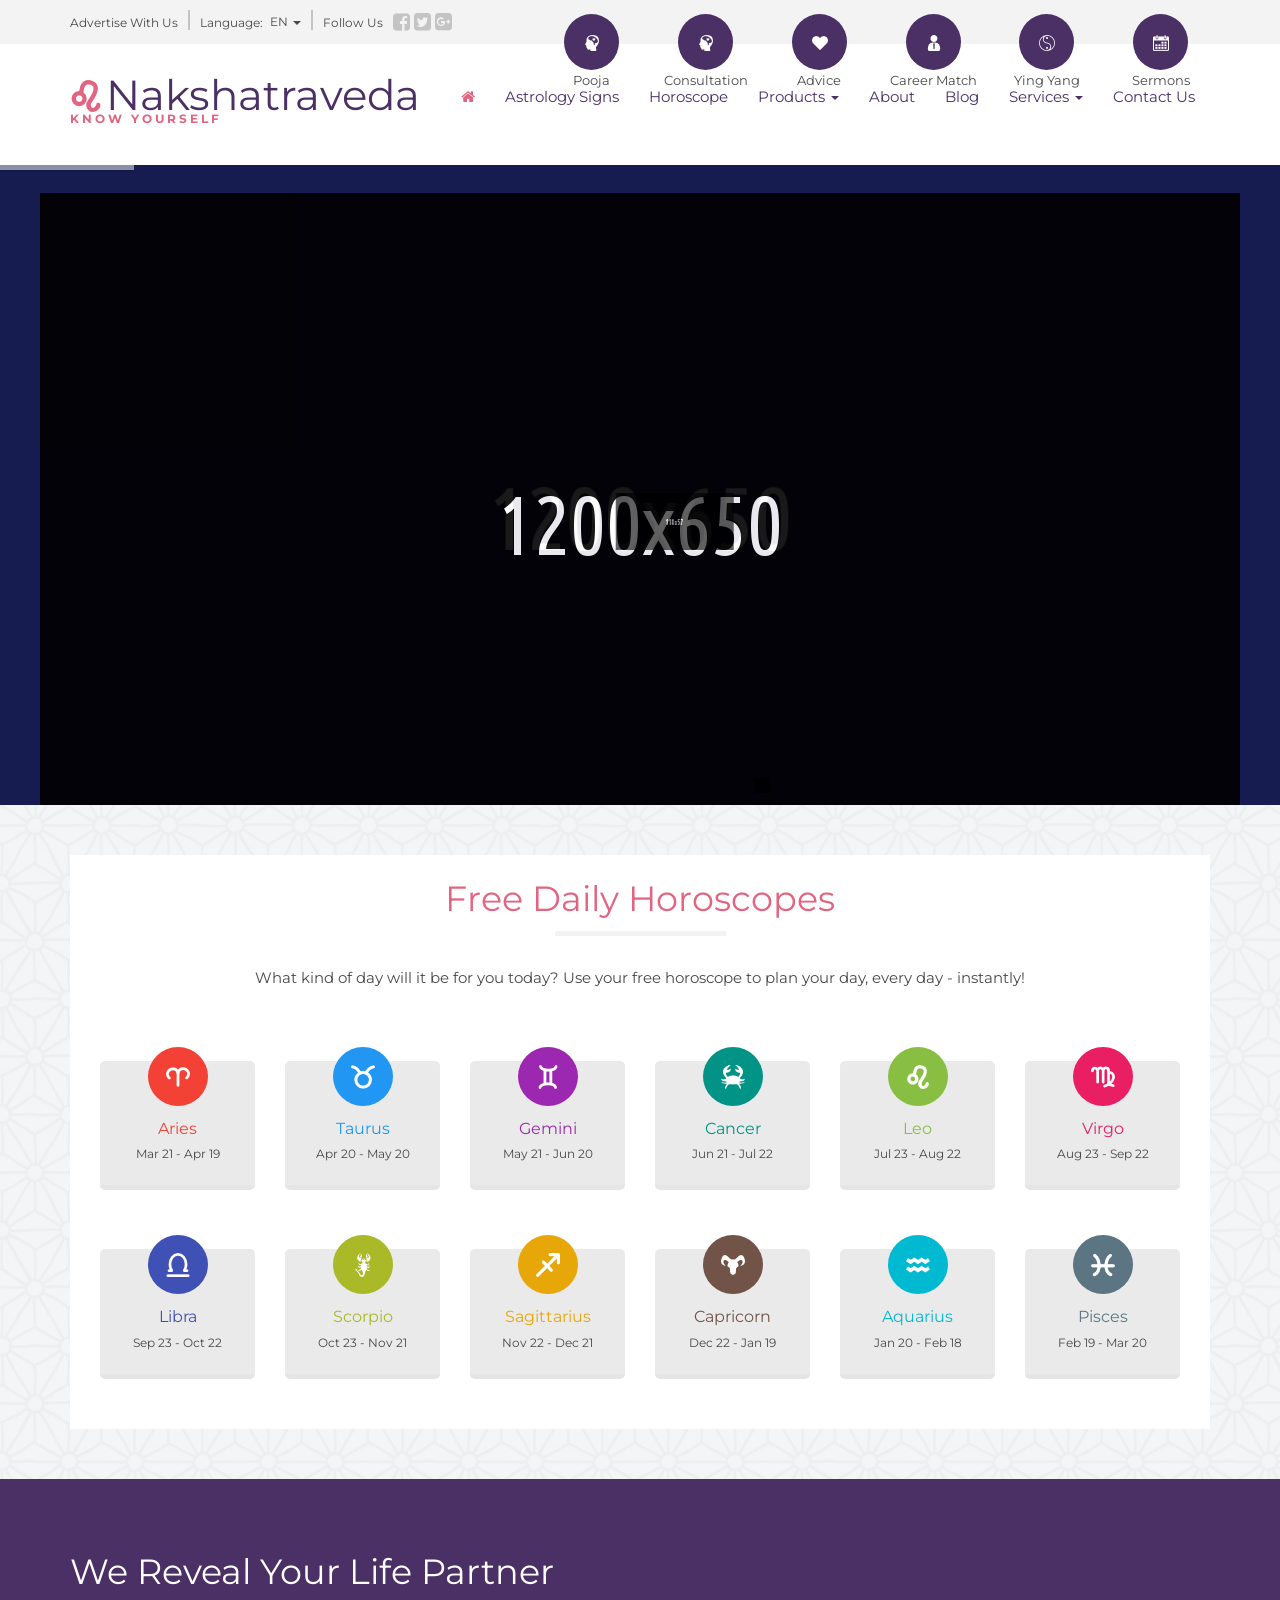
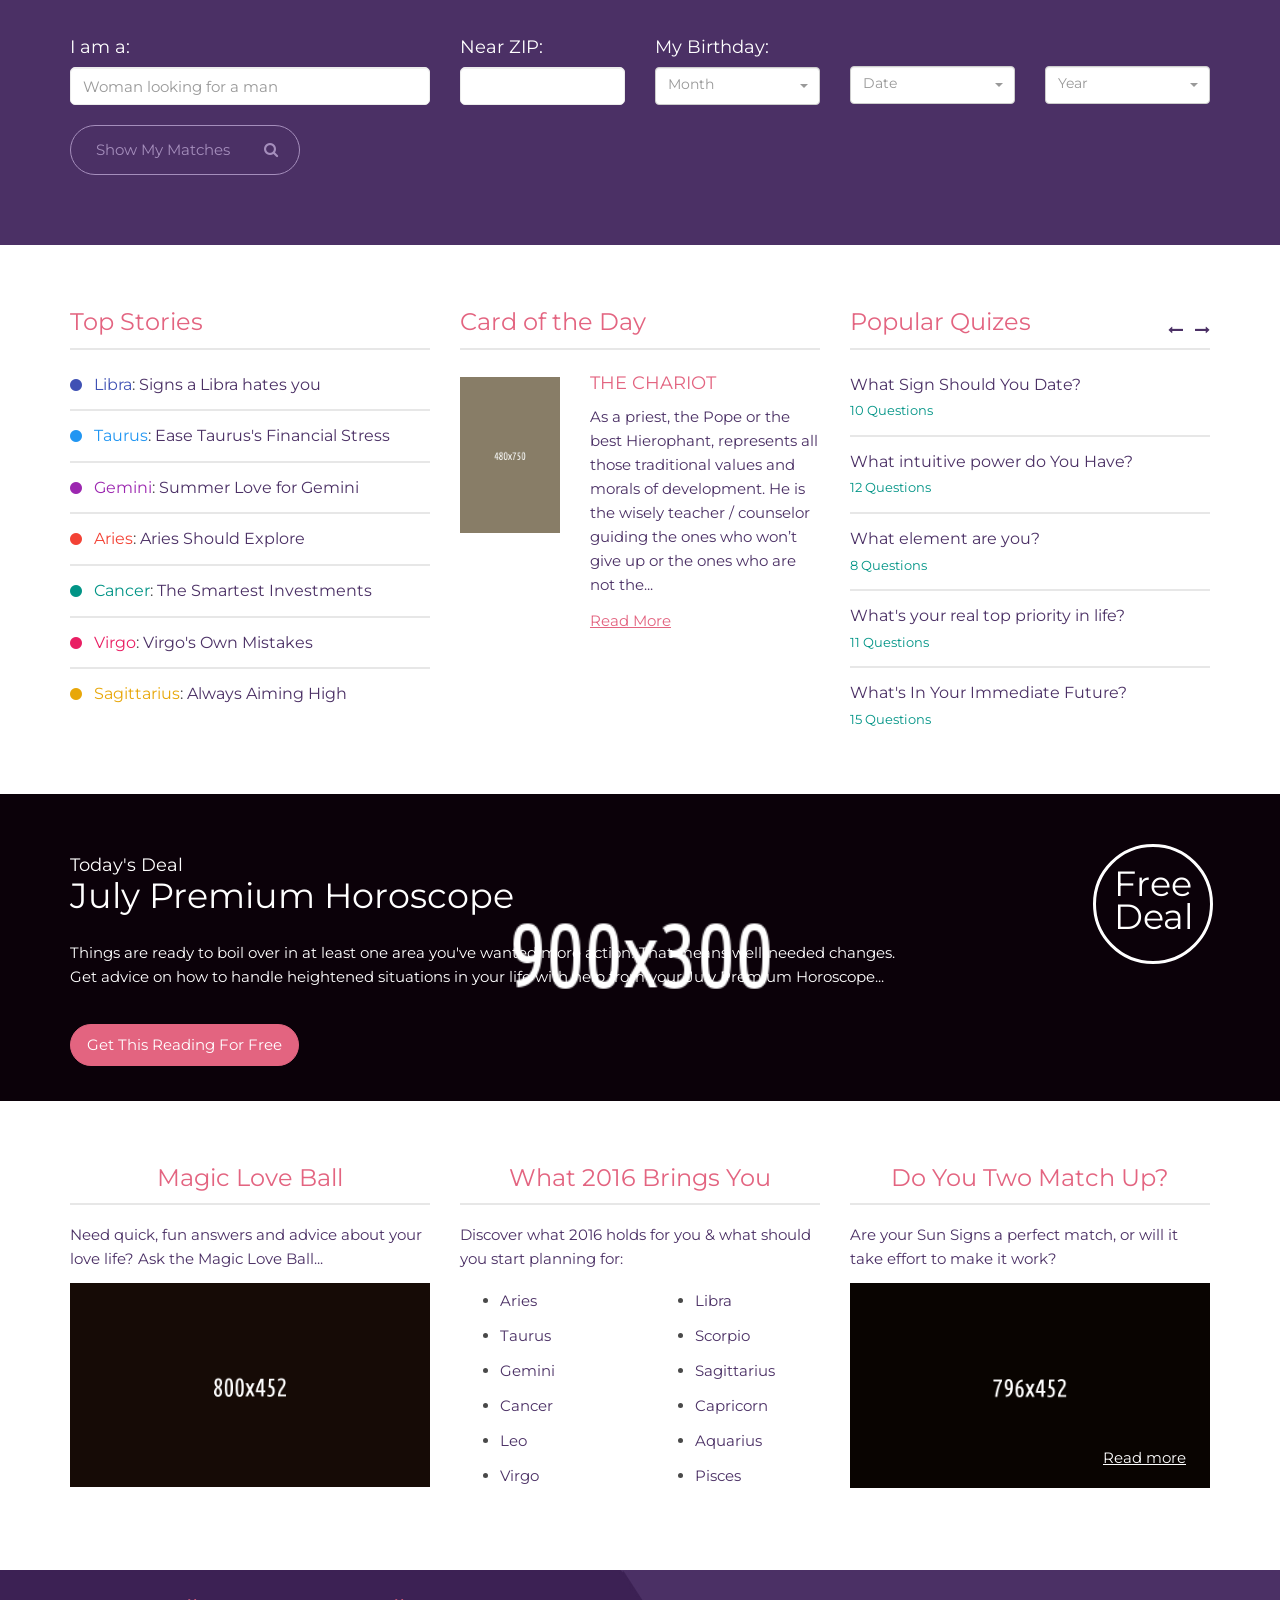
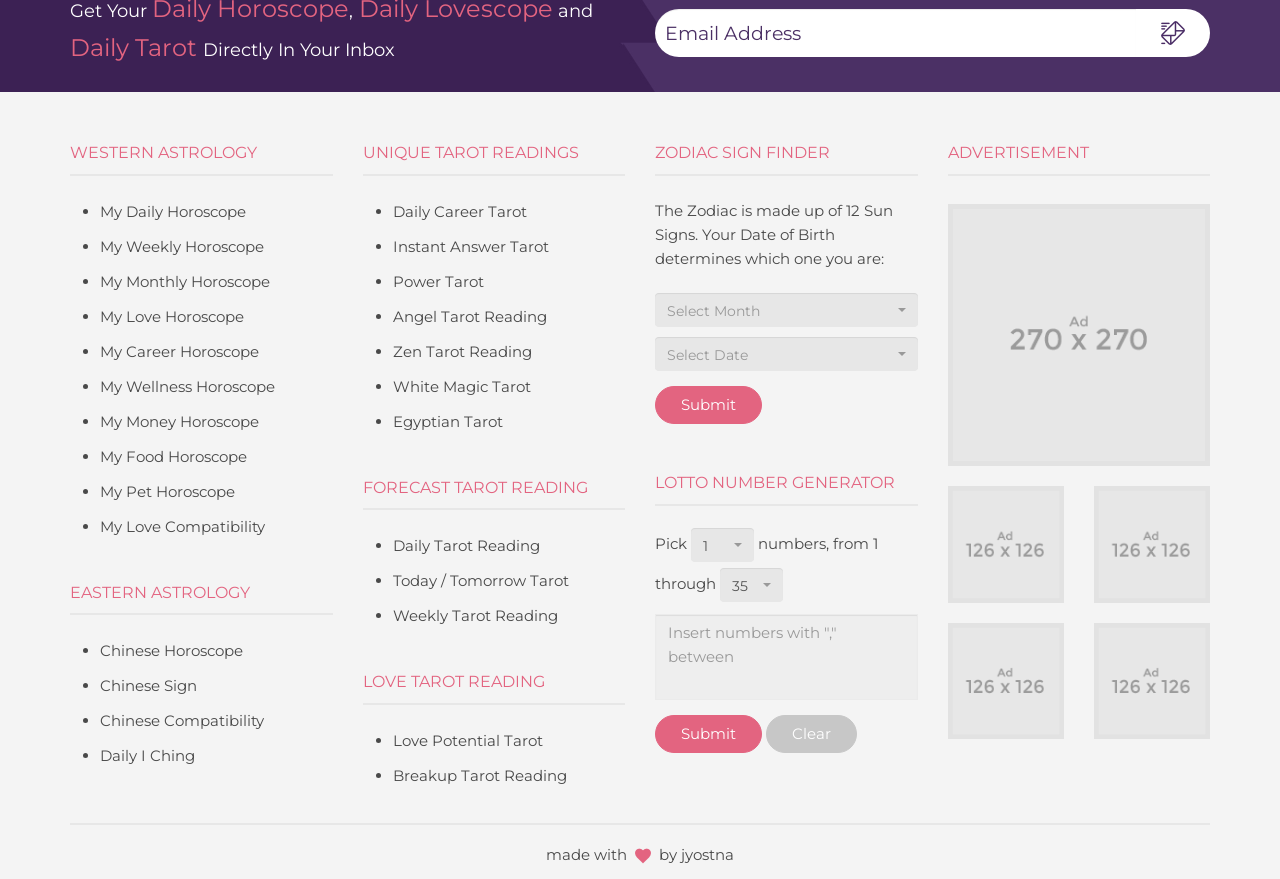
<file: index.html>
<!DOCTYPE html>
<html lang="en">
<head>
    <meta charset="utf-8">
    <meta http-equiv="X-UA-Compatible" content="IE=edge">
    <meta name="viewport" content="width=device-width, initial-scale=1">
    <!-- The above 3 meta tags *must* come first in the head; any other head content must come *after* these tags -->
    <meta name="description" content="">
    <meta name="author" content="">
    <title>Nakshatraveda</title>
    <!--=============== Global Css Start ===============-->
    <link href="css/bootstrap.css" rel="stylesheet">
    <link href="css/font-awesome.min.css" rel="stylesheet">
    <link rel="stylesheet" href="vendors/select2/css/select2.min.css">
    <link rel="stylesheet" type="text/css" href="vendors/swiper/css/swiper.min.css">
    <link rel="stylesheet" href="vendors/bootstrap_select2/css/select2-bootstrap.min.css">
    <link rel="stylesheet" type="text/css" href="vendors/wow/css/animate.css">
    <link rel="stylesheet" href="css/sweetalert2.css">
    <link rel="stylesheet" href="vendors/revolution-slider/css/layers.css">
    <link rel="stylesheet" href="vendors/revolution-slider/css/navigation.css">
    <link rel="stylesheet" href="vendors/revolution-slider/css/settings.css">
    <!--=============== Global Css End ===============-->
    <!--=============== Custom Css Start ===============-->
    <link rel="stylesheet" href="css/custom.css">

    <!--=============== Custom Css End ===============-->
</head>
<body>
<!--=============== Preloader Section Start ===============-->
<div class="preloader" style="position: fixed;
  width: 100%;
  height: 100%;
  top: 0;
  left: 0;
  z-index: 100000;
  backface-visibility: hidden;
  background: #ffffff;">
    <div class="preloader-image" style="position: absolute;
  left: 50%;
  top: 50%;
  margin: -150px 0 0 -300px;">
        <img src="images/preloader.gif" alt="loader-missing">
    </div>
</div>
<!--=============== Preloader Section End ===============-->
<!--=============== Header Section Start ===============-->
<section class="backgroundclr">
    <div class="container">
        <div class="row">
            <div class="col-md-12 col-xs-12 tpbanner_align">
                <a href="#" class="header_border1 hidden-xs font12">Advertise With Us</a>
                <div class="header_border hidden-xs font12">Language:
                    <ul>
                        <li class="dropdown lang_dropdown">
                            <a href="#" data-toggle="dropdown" class="dropdown-toggle">EN <span class="caret"></span></a>
                            <ul class="dropdown-menu">
                                <li><a href="#">Hindi</a></li>
                                <li><a href="#">English</a></li>
                            </ul>
                        </li>
                    </ul>
                </div>
                <div class="clearfix visible-xs-block"></div>
                <span class="header_border header_text hidden-xs font12">Follow Us</span>
                <span class="head_icons"><a href="#"><i class="fa fa-facebook-square header_icons fa-lg"></i></a>
                      <a href="#"><i class="fa fa-twitter-square header_icons fa-lg"></i></a>
                      <a href="#"><i class="fa fa-google-plus-square header_icons fa-lg" aria-hidden="true"></i></a>
                </span>
            </div>
        </div>
    </div>
</section>
<div class="container">
    <div class="row text-right">
        <div class="col-md-5 col-sm-2"></div>
        <div class="col-md-7 col-sm-10 col-xs-12">
            <div class="clearfix visible-sm-block"></div>
            <div class="row">
                <div class="col-sm-2 col-xs-2 head_signs">
                    <a href="#">
                        <div class="bg-info header_bg center-block">
                            <img src="images/head.png" alt="Image missing">
                        </div>
                        <div class="text-center info1 font13 hidden-xs">Pooja</div>
                    </a>
                </div>
                <div class="col-sm-2 col-xs-2 text-center head_signs">
                    <a href="#">
                        <div class="bg-info header_bg center-block">
                            <img src="images/head.png" alt="Image missing">
                        </div>
                        <div class="text-center info1 font13 hidden-xs">Consultation</div>
                    </a>
                </div>
                <div class="col-sm-2 col-xs-2 text-center head_signs">
                    <a href="#">
                        <div class="bg-info header_bg center-block">
                            <img src="images/heart.png" alt="Image missing">
                        </div>
                        <div class="text-center info1 font13 hidden-xs">Advice</div>
                    </a>
                </div>

                <div class="col-sm-2 col-xs-2 text-center head_signs">
                    <a href="#">
                        <div class="bg-info header_bg center-block">
                            <img src="images/man-with-tie.png" alt="Image missing">
                        </div>
                        <div class="text-center info1 font13 hidden-xs">Career Match</div>
                    </a>
                </div>
                <div class="col-sm-2 col-xs-2 text-center head_signs">
                    <a href="#">
                        <div class="bg-info header_bg center-block">
                            <img src="images/yin-and-yang.png" alt="Image missing">
                        </div>
                        <div class="text-center info1 font13 hidden-xs">Ying Yang</div>
                    </a>
                </div>
                <div class="col-sm-2 col-xs-2 text-center head_signs">
                    <a href="#">
                        <div class="bg-info header_bg center-block">
                            <img src="images/calendar.png" alt="Image missing">
                        </div>
                        <div class="text-center info1 font13 hidden-xs">Sermons</div>
                    </a>
                </div>
            </div>
        </div>
    </div>
</div>
<header>
    <nav class="navbar">
        <div class="container">
            <div class="row">
                <div class="navbar-header col-md-4 col-sm-5 col-xs-12 nav_head">
                    <button type="button" class="navbar-toggle m-t-20 font18" data-toggle="collapse"
                            data-target="#myNavbar">
                        <span>
                            <i class="fa fa-bars" aria-hidden="true"></i>
                        </span>
                    </button>
                    <a href="index.html">
                        <img src="images/leo-sign1.png" alt="logo missing" class="brand_name"> <span
                            class="text-info font42">Nakshatraveda</span>
                    </a>
                    <p class="brand_name text-primary font12 head_info">KNOW YOURSELF</p>

                </div>
                <div class="navbar-collapse collapse col-md-8 col-sm-7 col-xs-12 nav navbar-right nav_menubar"
                     id="myNavbar">
                    <ul class="nav navbar-nav header_nav">
                        <li class="header_li active">
                            <a href="index.html" class="text-info">
                                <i class="fa fa-home" aria-hidden="true"></i>
                            </a>
                        </li>
                        <li class="header_li">
                            <a href="signs.html" class="text-info">Astrology Signs</a>
                        </li>
                        <li class="header_li">
                            <a href="blog_single.html" class="text-info">Horoscope</a>
                        </li>

 <li class="dropdown dropdown_modified">
                            <a data-toggle="dropdown" href="#" class="text-info dropdown-toggle">Products <span
                                    class="caret"></span></a>
                            <ul class="dropdown-menu dropdown_mod" data-dropdown-in="fadeInUp"
                                data-dropdown-out="fadeOut">
                                <li><a href="gemstones.html">Gem Stones</a></li>
                                <li><a href="gemstones.html">Item1</a></li>
                                <li><a href="gemstones.html">Item2</a></li>
                                <li><a href="gemstones.html">Item3</a></li>
                                <li><a href="gemstones.html">Item4</a></li>
            
                                <li><a href="elements.html">Elements</a></li>
                            </ul>
                        </li>
                        <li class="header_li">
                            <a href="games.html" class="text-info">About</a>
                        </li>
                        <li class="header_li">
                            <a href="blog.html" class="text-info">Blog</a>
                        </li>
                        <li class="dropdown dropdown_modified">
                            <a data-toggle="dropdown" href="#" class="text-info dropdown-toggle">Services <span
                                    class="caret"></span></a>
                            <ul class="dropdown-menu dropdown_mod" data-dropdown-in="fadeInUp"
                                data-dropdown-out="fadeOut">
                                <li><a href="index2.html">Gruhapravesha</a></li>
                                <li><a href="blog_single.html">Recial</a></li>
                                <li><a href="blog_category.html">Counselling</a></li>
                                <li><a href="signs_single_post.html">Chart Matching</a></li>
                            </ul>
                        </li>
                        <li class="header_li">
                            <a href="contact_us.html" class="text-info">Contact Us</a>
                        </li>
                    </ul>
                </div>
            </div>
        </div>
    </nav>
</header>
<!--=============== Header Section End ===============-->
<!--=============== Body Section Start ===============-->
<!--=============== Revolution slider Start ===============-->
<section class="home_revolution_slider">
    <div class="tp-banner-container rev_slider_wrapper fullwidthbanner-container" data-alias="news-hero72">
        <div class="tp-banner-slider">
            <ul>
                <li data-index="rs-1" data-transition="random-premium" data-slotamount="default" data-easein="Power4.easeInOut"
                    data-easeout="Power4.easeInOut" data-masterspeed="1000" data-rotate="0">
                    <img src="images/astro_slider_bg1.jpg" alt="image-missing" data-bgposition="center center" data-bgfit="cover"
                         data-bgrepeat="no-repeat" data-bgparallax="10" data-no-retina
                         data-kenburns="on" data-duration="12000" data-ease="Linear.easeNone" data-scalestart="100"
                         data-scaleend="112" data-rotatestart="0" data-rotateend="0" data-offsetstart="0 0"
                         data-offsetend="0 0">

                    <!-- LAYER NR. 3 -->
                    <div class="tp-caption home_subtitle sft tp-resizeme rs-parallaxlevel-7 hidden-xs"
                         data-x="center" data-hoffset="0"
                         data-y="-20" data-voffset="-140"
                         data-speed="1000"
                         data-start="3500"
                         data-easing="Power4.easeInOut"
                         data-endeasing="power1.easeIn"
                         data-splitin="words"
                         data-splitout="none"
                         data-elementdelay="0.1"
                         data-endelementdelay="0.1"
                         data-endspeed="300"

                         style="z-index: 3; white-space: nowrap;color: #ffffff;font-weight: 700;font-size:24px;font-family: 'hind', sans-serif; line-height: 30pt;">Welcome to
                    </div>

                    <!-- LAYER NR. 2 -->
                    <div class="tp-caption customin customout tp-resizeme"
                         data-x="center" data-hoffset="0"
                         data-y="20" data-voffset="-100"
                         data-customin="x:0;y:0;z:0;rotationX:0;rotationY:0;rotationZ:0;scaleX:0;scaleY:0;skewX:0;skewY:0;opacity:0;transformPerspective:600;transformOrigin:50% 50%;"
                         data-customout="x:0;y:0;z:0;rotationX:0;rotationY:0;rotationZ:0;scaleX:0.75;scaleY:0.75;skewX:0;skewY:0;opacity:0;transformPerspective:600;transformOrigin:50% 50%;"
                         data-speed="1000"
                         data-start="4500"
                         data-easing="Back.easeOut"
                         data-endspeed="300"
                         style="z-index: 4;color: #fff;font-size: 40px;font-weight: 700;font-family: 'montserrat', sans-serif;">The Best Astrology Template
                    </div>
                    <div class="tp-caption zoomIn"
                         data-x="center" data-hoffset="0"
                         data-y="-10"
                         data-speed="2500"
                         data-start="1000"
                         data-easing="Power4.easeOut"
                         data-endspeed="400"
                         data-endeasing="Power1.easeIn"
                         style="z-index: 11"><img src="images/sun.png" alt="image-missing">
                    </div>
                    <div class="tp-caption lfb hidden-xs"
                         data-x="680" data-hoffset="0"
                         data-y="317"
                         data-speed="2500"
                         data-start="1500"
                         data-easing="Power4.easeOut"
                         data-endspeed="400"
                         data-endeasing="Power1.easeIn"
                         style="z-index: 11"><img src="images/4.PNG" alt="image-missing">
                    </div>
                    <div class="tp-caption lfb hidden-xs"
                         data-x="390" data-hoffset="0"
                         data-y="300"
                         data-speed="2500"
                         data-start="2000"
                         data-easing="Power4.easeOut"
                         data-endspeed="400"
                         data-endeasing="Power1.easeIn"
                         style="z-index: 11"><img src="images/6.PNG" alt="image-missing">
                    </div>
                    <div class="tp-caption lft hidden-xs"
                         data-x="760" data-hoffset="0"
                         data-y="315"
                         data-speed="2500"
                         data-start="2500"
                         data-easing="Power4.easeOut"
                         data-endspeed="400"
                         data-endeasing="Power1.easeIn"
                         style="z-index: 11"><img src="images/5.PNG" alt="image-missing">
                    </div>
                    <div class="tp-caption lfr hidden-xs"
                         data-x="300" data-hoffset="0"
                         data-y="350"
                         data-speed="2500"
                         data-start="3000"
                         data-easing="Power4.easeOut"
                         data-endspeed="400"
                         data-endeasing="Power1.easeIn"
                         style="z-index: 11"><img src="images/2.PNG" alt="image-missing">
                    </div>
                    <div class="tp-caption lft hidden-xs"
                         data-x="900" data-hoffset="0"
                         data-y="300"
                         data-speed="2500"
                         data-start="3000"
                         data-easing="Power4.easeOut"
                         data-endspeed="400"
                         data-endeasing="Power1.easeIn"
                         style="z-index: 11"><img src="images/8.PNG" alt="image-missing">
                    </div>
                    <div class="tp-caption lfr hidden-xs"
                         data-x="50" data-hoffset="0"
                         data-y="290"
                         data-speed="2500"
                         data-start="1500"
                         data-easing="Power4.easeOut"
                         data-endspeed="400"
                         data-endeasing="Power1.easeIn"
                         style="z-index: 11"><img src="images/3.PNG" alt="image-missing">
                    </div>
                    <div class="tp-caption lfr hidden-xs"
                         data-x="240" data-hoffset="0"
                         data-y="440"
                         data-speed="2500"
                         data-start="2000"
                         data-easing="Power4.easeOut"
                         data-endspeed="400"
                         data-endeasing="Power1.easeIn"
                         style="z-index: 11"><img src="images/7.PNG" alt="image-missing">
                    </div>
                    <div class="tp-caption lfb hidden-md hidden-xs hidden-sm"
                         data-x="800" data-hoffset="0"
                         data-y="195"
                         data-speed="2500"
                         data-start="2500"
                         data-easing="Power4.easeOut"
                         data-endspeed="400"
                         data-endeasing="Power1.easeIn"
                         style="z-index: 11"><img src="images/6.PNG" alt="image-missing">
                    </div>

                    <div class="tp-caption grey_heavy_72 sfr tp-resizeme rs-parallaxlevel-0 hidden-xs" data-x="center"
                         data-y="105" data-speed="2000" data-start="5500" data-easing="Power3.easeInOut"
                         data-splitout="none" data-elementdelay="0.1" data-endelementdelay="0.1"
                         style="z-index: 5;color: #fff;font-family: 'Montserrat',sans-serif;">

                        <a href="https://themeforest.net/item/astrology-bootstrap-html-template/18153621?s_rank=4" class="btn btn-danger btn-md text-center button_hover"

                           style="z-index: 5;font-size:18px;color: #111;padding:5px 15px;border-color: #fff;border-width: 3px;background-color: #fff;">Purchase Now</a>
                    </div>

                </li>
                <li data-index="rs-2" data-transition="random-premium" data-slotamount="default" data-easein="Power4.easeInOut"
                    data-easeout="Power4.easeInOut" data-masterspeed="1000" data-rotate="0">
                    <img src="images/astro_slider2.jpg" alt="image-missing" data-bgposition="center center" data-bgfit="cover"
                         data-bgrepeat="no-repeat" data-bgparallax="10" data-no-retina
                         data-kenburns="on" data-duration="12000" data-ease="Linear.easeNone" data-scalestart="100"
                         data-scaleend="112" data-rotatestart="0" data-rotateend="0" data-offsetstart="0 0"
                         data-offsetend="0 0">

                    <!-- LAYER NR. 1 -->

                    <div class="tp-caption zoomIn"
                         data-x="center"
                         data-y="0"
                         data-speed="2500"
                         data-start="1000"
                         data-easing="Power4.easeOut"
                         data-endspeed="400"
                         data-endeasing="Power1.easeIn"
                         style="z-index: 11"><img src="images/leo-sign1.png" alt="image-missing">
                    </div>

                    <div class="tp-caption home_title sfl tp-resizeme"
                         data-x="center"
                         data-y="50"
                         data-splitin="chars"
                         data-speed="300"
                         data-start="2000"
                         data-easing="Power3.easeInOut"
                         data-elementdelay="0.1"
                         data-endelementdelay="0.1"
                         data-endspeed="300"
                         style="z-index: 3; color: #fff; font-size: 38px; letter-spacing: 2px; font-family: 'Montserrat',sans-serif; font-weight: 700;">Know Your Astrology
                    </div>
                    <div class="tp-caption skewfromleftshort hidden-xs"
                         data-x="center"
                         data-hoffset="0"
                         data-y="125"
                         data-speed="800"
                         data-start="5000"
                         data-easing="Power4.easeOut"
                         data-endspeed="300"
                         data-endeasing="Power1.easeIn"
                         data-captionhidden="off"
                         style="z-index: 6; color: #fff; font-size: 24px;">"The unreal has no existence; the real never ceases to be.
                    </div>

                    <div class="tp-caption skewfromrightshort hidden-xs"
                         data-x="center"
                         data-hoffset="0"
                         data-y="160"
                         data-speed="800"
                         data-start="5000"
                         data-splitin="chars"
                         data-easing="Power4.easeOut"
                         data-endspeed="300"
                         data-endeasing="Power1.easeIn"
                         data-captionhidden="off"
                         style="z-index: 6; color: #fff; font-size: 24px;">Knowers of truth have realized this."
                    </div>

                    <!-- LAYER NR. 2 -->

                    <div class="tp-caption lfb"
                         data-x="-105" data-hoffset="0"
                         data-y="345"
                         data-speed="2500"
                         data-start="3400"
                         data-easing="Power4.easeOut"
                         data-endspeed="400"
                         data-endeasing="Power1.easeIn"
                         style="z-index: 11"><img src="images/background.PNG" alt="image-missing" width="1342">
                    </div>

                    <!-- LAYER NR. 3 -->

                    <div class="tp-caption grey_heavy_72 sfr tp-resizeme rs-parallaxlevel-0 hidden-xs" data-x="center"
                         data-y="240" data-speed="2000" data-start="5500" data-easing="Power3.easeInOut"
                         data-splitout="none" data-elementdelay="0.1" data-endelementdelay="0.1"
                         style="z-index: 5;color: #fff;font-family: 'Montserrat',sans-serif;">

                        <a href="https://themeforest.net/item/astrology-bootstrap-html-template/18153621?s_rank=4" class="btn btn-danger btn-md text-center button_hover"

                           style="z-index: 5;font-size:18px;color: #111;padding:5px 15px;border-color: #fff;border-width: 3px;background-color: #fff;">Purchase Now</a>
                    </div>

                </li>
            </ul>
        </div>
    </div>
</section>
<!--=============== Revolution slider Start ===============-->
<section class="home_bg">
    <div class="container">
        <div class="row home_alignment">
            <div class="col-md-12 text-center">
                <div class="bg-white button_margin pic_margin">
                    <h1 class="text-primary font35 home_padding">Free
                        Daily Horoscopes</h1>
                    <div class="home_head center-block"></div>
                    <p class="elements_desc">What kind of day will it be for you today? Use your free horoscope to plan your day, every day -
                        instantly!</p>
                    <div class="row home_align">
                        <div class="col-md-2 col-sm-4 col-xs-6 wow fadeInDown" data-wow-duration="1s" data-wow-delay="0.1s">
                            <div class="sign_circle bg-aries">
                                <img src="images/aries-sign.png" alt="image-missing" class="rotate">
                            </div>
                            <a href="signs_single_post.html" class="main">
                                <div class="sign_card text-center signs_bg">
                                    <span class="text-aries signs_clr font16">Aries</span><br>
                                    <span class="signtext_clr font12">Mar 21 - Apr 19</span>
                                </div>
                            </a>
                        </div>
                        <div class="col-md-2 col-sm-4 col-xs-6 wow fadeInDown" data-wow-duration="1s" data-wow-delay="0.1s">
                            <div class="sign_circle bg-taurus">
                                <img src="images/taurus.png" alt="image-missing" class="rotate">
                            </div>
                            <a href="signs_single_post.html" class="main">
                                <div class="sign_card text-center signs_bg">
                                    <span class="text-taurus signs_clr font16">Taurus</span><br>
                                    <span class="signtext_clr font12">Apr 20 - May 20</span>
                                </div>
                            </a>
                        </div>
                        <div class="clearfix visible-xs-block"></div>
                        <div class="col-md-2 col-sm-4 col-xs-6 wow fadeInDown" data-wow-duration="1s" data-wow-delay="0.1s">
                            <div class="sign_circle bg-gemini">
                                <img src="images/gemini.png" alt="image-missing" class="rotate">
                            </div>
                            <a href="signs_single_post.html" class="main">
                                <div class="sign_card text-center signs_bg">
                                    <span class="text-gemini signs_clr font16">Gemini</span><br>
                                    <span class="signtext_clr font12">May 21 - Jun 20</span>
                                </div>
                            </a>
                        </div>
                        <div class="clearfix visible-sm-block"></div>
                        <div class="col-md-2 col-sm-4 col-xs-6 wow fadeInDown" data-wow-duration="1s" data-wow-delay="0.1s">
                            <div class="sign_circle bg-cancer">
                                <img src="images/cancer.png" alt="image-missing" class="rotate">
                            </div>
                            <a href="signs_single_post.html" class="main">
                                <div class="sign_card text-center signs_bg">
                                    <span class="text-cancer signs_clr font16">Cancer</span><br>
                                    <span class="signtext_clr font12">Jun 21 - Jul 22</span>
                                </div>
                            </a>
                        </div>
                        <div class="clearfix visible-xs-block"></div>
                        <div class="col-md-2 col-sm-4 col-xs-6 wow fadeInDown" data-wow-duration="1s" data-wow-delay="0.1s">
                            <div class="sign_circle bg-leo">
                                <img src="images/leo.png" alt="image-missing" class="rotate">
                            </div>
                            <a href="signs_single_post.html" class="main">
                                <div class="sign_card text-center signs_bg">
                                    <span class="text-leo signs_clr font16">Leo</span><br>
                                    <span class="signtext_clr font12">Jul 23 - Aug 22</span>
                                </div>
                            </a>
                        </div>
                        <div class="col-md-2 col-sm-4 col-xs-6 wow fadeInDown" data-wow-duration="1s" data-wow-delay="0.1s">
                            <div class="sign_circle bg-virgo">
                                <img src="images/virgo.png" alt="image-missing" class="rotate">
                            </div>
                            <a href="signs_single_post.html" class="main">
                                <div class="sign_card text-center signs_bg">
                                    <span class="text-virgo signs_clr font16">Virgo</span><br>
                                    <span class="signtext_clr font12">Aug 23 - Sep 22</span>
                                </div>
                            </a>
                        </div>
                        <div class="clearfix visible-xs-block"></div>
                        <div class="col-md-2 col-sm-4 col-xs-6 wow fadeInDown" data-wow-duration="1s" data-wow-delay="0.2s">
                            <div class="sign_circle bg-libra">
                                <img src="images/libra.png" alt="image-missing" class="rotate">
                            </div>
                            <a href="signs_single_post.html" class="main">
                                <div class="sign_card text-center signs_bg">
                                    <span class="text-libra signs_clr font16">Libra</span><br>
                                    <span class="signtext_clr font12">Sep 23 - Oct 22</span>
                                </div>
                            </a>
                        </div>
                        <div class="col-md-2 col-sm-4 col-xs-6 wow fadeInDown" data-wow-duration="1s" data-wow-delay="0.2s">
                            <div class="sign_circle bg-scorpio">
                                <img src="images/scorpio.png" alt="image-missing" class="rotate">
                            </div>
                            <a href="signs_single_post.html" class="main">
                                <div class="sign_card text-center signs_bg">
                                    <span class="text-scorpio signs_clr font16">Scorpio</span><br>
                                    <span class="signtext_clr font12">Oct 23 - Nov 21</span>
                                </div>
                            </a>
                        </div>
                        <div class="clearfix visible-xs-block"></div>
                        <div class="col-md-2 col-sm-4 col-xs-6 wow fadeInDown" data-wow-duration="1s" data-wow-delay="0.2s">
                            <div class="sign_circle bg-sagittarius">
                                <img src="images/sagittarius.png" alt="image-missing" class="rotate">
                            </div>
                            <a href="signs_single_post.html" class="main">
                                <div class="sign_card text-center signs_bg">
                                    <span class="text-sagittarius signs_clr font16">Sagittarius</span><br>
                                    <span class="signtext_clr font12">Nov 22 - Dec 21</span>
                                </div>
                            </a>
                        </div>
                        <div class="clearfix visible-sm-block"></div>
                        <div class="col-md-2 col-sm-4 col-xs-6 wow fadeInDown" data-wow-duration="1s" data-wow-delay="0.2s">
                            <div class="sign_circle bg-capricorn">
                                <img src="images/capricorn.png" alt="image-missing" class="rotate">
                            </div>
                            <a href="signs_single_post.html" class="main">
                                <div class="sign_card text-center signs_bg">
                                    <span class="text-capricorn signs_clr font16">Capricorn</span><br>
                                    <span class="signtext_clr font12">Dec 22 - Jan 19</span>
                                </div>
                            </a>
                        </div>
                        <div class="clearfix visible-xs-block"></div>
                        <div class="col-md-2 col-sm-4 col-xs-6 wow fadeInDown" data-wow-duration="1s" data-wow-delay="0.2s">
                            <div class="sign_circle bg-aquarius">
                                <img src="images/aquarius.png" alt="image-missing" class="rotate">
                            </div>
                            <a href="signs_single_post.html" class="main">
                                <div class="sign_card text-center signs_bg">
                                    <span class="text-aquarius signs_clr font16">Aquarius</span><br>
                                    <span class="signtext_clr font12">Jan 20 - Feb 18</span>
                                </div>
                            </a>
                        </div>
                        <div class="col-md-2 col-sm-4 col-xs-6 wow fadeInDown pic_margin" data-wow-duration="1s"
                             data-wow-delay="0.2s">
                            <div class="sign_circle bg-pisces">
                                <img src="images/pisces.png" alt="image-missing" class="rotate">
                            </div>
                            <a href="signs_single_post.html" class="main">
                                <div class="sign_card text-center signs_bg">
                                    <span class="text-pisces signs_clr font16">Pisces</span><br>
                                    <span class="signtext_clr font12">Feb 19 - Mar 20</span>
                                </div>
                            </a>
                        </div>
                    </div>
                </div>

            </div>
        </div>
    </div>
</section>
<section class="bg-info">
    <div class="container">
        <div class="row">
            <div class="col-sm-12 home_margin">
                <h2 class="text-white font35">We Reveal Your
                    Life Partner</h2>
                <div class="row">
                    <div class="col-md-4 col-sm-3 elements_desc">
                        <label class="text-white font18" for="name">I am a:</label>
                        <input type="text" id="name" class="bg-white form-control"
                               placeholder="Woman looking for a man">
                    </div>
                    <div class="col-md-2 col-sm-2 elements_desc">
                        <label class="text-white font18" for="zip">Near ZIP:</label>
                        <input type="text" id="zip" class="bg-white form-control">
                    </div>
                    <div class="col-md-2 home_dob col-sm-3 elements_desc">
                        <label class="text-white font18">My Birthday:</label>
                        <select class="home_select form-control bg-white">
                            <option value="">Choose</option>
                            <option>January</option>
                            <option>February</option>
                            <option>March</option>
                            <option>April</option>
                            <option>May</option>
                            <option>June</option>
                            <option>July</option>
                            <option>August</option>
                            <option>September</option>
                            <option>October</option>
                            <option>November</option>
                            <option>December</option>
                        </select>
                    </div>
                    <div class="col-md-2 col-sm-2 home_dob elements_desc home_date">
                        <!--<label></label>-->
                        <select class="home_select1 form-control bg-white">
                            <option value="">Choose</option>
                            <option>1</option>
                            <option>2</option>
                            <option>3</option>
                            <option>4</option>
                            <option>5</option>
                            <option>6</option>
                            <option>7</option>
                            <option>8</option>
                            <option>9</option>
                            <option>10</option>
                            <option>11</option>
                            <option>12</option>
                            <option>13</option>
                            <option>14</option>
                            <option>15</option>
                            <option>16</option>
                            <option>17</option>
                            <option>18</option>
                            <option>19</option>
                            <option>20</option>
                            <option>21</option>
                            <option>22</option>
                            <option>23</option>
                            <option>24</option>
                            <option>25</option>
                            <option>26</option>
                            <option>27</option>
                            <option>28</option>
                            <option>29</option>
                            <option>30</option>
                            <option>31</option>
                        </select>
                    </div>
                    <div class="col-md-2 col-sm-2 home_dob elements_desc home_date">
                        <!--<label></label>-->
                        <select class="home_select2 form-control bg-white">
                            <option value="">Choose</option>
                            <option>1990</option>
                            <option>1991</option>
                            <option>1992</option>
                            <option>1993</option>
                            <option>1994</option>
                            <option>1995</option>
                            <option>1996</option>
                            <option>1997</option>
                            <option>1998</option>
                            <option>1999</option>
                            <option>2000</option>
                            <option>2001</option>
                        </select>
                    </div>
                </div>
                <div class="row">
                    <div class="col-md-3 col-sm-4 col-xs-12">
                        <div class="btn_adjust">
                            <a href="index.html" class="btn btn-info btn-md btn_align">Show My Matches
                                <i class="fa fa-search btn_icon"></i>
                            </a>
                        </div>
                    </div>
                </div>
            </div>
        </div>
    </div>
</section>
<section>
    <div class="container">
        <div class="row">
            <div class="col-md-4 m-t-40">
                <h1 class="wow fadeInLeft" data-wow-duration="1s" data-wow-delay="0.1s">Top Stories</h1>
                <hr class="hr_margin">
                <div class="row common_margin">
                    <div class="col-xs-12 font16">
                        <p class="wow fadeInLeft" data-wow-duration="1s" data-wow-delay="0.1s">
                            <i class="fa fa-circle text-libra font14" aria-hidden="true"></i> &nbsp;
                            <span class="text-libra">Libra</span>:
                            <span class="text-info">Signs a Libra hates you</span>
                        </p>
                        <hr class="hr_margin">
                        <p class="wow fadeInLeft" data-wow-duration="1s" data-wow-delay="0.2s">
                            <i class="fa fa-circle text-taurus font14" aria-hidden="true"></i> &nbsp;
                            <span class="text-taurus">Taurus</span>:
                            <span class="text-info">Ease Taurus's Financial Stress</span>
                        </p>
                        <hr class="hr_margin">
                        <p class="wow fadeInLeft" data-wow-duration="1s" data-wow-delay="0.3s">
                            <i class="fa fa-circle text-gemini font14" aria-hidden="true"></i> &nbsp;
                            <span class="text-gemini">Gemini</span>:
                            <span class="text-info">Summer Love for Gemini</span>
                        </p>
                        <hr class="hr_margin">
                        <p class="wow fadeInLeft" data-wow-duration="1s" data-wow-delay="0.4s">
                            <i class="fa fa-circle text-aries font14" aria-hidden="true"></i> &nbsp;
                            <span class="text-aries">Aries</span>:
                            <span class="text-info">Aries Should Explore</span>
                        </p>
                        <hr class="hr_margin">
                        <p class="wow fadeInLeft" data-wow-duration="1s" data-wow-delay="0.5s">
                            <i class="fa fa-circle text-cancer font14" aria-hidden="true"></i> &nbsp;
                            <span class="text-cancer">Cancer</span>:
                            <span class="text-info">The Smartest Investments</span>
                        </p>
                        <hr class="hr_margin">
                        <p class="wow fadeInLeft" data-wow-duration="1s" data-wow-delay="0.6s">
                            <i class="fa fa-circle text-virgo font14" aria-hidden="true"></i> &nbsp;
                            <span class="text-virgo">Virgo</span>:
                            <span class="text-info">Virgo's Own Mistakes</span>
                        </p>
                        <hr class="hr_margin">
                        <p class="wow fadeInLeft" data-wow-duration="1s" data-wow-delay="0.7s">
                            <i class="fa fa-circle text-sagittarius font14" aria-hidden="true"></i> &nbsp;
                            <span class="text-sagittarius">Sagittarius</span>:
                            <span class="text-info">Always Aiming High</span>
                        </p>
                    </div>
                </div>
            </div>
            <div class="col-md-4 m-t-40">
                <h1 class="wow fadeInDown" data-wow-duration="1s" data-wow-delay="0.1s">Card of the Day</h1>
                <hr>
                <div class="row common_margin">
                    <div class="col-md-4 col-sm-3 col-xs-4 wow fadeInDown" data-wow-duration="1s" data-wow-delay="0.2s">
                        <img src="images/card.jpg" class="img-responsive p-t-5" alt="card missing"/>
                    </div>
                    <div class="col-md-8 col-sm-9 col-xs-8 games_content_align">
                        <h4 class="wow fadeInDown" data-wow-duration="1s" data-wow-delay="0.3s">THE CHARIOT</h4>
                        <p class="text-info wow fadeInDown" data-wow-duration="1s" data-wow-delay="0.3s"> As a priest,
                            the Pope or the best Hierophant, represents all those
                            traditional values and morals of development. He is the wisely teacher / counselor
                            guiding the ones who won’t give up or the ones who are not the...
                        </p>
                        <a href="signs_single_post.html" class="text-primary home_view">Read More</a>
                    </div>
                </div>
            </div>
            <div class="col-md-4 m-t-40">
                <div>
                    <h1 class="wow fadeInRight" data-wow-duration="1s" data-wow-delay="0.1s">Popular Quizes</h1>
                </div>
                <div class="arrows_align">
                    <a href="#"><i class="fa fa-long-arrow-left previous-arrow text-info" aria-hidden="true"></i></a>
                    &nbsp;&nbsp;<a href="#"><i class="fa fa-long-arrow-right next-arrow text-info" aria-hidden="true"></i></a>
                </div>
                <hr class="hr_margin">
                <div class="row common_margin">
                    <div class="col-xs-12 first-set">
                        <div class="swiper-container love-swiper">
                            <div class="swiper-wrapper">
                                <div class="swiper-slide">
                                    <p class="font16 wow fadeInRight" data-wow-duration="1s" data-wow-delay="0.2s">
                                        <a href="#" class="text-info color-info">What Sign Should You Date?</a><br>
                                        <small class="text-cancer font13">10 Questions</small>
                                    </p>
                                    <hr class="hr_margin">
                                    <p class="font16 wow fadeInRight" data-wow-duration="1s" data-wow-delay="0.3s">
                                        <a href="#" class="text-info color-info">What intuitive power do You Have?</a><br>
                                        <small class="text-cancer font13">12 Questions</small>
                                    </p>

                                    <hr class="hr_margin">
                                    <p class="font16 wow fadeInRight" data-wow-duration="1s" data-wow-delay="0.4s">
                                        <a href="#" class="text-info color-info">What element are you?</a><br>
                                        <small class="text-cancer font13">8 Questions</small>
                                    </p>
                                    <hr class="hr_margin">

                                    <p class="font16 wow fadeInRight" data-wow-duration="1s" data-wow-delay="0.5s">
                                        <a href="#" class="text-info color-info">What's your real top priority in life?</a><br>
                                        <small class="text-cancer font13">11 Questions</small>
                                    </p>
                                    <hr class="hr_margin">
                                    <p class="font16 wow fadeInRight" data-wow-duration="1s" data-wow-delay="0.6s">
                                        <a href="#" class="text-info color-info">What's In Your Immediate Future?</a><br>
                                        <small class="text-cancer font13">15 Questions</small>
                                    </p>
                                </div>
                                <div class="swiper-slide">
                                    <p class="font16">
                                        <a href="#" class="text-info color-info">What Sign Should You Date?</a><br>
                                        <small class="text-cancer font13">12 Questions</small>
                                    </p>
                                    <hr class="hr_margin">
                                    <p class="font16">
                                        <a href="#" class="text-info color-info">What intuitive power do You Have?</a><br>
                                        <small class="text-cancer font13">8 Questions</small>
                                    </p>

                                    <hr class="hr_margin">
                                    <p class="font16">
                                        <a href="#" class="text-info color-info">What element are you?</a><br>
                                        <small class="text-cancer font13">10 Questions</small>
                                    </p>
                                    <hr class="hr_margin">
                                    <p class="font16">
                                        <a href="#" class="text-info color-info">What's your real top priority in life?</a><br>
                                        <small class="text-cancer font13">15 Questions</small>
                                    </p>
                                    <hr class="hr_margin">
                                    <p class="font16">
                                        <a href="#" class="text-info color-info">What's In Your Immediate Future?</a><br>
                                        <small class="text-cancer font13">11 Questions</small>
                                    </p>
                                </div>
                            </div>
                        </div>
                    </div>
                </div>
            </div>
        </div>
    </div>
</section>
<section class="sign_single button_margin">
    <div class="container">
        <div class="row btn_footer">
            <div class="home_margin">
                <div class="col-xs-9">
                    <h4 class="text-white">Today's Deal</h4>
                    <h1 class="font35 text-white games_content_align m-b-25">July Premium Horoscope</h1>
                    <p class="text-white btn_footer"> Things are ready to boil over in at least one area you've
                        wanted more action! That means well-needed changes. Get advice on how to handle heightened
                        situations in
                        your life with help from your July Premium Horoscope...</p>
                    <a href="#" class="btn btn-primary btn-lg">Get This Reading For Free</a>
                </div>
                <div class="col-xs-3 home_circle">
                    <p class="text-white text-center font35 free">Free Deal</p>
                </div>
            </div>
        </div>
    </div>
</section>
<section>
    <div class="container">
        <div class="row">
            <div class="col-md-4 m-t-40 wow fadeInLeft" data-wow-duration="1s" data-wow-delay="0.2s">
                <h1 class="text-primary text-center">Magic Love Ball</h1>
                <hr>
                <p class="text-info">Need quick, fun answers and advice about your love life? Ask the Magic Love
                    Ball...
                </p>
                <img src="images/home_pic1.png" class="img-responsive" alt="Image missing"/>
            </div>
            <div class="col-md-4 m-t-40 button_margin wow fadeInDown" data-wow-duration="1s" data-wow-delay="0.3s">
                <h1 class="text-primary text-center">What 2016 Brings You</h1>
                <hr>
                <p class="text-info">Discover what 2016 holds for you & what should you start planning for:</p>
                <div class="row">
                    <div class="col-sm-6">
                        <ul class="footer_text_height">
                            <li><a href="signs_single_post.html" class="text-info">Aries</a></li>
                            <li><a href="signs_single_post.html" class="text-info">Taurus</a></li>
                            <li><a href="signs_single_post.html" class="text-info">Gemini</a></li>
                            <li><a href="signs_single_post.html" class="text-info">Cancer</a></li>
                            <li><a href="signs_single_post.html" class="text-info">Leo</a></li>
                            <li><a href="signs_single_post.html" class="text-info">Virgo</a></li>
                        </ul>
                    </div>
                    <div class="col-sm-6">
                        <ul class="footer_text_height">
                            <li><a href="signs_single_post.html" class="text-info">Libra</a></li>
                            <li><a href="signs_single_post.html" class="text-info">Scorpio</a></li>
                            <li><a href="signs_single_post.html" class="text-info">Sagittarius</a></li>
                            <li><a href="signs_single_post.html" class="text-info">Capricorn</a></li>
                            <li><a href="signs_single_post.html" class="text-info">Aquarius</a></li>
                            <li><a href="signs_single_post.html" class="text-info">Pisces</a></li>
                        </ul>
                    </div>
                </div>
            </div>
            <div class="col-md-4 m-t-40 wow fadeInRight" data-wow-duration="1s" data-wow-delay="0.1s">
                <h1 class="text-primary text-center">Do You Two Match Up?</h1>
                <hr>
                <p class="text-info">Are your Sun Signs a perfect match, or will it take effort to make it work?</p>
                <a href="love_compatibility.html">
                    <img src="images/home_pic.png" class="img-responsive home_pic1" alt="Image missing"/>
                    <div class="blog_text blog_text1"></div>
                    <span class="text_image text-white">Read more</span></a>
            </div>
        </div>
    </div>
</section>
<!--=============== Body Section End ===============-->
<!--=============== Footer Section Start ===============-->
<section class="footer_texture m-t-65">
    <div class="container">
        <div class="row">
            <div class="col-md-6 col-xs-12 footer_section_align">
                <span class="text-white font18">Get Your </span><span class="text-primary font24"> Daily Horoscope<span
                    class="text-white font18">,</span> Daily Lovescope</span><span
                    class="text-white font18"> and</span><span class="text-primary font24"> Daily Tarot </span> <span
                    class="text-white font18">Directly In Your Inbox</span>
            </div>
            <div class="col-md-6 col-xs-12 footer_section_align">

                <form method="post" action="subscribe.php" id="subscribe">
                    <div class="form-group">

                        <div class="input-group label_align">

                            <input type="email" class="form-control input-lg input_email sub_input" placeholder="Email Address" name="email" id="email">

                            <span class="input-group-addon subscribe_align">
        <button type="submit" class="subscribe btn btn-sm ">
                        <span>
                            <img src="images/mail-sent.png" alt="mailicon">
                        </span>
                            </button>
                        </span>
                        </div>
                    </div>
                </form>
            </div>
        </div>
    </div>
</section>
<section class="footer_bg">
    <div class="container footer_align">
        <div class="row">
            <div class="col-md-3 col-sm-6 col-xs-12 m-t-40">
                <h5>WESTERN ASTROLOGY</h5>
                <hr>
                <ul>
                    <li><a href="#">My Daily Horoscope </a></li>
                    <li><a href="#">My Weekly Horoscope</a></li>
                    <li><a href="#">My Monthly Horoscope</a></li>
                    <li><a href="#">My Love Horoscope</a></li>
                    <li><a href="#">My Career Horoscope</a></li>
                    <li><a href="#">My Wellness Horoscope</a></li>
                    <li><a href="#">My Money Horoscope</a></li>
                    <li><a href="#">My Food Horoscope</a></li>
                    <li><a href="#">My Pet Horoscope</a></li>
                    <li><a href="love_compatibility_result.html">My Love Compatibility</a></li>
                </ul>
                <h5 class="m-t-40">EASTERN ASTROLOGY</h5>
                <hr>
                <ul>
                    <li><a href="#"> Chinese Horoscope</a></li>
                    <li><a href="#">Chinese Sign</a></li>
                    <li><a href="#">Chinese Compatibility</a></li>
                    <li><a href="#">Daily I Ching</a></li>
                </ul>
            </div>
            <div class="col-md-3 col-sm-6 col-xs-12 m-t-40">
                <h5>UNIQUE TAROT READINGS</h5>
                <hr>
                <ul>
                    <li><a href="games.html">Daily Career Tarot</a></li>
                    <li><a href="games.html">Instant Answer Tarot</a></li>
                    <li><a href="games.html">Power Tarot</a></li>
                    <li><a href="games.html">Angel Tarot Reading</a></li>
                    <li><a href="games.html">Zen Tarot Reading</a></li>
                    <li><a href="games.html">White Magic Tarot</a></li>
                    <li><a href="games.html">Egyptian Tarot</a></li>
                </ul>
                <h5 class="m-t-40">FORECAST TAROT READING</h5>
                <hr>
                <ul>
                    <li><a href="signs_single_post.html">Daily Tarot Reading</a></li>
                    <li><a href="signs_single_post.html">Today / Tomorrow Tarot</a></li>
                    <li><a href="signs_single_post.html">Weekly Tarot Reading</a></li>
                </ul>
                <h5 class="m-t-40">LOVE TAROT READING</h5>
                <hr>
                <ul>
                    <li><a href="love_compatibility.html">Love Potential Tarot</a></li>
                    <li><a href="love_compatibility.html">Breakup Tarot Reading</a></li>
                </ul>
            </div>
            <div class="clearfix visible-sm-block"></div>
            <div class="col-md-3 col-sm-6 col-xs-12 m-t-40">
                <h5>ZODIAC SIGN FINDER</h5>
                <hr>
                <p class="p-t-5">The Zodiac is made up of 12 Sun Signs. Your Date of Birth determines which one you are:</p>
                <div class="col-md-12 footer_select_section">
                    <select class="single form-control footer_select month">
                        <option value="">Choose</option>
                        <option value="1">Jan</option>
                        <option value="2">Feb</option>
                        <option value="3">Mar</option>
                        <option value="4">April</option>
                        <option value="5">May</option>
                        <option value="6">Jun</option>
                        <option value="7">July</option>
                        <option value="8">Aug</option>
                        <option value="9">Sep</option>
                        <option value="10">Oct</option>
                        <option value="11">Nov</option>
                        <option value="12">Dec</option>
                    </select>
                    <div class="footer_select_section">
                        <select class="single form-control footer_select2 day">
                            <option value="">Choose</option>
                            <option>1</option>
                            <option>2</option>
                            <option>3</option>
                            <option>4</option>
                            <option>5</option>
                            <option>6</option>
                            <option>7</option>
                            <option>8</option>
                            <option>9</option>
                            <option>10</option>
                            <option>11</option>
                            <option>12</option>
                            <option>13</option>
                            <option>14</option>
                            <option>15</option>
                            <option>16</option>
                            <option>17</option>
                            <option>18</option>
                            <option>19</option>
                            <option>20</option>
                            <option>21</option>
                            <option>22</option>
                            <option>23</option>
                            <option>24</option>
                            <option>25</option>
                            <option>26</option>
                            <option>27</option>
                            <option>28</option>
                            <option>29</option>
                            <option>30</option>
                            <option>31</option>
                        </select>
                        <button class="btn btn-sm btn-primary clear_btn zodiacname">Submit</button>
                    </div>
                </div>

                <div class="row elements_inline">
                    <div class="col-md-12 select2_number">
                        <h5 class="m-t-40">LOTTO NUMBER GENERATOR</h5>
                        <hr>
                        <span>Pick </span>
                        <span class="footer_select2_section footer_select_section">
                            <select class="footer_select3 foot_text_area var1">
                                <option>1</option>
                                <option>2</option>
                                <option>3</option>
                                <option>4</option>
                                <option>5</option>
                                <option>6</option>
                                <option>7</option>
                                <option>8</option>
                                <option>9</option>
                                <option>10</option>
                            </select>
                        </span>
                        <span> numbers, from 1</span>
                        <span>through </span>
                        <span class="footer_select_section footer_select2_section ">
                            <select class="footer_select3 var2">
                                <option>35</option>
                                <option>36</option>
                                <option>37</option>
                                <option>38</option>
                                <option>39</option>
                                <option>40</option>
                                <option>41</option>
                                <option>42</option>
                                <option>43</option>
                                <option>44</option>
                                <option>45</option>
                                <option>46</option>
                                <option>47</option>
                                <option>48</option>
                                <option>49</option>
                                <option>50</option>
                                <option>51</option>
                                <option>52</option>
                                <option>53</option>
                                <option>54</option>
                           </select>
                        </span>
                        <p hidden class="pararesult"></p>
                    </div>
                </div>
                <div class="row">
                    <div class="col-xs-12">
                        <textarea disabled class="foot_text_area form-control result" rows="3"
                                  placeholder='Insert numbers with "," between'></textarea>
                        <button class="btn btn-primary clear_btn btn-sm go">Submit</button>
                        <button class="btn btn-sm btn-default clear_btn clear">Clear</button>
                    </div>
                </div>
            </div>
            <div class="col-md-3 col-sm-6 col-xs-12 m-t-40">
                <h5>ADVERTISEMENT</h5>
                <hr>
                <div class="row">
                    <div class="col-sm-12 m-t-10">
                        <img src="images/270.png" alt="ad" class="img-responsive center-block"/>
                    </div>
                </div>
                <div class="row m-t-20">
                    <div class="col-xs-6">
                        <img src="images/126.png" alt="ad" class="img-responsive center-block"/>
                    </div>
                    <div class="col-xs-6">
                        <img src="images/126.png" alt="ad" class="img-responsive center-block"/>
                    </div>
                </div>
                <div class="row m-t-20">
                    <div class="col-xs-6">
                        <img src="images/126.png" alt="ad" class="img-responsive center-block"/>
                    </div>
                    <div class="col-xs-6">
                        <img src="images/126.png" alt="ad" class="img-responsive center-block"/>
                    </div>
                </div>
            </div>
        </div>
        <div class="elements_desc">
            <hr>
        </div>
        <div class="row text-center">
            <p>made with &nbsp;<img src="images/heartf.png" alt="heart loading"/>&nbsp; by
                <a href="https://themeforest.net/user/jyostna"
                   class="footer_color_variant">jyostna</a></p>
        </div>
        <a href="#" class="back-to-top">
            <i class="fa fa-arrow-circle-up" aria-hidden="true"></i>
        </a>
    </div>
</section>
<!--=============== Footer Section End ===============-->
<script src="js/jquery.min.js"></script>
<script src="js/bootstrap.min.js"></script>
<script type="text/javascript" src="vendors/select2/js/select2.min.js"></script>
<script src="vendors/swiper/js/swiper.min.js"></script>
<script src="vendors/wow/js/wow.min.js"></script>
<script src="vendors/sweetalert2/js/sweetalert2.min.js"></script>
<script src="vendors/revolution-slider/js/jquery.themepunch.revolution.min.js"></script>
<script src="vendors/revolution-slider/js/jquery.themepunch.tools.min.js"></script>
<!--=============== Custom Js Start ===============-->
<script src="js/custom.js"></script>
<!--=============== Custom Js End ===============-->
</body>
</html>
</file>
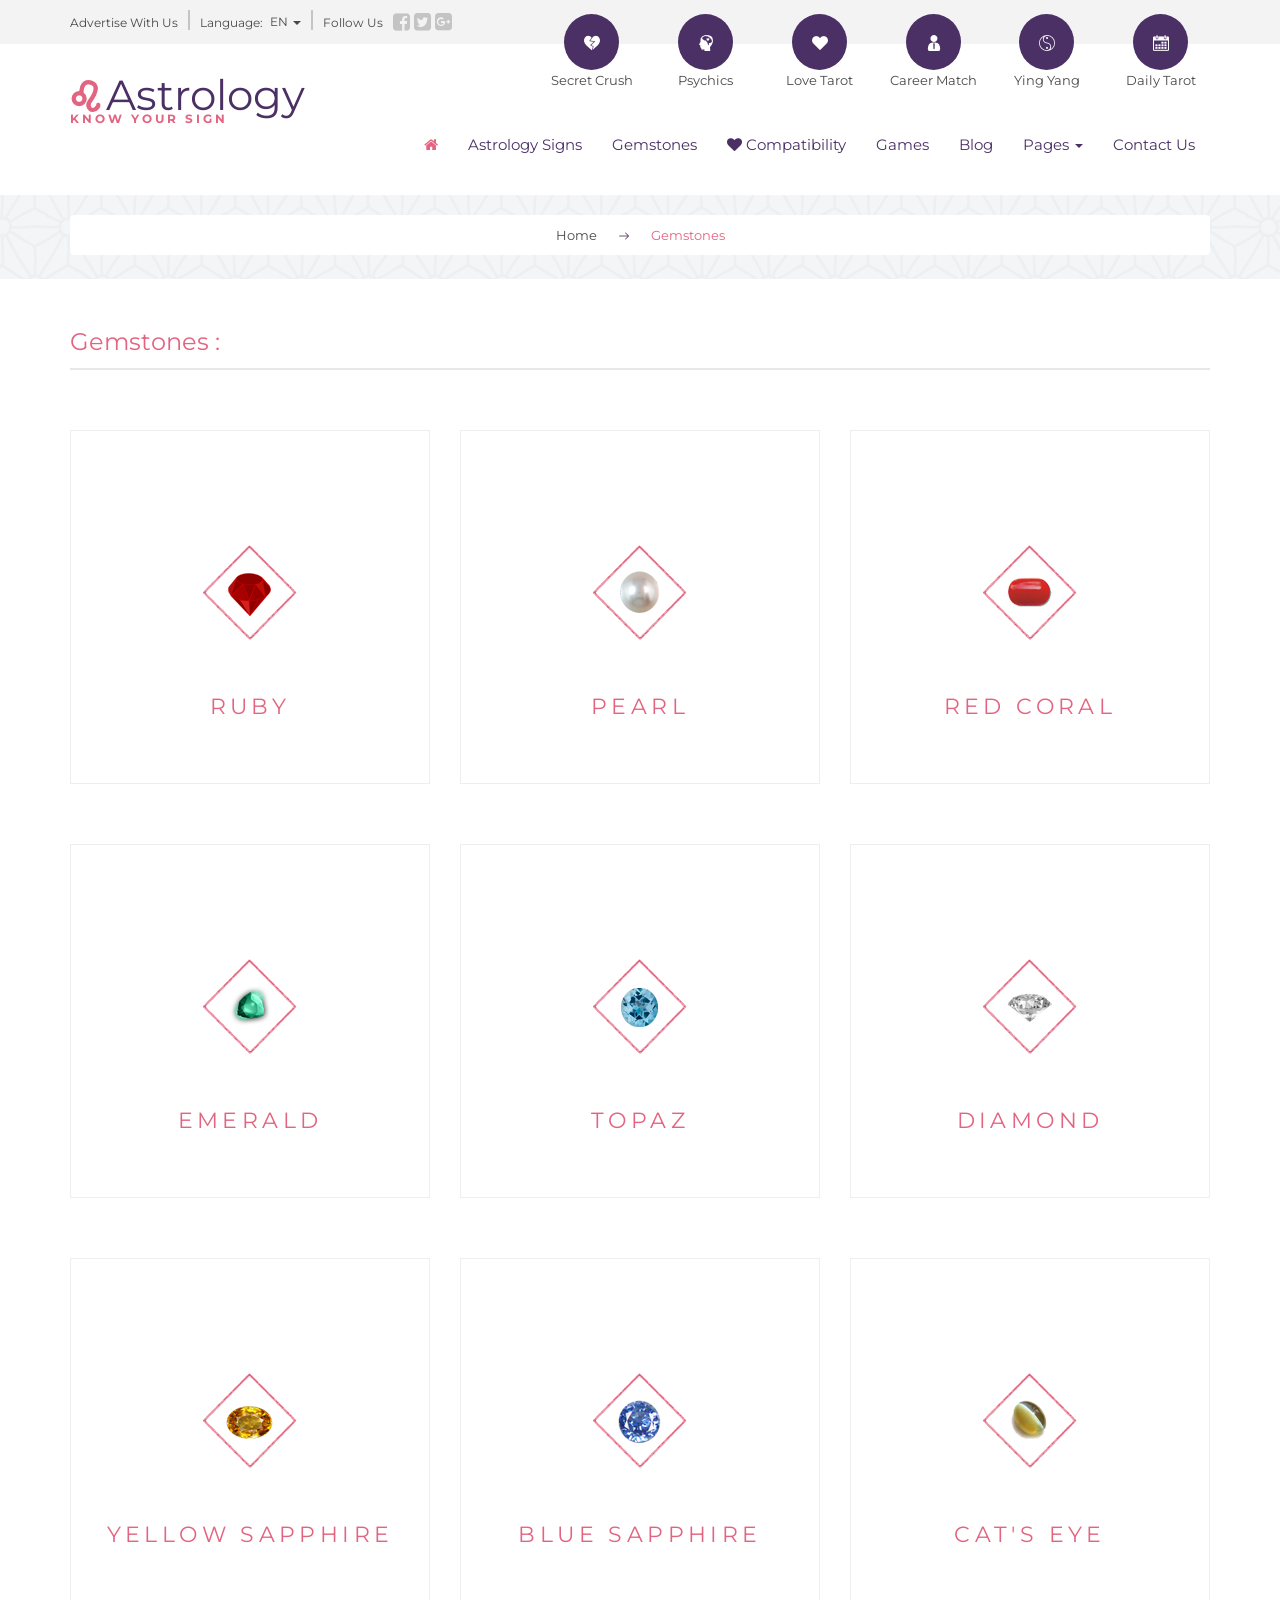
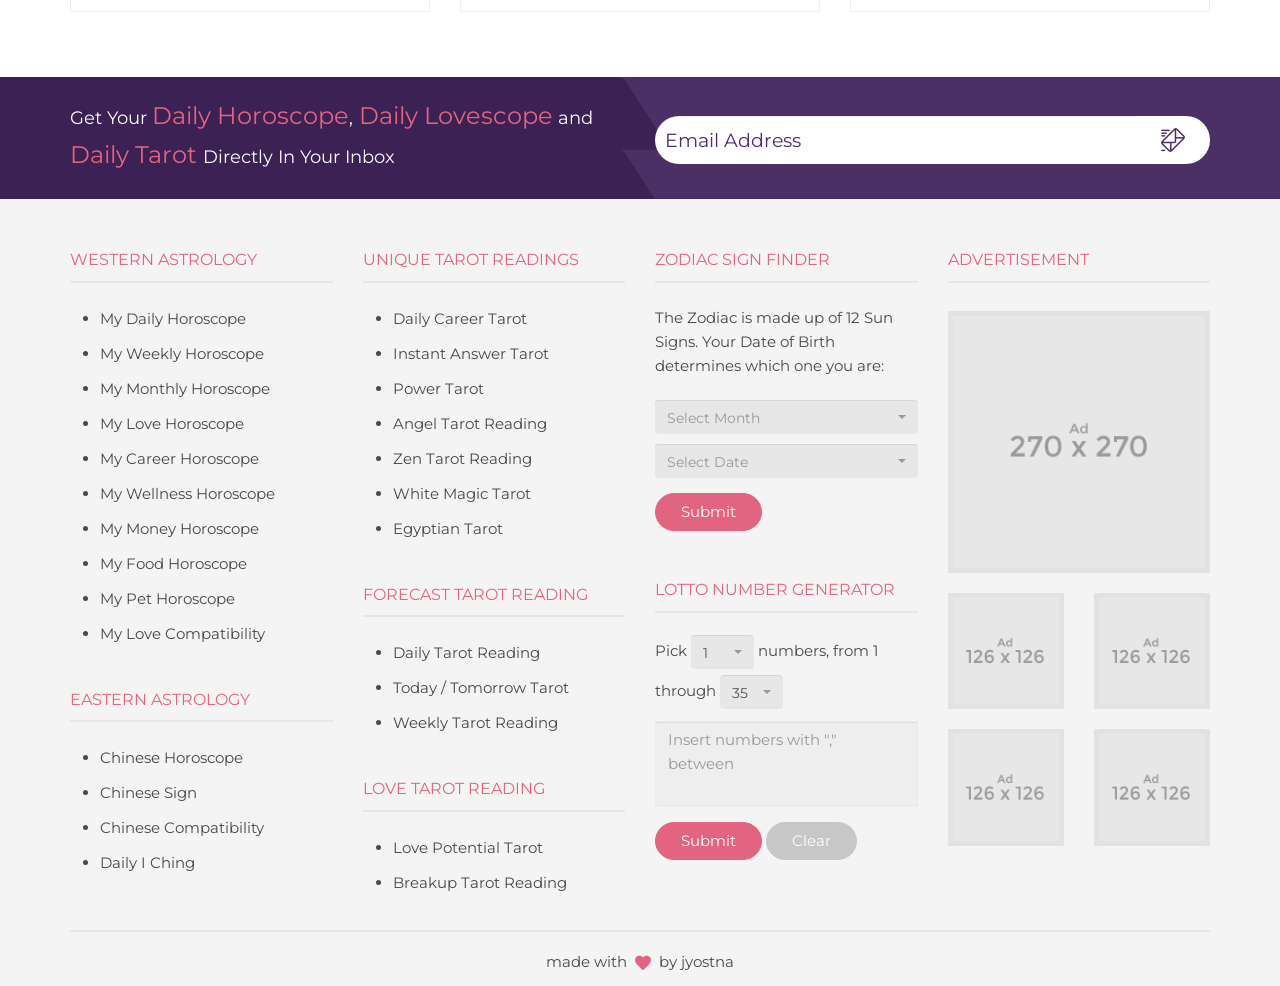
<file: gemstones.html>
<!DOCTYPE html>
<html lang="en">
<head>
    <meta charset="utf-8">
    <meta http-equiv="X-UA-Compatible" content="IE=edge">
    <meta name="viewport" content="width=device-width, initial-scale=1">
    <!-- The above 3 meta tags *must* come first in the head; any other head content must come *after* these tags -->
    <meta name="description" content="">
    <meta name="author" content="">
    <title>Gemstones | Astrology</title>
    <!--=============== Global Css Start ===============-->
    <link href="css/bootstrap.css" rel="stylesheet">
    <link href="css/font-awesome.min.css" rel="stylesheet">
    <link rel="stylesheet" href="vendors/select2/css/select2.min.css">
    <link rel="stylesheet" type="text/css" href="vendors/swiper/css/swiper.min.css">
    <link rel="stylesheet" href="vendors/bootstrap_select2/css/select2-bootstrap.min.css">
    <link rel="stylesheet" type="text/css" href="vendors/wow/css/animate.css">
    <link rel="stylesheet" href="css/sweetalert2.css">
    <!--=============== Global Css End ===============-->
    <!--=============== Custom Css Start ===============-->
    <link rel="stylesheet" href="css/custom.css">

    <!--=============== Custom Css End ===============-->
</head>
<body>
<!--=============== Preloader Section Start ===============-->
<div class="preloader" style="position: fixed;
  width: 100%;
  height: 100%;
  top: 0;
  left: 0;
  z-index: 100000;
  backface-visibility: hidden;
  background: #ffffff;">
    <div class="preloader-image" style="position: absolute;
  left: 50%;
  top: 50%;
  margin: -150px 0 0 -300px;">
        <img src="images/preloader.gif" alt="loader-missing">
    </div>
</div>
<!--=============== Preloader Section End ===============-->
<!--=============== Header Section Start ===============-->
<section class="backgroundclr">
    <div class="container">
        <div class="row">
            <div class="col-md-12 col-xs-12 tpbanner_align">
                <a href="#" class="header_border1 hidden-xs font12">Advertise With Us</a>
                <div class="header_border hidden-xs font12">Language:
                    <ul>
                        <li class="dropdown lang_dropdown">
                            <a href="#" data-toggle="dropdown" class="dropdown-toggle">EN <span class="caret"></span></a>
                            <ul class="dropdown-menu">
                                <li><a href="#">Hindi</a></li>
                                <li><a href="#">English</a></li>
                            </ul>
                        </li>
                    </ul>
                </div>
                <div class="clearfix visible-xs-block"></div>
                <span class="header_border header_text hidden-xs font12">Follow Us</span>
                <span class="head_icons"><a href="#"><i class="fa fa-facebook-square header_icons fa-lg"></i></a>
                      <a href="#"><i class="fa fa-twitter-square header_icons fa-lg"></i></a>
                      <a href="#"><i class="fa fa-google-plus-square header_icons fa-lg" aria-hidden="true"></i></a>
                </span>
            </div>
        </div>
    </div>
</section>
<div class="container">
    <div class="row text-right">
        <div class="col-md-5 col-sm-2"></div>
        <div class="col-md-7 col-sm-10 col-xs-12">
            <div class="clearfix visible-sm-block"></div>
            <div class="row">
                <div class="col-sm-2 col-xs-2 head_signs">
                    <a href="#">
                        <div class="bg-info header_bg center-block">
                            <img src="images/dislike.png" alt="Image missing">
                        </div>
                        <div class="text-center info1 font13 hidden-xs">Secret Crush</div>
                    </a>
                </div>
                <div class="col-sm-2 col-xs-2 text-center head_signs">
                    <a href="#">
                        <div class="bg-info header_bg center-block">
                            <img src="images/head.png" alt="Image missing">
                        </div>
                        <div class="text-center info1 font13 hidden-xs">Psychics</div>
                    </a>
                </div>
                <div class="col-sm-2 col-xs-2 text-center head_signs">
                    <a href="#">
                        <div class="bg-info header_bg center-block">
                            <img src="images/heart.png" alt="Image missing">
                        </div>
                        <div class="text-center info1 font13 hidden-xs">Love Tarot</div>
                    </a>
                </div>

                <div class="col-sm-2 col-xs-2 text-center head_signs">
                    <a href="#">
                        <div class="bg-info header_bg center-block">
                            <img src="images/man-with-tie.png" alt="Image missing">
                        </div>
                        <div class="text-center info1 font13 hidden-xs">Career Match</div>
                    </a>
                </div>
                <div class="col-sm-2 col-xs-2 text-center head_signs">
                    <a href="#">
                        <div class="bg-info header_bg center-block">
                            <img src="images/yin-and-yang.png" alt="Image missing">
                        </div>
                        <div class="text-center info1 font13 hidden-xs">Ying Yang</div>
                    </a>
                </div>
                <div class="col-sm-2 col-xs-2 text-center head_signs">
                    <a href="#">
                        <div class="bg-info header_bg center-block">
                            <img src="images/calendar.png" alt="Image missing">
                        </div>
                        <div class="text-center info1 font13 hidden-xs">Daily Tarot</div>
                    </a>
                </div>
            </div>
        </div>
    </div>
</div>
<header>
    <nav class="navbar">
        <div class="container">
            <div class="row">
                <div class="navbar-header col-md-4 col-sm-5 col-xs-12 nav_head">
                    <button type="button" class="navbar-toggle m-t-20 font18" data-toggle="collapse"
                            data-target="#myNavbar">
                        <span>
                            <i class="fa fa-bars" aria-hidden="true"></i>
                        </span>
                    </button>
                    <a href="index.html">
                        <img src="images/leo-sign1.png" alt="logo missing" class="brand_name"> <span
                            class="text-info font42">Astrology</span>
                    </a>
                    <p class="brand_name text-primary font12 head_info">KNOW YOUR SIGN</p>

                </div>
                <div class="navbar-collapse collapse col-md-8 col-sm-7 col-xs-12 nav navbar-right nav_menubar"
                     id="myNavbar">
                    <ul class="nav navbar-nav header_nav">
                        <li class="header_li active">
                            <a href="index.html" class="text-info">
                                <i class="fa fa-home" aria-hidden="true"></i>
                            </a>
                        </li>
                        <li class="header_li">
                            <a href="signs.html" class="text-info">Astrology Signs</a>
                        </li>
                        <li class="header_li">
                            <a href="gemstones.html" class="text-info">Gemstones</a>
                        </li>

                        <li class="header_li">
                            <a href="love_compatibility.html" class="text-info"><i class="fa fa-heart"></i>  Compatibility</a>
                        </li>
                        <li class="header_li">
                            <a href="games.html" class="text-info">Games</a>
                        </li>
                        <li class="header_li">
                            <a href="blog.html" class="text-info">Blog</a>
                        </li>
                        <li class="dropdown dropdown_modified">
                            <a data-toggle="dropdown" href="#" class="text-info dropdown-toggle">Pages <span
                                    class="caret"></span></a>
                            <ul class="dropdown-menu dropdown_mod" data-dropdown-in="fadeInUp"
                                data-dropdown-out="fadeOut">
                                <li><a href="index2.html">Home Page2</a></li>
                                <li><a href="blog_single.html">Blog Single Post</a></li>
                                <li><a href="blog_category.html">Blog Category</a></li>
                                <li><a href="signs_single_post.html">Signs Single Page</a></li>
                                <li><a href="gemstones_single.html">Gemstones Single Page</a></li>
                                <li><a href="love_compatibility_result.html">Love Compatibility Result</a></li>
                                <li><a href="elements.html">Elements</a></li>
                            </ul>
                        </li>
                        <li class="header_li">
                            <a href="contact_us.html" class="text-info">Contact Us</a>
                        </li>
                    </ul>
                </div>
            </div>
        </div>
    </nav>
</header>
<section class="index_center card_text">
    <div class="container">
        <div class="row">
            <div class="col-md-12">
                <ul class="m-t-20 bg-white breadcrumb text-center">
                    <li>
                        <a href="index.html" class="font13">Home</a>
                    </li>
                    <li>
                        <img src="images/right-arrow1.png" alt="arrow" class="blog_right_arrow">
                    </li>
                    <li>
                        <span class="active text-primary font13">Gemstones</span>
                    </li>
                </ul>
            </div>
        </div>
    </div>
</section>
<!--=============== Header Section End ===============-->
<!--=============== Body Section Start ===============-->
<div class="container">
    <div class="row">
        <div class="col-md-12 m-t-26 hr_bottom_align">
            <h1 class="text-primary">Gemstones :</h1>
            <hr>
        </div>
    </div>
    <div class="row">
        <div class="col-sm-4 text-center">
            <a href="gemstones_single.html" class="gemstone_hover">
            <div class="gemsingle">
                <img src="images/ruby_small.png" alt="image found" class="img-responsive hello">
                <h2 class="text_modify">RUBY</h2>
                <div class="gem_desc">
                    <p>
                        Lorem ipsum dolor sit amet, consectetur adipisicing elit. Ab accusamus ad debitis ducimus ex hic quae quam sed suscipit voluptatibus. Iusto provident rem tenetur unde?
                    </p>
                </div>
            </div>
                </a>
        </div>
        <div class="col-sm-4 text-center">
            <a href="gemstones_single.html" class="gemstone_hover">
            <div class="gemsingle">
                <img src="images/pearl.png" alt="image found" class="img-responsive hello">
                <h2 class="text_modify">PEARL</h2>
                <div class="gem_desc">
                    <p>
                        Lorem ipsum dolor sit amet, consectetur adipisicing elit. Ab accusamus ad debitis ducimus ex hic quae quam sed suscipit voluptatibus. Iusto provident rem tenetur unde?
                    </p>
                </div>
            </div>
                </a>
        </div>
        <div class="col-sm-4 text-center">
            <a href="gemstones_single.html" class="gemstone_hover">
            <div class="gemsingle">
                <img src="images/red_coral.png" alt="image found" class="img-responsive hello">
                <h2 class="text_modify">RED CORAL</h2>
                <div class="gem_desc">
                    <p>
                        Lorem ipsum dolor sit amet, consectetur adipisicing elit. Ab accusamus ad debitis ducimus ex hic quae quam sed suscipit voluptatibus. Iusto provident rem tenetur unde?
                    </p>
                </div>
            </div>
                </a>
        </div>
    </div>
    <div class="row">
        <div class="col-sm-4 text-center">
            <a href="gemstones_single.html" class="gemstone_hover">
            <div class="gemsingle">
                <img src="images/emerald.png" alt="image found" class="img-responsive hello">
                <h2 class="text_modify">EMERALD</h2>
                <div class="gem_desc">
                    <p>
                        Lorem ipsum dolor sit amet, consectetur adipisicing elit. Ab accusamus ad debitis ducimus ex hic quae quam sed suscipit voluptatibus. Iusto provident rem tenetur unde?
                    </p>
                </div>
            </div>
                </a>
        </div>
        <div class="col-sm-4 text-center">
            <a href="gemstones_single.html" class="gemstone_hover">
            <div class="gemsingle">
                <img src="images/topaz.png" alt="image found" class="img-responsive hello">
                <h2 class="text_modify">TOPAZ</h2>
                <div class="gem_desc">
                    <p>
                        Lorem ipsum dolor sit amet, consectetur adipisicing elit. Ab accusamus ad debitis ducimus ex hic quae quam sed suscipit voluptatibus. Iusto provident rem tenetur unde?
                    </p>
                </div>
            </div>
                </a>
        </div>
        <div class="col-sm-4 text-center">
            <a href="gemstones_single.html" class="gemstone_hover">
            <div class="gemsingle">

                <img src="images/diamond.png" alt="image found" class="img-responsive hello">
                <h2 class="text_modify">DIAMOND</h2>
                <div class="gem_desc">
                    <p>
                        Lorem ipsum dolor sit amet, consectetur adipisicing elit. Ab accusamus ad debitis ducimus ex hic quae quam sed suscipit voluptatibus. Iusto provident rem tenetur unde?
                    </p>
                </div>

            </div>
                </a>
        </div>
    </div>
    <div class="row">
        <div class="col-sm-4 text-center">
            <a href="gemstones_single.html" class="gemstone_hover">
            <div class="gemsingle">
                <img src="images/yellow_sap.png" alt="image found" class="img-responsive hello">
                <h2 class="text_modify">YELLOW SAPPHIRE</h2>
                <div class="gem_desc">
                    <p>
                        Lorem ipsum dolor sit amet, consectetur adipisicing elit. Ab accusamus ad debitis ducimus ex hic quae quam sed suscipit voluptatibus. Iusto provident rem tenetur unde?
                    </p>
                </div>
            </div>
                </a>
        </div>
        <div class="col-sm-4 text-center">
            <a href="gemstones_single.html" class="gemstone_hover">
            <div class="gemsingle">
                <img src="images/blue_sap.png" alt="image found" class="img-responsive hello">
                <h2 class="text_modify">BLUE SAPPHIRE</h2>
                <div class="gem_desc">
                    <p>
                        Lorem ipsum dolor sit amet, consectetur adipisicing elit. Ab accusamus ad debitis ducimus ex hic quae quam sed suscipit voluptatibus. Iusto provident rem tenetur unde?
                    </p>
                </div>
            </div>
                </a>
        </div>
        <div class="col-sm-4 text-center">
            <a href="gemstones_single.html" class="gemstone_hover">
            <div class="gemsingle">
                <img src="images/cats_eye.png" alt="image found" class="img-responsive hello">
                <h2 class="text_modify">CAT'S EYE</h2>
                <div class="gem_desc">
                    <p>
                        Lorem ipsum dolor sit amet, consectetur adipisicing elit. Ab accusamus ad debitis ducimus ex hic quae quam sed suscipit voluptatibus. Iusto provident rem tenetur unde?
                    </p>
                </div>
            </div>
                </a>
        </div>
    </div>
</div>
<section class="footer_texture m-t-65">
    <div class="container">
        <div class="row">
            <div class="col-md-6 col-xs-12 footer_section_align">
                <span class="text-white font18">Get Your </span><span class="text-primary font24"> Daily Horoscope<span
                    class="text-white font18">,</span> Daily Lovescope</span><span
                    class="text-white font18"> and</span><span class="text-primary font24"> Daily Tarot </span> <span
                    class="text-white font18">Directly In Your Inbox</span>
            </div>
            <div class="col-md-6 col-xs-12 footer_section_align">

                <form method="post" action="subscribe.php" id="subscribe">
                    <div class="form-group">

                        <div class="input-group label_align">

                            <input type="email" class="form-control input-lg input_email sub_input" placeholder="Email Address" name="email" id="email">

                            <span class="input-group-addon subscribe_align">
        <button type="submit" class="subscribe btn btn-sm ">
                        <span>
                            <img src="images/mail-sent.png" alt="mailicon">
                        </span>
                            </button>
                        </span>
                        </div>
                    </div>
                </form>
            </div>
        </div>
    </div>
</section>
<section class="footer_bg">
    <div class="container footer_align">
        <div class="row">
            <div class="col-md-3 col-sm-6 col-xs-12 m-t-40">
                <h5>WESTERN ASTROLOGY</h5>
                <hr>
                <ul>
                    <li><a href="#">My Daily Horoscope </a></li>
                    <li><a href="#">My Weekly Horoscope</a></li>
                    <li><a href="#">My Monthly Horoscope</a></li>
                    <li><a href="#">My Love Horoscope</a></li>
                    <li><a href="#">My Career Horoscope</a></li>
                    <li><a href="#">My Wellness Horoscope</a></li>
                    <li><a href="#">My Money Horoscope</a></li>
                    <li><a href="#">My Food Horoscope</a></li>
                    <li><a href="#">My Pet Horoscope</a></li>
                    <li><a href="love_compatibility_result.html">My Love Compatibility</a></li>
                </ul>
                <h5 class="m-t-40">EASTERN ASTROLOGY</h5>
                <hr>
                <ul>
                    <li><a href="#"> Chinese Horoscope</a></li>
                    <li><a href="#">Chinese Sign</a></li>
                    <li><a href="#">Chinese Compatibility</a></li>
                    <li><a href="#">Daily I Ching</a></li>
                </ul>
            </div>
            <div class="col-md-3 col-sm-6 col-xs-12 m-t-40">
                <h5>UNIQUE TAROT READINGS</h5>
                <hr>
                <ul>
                    <li><a href="games.html">Daily Career Tarot</a></li>
                    <li><a href="games.html">Instant Answer Tarot</a></li>
                    <li><a href="games.html">Power Tarot</a></li>
                    <li><a href="games.html">Angel Tarot Reading</a></li>
                    <li><a href="games.html">Zen Tarot Reading</a></li>
                    <li><a href="games.html">White Magic Tarot</a></li>
                    <li><a href="games.html">Egyptian Tarot</a></li>
                </ul>
                <h5 class="m-t-40">FORECAST TAROT READING</h5>
                <hr>
                <ul>
                    <li><a href="signs_single_post.html">Daily Tarot Reading</a></li>
                    <li><a href="signs_single_post.html">Today / Tomorrow Tarot</a></li>
                    <li><a href="signs_single_post.html">Weekly Tarot Reading</a></li>
                </ul>
                <h5 class="m-t-40">LOVE TAROT READING</h5>
                <hr>
                <ul>
                    <li><a href="love_compatibility.html">Love Potential Tarot</a></li>
                    <li><a href="love_compatibility.html">Breakup Tarot Reading</a></li>
                </ul>
            </div>
            <div class="clearfix visible-sm-block"></div>
            <div class="col-md-3 col-sm-6 col-xs-12 m-t-40">
                <h5>ZODIAC SIGN FINDER</h5>
                <hr>
                <p class="p-t-5">The Zodiac is made up of 12 Sun Signs. Your Date of Birth determines which one you are:</p>
                <div class="col-md-12 footer_select_section">
                    <select class="single form-control footer_select month">
                        <option value="">Choose</option>
                        <option value="1">Jan</option>
                        <option value="2">Feb</option>
                        <option value="3">Mar</option>
                        <option value="4">April</option>
                        <option value="5">May</option>
                        <option value="6">Jun</option>
                        <option value="7">July</option>
                        <option value="8">Aug</option>
                        <option value="9">Sep</option>
                        <option value="10">Oct</option>
                        <option value="11">Nov</option>
                        <option value="12">Dec</option>
                    </select>
                    <div class="footer_select_section">
                        <select class="single form-control footer_select2 day">
                            <option value="">Choose</option>
                            <option>1</option>
                            <option>2</option>
                            <option>3</option>
                            <option>4</option>
                            <option>5</option>
                            <option>6</option>
                            <option>7</option>
                            <option>8</option>
                            <option>9</option>
                            <option>10</option>
                            <option>11</option>
                            <option>12</option>
                            <option>13</option>
                            <option>14</option>
                            <option>15</option>
                            <option>16</option>
                            <option>17</option>
                            <option>18</option>
                            <option>19</option>
                            <option>20</option>
                            <option>21</option>
                            <option>22</option>
                            <option>23</option>
                            <option>24</option>
                            <option>25</option>
                            <option>26</option>
                            <option>27</option>
                            <option>28</option>
                            <option>29</option>
                            <option>30</option>
                            <option>31</option>
                        </select>
                        <button class="btn btn-sm btn-primary clear_btn zodiacname">Submit</button>
                    </div>
                </div>

                <div class="row elements_inline">
                    <div class="col-md-12 select2_number">
                        <h5 class="m-t-40">LOTTO NUMBER GENERATOR</h5>
                        <hr>
                        <span>Pick </span>
                        <span class="footer_select2_section footer_select_section">
                            <select class="footer_select3 foot_text_area var1">
                                <option>1</option>
                                <option>2</option>
                                <option>3</option>
                                <option>4</option>
                                <option>5</option>
                                <option>6</option>
                                <option>7</option>
                                <option>8</option>
                                <option>9</option>
                                <option>10</option>
                            </select>
                        </span>
                        <span> numbers, from 1</span>
                        <span>through </span>
                        <span class="footer_select_section footer_select2_section ">
                            <select class="footer_select3 var2">
                                <option>35</option>
                                <option>36</option>
                                <option>37</option>
                                <option>38</option>
                                <option>39</option>
                                <option>40</option>
                                <option>41</option>
                                <option>42</option>
                                <option>43</option>
                                <option>44</option>
                                <option>45</option>
                                <option>46</option>
                                <option>47</option>
                                <option>48</option>
                                <option>49</option>
                                <option>50</option>
                                <option>51</option>
                                <option>52</option>
                                <option>53</option>
                                <option>54</option>
                           </select>
                        </span>
                        <p hidden class="pararesult"></p>
                    </div>
                </div>
                <div class="row">
                    <div class="col-xs-12">
                        <textarea disabled class="foot_text_area form-control result" rows="3"
                                  placeholder='Insert numbers with "," between'></textarea>
                        <button class="btn btn-primary clear_btn btn-sm go">Submit</button>
                        <button class="btn btn-sm btn-default clear_btn clear">Clear</button>
                    </div>
                </div>
            </div>
            <div class="col-md-3 col-sm-6 col-xs-12 m-t-40">
                <h5>ADVERTISEMENT</h5>
                <hr>
                <div class="row">
                    <div class="col-sm-12 m-t-10">
                        <img src="images/270.png" alt="ad" class="img-responsive center-block"/>
                    </div>
                </div>
                <div class="row m-t-20">
                    <div class="col-xs-6">
                        <img src="images/126.png" alt="ad" class="img-responsive center-block"/>
                    </div>
                    <div class="col-xs-6">
                        <img src="images/126.png" alt="ad" class="img-responsive center-block"/>
                    </div>
                </div>
                <div class="row m-t-20">
                    <div class="col-xs-6">
                        <img src="images/126.png" alt="ad" class="img-responsive center-block"/>
                    </div>
                    <div class="col-xs-6">
                        <img src="images/126.png" alt="ad" class="img-responsive center-block"/>
                    </div>
                </div>
            </div>
        </div>
        <div class="elements_desc">
            <hr>
        </div>
        <div class="row text-center">
            <p>made with &nbsp;<img src="images/heartf.png" alt="heart loading"/>&nbsp; by
                <a href="https://themeforest.net/user/jyostna"
                   class="footer_color_variant">jyostna</a></p>
        </div>
        <a href="#" class="back-to-top">
            <i class="fa fa-arrow-circle-up" aria-hidden="true"></i>
        </a>
    </div>
</section>
<!--=============== Footer Section End ===============-->
<script src="js/jquery.min.js"></script>
<script src="js/bootstrap.min.js"></script>
<script type="text/javascript" src="vendors/select2/js/select2.min.js"></script>
<script src="vendors/swiper/js/swiper.min.js"></script>
<script src="vendors/wow/js/wow.min.js"></script>
<script src="vendors/sweetalert2/js/sweetalert2.min.js"></script>
<!--=============== Custom Js Start ===============-->
<script src="js/custom.js"></script>
<!--=============== Custom Js End ===============-->
</body>
</html>
</file>
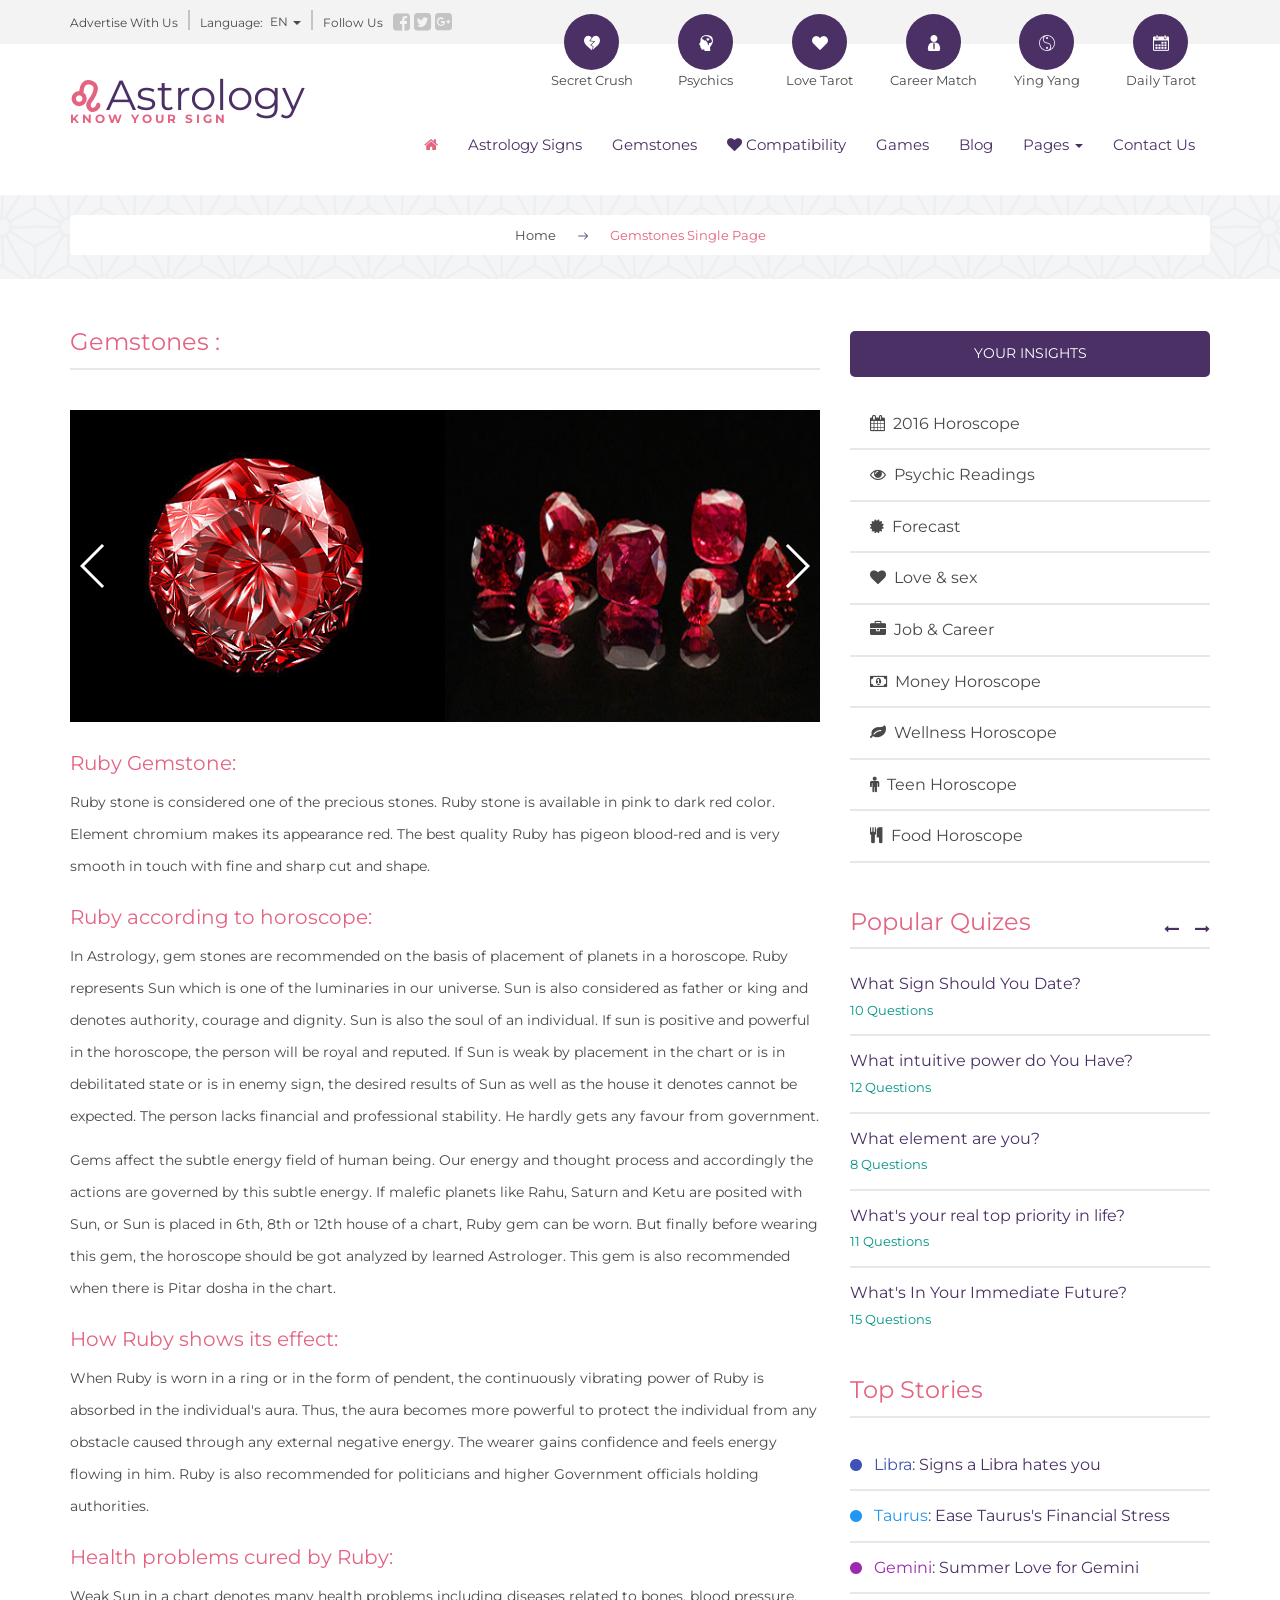
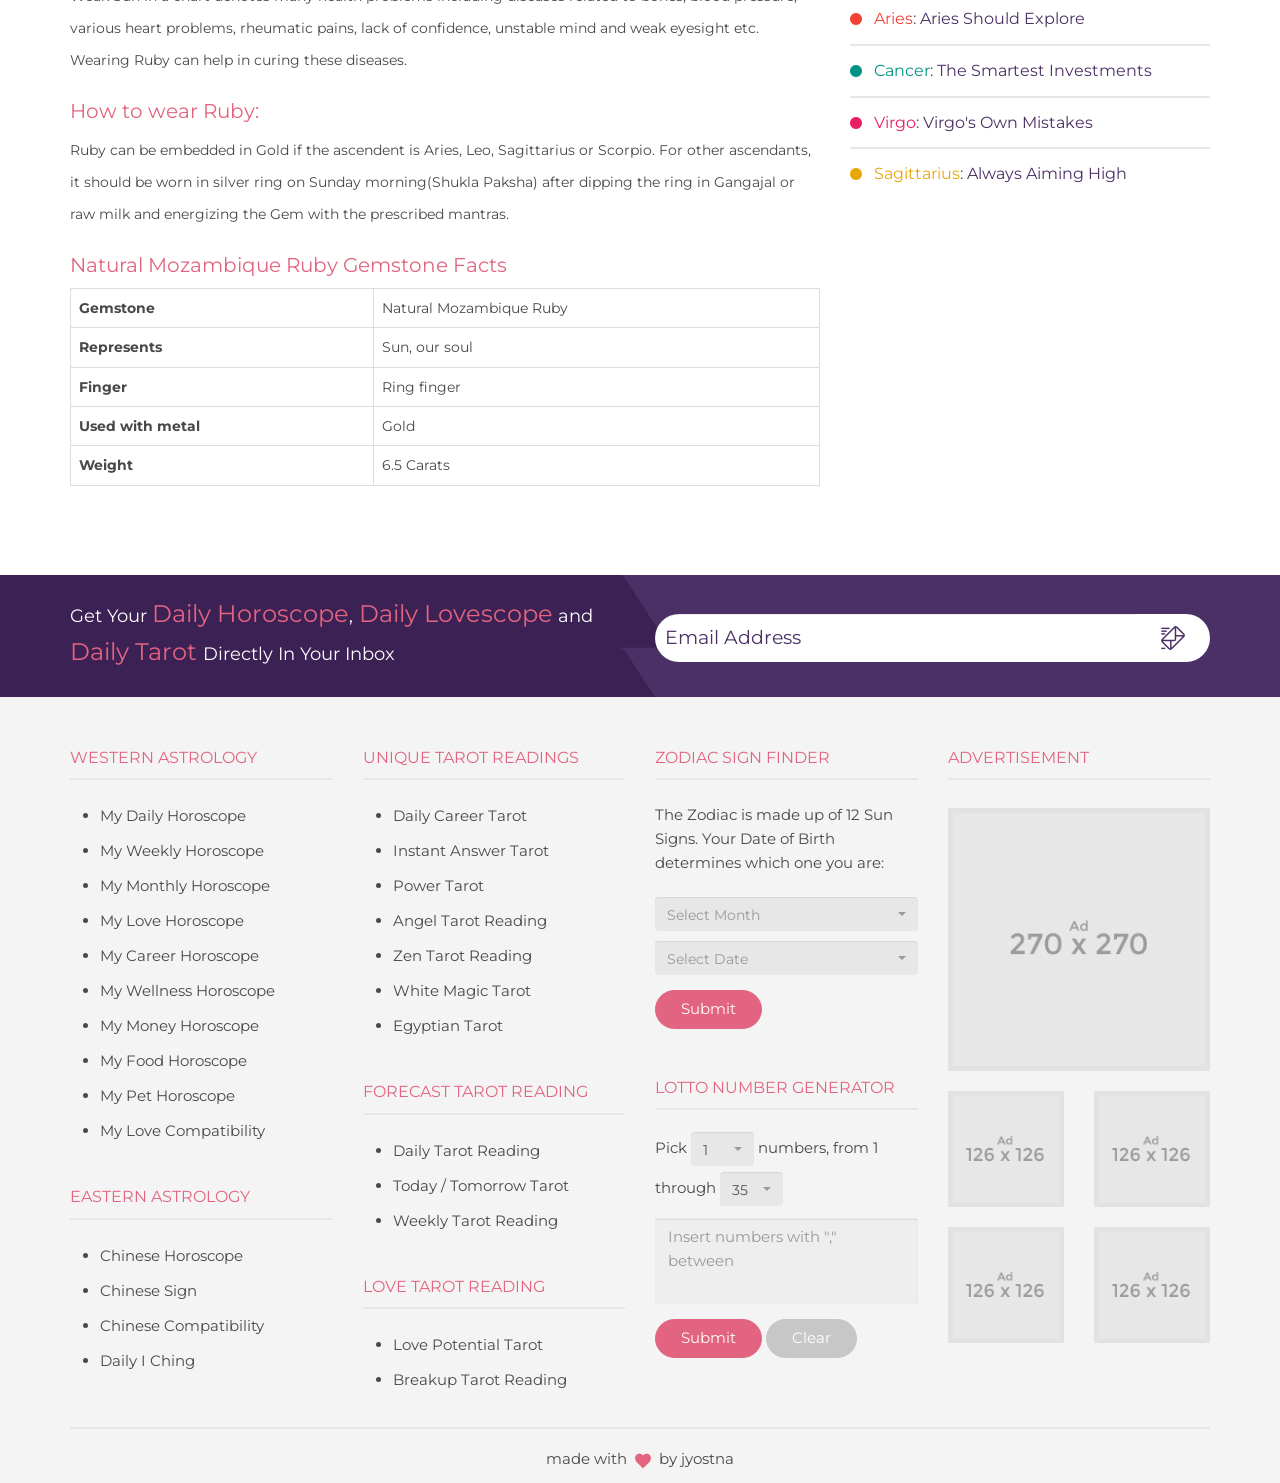
<file: gemstones_single.html>
<!DOCTYPE html>
<html lang="en">
<head>
    <meta charset="utf-8">
    <meta http-equiv="X-UA-Compatible" content="IE=edge">
    <meta name="viewport" content="width=device-width, initial-scale=1">
    <!-- The above 3 meta tags *must* come first in the head; any other head content must come *after* these tags -->
    <meta name="description" content="">
    <meta name="author" content="">
    <title>Gemstones Single Post | Astrology</title>
    <!--=============== Global Css Start ===============-->
    <link href="css/bootstrap.css" rel="stylesheet">
    <link rel="stylesheet" href="css/font-awesome.min.css">
    <link rel="stylesheet" href="vendors/select2/css/select2.min.css">
    <link rel="stylesheet" type="text/css" href="vendors/swiper/css/swiper.min.css">
    <link rel="stylesheet" href="vendors/bootstrap_select2/css/select2-bootstrap.min.css">
    <link rel="stylesheet" href="css/sweetalert2.css">
    <link rel="stylesheet" type="text/css" href="vendors/wow/css/animate.css">
    <!--=============== Global Css End ===============-->
    <!--=============== Custom Css Start ===============-->
    <link rel="stylesheet" href="css/custom.css">
    <!--=============== Custom Css End ===============-->
</head>
<body>
<!--=============== Preloader Section Start ===============-->
<div class="preloader" style="position: fixed;
  width: 100%;
  height: 100%;
  top: 0;
  left: 0;
  z-index: 100000;
  backface-visibility: hidden;
  background: #ffffff;">
    <div class="preloader-image" style="position: absolute;
  left: 50%;
  top: 50%;
  margin: -150px 0 0 -300px;">
        <img src="images/preloader.gif" alt="loader-missing">
    </div>
</div>
<!--=============== Preloader Section End ===============-->
<!--=============== Header Section Start ===============-->
<section class="backgroundclr">
    <div class="container">
        <div class="row">
            <div class="col-md-12 col-xs-12 tpbanner_align">
                <a href="#" class="header_border1 hidden-xs font12">Advertise With Us</a>
                <div class="header_border hidden-xs font12">Language:
                    <ul>
                        <li class="dropdown lang_dropdown">
                            <a href="#" data-toggle="dropdown" class="dropdown-toggle">EN <span class="caret"></span></a>
                            <ul class="dropdown-menu">
                                <li><a href="#">Hindi</a></li>
                                <li><a href="#">English</a></li>
                            </ul>
                        </li>
                    </ul>
                </div>
                <div class="clearfix visible-xs-block"></div>
                <span class="header_border header_text hidden-xs font12">Follow Us</span>
                <span class="head_icons"><a href="#"><i class="fa fa-facebook-square header_icons fa-lg"></i></a>
                      <a href="#"><i class="fa fa-twitter-square header_icons fa-lg"></i></a>
                      <a href="#"><i class="fa fa-google-plus-square header_icons fa-lg" aria-hidden="true"></i></a>
                </span>
            </div>
        </div>
    </div>
</section>
<div class="container">
    <div class="row text-right">
        <div class="col-md-5 col-sm-2"></div>
        <div class="col-md-7 col-sm-10 col-xs-12">
            <div class="clearfix visible-sm-block"></div>
            <div class="row">
                <div class="col-sm-2 col-xs-2 head_signs">
                    <a href="#">
                        <div class="bg-info header_bg center-block">
                            <img src="images/dislike.png" alt="Image missing">
                        </div>
                        <div class="text-center info1 font13 hidden-xs">Secret Crush</div>
                    </a>
                </div>
                <div class="col-sm-2 col-xs-2 text-center head_signs">
                    <a href="#">
                        <div class="bg-info header_bg center-block">
                            <img src="images/head.png" alt="Image missing">
                        </div>
                        <div class="text-center info1 font13 hidden-xs">Psychics</div>
                    </a>
                </div>
                <div class="col-sm-2 col-xs-2 text-center head_signs">
                    <a href="#">
                        <div class="bg-info header_bg center-block">
                            <img src="images/heart.png" alt="Image missing">
                        </div>
                        <div class="text-center info1 font13 hidden-xs">Love Tarot</div>
                    </a>
                </div>

                <div class="col-sm-2 col-xs-2 text-center head_signs">
                    <a href="#">
                        <div class="bg-info header_bg center-block">
                            <img src="images/man-with-tie.png" alt="Image missing">
                        </div>
                        <div class="text-center info1 font13 hidden-xs">Career Match</div>
                    </a>
                </div>
                <div class="col-sm-2 col-xs-2 text-center head_signs">
                    <a href="#">
                        <div class="bg-info header_bg center-block">
                            <img src="images/yin-and-yang.png" alt="Image missing">
                        </div>
                        <div class="text-center info1 font13 hidden-xs">Ying Yang</div>
                    </a>
                </div>
                <div class="col-sm-2 col-xs-2 text-center head_signs">
                    <a href="#">
                        <div class="bg-info header_bg center-block">
                            <img src="images/calendar.png" alt="Image missing">
                        </div>
                        <div class="text-center info1 font13 hidden-xs">Daily Tarot</div>
                    </a>
                </div>
            </div>
        </div>
    </div>
</div>
<header>
    <nav class="navbar">
        <div class="container">
            <div class="row">
                <div class="navbar-header col-md-4 col-sm-5 col-xs-12 nav_head">
                    <button type="button" class="navbar-toggle m-t-20 font18" data-toggle="collapse"
                            data-target="#myNavbar">
                        <span>
                            <i class="fa fa-bars" aria-hidden="true"></i>
                        </span>
                    </button>
                    <a href="index.html">
                        <img src="images/leo-sign1.png" alt="logo missing" class="brand_name"> <span
                            class="text-info font42">Astrology</span>
                    </a>
                    <p class="brand_name text-primary font12 head_info">KNOW YOUR SIGN</p>

                </div>
                <div class="navbar-collapse collapse col-md-8 col-sm-7 col-xs-12 nav navbar-right nav_menubar"
                     id="myNavbar">
                    <ul class="nav navbar-nav header_nav">
                        <li class="header_li active">
                            <a href="index.html" class="text-info">
                                <i class="fa fa-home" aria-hidden="true"></i>
                            </a>
                        </li>
                        <li class="header_li">
                            <a href="signs.html" class="text-info">Astrology Signs</a>
                        </li>
                        <li class="header_li">
                            <a href="gemstones.html" class="text-info">Gemstones</a>
                        </li>

                        <li class="header_li">
                            <a href="love_compatibility.html" class="text-info"><i class="fa fa-heart"></i>  Compatibility</a>
                        </li>
                        <li class="header_li">
                            <a href="games.html" class="text-info">Games</a>
                        </li>
                        <li class="header_li">
                            <a href="blog.html" class="text-info">Blog</a>
                        </li>
                        <li class="dropdown dropdown_modified">
                            <a data-toggle="dropdown" href="#" class="text-info dropdown-toggle">Pages <span
                                    class="caret"></span></a>
                            <ul class="dropdown-menu dropdown_mod" data-dropdown-in="fadeInUp"
                                data-dropdown-out="fadeOut">
                                <li><a href="index2.html">Home Page2</a></li>
                                <li><a href="blog_single.html">Blog Single Post</a></li>
                                <li><a href="blog_category.html">Blog Category</a></li>
                                <li><a href="signs_single_post.html">Signs Single Page</a></li>
                                <li><a href="gemstones_single.html">Gemstones Single Page</a></li>
                                <li><a href="love_compatibility_result.html">Love Compatibility Result</a></li>
                                <li><a href="elements.html">Elements</a></li>
                            </ul>
                        </li>
                        <li class="header_li">
                            <a href="contact_us.html" class="text-info">Contact Us</a>
                        </li>
                    </ul>
                </div>
            </div>
        </div>
    </nav>
</header>
<section class="index_center card_text">
    <div class="container">
        <div class="row">
            <div class="col-md-12">
                <ul class="m-t-20 bg-white breadcrumb text-center">
                    <li>
                        <a href="index.html" class="font13">Home</a>
                    </li>
                    <li>
                        <img src="images/right-arrow1.png" alt="arrow" class="blog_right_arrow">
                    </li>
                    <li>
                        <span class="active text-primary font13">Gemstones Single Page</span>
                    </li>
                </ul>
            </div>
        </div>
    </div>
</section>
<!--=============== Header Section End ===============-->
<!--=============== Body Section Start ===============-->
<div class="container">
    <div class="row">
        <div class="col-md-8 m-t-26 hr_bottom_align">
            <h1>Gemstones :</h1>
            <hr>
            <div class="swiper-container m-t-40 gemstone_swiper">
                <div class="swiper-wrapper">
                    <div class="swiper-slide">
                        <img src="images/stone.jpg" class="img-responsive" alt="gemstone missing"/>
                    </div>
                    <div class="swiper-slide">
                        <img src="images/ruby1.png" class="img-responsive" alt="gemstone missing"/>
                    </div>
                    <div class="swiper-slide">
                        <img src="images/ruby.png" class="img-responsive" alt="gemstone missing"/>
                    </div>
                    <div class="swiper-slide">
                        <img src="images/ruby2.png" class="img-responsive" alt="gemstone missing"/>
                    </div>
                </div>
                <div class="swiper-button-prev swiper-button-white"></div>
                <div class="swiper-button-next swiper-button-white"></div>
            </div>
            <div class="elements_desc font14 gemstone_align">
                <h3>Ruby Gemstone:</h3>
                <p>
                    Ruby stone is considered one of the precious stones. Ruby stone is available in pink to dark red
                    color. Element chromium makes its appearance red. The best quality Ruby has pigeon blood-red and is
                    very smooth in touch with fine and sharp cut and shape.
                </p>
                <h3>Ruby according to horoscope:</h3>
                <p>
                    In Astrology, gem stones are recommended on the basis of placement of planets in a horoscope. Ruby
                    represents Sun which is one of the luminaries in our universe. Sun is also considered as father or
                    king and denotes authority, courage and dignity. Sun is also the soul of an individual. If sun is
                    positive and powerful in the horoscope, the person will be royal and reputed. If Sun is weak by
                    placement in the chart or is in debilitated state or is in enemy sign, the desired results of Sun as
                    well as the house it denotes cannot be expected. The person lacks financial and professional
                    stability. He hardly gets any favour from government.
                </p>
                <p>
                    Gems affect the subtle energy field of human being. Our energy and thought process and accordingly
                    the actions are governed by this subtle energy. If malefic planets like Rahu, Saturn and Ketu are
                    posited with Sun, or Sun is placed in 6th, 8th or 12th house of a chart, Ruby gem can be worn.
                    But finally before wearing this gem, the horoscope should be got analyzed by learned Astrologer.
                    This gem is also recommended when there is Pitar dosha in the chart.
                </p>
               <h3>How Ruby shows its effect:</h3>
                <p>
                    When Ruby is worn in a ring or in the form of pendent, the continuously vibrating power of Ruby is
                    absorbed in the individual's aura. Thus, the aura becomes more powerful to protect the individual
                    from any obstacle caused through any external negative energy. The wearer gains confidence and feels
                    energy flowing in him. Ruby is also recommended for politicians and higher Government officials
                    holding authorities.
                </p>
                <h3>Health problems cured by Ruby:</h3>
                <p>
                    Weak Sun in a chart denotes many health problems including diseases related to bones, blood pressure,
                    various heart problems, rheumatic pains, lack of confidence, unstable mind and weak eyesight etc.
                    Wearing Ruby can help in curing these diseases.
                </p>
                <h3>How to wear Ruby:</h3>
                <p>
                    Ruby can be embedded in Gold if the ascendent is Aries, Leo, Sagittarius or Scorpio. For other
                    ascendants, it should be worn in silver ring on Sunday morning(Shukla Paksha) after dipping the ring
                    in Gangajal or raw milk and energizing the Gem with the prescribed mantras.
                </p>
                <h3>Natural Mozambique Ruby Gemstone Facts</h3>
                <table class="table table-bordered">
                    <tr>
                        <td><strong>Gemstone</strong></td>
                        <td>Natural Mozambique Ruby</td>
                    </tr>
                    <tr>
                        <td><strong>Represents</strong></td>
                        <td>Sun, our soul</td>
                    </tr>
                    <tr>
                        <td><strong>Finger</strong></td>
                        <td>Ring finger</td>
                    </tr>
                    <tr>
                        <td><strong>Used with metal</strong></td>
                        <td>Gold</td>
                    </tr>
                    <tr>
                        <td><strong>Weight</strong></td>
                        <td>6.5 Carats</td>
                    </tr>
                </table>
            </div>
        </div>
        <div class="col-md-4 col-xs-12">
            <div class="row">
                <div class="col-xs-12 m-t-40">
                    <h5 class="text-center bg-info text-white right_sidebar_dimension font14">YOUR INSIGHTS</h5>
                </div>
            </div>
            <div class="row">
                <div class="col-xs-12 font16 games_align">
                    <p class="common_margin  wow fadeInRight" data-wow-duration="1s" data-wow-delay="0.1s">
                        <a href="#">
                            <i class="fa fa-calendar" aria-hidden="true"></i>&nbsp; 2016 Horoscope
                        </a>
                    </p>
                    <hr class="hr_margin">
                    <p class="wow fadeInRight" data-wow-duration="1s" data-wow-delay="0.2s">
                        <a href="#" class="insight-color">
                            <i class="fa fa-eye" aria-hidden="true"></i> &nbsp;Psychic Readings
                        </a>
                    </p>
                    <hr class="hr_margin">
                    <p class=" wow fadeInRight" data-wow-duration="1s" data-wow-delay="0.3s">
                        <a href="#" class="insight-color">
                            <i class="fa fa-certificate" aria-hidden="true"></i> &nbsp;Forecast
                        </a>
                    </p>
                    <hr class="hr_margin">
                    <p class="wow fadeInRight" data-wow-duration="1s" data-wow-delay="0.4s">
                        <a href="#" class="insight-color">
                            <i class="fa fa-heart" aria-hidden="true"></i> &nbsp;Love & sex
                        </a>
                    </p>
                    <hr class="hr_margin">
                    <p class="wow fadeInRight" data-wow-duration="1s" data-wow-delay="0.5s">
                        <a href="#" class="insight-color">
                            <i class="fa fa-briefcase" aria-hidden="true"></i> &nbsp;Job & Career
                        </a>
                    </p>
                    <hr class="hr_margin">
                    <p class="wow fadeInRight" data-wow-duration="1s" data-wow-delay="0.1s">
                        <a href="#" class="insight-color">
                            <i class="fa fa-money" aria-hidden="true"></i> &nbsp;Money Horoscope
                        </a>
                    </p>
                    <hr class="hr_margin">
                    <p class="wow fadeInRight" data-wow-duration="1s" data-wow-delay="0.2s">
                        <a href="#" class="insight-color">
                            <i class="fa fa-leaf" aria-hidden="true"></i> &nbsp;Wellness Horoscope
                        </a>
                    </p>
                    <hr class="hr_margin">
                    <p class="wow fadeInRight" data-wow-duration="1s" data-wow-delay="0.3s">
                        <a href="#" class="insight-color">
                            <i class="fa fa-male" aria-hidden="true"></i> &nbsp;Teen Horoscope
                        </a>
                    </p>
                    <hr class="hr_margin">
                    <p class="wow fadeInRight" data-wow-duration="1s" data-wow-delay="0.4s">
                        <a href="#" class="insight-color">
                            <i class="fa fa-cutlery" aria-hidden="true"></i> &nbsp;Food Horoscope
                        </a>
                    </p>
                    <hr class="hr_margin">
                </div>
            </div>
            <div class="p-t-10">
                <h1 class="aries_color">Popular Quizes</h1>
            </div>
            <div class="arrows_align">
                <a href="#">
                    <i class="fa fa-long-arrow-left previous-arrow text-info" aria-hidden="true"></i>
                </a> &nbsp;&nbsp;
                <a href="#">
                    <i class="fa fa-long-arrow-right next-arrow text-info" aria-hidden="true"></i>
                </a>
            </div>
            <hr class="hr_margin">
            <div class="row common_margin">
                <div class="col-xs-12 first-set">
                    <div class="swiper-container love-swiper">
                        <div class="swiper-wrapper">
                            <div class="swiper-slide">
                                <p class="font16">
                                    <a href="#" class="text-info color-info">What Sign Should You Date?</a><br>
                                    <small class="text-cancer font13">10 Questions</small>
                                </p>
                                <hr class="hr_margin">
                                <p class="font16">
                                    <a href="#" class="text-info color-info">What intuitive power do You Have?</a><br>
                                    <small class="text-cancer font13">12 Questions</small>
                                </p>

                                <hr class="hr_margin">
                                <p class="font16">
                                    <a href="#" class="text-info color-info">What element are you?</a><br>
                                    <small class="text-cancer font13">8 Questions</small>
                                </p>
                                <hr class="hr_margin">

                                <p class="font16">
                                    <a href="#" class="text-info color-info">What's your real top priority in life?</a><br>
                                    <small class="text-cancer font13">11 Questions</small>
                                </p>
                                <hr class="hr_margin">
                                <p class="font16">
                                    <a href="#" class="text-info color-info">What's In Your Immediate Future?</a><br>
                                    <small class="text-cancer font13">15 Questions</small>
                                </p>
                            </div>
                            <div class="swiper-slide">
                                <p class="font16">
                                    <a href="#" class="text-info color-info">What Sign Should You Date?</a><br>
                                    <small class="text-cancer font13">10 Questions</small>
                                </p>
                                <hr class="hr_margin">
                                <p class="font16">
                                    <a href="#" class="text-info color-info">What intuitive power do You Have?</a><br>
                                    <small class="text-cancer font13">12 Questions</small>
                                </p>

                                <hr class="hr_margin">
                                <p class="font16">
                                    <a href="#" class="text-info color-info">What element are you?</a><br>
                                    <small class="text-cancer font13">8 Questions</small>
                                </p>
                                <hr class="hr_margin">

                                <p class="font16">
                                    <a href="#" class="text-info color-info">What's your real top priority in life?</a><br>
                                    <small class="text-cancer font13">11 Questions</small>
                                </p>
                                <hr class="hr_margin">
                                <p class="font16">
                                    <a href="#" class="text-info color-info">What's In Your Immediate Future?</a><br>
                                    <small class="text-cancer font13">15 Questions</small>
                                </p>
                            </div>
                        </div>
                    </div>
                </div>
            </div>
            <div class="row">
                <div class="col-xs-12 p-t-10">
                    <h1 class="aries_color">
                        Top Stories
                    </h1>
                    <hr class="hr_margin">
                </div>
            </div>
            <div class="row common_margin">
                <div class="col-xs-12 font16">
                    <p class="wow fadeInDown" data-wow-duration="1s" data-wow-delay="0.1s">
                        <i class="fa fa-circle text-libra font14" aria-hidden="true"></i> &nbsp;
                        <span class="text-libra">Libra</span>:
                        <span class="text-info">Signs a Libra hates you</span>
                    </p>
                    <hr class="hr_margin">
                    <p class="wow fadeInDown" data-wow-duration="1s" data-wow-delay="0.2s">
                        <i class="fa fa-circle text-taurus font14" aria-hidden="true"></i> &nbsp;
                        <span class="text-taurus">Taurus</span>:
                        <span class="text-info">Ease Taurus's Financial Stress</span>
                    </p>
                    <hr class="hr_margin">
                    <p class="wow fadeInDown" data-wow-duration="1s" data-wow-delay="0.1s">
                        <i class="fa fa-circle text-gemini font14" aria-hidden="true"></i> &nbsp;
                        <span class="text-gemini">Gemini</span>:
                        <span class="text-info">Summer Love for Gemini</span>
                    </p>
                    <hr class="hr_margin">
                    <p class="wow fadeInDown" data-wow-duration="1s" data-wow-delay="0.2s">
                        <i class="fa fa-circle text-aries font14" aria-hidden="true"></i> &nbsp;
                        <span class="text-aries">Aries</span>:
                        <span class="text-info">Aries Should Explore</span>
                    </p>
                    <hr class="hr_margin">
                    <p class="wow fadeInDown" data-wow-duration="1s" data-wow-delay="0.1s">
                        <i class="fa fa-circle text-cancer font14" aria-hidden="true"></i> &nbsp;
                        <span class="text-cancer">Cancer</span>:
                        <span class="text-info">The Smartest Investments</span>
                    </p>
                    <hr class="hr_margin">
                    <p class="wow fadeInDown" data-wow-duration="1s" data-wow-delay="0.2s">
                        <i class="fa fa-circle text-virgo font14" aria-hidden="true"></i> &nbsp;
                        <span class="text-virgo">Virgo</span>:
                        <span class="text-info">Virgo's Own Mistakes</span>
                    </p>
                    <hr class="hr_margin">
                    <p class="wow fadeInDown" data-wow-duration="1s" data-wow-delay="0.3s">
                        <i class="fa fa-circle text-sagittarius font14" aria-hidden="true"></i> &nbsp;
                        <span class="text-sagittarius">Sagittarius</span>:
                        <span class="text-info">Always Aiming High</span>
                    </p>
                </div>
            </div>
        </div>
    </div>
</div>
<!--=============== Body Section End ===============-->
<!--=============== Footer Section Start ===============-->
<section class="footer_texture m-t-65">
    <div class="container">
        <div class="row">
            <div class="col-md-6 col-xs-12 footer_section_align">
                <span class="text-white font18">Get Your </span><span class="text-primary font24"> Daily Horoscope<span
                    class="text-white font18">,</span> Daily Lovescope</span><span
                    class="text-white font18"> and</span><span class="text-primary font24"> Daily Tarot </span> <span
                    class="text-white font18">Directly In Your Inbox</span>
            </div>
            <div class="col-md-6 col-xs-12 footer_section_align">

                <form method="post" action="subscribe.php" id="subscribe">
                    <div class="form-group">

                        <div class="input-group label_align">

                            <input type="email" class="form-control input-lg input_email sub_input" placeholder="Email Address" name="email" id="email">

                            <span class="input-group-addon subscribe_align">
        <button type="submit" class="subscribe btn btn-sm ">
                        <span>
                            <img src="images/mail-sent.png" alt="mailicon">
                        </span>
                            </button>
                        </span>
                        </div>
                    </div>
                </form>
            </div>
        </div>
    </div>
</section>
<section class="footer_bg">
    <div class="container footer_align">
        <div class="row">
            <div class="col-md-3 col-sm-6 col-xs-12 m-t-40">
                <h5>WESTERN ASTROLOGY</h5>
                <hr>
                <ul>
                    <li><a href="#">My Daily Horoscope </a></li>
                    <li><a href="#">My Weekly Horoscope</a></li>
                    <li><a href="#">My Monthly Horoscope</a></li>
                    <li><a href="#">My Love Horoscope</a></li>
                    <li><a href="#">My Career Horoscope</a></li>
                    <li><a href="#">My Wellness Horoscope</a></li>
                    <li><a href="#">My Money Horoscope</a></li>
                    <li><a href="#">My Food Horoscope</a></li>
                    <li><a href="#">My Pet Horoscope</a></li>
                    <li><a href="love_compatibility_result.html">My Love Compatibility</a></li>
                </ul>
                <h5 class="m-t-40">EASTERN ASTROLOGY</h5>
                <hr>
                <ul>
                    <li><a href="#"> Chinese Horoscope</a></li>
                    <li><a href="#">Chinese Sign</a></li>
                    <li><a href="#">Chinese Compatibility</a></li>
                    <li><a href="#">Daily I Ching</a></li>
                </ul>
            </div>
            <div class="col-md-3 col-sm-6 col-xs-12 m-t-40">
                <h5>UNIQUE TAROT READINGS</h5>
                <hr>
                <ul>
                    <li><a href="games.html">Daily Career Tarot</a></li>
                    <li><a href="games.html">Instant Answer Tarot</a></li>
                    <li><a href="games.html">Power Tarot</a></li>
                    <li><a href="games.html">Angel Tarot Reading</a></li>
                    <li><a href="games.html">Zen Tarot Reading</a></li>
                    <li><a href="games.html">White Magic Tarot</a></li>
                    <li><a href="games.html">Egyptian Tarot</a></li>
                </ul>
                <h5 class="m-t-40">FORECAST TAROT READING</h5>
                <hr>
                <ul>
                    <li><a href="signs_single_post.html">Daily Tarot Reading</a></li>
                    <li><a href="signs_single_post.html">Today / Tomorrow Tarot</a></li>
                    <li><a href="signs_single_post.html">Weekly Tarot Reading</a></li>
                </ul>
                <h5 class="m-t-40">LOVE TAROT READING</h5>
                <hr>
                <ul>
                    <li><a href="love_compatibility.html">Love Potential Tarot</a></li>
                    <li><a href="love_compatibility.html">Breakup Tarot Reading</a></li>
                </ul>
            </div>
            <div class="clearfix visible-sm-block"></div>
            <div class="col-md-3 col-sm-6 col-xs-12 m-t-40">
                <h5>ZODIAC SIGN FINDER</h5>
                <hr>
                <p class="p-t-5">The Zodiac is made up of 12 Sun Signs. Your Date of Birth determines which one you are:</p>
                <div class="col-md-12 footer_select_section">
                    <select class="single form-control footer_select month">
                        <option value="">Choose</option>
                        <option value="1">Jan</option>
                        <option value="2">Feb</option>
                        <option value="3">Mar</option>
                        <option value="4">April</option>
                        <option value="5">May</option>
                        <option value="6">Jun</option>
                        <option value="7">July</option>
                        <option value="8">Aug</option>
                        <option value="9">Sep</option>
                        <option value="10">Oct</option>
                        <option value="11">Nov</option>
                        <option value="12">Dec</option>
                    </select>
                    <div class="footer_select_section">
                        <select class="single form-control footer_select2 day">
                            <option value="">Choose</option>
                            <option>1</option>
                            <option>2</option>
                            <option>3</option>
                            <option>4</option>
                            <option>5</option>
                            <option>6</option>
                            <option>7</option>
                            <option>8</option>
                            <option>9</option>
                            <option>10</option>
                            <option>11</option>
                            <option>12</option>
                            <option>13</option>
                            <option>14</option>
                            <option>15</option>
                            <option>16</option>
                            <option>17</option>
                            <option>18</option>
                            <option>19</option>
                            <option>20</option>
                            <option>21</option>
                            <option>22</option>
                            <option>23</option>
                            <option>24</option>
                            <option>25</option>
                            <option>26</option>
                            <option>27</option>
                            <option>28</option>
                            <option>29</option>
                            <option>30</option>
                            <option>31</option>
                        </select>
                        <button class="btn btn-sm btn-primary clear_btn zodiacname">Submit</button>
                    </div>
                </div>

                <div class="row elements_inline">
                    <div class="col-md-12 select2_number">
                        <h5 class="m-t-40">LOTTO NUMBER GENERATOR</h5>
                        <hr>
                        <span>Pick </span>
                        <span class="footer_select2_section footer_select_section">
                            <select class="footer_select3 foot_text_area var1">
                                <option>1</option>
                                <option>2</option>
                                <option>3</option>
                                <option>4</option>
                                <option>5</option>
                                <option>6</option>
                                <option>7</option>
                                <option>8</option>
                                <option>9</option>
                                <option>10</option>
                            </select>
                        </span>
                        <span> numbers, from 1</span>
                        <span>through </span>
                        <span class="footer_select_section footer_select2_section ">
                            <select class="footer_select3 var2">
                                <option>35</option>
                                <option>36</option>
                                <option>37</option>
                                <option>38</option>
                                <option>39</option>
                                <option>40</option>
                                <option>41</option>
                                <option>42</option>
                                <option>43</option>
                                <option>44</option>
                                <option>45</option>
                                <option>46</option>
                                <option>47</option>
                                <option>48</option>
                                <option>49</option>
                                <option>50</option>
                                <option>51</option>
                                <option>52</option>
                                <option>53</option>
                                <option>54</option>
                           </select>
                        </span>
                        <p hidden class="pararesult"></p>
                    </div>
                </div>
                <div class="row">
                    <div class="col-xs-12">
                        <textarea disabled class="foot_text_area form-control result" rows="3"
                                  placeholder='Insert numbers with "," between'></textarea>
                        <button class="btn btn-primary clear_btn btn-sm go">Submit</button>
                        <button class="btn btn-sm btn-default clear_btn clear">Clear</button>
                    </div>
                </div>
            </div>
            <div class="col-md-3 col-sm-6 col-xs-12 m-t-40">
                <h5>ADVERTISEMENT</h5>
                <hr>
                <div class="row">
                    <div class="col-sm-12 m-t-10">
                        <img src="images/270.png" alt="ad" class="img-responsive center-block"/>
                    </div>
                </div>
                <div class="row m-t-20">
                    <div class="col-xs-6">
                        <img src="images/126.png" alt="ad" class="img-responsive center-block"/>
                    </div>
                    <div class="col-xs-6">
                        <img src="images/126.png" alt="ad" class="img-responsive center-block"/>
                    </div>
                </div>
                <div class="row m-t-20">
                    <div class="col-xs-6">
                        <img src="images/126.png" alt="ad" class="img-responsive center-block"/>
                    </div>
                    <div class="col-xs-6">
                        <img src="images/126.png" alt="ad" class="img-responsive center-block"/>
                    </div>
                </div>
            </div>
        </div>
        <div class="elements_desc">
            <hr>
        </div>
        <div class="row text-center">
            <p>made with &nbsp;<img src="images/heartf.png" alt="heart loading"/>&nbsp; by
                <a href="https://themeforest.net/user/jyostna"
                   class="footer_color_variant">jyostna</a></p>
        </div>
        <a href="#" class="back-to-top">
            <i class="fa fa-arrow-circle-up" aria-hidden="true"></i>
        </a>
    </div>
</section>
<!--=============== Footer Section End ===============-->
<script src="js/jquery.min.js"></script>
<script src="js/bootstrap.min.js"></script>
<script src="vendors/swiper/js/swiper.min.js"></script>
<script type="text/javascript" src="vendors/select2/js/select2.min.js"></script>
<script src="vendors/wow/js/wow.min.js"></script>
<script src="vendors/sweetalert2/js/sweetalert2.min.js"></script>
<!--=============== Custom Js Start ===============-->
<script src="js/custom.js"></script>
<!--=============== Custom Js End ===============-->
</body>
</html>
</file>
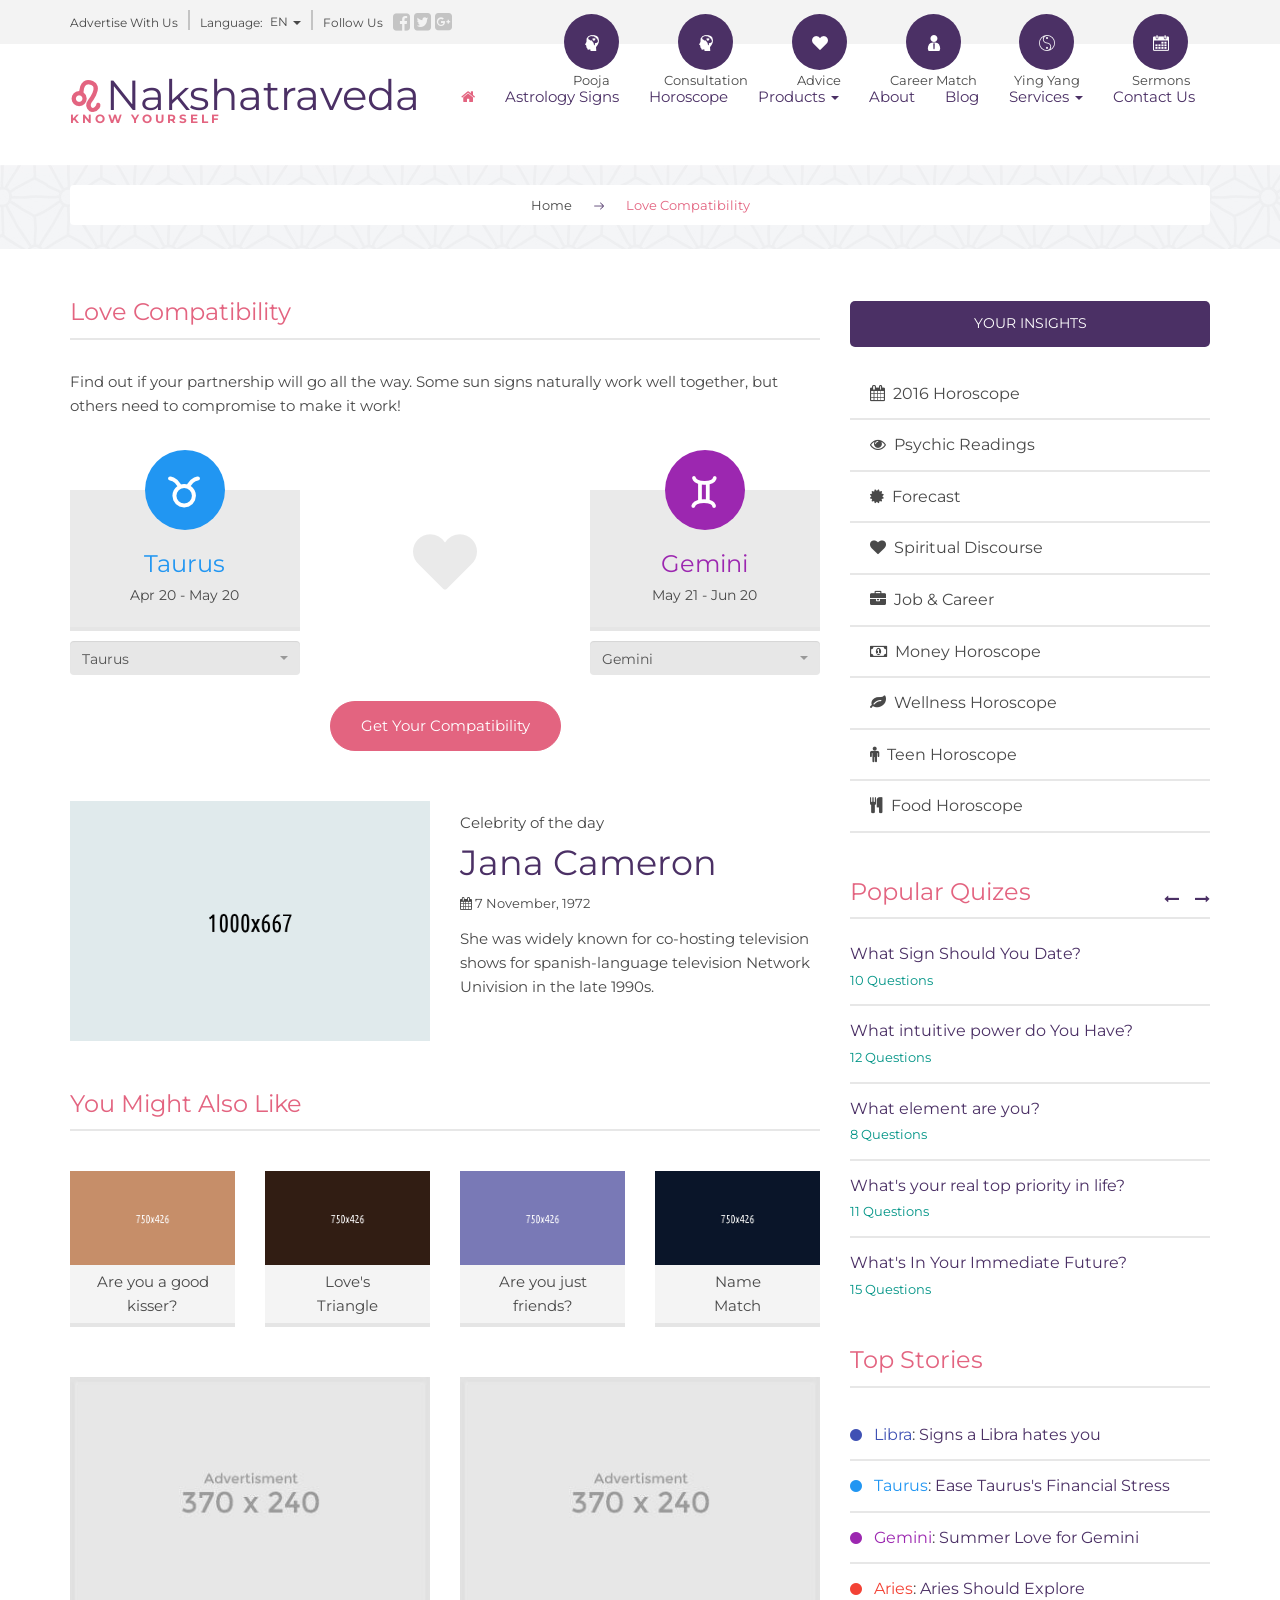
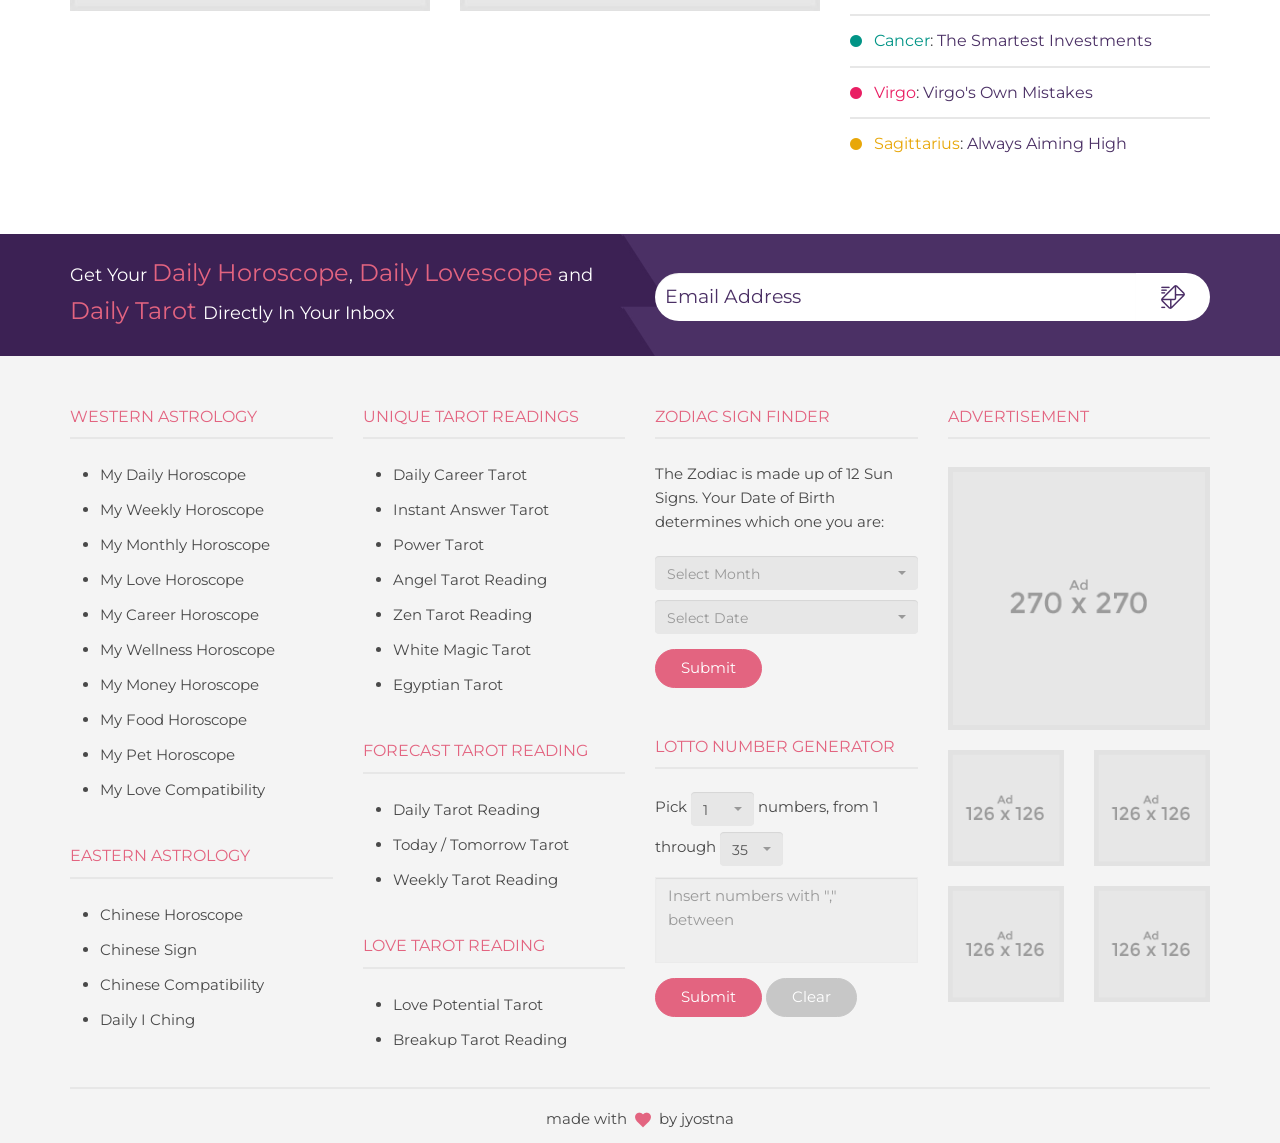
<file: love_compatibility.html>
<!DOCTYPE html>
<html lang="en">

<head>
    <meta charset="utf-8">
    <meta http-equiv="X-UA-Compatible" content="IE=edge">
    <meta name="viewport" content="width=device-width, initial-scale=1">
    <meta name="description" content="">
    <meta name="author" content="">
    <title>Love_Compatibility | Astrology</title>
    <!--=============== Global Css Start ===============-->
    <link href="css/bootstrap.css" rel="stylesheet">
    <link rel="stylesheet" href="vendors/select2/css/select2.min.css">
    <link href="css/font-awesome.min.css" rel="stylesheet">
    <link rel="stylesheet" href="vendors/swiper/css/swiper.min.css">
    <link rel="stylesheet" type="text/css" href="vendors/wow/css/animate.css">
    <link rel="stylesheet" href="vendors/bootstrap_select2/css/select2-bootstrap.min.css">
    <link rel="stylesheet" href="css/sweetalert2.css">
    <!--=============== Global Css End ===============-->
    <!--=============== Custom Css Start ===============-->
    <link rel="stylesheet" href="css/custom.css">
    <!--=============== Custom Css End ===============-->
</head>
<body>
<!--=============== Preloader Section Start ===============-->
<div class="preloader" style="position: fixed;
  width: 100%;
  height: 100%;
  top: 0;
  left: 0;
  z-index: 100000;
  backface-visibility: hidden;
  background: #ffffff;">
    <div class="preloader-image" style="position: absolute;
  left: 50%;
  top: 50%;
  margin: -150px 0 0 -300px;">
        <img src="images/preloader.gif" alt="loader-missing">
    </div>
</div>
<!--=============== Preloader Section End ===============-->
<!--=============== Header Section Start ===============-->
<section class="backgroundclr">
    <div class="container">
        <div class="row">
            <div class="col-md-12 col-xs-12 tpbanner_align">
                <a href="#" class="header_border1 hidden-xs font12">Advertise With Us</a>
                <div class="header_border hidden-xs font12">Language:
                    <ul>
                        <li class="dropdown lang_dropdown">
                            <a href="#" data-toggle="dropdown" class="dropdown-toggle">EN <span class="caret"></span></a>
                            <ul class="dropdown-menu">
                                <li><a href="#">Hindi</a></li>
                                <li><a href="#">English</a></li>
                            </ul>
                        </li>
                    </ul>
                </div>
                <div class="clearfix visible-xs-block"></div>
                <span class="header_border header_text hidden-xs font12">Follow Us</span>
                <span class="head_icons"><a href="#"><i class="fa fa-facebook-square header_icons fa-lg"></i></a>
                      <a href="#"><i class="fa fa-twitter-square header_icons fa-lg"></i></a>
                      <a href="#"><i class="fa fa-google-plus-square header_icons fa-lg" aria-hidden="true"></i></a>
                </span>
            </div>
        </div>
    </div>
</section>
<div class="container">
    <div class="row text-right">
        <div class="col-md-5 col-sm-2"></div>
        <div class="col-md-7 col-sm-10 col-xs-12">
            <div class="clearfix visible-sm-block"></div>
            <div class="row">
                <div class="col-sm-2 col-xs-2 head_signs">
                    <a href="#">
                        <div class="bg-info header_bg center-block">
                            <img src="images/head.png" alt="Image missing">
                        </div>
                        <div class="text-center info1 font13 hidden-xs">Pooja</div>
                    </a>
                </div>
                <div class="col-sm-2 col-xs-2 text-center head_signs">
                    <a href="#">
                        <div class="bg-info header_bg center-block">
                            <img src="images/head.png" alt="Image missing">
                        </div>
                        <div class="text-center info1 font13 hidden-xs">Consultation</div>
                    </a>
                </div>
                <div class="col-sm-2 col-xs-2 text-center head_signs">
                    <a href="#">
                        <div class="bg-info header_bg center-block">
                            <img src="images/heart.png" alt="Image missing">
                        </div>
                        <div class="text-center info1 font13 hidden-xs">Advice</div>
                    </a>
                </div>

                <div class="col-sm-2 col-xs-2 text-center head_signs">
                    <a href="#">
                        <div class="bg-info header_bg center-block">
                            <img src="images/man-with-tie.png" alt="Image missing">
                        </div>
                        <div class="text-center info1 font13 hidden-xs">Career Match</div>
                    </a>
                </div>
                <div class="col-sm-2 col-xs-2 text-center head_signs">
                    <a href="#">
                        <div class="bg-info header_bg center-block">
                            <img src="images/yin-and-yang.png" alt="Image missing">
                        </div>
                        <div class="text-center info1 font13 hidden-xs">Ying Yang</div>
                    </a>
                </div>
                <div class="col-sm-2 col-xs-2 text-center head_signs">
                    <a href="#">
                        <div class="bg-info header_bg center-block">
                            <img src="images/calendar.png" alt="Image missing">
                        </div>
                        <div class="text-center info1 font13 hidden-xs">Sermons</div>
                    </a>
                </div>
            </div>
        </div>
    </div>
</div>
<header>
    <nav class="navbar">
        <div class="container">
            <div class="row">
                <div class="navbar-header col-md-4 col-sm-5 col-xs-12 nav_head">
                    <button type="button" class="navbar-toggle m-t-20 font18" data-toggle="collapse"
                            data-target="#myNavbar">
                        <span>
                            <i class="fa fa-bars" aria-hidden="true"></i>
                        </span>
                    </button>
                    <a href="index.html">
                        <img src="images/leo-sign1.png" alt="logo missing" class="brand_name"> <span
                            class="text-info font42">Nakshatraveda</span>
                    </a>
                    <p class="brand_name text-primary font12 head_info">KNOW YOURSELF</p>

                </div>
                <div class="navbar-collapse collapse col-md-8 col-sm-7 col-xs-12 nav navbar-right nav_menubar"
                     id="myNavbar">
                    <ul class="nav navbar-nav header_nav">
                        <li class="header_li active">
                            <a href="index.html" class="text-info">
                                <i class="fa fa-home" aria-hidden="true"></i>
                            </a>
                        </li>
                        <li class="header_li">
                            <a href="signs.html" class="text-info">Astrology Signs</a>
                        </li>
                        <li class="header_li">
                            <a href="blog_single.html" class="text-info">Horoscope</a>
                        </li>

 <li class="dropdown dropdown_modified">
                            <a data-toggle="dropdown" href="#" class="text-info dropdown-toggle">Products <span
                                    class="caret"></span></a>
                            <ul class="dropdown-menu dropdown_mod" data-dropdown-in="fadeInUp"
                                data-dropdown-out="fadeOut">
                                <li><a href="gemstones.html">Gem Stones</a></li>
                                <li><a href="gemstones.html">Item1</a></li>
                                <li><a href="gemstones.html">Item2</a></li>
                                <li><a href="gemstones.html">Item3</a></li>
                                <li><a href="gemstones.html">Item4</a></li>
            
                                <li><a href="elements.html">Elements</a></li>
                            </ul>
                        </li>
                        <li class="header_li">
                            <a href="games.html" class="text-info">About</a>
                        </li>
                        <li class="header_li">
                            <a href="blog.html" class="text-info">Blog</a>
                        </li>
                        <li class="dropdown dropdown_modified">
                            <a data-toggle="dropdown" href="#" class="text-info dropdown-toggle">Services <span
                                    class="caret"></span></a>
                            <ul class="dropdown-menu dropdown_mod" data-dropdown-in="fadeInUp"
                                data-dropdown-out="fadeOut">
                                <li><a href="index2.html">Gruhapravesha</a></li>
                                <li><a href="blog_single.html">Recital</a></li>
                                <li><a href="blog_category.html">Counselling</a></li>
                                <li><a href="signs_single_post.html">Chart Matching</a></li>
                            </ul>
                        </li>
                        <li class="header_li">
                            <a href="contact_us.html" class="text-info">Contact Us</a>
                        </li>
                    </ul>
                </div>
            </div>
        </div>
    </nav>
</header>
<section class="index_center card_text">
    <div class="container">
        <div class="row">
            <div class="col-md-12">
                <ul class="m-t-20 bg-white breadcrumb text-center">
                    <li>
                        <a href="index.html" class="font13">Home</a>
                    </li>
                    <li>
                        <img src="images/right-arrow1.png" alt="arrow" class="blog_right_arrow">
                    </li>
                    <li>
                        <span class="active text-primary font13">Love Compatibility</span>
                    </li>
                </ul>
            </div>
        </div>
    </div>
</section>
<!--=============== Header Section End ===============-->
<!--=============== Body Section Start ===============-->
<div class="container">
    <div class="row">
        <div class="col-md-8">
            <div class="row">
                <div class="col-xs-12 m-t-26">
                    <h1>Love Compatibility</h1>
                    <hr>
                    <p class="elements_desc">
                        Find out if your partnership will go all the way. Some sun signs naturally work well together,
                        but others need to compromise to make it work!
                    </p>
                </div>
            </div>
            <div class="row">
                <div class="col-xs-12 col-sm-4">
                    <div class="sign taurus">
                        <div class="circle bg-taurus ">
                            <img src="images/lovecompatibility-icons/taurusl.png" alt="image-missing" class="rotate">
                        </div>
                        <div class="card text-center main">
                            <span class="font24 text-taurus">Taurus</span><br>
                            <span class="font14">Apr 20 - May 20</span>
                        </div>
                    </div>
                    <div class="sign gemini sign_display">
                        <div class="circle bg-gemini">
                            <img src="images/lovecompatibility-icons/geminil.png" alt="image-missing" class="rotate">
                        </div>
                        <div class="card text-center main">
                            <span class="font24 text-gemini">Gemini</span><br>
                            <span class="font14">May 21 - Jun 20</span>
                        </div>
                    </div>
                    <div class="sign cancer sign_display">
                        <div class="circle bg-cancer">
                            <img src="images/lovecompatibility-icons/cancerl.png" alt="image-missing" class="rotate">
                        </div>
                        <div class="card text-center main">
                            <span class="font24 text-cancer">Cancer</span><br>
                            <span class="font14">Jun 21 - Jul 22</span>
                        </div>
                    </div>
                    <div class="sign leo sign_display">
                        <div class="circle bg-leo">
                            <img src="images/lovecompatibility-icons/leol.png" alt="image-missing" class="rotate">
                        </div>
                        <div class="card text-center main">
                            <span class="font24 text-leo">Leo</span><br>
                            <span class="font14">Jul 23 - Aug 22</span>
                        </div>
                    </div>
                    <div class="sign aries sign_display">
                        <div class="circle bg-aries">
                            <img src="images/aries.png" alt="image-missing" class="rotate">
                        </div>
                        <div class="card text-center main">
                            <span class="font24 text-aries">Aries</span><br>
                            <span class="font14">Mar 21 - Apr 19</span>
                        </div>
                    </div>
                    <div class="sign virgo sign_display">
                        <div class="circle bg-virgo">
                            <img src="images/lovecompatibility-icons/virgol.png" alt="image-missing" class="rotate">
                        </div>
                        <div class="card text-center main">
                            <span class="font24 text-virgo">Virgo</span><br>
                            <span class="font14">Aug 23 - Sep 22</span>
                        </div>
                    </div>
                    <div class="sign libra sign_display">
                        <div class="circle bg-libra">
                            <img src="images/lovecompatibility-icons/libral.png" alt="image-missing" class="rotate">
                        </div>
                        <div class="card text-center main">
                            <span class="font24 text-libra">Libra</span><br>
                            <span class="font14">Sep 23 - Oct 22</span>
                        </div>
                    </div>
                    <div class="sign scorpio sign_display">
                        <div class="circle bg-scorpio">
                            <img src="images/lovecompatibility-icons/scorpiol.png" alt="image-missing" class="rotate">
                        </div>
                        <div class="card text-center main">
                            <span class="font24 text-scorpio">Scorpio</span><br>
                            <span class="font14">Oct 23 - Nov 21</span>
                        </div>
                    </div>
                    <div class="sign sagittarius sign_display">
                        <div class="circle bg-sagittarius">
                            <img src="images/lovecompatibility-icons/sagittariusl.png" alt="image-missing"
                                 class="rotate">
                        </div>
                        <div class="card text-center main">
                            <span class="font24 text-sagittarius">Sagittarius</span><br>
                            <span class="font14">Nov 22 - Dec 21</span>
                        </div>
                    </div>
                    <div class="sign capricon sign_display">
                        <div class="circle bg-capricorn">
                            <img src="images/lovecompatibility-icons/capricornl.png" alt="image-missing" class="rotate">
                        </div>
                        <div class="card text-center main">
                            <span class="font24 text-capricorn">Capricorn</span><br>
                            <span class="font14">Dec 22 - Jan 19</span>
                        </div>
                    </div>
                    <div class="sign aquarius sign_display">
                        <div class="circle bg-aquarius">
                            <img src="images/lovecompatibility-icons/aquariusl.png" alt="image-missing" class="rotate">
                        </div>
                        <div class="card text-center main">
                            <span class="font24 text-aquarius">Aquarius</span><br>
                            <span class="font14">Jan 20 - Feb 18</span>
                        </div>
                    </div>
                    <div class="sign pisces sign_display">
                        <div class="circle bg-pisces">
                            <img src="images/lovecompatibility-icons/piscesl.png" alt="image-missing" class="rotate">
                        </div>
                        <div class="card text-center main">
                            <span class="font24 text-pisces">Pisces</span><br>
                            <span class="font14">Feb 19 - Mar 20</span>
                        </div>
                    </div>
                    <div class="footer_select_section">
                        <select class="form-control love_select" name="zodaic_sign" id="zodaic_sign">
                            <option value="taurus">Taurus</option>
                            <option value="aries">Aries</option>
                            <option value="gemini">Gemini</option>
                            <option value="cancer">Cancer</option>
                            <option value="leo">Leo</option>
                            <option value="virgo">Virgo</option>
                            <option value="libra">Libra</option>
                            <option value="scorpio">Scorpio</option>
                            <option value="sagittarius">Sagittarius</option>
                            <option value="capricon">Capricorn</option>
                            <option value="aquarius">Aquarius</option>
                            <option value="pisces">Pisces</option>
                        </select>
                    </div>
                </div>
                <div class="col-xs-12 col-sm-4 heart_div">
                    <img src="images/lovecompatibility-icons/valentines-heart.png" class="img-responsive heart_image"
                         alt="image-missing">
                </div>
                <div class="col-xs-12 col-sm-4">
                    <div class="sign1 gemini1">
                        <div class="circle bg-gemini">
                            <img src="images/lovecompatibility-icons/geminil.png" alt="image-missing" class="rotate">
                        </div>
                        <div class="card text-center main">
                            <span class="font24 text-gemini">Gemini</span><br>
                            <span class="font14">May 21 - Jun 20</span>
                        </div>
                    </div>
                    <div class="sign1 taurus1 sign_display">
                        <div class="circle bg-taurus">
                            <img src="images/lovecompatibility-icons/taurusl.png" alt="image-missing" class="rotate">
                        </div>
                        <div class="card text-center main">
                            <span class="font24 text-taurus">Taurus</span><br>
                            <span class="font14">Apr 20 - May 20</span>
                        </div>
                    </div>
                    <div class="sign1 cancer1 sign_display">
                        <div class="circle bg-cancer">
                            <img src="images/lovecompatibility-icons/cancerl.png" alt="image-missing" class="rotate">
                        </div>
                        <div class="card text-center main">
                            <span class="font24 text-cancer">Cancer</span><br>
                            <span class="font14">Jun 21 - Jul 22</span>
                        </div>
                    </div>
                    <div class="sign1 leo1 sign_display">
                        <div class="circle bg-leo">
                            <img src="images/lovecompatibility-icons/leol.png" alt="image-missing" class="rotate">
                        </div>
                        <div class="card text-center main">
                            <span class="font24 text-leo">Leo</span><br>
                            <span class="font14">Jul 23 - Aug 22</span>
                        </div>
                    </div>
                    <div class="sign1 aries1 sign_display">
                        <div class="circle bg-aries">
                            <img src="images/aries.png" alt="image-missing" class="rotate">
                        </div>
                        <div class="card text-center main">
                            <span class="font24 text-aries">Aries</span><br>
                            <span class="font14">Mar 21 - Apr 19</span>
                        </div>
                    </div>
                    <div class="sign1 virgo1 sign_display">
                        <div class="circle bg-virgo">
                            <img src="images/lovecompatibility-icons/virgol.png" alt="image-missing" class="rotate">
                        </div>
                        <div class="card text-center main">
                            <span class="font24 text-virgo">Virgo</span><br>
                            <span class="font14">Aug 23 - Sep 22</span>
                        </div>
                    </div>
                    <div class="sign1 libra1 sign_display">
                        <div class="circle bg-libra">
                            <img src="images/lovecompatibility-icons/libral.png" alt="image-missing" class="rotate">
                        </div>
                        <div class="card text-center main">
                            <span class="font24 text-libra">Libra</span><br>
                            <span class="font14">Sep 23 - Oct 22</span>
                        </div>
                    </div>
                    <div class="sign1 scorpio1 sign_display">
                        <div class="circle bg-scorpio">
                            <img src="images/lovecompatibility-icons/scorpiol.png" alt="image-missing" class="rotate">
                        </div>
                        <div class="card text-center main">
                            <span class="font24 text-scorpio">Scorpio</span><br>
                            <span class="font14">Oct 23 - Nov 21</span>
                        </div>
                    </div>
                    <div class="sign1 sagittarius1 sign_display">
                        <div class="circle bg-sagittarius">
                            <img src="images/lovecompatibility-icons/sagittariusl.png" alt="image-missing"
                                 class="rotate">
                        </div>
                        <div class="card text-center main">
                            <span class="font24 text-sagittarius">Sagittarius</span><br>
                            <small class="font14">Nov 22 - Dec 21</small>
                        </div>
                    </div>
                    <div class="sign1 capricon1 sign_display">
                        <div class="circle bg-capricorn">
                            <img src="images/lovecompatibility-icons/capricornl.png" alt="image-missing" class="rotate">
                        </div>
                        <div class="card text-center main">
                            <span class="font24 text-capricorn">Capricorn</span><br>
                            <span class="font14">Dec 22 - Jan 19</span>
                        </div>
                    </div>
                    <div class="sign1 aquarius1 sign_display">
                        <div class="circle bg-aquarius">
                            <img src="images/lovecompatibility-icons/aquariusl.png" alt="image-missing" class="rotate">
                        </div>
                        <div class="card text-center main">
                            <span class="font24 text-aquarius">Aquarius</span><br>
                            <span class="font14">Jan 20 - Feb 18</span>
                        </div>
                    </div>
                    <div class="sign1 pisces1 sign_display">
                        <div class="circle bg-pisces">
                            <img src="images/lovecompatibility-icons/piscesl.png" alt="image-missing" class="rotate">
                        </div>
                        <div class="card text-center main">
                            <span class="font24 text-pisces">Pisces</span><br>
                            <span class="font14">Feb 19 - Mar 20</span>
                        </div>
                    </div>
                    <div class="footer_select_section">
                        <select class="form-control love_select" name="zodaic_sign1" id="zodaic_sign1">
                            <option value="gemini1">Gemini</option>
                            <option value="aries1">Aries</option>
                            <option value="taurus1">Taurus</option>
                            <option value="cancer1">Cancer</option>
                            <option value="leo1">Leo</option>
                            <option value="virgo1">Virgo</option>
                            <option value="libra1">Libra</option>
                            <option value="scorpio1">Scorpio</option>
                            <option value="sagittarius1">Sagittarius</option>
                            <option value="capricon1">Capricon</option>
                            <option value="aquarius1">Aquarius</option>
                            <option value="pisces1">Pisces</option>
                        </select>
                    </div>
                </div>
            </div>
            <div class="row m-t-26">
                <div class="col-xs-12 text-center wow pulse" data-wow-duration="1s" data-wow-delay="0.1s">
                    <a href="love_compatibility_result.html" class="btn btn-md btn-primary ">Get Your Compatibility</a>
                </div>
            </div>
            <div class="row button_margin">
                <div class="col-md-6">
                    <img src="images/lovecompatibility-icons/loveresult.png" alt="image-missing" class="img-responsive">
                </div>
                <div class="col-md-6 social_icons_margin">
                    <span class="font15">Celebrity of the day</span><br>
                    <span class="font35 text-info">Jana Cameron</span>
                    <p>
                        <small><i class="fa fa-calendar" aria-hidden="true"></i> 7 November, 1972</small>
                    </p>
                    <p class="p_align">
                        She was widely known for co-hosting television shows for spanish-language television Network
                        Univision in the late 1990s.
                    </p>
                </div>
            </div>

            <div class="row">
                <div class="col-xs-12 m-t-26 hr_bottom_align">
                    <h1>You Might Also Like</h1>
                    <hr>
                </div>
            </div>
            <div class="row">
                <div class="col-xs-12 col-md-3 col-sm-6 m-t-40">
                    <img src="images/lovecompatibility-icons/lovecom2.png" class="img-responsive" alt="image-missing">
                    <a href="#">
                        <div class="card_background text-center">Are you a good <br/> kisser?</div>
                    </a>
                </div>
                <div class="col-xs-12 col-md-3 col-sm-6 m-t-40">
                    <img src="images/lovecompatibility-icons/lovecom3.png" class="img-responsive" alt="image-missing">
                    <a href="#">
                        <div class="card_background text-center">Love's <br> Triangle</div>
                    </a>
                </div>
                <div class="col-xs-12 col-md-3 col-sm-6 m-t-40">
                    <img src="images/lovecompatibility-icons/lovecom1.png" class="img-responsive" alt="image-missing">
                    <a href="#">
                        <div class="card_background text-center">Are you just <br> friends?</div>
                    </a>
                </div>
                <div class="col-xs-12 col-md-3 col-sm-6 m-t-40">
                    <img src="images/lovecompatibility-icons/lovecom4.jpg" class="img-responsive" alt="image-missing">
                    <a href="#">
                        <div class="card_background text-center">Name <br> Match</div>
                    </a>
                </div>
            </div>
            <div class="row">
                <div class="col-sm-6 col-xs-12 button_margin">
                    <img src="images/signsingle_pic1.png" alt="image-missing" class="img-responsive center-block">
                </div>
                <div class="col-sm-6 col-xs-12 button_margin">
                    <img src="images/signsingle_pic1.png" alt="image-missing" class="img-responsive center-block">
                </div>
            </div>
        </div>
        <div class="col-md-4 col-xs-12">
            <div class="row">
                <div class="col-xs-12 m-t-40">
                    <h5 class="text-center bg-info text-white right_sidebar_dimension font14">YOUR INSIGHTS</h5>
                </div>
            </div>
            <div class="row">
                <div class="col-xs-12 font16 games_align">
                    <p class="common_margin  wow fadeInRight" data-wow-duration="1s" data-wow-delay="0.1s">
                        <a href="#">
                            <i class="fa fa-calendar" aria-hidden="true"></i>&nbsp; 2016 Horoscope
                        </a>
                    </p>
                    <hr class="hr_margin">
                    <p class="wow fadeInRight" data-wow-duration="1s" data-wow-delay="0.2s">
                        <a href="#" class="insight-color">
                            <i class="fa fa-eye" aria-hidden="true"></i> &nbsp;Psychic Readings
                        </a>
                    </p>
                    <hr class="hr_margin">
                    <p class=" wow fadeInRight" data-wow-duration="1s" data-wow-delay="0.3s">
                        <a href="#" class="insight-color">
                            <i class="fa fa-certificate" aria-hidden="true"></i> &nbsp;Forecast
                        </a>
                    </p>
                    <hr class="hr_margin">
                    <p class="wow fadeInRight" data-wow-duration="1s" data-wow-delay="0.4s">
                        <a href="#" class="insight-color">
                            <i class="fa fa-heart" aria-hidden="true"></i> &nbsp;Spiritual Discourse
                        </a>
                    </p>
                    <hr class="hr_margin">
                    <p class="wow fadeInRight" data-wow-duration="1s" data-wow-delay="0.5s">
                        <a href="#" class="insight-color">
                            <i class="fa fa-briefcase" aria-hidden="true"></i> &nbsp;Job & Career
                        </a>
                    </p>
                    <hr class="hr_margin">
                    <p class="wow fadeInRight" data-wow-duration="1s" data-wow-delay="0.1s">
                        <a href="#" class="insight-color">
                            <i class="fa fa-money" aria-hidden="true"></i> &nbsp;Money Horoscope
                        </a>
                    </p>
                    <hr class="hr_margin">
                    <p class="wow fadeInRight" data-wow-duration="1s" data-wow-delay="0.2s">
                        <a href="#" class="insight-color">
                            <i class="fa fa-leaf" aria-hidden="true"></i> &nbsp;Wellness Horoscope
                        </a>
                    </p>
                    <hr class="hr_margin">
                    <p class="wow fadeInRight" data-wow-duration="1s" data-wow-delay="0.3s">
                        <a href="#" class="insight-color">
                            <i class="fa fa-male" aria-hidden="true"></i> &nbsp;Teen Horoscope
                        </a>
                    </p>
                    <hr class="hr_margin">
                    <p class="wow fadeInRight" data-wow-duration="1s" data-wow-delay="0.4s">
                        <a href="#" class="insight-color">
                            <i class="fa fa-cutlery" aria-hidden="true"></i> &nbsp;Food Horoscope
                        </a>
                    </p>
                    <hr class="hr_margin">
                </div>
            </div>
            <div class="p-t-10">
                <h1 class="aries_color">Popular Quizes</h1>
            </div>
            <div class="arrows_align">
                <a href="#">
                    <i class="fa fa-long-arrow-left previous-arrow text-info" aria-hidden="true"></i>
                </a> &nbsp;&nbsp;
                <a href="#">
                    <i class="fa fa-long-arrow-right next-arrow text-info" aria-hidden="true"></i>
                </a>
            </div>
            <hr class="hr_margin">
            <div class="row common_margin">
                <div class="col-xs-12 first-set">
                    <div class="swiper-container love-swiper">
                        <div class="swiper-wrapper">
                            <div class="swiper-slide">
                                <p class="font16">
                                    <a href="#" class="text-info color-info">What Sign Should You Date?</a><br>
                                    <small class="text-cancer font13">10 Questions</small>
                                </p>
                                <hr class="hr_margin">
                                <p class="font16">
                                    <a href="#" class="text-info color-info">What intuitive power do You Have?</a><br>
                                    <small class="text-cancer font13">12 Questions</small>
                                </p>

                                <hr class="hr_margin">
                                <p class="font16">
                                    <a href="#" class="text-info color-info">What element are you?</a><br>
                                    <small class="text-cancer font13">8 Questions</small>
                                </p>
                                <hr class="hr_margin">

                                <p class="font16">
                                    <a href="#" class="text-info color-info">What's your real top priority in life?</a><br>
                                    <small class="text-cancer font13">11 Questions</small>
                                </p>
                                <hr class="hr_margin">
                                <p class="font16">
                                    <a href="#" class="text-info color-info">What's In Your Immediate Future?</a><br>
                                    <small class="text-cancer font13">15 Questions</small>
                                </p>
                            </div>
                            <div class="swiper-slide">
                                <p class="font16">
                                    <a href="#" class="text-info color-info">What Sign Should You Date?</a><br>
                                    <small class="text-cancer font13">10 Questions</small>
                                </p>
                                <hr class="hr_margin">
                                <p class="font16">
                                    <a href="#" class="text-info color-info">What intuitive power do You Have?</a><br>
                                    <small class="text-cancer font13">12 Questions</small>
                                </p>

                                <hr class="hr_margin">
                                <p class="font16">
                                    <a href="#" class="text-info color-info">What element are you?</a><br>
                                    <small class="text-cancer font13">8 Questions</small>
                                </p>
                                <hr class="hr_margin">

                                <p class="font16">
                                    <a href="#" class="text-info color-info">What's your real top priority in life?</a><br>
                                    <small class="text-cancer font13">11 Questions</small>
                                </p>
                                <hr class="hr_margin">
                                <p class="font16">
                                    <a href="#" class="text-info color-info">What's In Your Immediate Future?</a><br>
                                    <small class="text-cancer font13">15 Questions</small>
                                </p>
                            </div>
                        </div>
                    </div>
                </div>
            </div>
            <div class="row">
                <div class="col-xs-12 p-t-10">
                    <h1 class="aries_color">
                        Top Stories
                    </h1>
                    <hr class="hr_margin">
                </div>
            </div>
            <div class="row common_margin">
                <div class="col-xs-12 font16">
                    <p class="wow fadeInDown" data-wow-duration="1s" data-wow-delay="0.1s">
                        <i class="fa fa-circle text-libra font14" aria-hidden="true"></i> &nbsp;
                        <span class="text-libra">Libra</span>:
                        <span class="text-info">Signs a Libra hates you</span>
                    </p>
                    <hr class="hr_margin">
                    <p class="wow fadeInDown" data-wow-duration="1s" data-wow-delay="0.2s">
                        <i class="fa fa-circle text-taurus font14" aria-hidden="true"></i> &nbsp;
                        <span class="text-taurus">Taurus</span>:
                        <span class="text-info">Ease Taurus's Financial Stress</span>
                    </p>
                    <hr class="hr_margin">
                    <p class="wow fadeInDown" data-wow-duration="1s" data-wow-delay="0.1s">
                        <i class="fa fa-circle text-gemini font14" aria-hidden="true"></i> &nbsp;
                        <span class="text-gemini">Gemini</span>:
                        <span class="text-info">Summer Love for Gemini</span>
                    </p>
                    <hr class="hr_margin">
                    <p class="wow fadeInDown" data-wow-duration="1s" data-wow-delay="0.2s">
                        <i class="fa fa-circle text-aries font14" aria-hidden="true"></i> &nbsp;
                        <span class="text-aries">Aries</span>:
                        <span class="text-info">Aries Should Explore</span>
                    </p>
                    <hr class="hr_margin">
                    <p class="wow fadeInDown" data-wow-duration="1s" data-wow-delay="0.1s">
                        <i class="fa fa-circle text-cancer font14" aria-hidden="true"></i> &nbsp;
                        <span class="text-cancer">Cancer</span>:
                        <span class="text-info">The Smartest Investments</span>
                    </p>
                    <hr class="hr_margin">
                    <p class="wow fadeInDown" data-wow-duration="1s" data-wow-delay="0.2s">
                        <i class="fa fa-circle text-virgo font14" aria-hidden="true"></i> &nbsp;
                        <span class="text-virgo">Virgo</span>:
                        <span class="text-info">Virgo's Own Mistakes</span>
                    </p>
                    <hr class="hr_margin">
                    <p class="wow fadeInDown" data-wow-duration="1s" data-wow-delay="0.3s">
                        <i class="fa fa-circle text-sagittarius font14" aria-hidden="true"></i> &nbsp;
                        <span class="text-sagittarius">Sagittarius</span>:
                        <span class="text-info">Always Aiming High</span>
                    </p>
                </div>
            </div>
        </div>
    </div>
</div>
<!--=============== Body Section End ===============-->
<!--=============== Footer Section Start ===============-->
<section class="footer_texture m-t-65">
    <div class="container">
        <div class="row">
            <div class="col-md-6 col-xs-12 footer_section_align">
                <span class="text-white font18">Get Your </span><span class="text-primary font24"> Daily Horoscope<span
                    class="text-white font18">,</span> Daily Lovescope</span><span
                    class="text-white font18"> and</span><span class="text-primary font24"> Daily Tarot </span> <span
                    class="text-white font18">Directly In Your Inbox</span>
            </div>
            <div class="col-md-6 col-xs-12 footer_section_align">

                <form method="post" action="subscribe.php" id="subscribe">
                    <div class="form-group">

                        <div class="input-group label_align">

                            <input type="email" class="form-control input-lg input_email sub_input" placeholder="Email Address" name="email" id="email">

                            <span class="input-group-addon subscribe_align">
        <button type="submit" class="subscribe btn btn-sm ">
                        <span>
                            <img src="images/mail-sent.png" alt="mailicon">
                        </span>
                            </button>
                        </span>
                        </div>
                    </div>
                </form>
            </div>
        </div>
    </div>
</section>
<section class="footer_bg">
    <div class="container footer_align">
        <div class="row">
            <div class="col-md-3 col-sm-6 col-xs-12 m-t-40">
                <h5>WESTERN ASTROLOGY</h5>
                <hr>
                <ul>
                    <li><a href="#">My Daily Horoscope </a></li>
                    <li><a href="#">My Weekly Horoscope</a></li>
                    <li><a href="#">My Monthly Horoscope</a></li>
                    <li><a href="#">My Love Horoscope</a></li>
                    <li><a href="#">My Career Horoscope</a></li>
                    <li><a href="#">My Wellness Horoscope</a></li>
                    <li><a href="#">My Money Horoscope</a></li>
                    <li><a href="#">My Food Horoscope</a></li>
                    <li><a href="#">My Pet Horoscope</a></li>
                    <li><a href="love_compatibility_result.html">My Love Compatibility</a></li>
                </ul>
                <h5 class="m-t-40">EASTERN ASTROLOGY</h5>
                <hr>
                <ul>
                    <li><a href="#"> Chinese Horoscope</a></li>
                    <li><a href="#">Chinese Sign</a></li>
                    <li><a href="#">Chinese Compatibility</a></li>
                    <li><a href="#">Daily I Ching</a></li>
                </ul>
            </div>
            <div class="col-md-3 col-sm-6 col-xs-12 m-t-40">
                <h5>UNIQUE TAROT READINGS</h5>
                <hr>
                <ul>
                    <li><a href="games.html">Daily Career Tarot</a></li>
                    <li><a href="games.html">Instant Answer Tarot</a></li>
                    <li><a href="games.html">Power Tarot</a></li>
                    <li><a href="games.html">Angel Tarot Reading</a></li>
                    <li><a href="games.html">Zen Tarot Reading</a></li>
                    <li><a href="games.html">White Magic Tarot</a></li>
                    <li><a href="games.html">Egyptian Tarot</a></li>
                </ul>
                <h5 class="m-t-40">FORECAST TAROT READING</h5>
                <hr>
                <ul>
                    <li><a href="signs_single_post.html">Daily Tarot Reading</a></li>
                    <li><a href="signs_single_post.html">Today / Tomorrow Tarot</a></li>
                    <li><a href="signs_single_post.html">Weekly Tarot Reading</a></li>
                </ul>
                <h5 class="m-t-40">LOVE TAROT READING</h5>
                <hr>
                <ul>
                    <li><a href="love_compatibility.html">Love Potential Tarot</a></li>
                    <li><a href="love_compatibility.html">Breakup Tarot Reading</a></li>
                </ul>
            </div>
            <div class="clearfix visible-sm-block"></div>
            <div class="col-md-3 col-sm-6 col-xs-12 m-t-40">
                <h5>ZODIAC SIGN FINDER</h5>
                <hr>
                <p class="p-t-5">The Zodiac is made up of 12 Sun Signs. Your Date of Birth determines which one you are:</p>
                <div class="col-md-12 footer_select_section">
                    <select class="single form-control footer_select month">
                        <option value="">Choose</option>
                        <option value="1">Jan</option>
                        <option value="2">Feb</option>
                        <option value="3">Mar</option>
                        <option value="4">April</option>
                        <option value="5">May</option>
                        <option value="6">Jun</option>
                        <option value="7">July</option>
                        <option value="8">Aug</option>
                        <option value="9">Sep</option>
                        <option value="10">Oct</option>
                        <option value="11">Nov</option>
                        <option value="12">Dec</option>
                    </select>
                    <div class="footer_select_section">
                        <select class="single form-control footer_select2 day">
                            <option value="">Choose</option>
                            <option>1</option>
                            <option>2</option>
                            <option>3</option>
                            <option>4</option>
                            <option>5</option>
                            <option>6</option>
                            <option>7</option>
                            <option>8</option>
                            <option>9</option>
                            <option>10</option>
                            <option>11</option>
                            <option>12</option>
                            <option>13</option>
                            <option>14</option>
                            <option>15</option>
                            <option>16</option>
                            <option>17</option>
                            <option>18</option>
                            <option>19</option>
                            <option>20</option>
                            <option>21</option>
                            <option>22</option>
                            <option>23</option>
                            <option>24</option>
                            <option>25</option>
                            <option>26</option>
                            <option>27</option>
                            <option>28</option>
                            <option>29</option>
                            <option>30</option>
                            <option>31</option>
                        </select>
                        <button class="btn btn-sm btn-primary clear_btn zodiacname">Submit</button>
                    </div>
                </div>

                <div class="row elements_inline">
                    <div class="col-md-12 select2_number">
                        <h5 class="m-t-40">LOTTO NUMBER GENERATOR</h5>
                        <hr>
                        <span>Pick </span>
                        <span class="footer_select2_section footer_select_section">
                            <select class="footer_select3 foot_text_area var1">
                                <option>1</option>
                                <option>2</option>
                                <option>3</option>
                                <option>4</option>
                                <option>5</option>
                                <option>6</option>
                                <option>7</option>
                                <option>8</option>
                                <option>9</option>
                                <option>10</option>
                            </select>
                        </span>
                        <span> numbers, from 1</span>
                        <span>through </span>
                        <span class="footer_select_section footer_select2_section ">
                            <select class="footer_select3 var2">
                                <option>35</option>
                                <option>36</option>
                                <option>37</option>
                                <option>38</option>
                                <option>39</option>
                                <option>40</option>
                                <option>41</option>
                                <option>42</option>
                                <option>43</option>
                                <option>44</option>
                                <option>45</option>
                                <option>46</option>
                                <option>47</option>
                                <option>48</option>
                                <option>49</option>
                                <option>50</option>
                                <option>51</option>
                                <option>52</option>
                                <option>53</option>
                                <option>54</option>
                           </select>
                        </span>
                        <p hidden class="pararesult"></p>
                    </div>
                </div>
                <div class="row">
                    <div class="col-xs-12">
                        <textarea disabled class="foot_text_area form-control result" rows="3"
                                  placeholder='Insert numbers with "," between'></textarea>
                        <button class="btn btn-primary clear_btn btn-sm go">Submit</button>
                        <button class="btn btn-sm btn-default clear_btn clear">Clear</button>
                    </div>
                </div>
            </div>
            <div class="col-md-3 col-sm-6 col-xs-12 m-t-40">
                <h5>ADVERTISEMENT</h5>
                <hr>
                <div class="row">
                    <div class="col-sm-12 m-t-10">
                        <img src="images/270.png" alt="ad" class="img-responsive center-block"/>
                    </div>
                </div>
                <div class="row m-t-20">
                    <div class="col-xs-6">
                        <img src="images/126.png" alt="ad" class="img-responsive center-block"/>
                    </div>
                    <div class="col-xs-6">
                        <img src="images/126.png" alt="ad" class="img-responsive center-block"/>
                    </div>
                </div>
                <div class="row m-t-20">
                    <div class="col-xs-6">
                        <img src="images/126.png" alt="ad" class="img-responsive center-block"/>
                    </div>
                    <div class="col-xs-6">
                        <img src="images/126.png" alt="ad" class="img-responsive center-block"/>
                    </div>
                </div>
            </div>
        </div>
        <div class="elements_desc">
            <hr>
        </div>
        <div class="row text-center">
            <p>made with &nbsp;<img src="images/heartf.png" alt="heart loading"/>&nbsp; by
                <a href="https://themeforest.net/user/jyostna"
                   class="footer_color_variant">jyostna</a></p>
        </div>
        <a href="#" class="back-to-top">
            <i class="fa fa-arrow-circle-up" aria-hidden="true"></i>
        </a>
    </div>
</section>
<!--=============== Footer Section End =====================-->
<script src="js/jquery.min.js"></script>
<script src="js/bootstrap.min.js"></script>
<script type="text/javascript" src="vendors/select2/js/select2.min.js"></script>
<script src="vendors/swiper/js/swiper.min.js"></script>
<script src="vendors/wow/js/wow.min.js"></script>
<script src="vendors/sweetalert2/js/sweetalert2.min.js"></script>
<!--=============== Custom Js Start ==================-->
<script src="js/custom.js"></script>
<!--=============== Custom Js End ==================-->

</body>

</html>
</file>
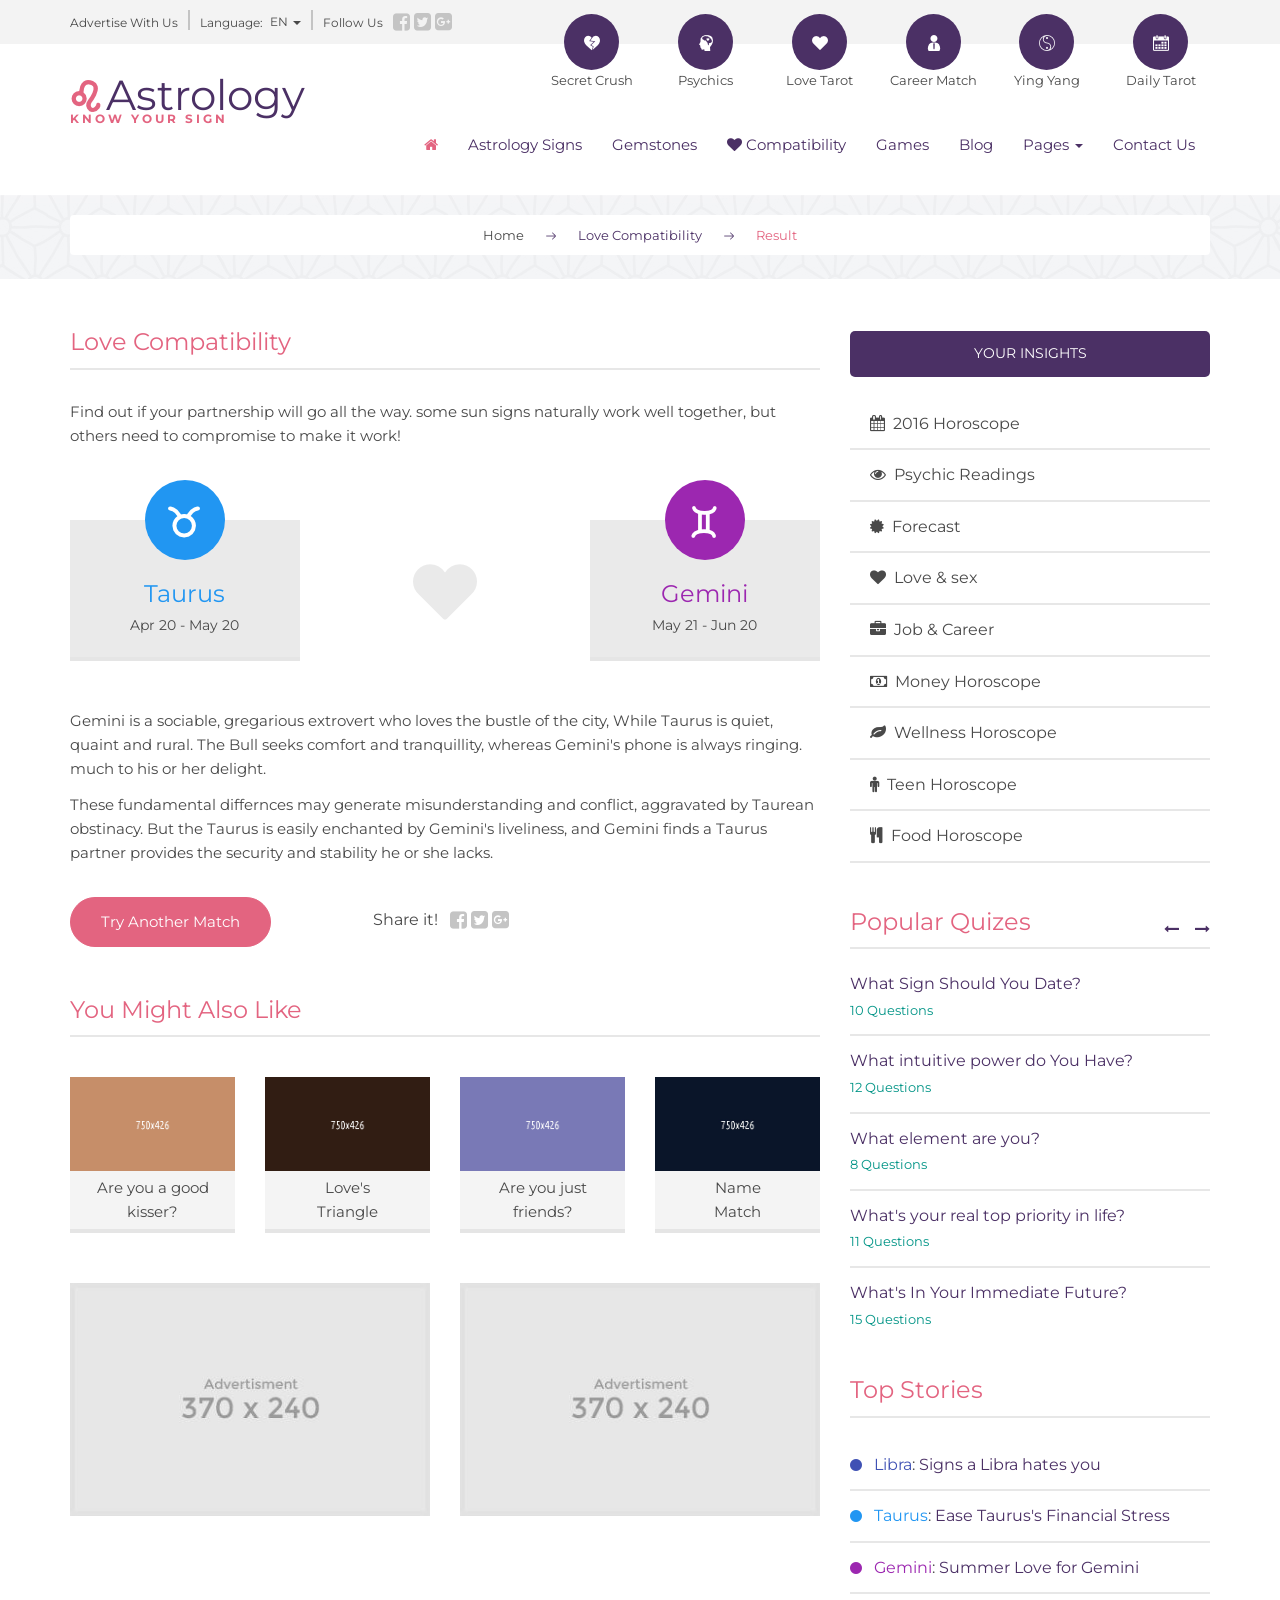
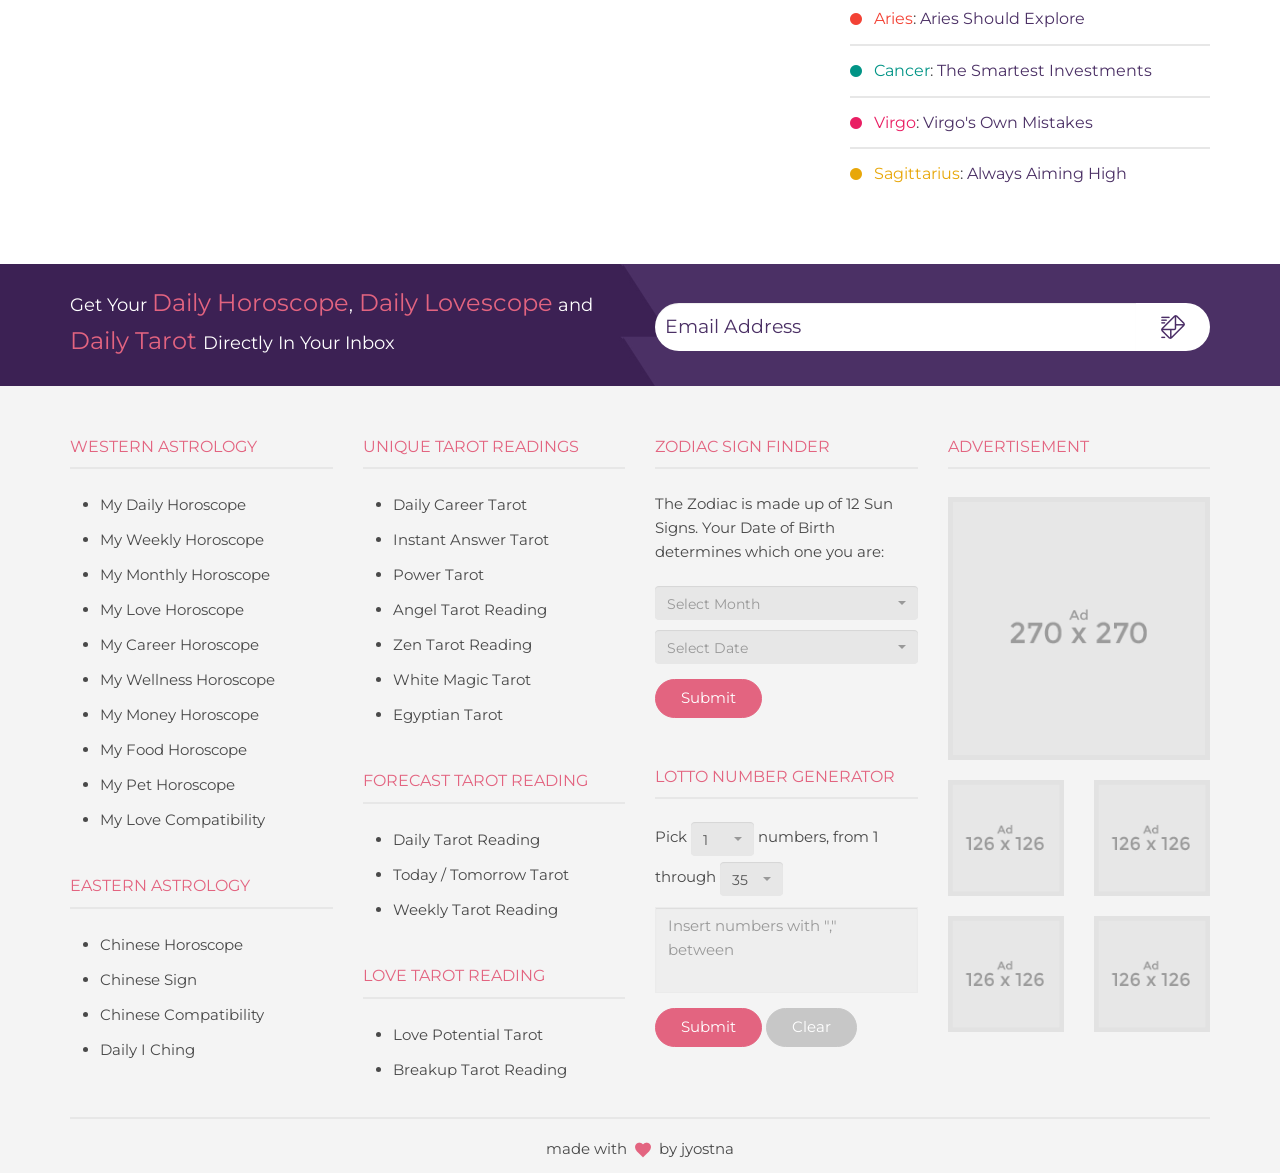
<file: love_compatibility_result.html>
<!DOCTYPE html>
<html lang="en">

<head>
    <meta charset="utf-8">
    <meta http-equiv="X-UA-Compatible" content="IE=edge">
    <meta name="viewport" content="width=device-width, initial-scale=1">
    <meta name="description" content="">
    <meta name="author" content="">
    <title>Love_Compatibility_Result | Astrology</title>
    <!--=============== Global Css Start ===============-->
    <link href="css/bootstrap.css" rel="stylesheet">
    <link href="css/font-awesome.min.css" rel="stylesheet">
    <link rel="stylesheet" href="vendors/select2/css/select2.min.css">
    <link rel="stylesheet" href="vendors/swiper/css/swiper.min.css">
    <link rel="stylesheet" type="text/css" href="vendors/wow/css/animate.css">
    <link rel="stylesheet" href="vendors/bootstrap_select2/css/select2-bootstrap.min.css">
    <link rel="stylesheet" href="css/sweetalert2.css">
    <!--=============== Global Css End ===============-->
    <!--=============== Custom Css Start ===============-->
    <link rel="stylesheet" href="css/custom.css">
    <!--=============== Custom Css End ===============-->
</head>
<body>
<!--=============== Preloader Section Start ===============-->
<div class="preloader" style="position: fixed;
  width: 100%;
  height: 100%;
  top: 0;
  left: 0;
  z-index: 100000;
  backface-visibility: hidden;
  background: #ffffff;">
    <div class="preloader-image" style="position: absolute;
  left: 50%;
  top: 50%;
  margin: -150px 0 0 -300px;">
        <img src="images/preloader.gif" alt="loader-missing">
    </div>
</div>
<!--=============== Preloader Section End ===============-->
<!--=============== Header Section Start ===============-->
<section class="backgroundclr">
    <div class="container">
        <div class="row">
            <div class="col-md-12 col-xs-12 tpbanner_align">
                <a href="#" class="header_border1 hidden-xs font12">Advertise With Us</a>
                <div class="header_border hidden-xs font12">Language:
                    <ul>
                        <li class="dropdown lang_dropdown">
                            <a href="#" data-toggle="dropdown" class="dropdown-toggle">EN <span class="caret"></span></a>
                            <ul class="dropdown-menu">
                                <li><a href="#">Hindi</a></li>
                                <li><a href="#">English</a></li>
                            </ul>
                        </li>
                    </ul>
                </div>
                <div class="clearfix visible-xs-block"></div>
                <span class="header_border header_text hidden-xs font12">Follow Us</span>
                <span class="head_icons"><a href="#"><i class="fa fa-facebook-square header_icons fa-lg"></i></a>
                      <a href="#"><i class="fa fa-twitter-square header_icons fa-lg"></i></a>
                      <a href="#"><i class="fa fa-google-plus-square header_icons fa-lg" aria-hidden="true"></i></a>
                </span>
            </div>
        </div>
    </div>
</section>
<div class="container">
    <div class="row text-right">
        <div class="col-md-5 col-sm-2"></div>
        <div class="col-md-7 col-sm-10 col-xs-12">
            <div class="clearfix visible-sm-block"></div>
            <div class="row">
                <div class="col-sm-2 col-xs-2 head_signs">
                    <a href="#">
                        <div class="bg-info header_bg center-block">
                            <img src="images/dislike.png" alt="Image missing">
                        </div>
                        <div class="text-center info1 font13 hidden-xs">Secret Crush</div>
                    </a>
                </div>
                <div class="col-sm-2 col-xs-2 text-center head_signs">
                    <a href="#">
                        <div class="bg-info header_bg center-block">
                            <img src="images/head.png" alt="Image missing">
                        </div>
                        <div class="text-center info1 font13 hidden-xs">Psychics</div>
                    </a>
                </div>
                <div class="col-sm-2 col-xs-2 text-center head_signs">
                    <a href="#">
                        <div class="bg-info header_bg center-block">
                            <img src="images/heart.png" alt="Image missing">
                        </div>
                        <div class="text-center info1 font13 hidden-xs">Love Tarot</div>
                    </a>
                </div>

                <div class="col-sm-2 col-xs-2 text-center head_signs">
                    <a href="#">
                        <div class="bg-info header_bg center-block">
                            <img src="images/man-with-tie.png" alt="Image missing">
                        </div>
                        <div class="text-center info1 font13 hidden-xs">Career Match</div>
                    </a>
                </div>
                <div class="col-sm-2 col-xs-2 text-center head_signs">
                    <a href="#">
                        <div class="bg-info header_bg center-block">
                            <img src="images/yin-and-yang.png" alt="Image missing">
                        </div>
                        <div class="text-center info1 font13 hidden-xs">Ying Yang</div>
                    </a>
                </div>
                <div class="col-sm-2 col-xs-2 text-center head_signs">
                    <a href="#">
                        <div class="bg-info header_bg center-block">
                            <img src="images/calendar.png" alt="Image missing">
                        </div>
                        <div class="text-center info1 font13 hidden-xs">Daily Tarot</div>
                    </a>
                </div>
            </div>
        </div>
    </div>
</div>
<header>
    <nav class="navbar">
        <div class="container">
            <div class="row">
                <div class="navbar-header col-md-4 col-sm-5 col-xs-12 nav_head">
                    <button type="button" class="navbar-toggle m-t-20 font18" data-toggle="collapse"
                            data-target="#myNavbar">
                        <span>
                            <i class="fa fa-bars" aria-hidden="true"></i>
                        </span>
                    </button>
                    <a href="index.html">
                        <img src="images/leo-sign1.png" alt="logo missing" class="brand_name"> <span
                            class="text-info font42">Astrology</span>
                    </a>
                    <p class="brand_name text-primary font12 head_info">KNOW YOUR SIGN</p>

                </div>
                <div class="navbar-collapse collapse col-md-8 col-sm-7 col-xs-12 nav navbar-right nav_menubar"
                     id="myNavbar">
                    <ul class="nav navbar-nav header_nav">
                        <li class="header_li active">
                            <a href="index.html" class="text-info">
                                <i class="fa fa-home" aria-hidden="true"></i>
                            </a>
                        </li>
                        <li class="header_li">
                            <a href="signs.html" class="text-info">Astrology Signs</a>
                        </li>
                        <li class="header_li">
                            <a href="gemstones.html" class="text-info">Gemstones</a>
                        </li>

                        <li class="header_li">
                            <a href="love_compatibility.html" class="text-info"><i class="fa fa-heart"></i>  Compatibility</a>
                        </li>
                        <li class="header_li">
                            <a href="games.html" class="text-info">Games</a>
                        </li>
                        <li class="header_li">
                            <a href="blog.html" class="text-info">Blog</a>
                        </li>
                        <li class="dropdown dropdown_modified">
                            <a data-toggle="dropdown" href="#" class="text-info dropdown-toggle">Pages <span
                                    class="caret"></span></a>
                            <ul class="dropdown-menu dropdown_mod" data-dropdown-in="fadeInUp"
                                data-dropdown-out="fadeOut">
                                <li><a href="index2.html">Home Page2</a></li>
                                <li><a href="blog_single.html">Blog Single Post</a></li>
                                <li><a href="blog_category.html">Blog Category</a></li>
                                <li><a href="signs_single_post.html">Signs Single Page</a></li>
                                <li><a href="gemstones_single.html">Gemstones Single Page</a></li>
                                <li><a href="love_compatibility_result.html">Love Compatibility Result</a></li>
                                <li><a href="elements.html">Elements</a></li>
                            </ul>
                        </li>
                        <li class="header_li">
                            <a href="contact_us.html" class="text-info">Contact Us</a>
                        </li>
                    </ul>
                </div>
            </div>
        </div>
    </nav>
</header>
<section class="index_center card_text">
    <div class="container">
        <div class="row">
            <div class="col-md-12">
                <ul class="m-t-20 bg-white breadcrumb text-center">
                    <li>
                        <a href="index.html" class="font13">Home</a>
                    </li>
                    <li>
                        <img src="images/right-arrow1.png" alt="arrow" class="blog_right_arrow">
                    </li>
                    <li>
                        <a href="love_compatibility.html" class="font13 text-info">Love Compatibility</a>
                    </li>
                    <li>
                        <img src="images/right-arrow1.png" alt="arrow" class="blog_right_arrow">
                    </li>
                    <li>
                        <span class="active text-primary font13">Result</span>
                    </li>
                </ul>
            </div>
        </div>
    </div>
</section>
<!--=============== Header Section End ===============-->
<!--=============== Body Section Start ===============-->
<div class="container">
    <div class="row">
        <div class="col-md-8">
            <div class="row">
                <div class="col-xs-12 m-t-26">
                    <h1>Love Compatibility</h1>
                    <hr>
                    <p class="elements_desc">
                        Find out if your partnership will go all the way. some sun signs naturally work well together,
                        but others need to compromise to make it work!
                    </p>
                </div>
            </div>
            <div class="row">
                <div class="col-xs-12 col-sm-4 wow fadeInLeft" data-wow-duration="1s" data-wow-delay="0.2s">
                    <div class="circle bg-taurus">
                        <img src="images/lovecompatibility-icons/taurusl.png" alt="image-missing">
                    </div>
                    <div class="card text-center">
                        <span class="font24 text-taurus">Taurus</span><br>
                        <span class="font14">Apr 20 - May 20</span>
                    </div>
                </div>
                <div class="col-xs-12 col-sm-4 wow fadeInDown" data-wow-duration="1s" data-wow-delay="0.3s">
                    <img src="images/lovecompatibility-icons/valentines-heart.png" class="img-responsive heart_image"
                         alt="image-missing">
                </div>
                <div class="col-xs-12 col-sm-4 wow fadeInRight" data-wow-duration="1s" data-wow-delay="0.4s">
                    <div class="circle bg-gemini">
                        <img src="images/lovecompatibility-icons/geminil.png" alt="image-missing">
                    </div>
                    <div class="card text-center">
                        <span class="font24 text-gemini">Gemini</span><br>
                        <span class="font14">May 21 - Jun 20</span>
                    </div>
                </div>
            </div>
            <p class="wow fadeInDown m-t-20" data-wow-duration="1s" data-wow-delay="0.1s">
                Gemini is a sociable, gregarious extrovert who loves the bustle of the city, While Taurus is quiet,
                quaint and rural. The Bull seeks comfort and tranquillity, whereas Gemini's phone is always ringing.
                much to his or her delight.</p>
            <p class="wow fadeInDown" data-wow-duration="1s" data-wow-delay="0.2s">
                These fundamental differnces may generate misunderstanding and conflict, aggravated by Taurean
                obstinacy.
                But the Taurus is easily enchanted by Gemini's liveliness, and Gemini finds a Taurus partner provides
                the
                security and stability he or she lacks.
            </p>
            <div class="row">
                <div class="col-md-12">
                    <div class="row">
                        <div class="col-md-8">
                            <div class="row">
                                <div class="col-md-7 col-sm-6 col-xs-12 m-t-20">
                                    <a href="love_compatibility.html" class="btn btn-md btn-primary ">Try Another
                                        Match</a>
                                </div>
                                <div class="col-md-5 col-sm-6 col-xs-12 elements_desc">
                                    <span class="font16"> Share it!</span> &nbsp;
                                    <a href="#"><i class="fa fa-facebook-square header_icons fa-lg"></i></a>
                                    <a href="#"><i class="fa fa-twitter-square header_icons fa-lg"></i></a>
                                    <a href="#"><i class="fa fa-google-plus-square header_icons fa-lg"
                                                   aria-hidden="true"></i></a>
                                </div>
                            </div>
                        </div>
                        <div class="col-md-4">
                        </div>
                    </div>
                </div>
            </div>
            <div class="row">
                <div class="col-xs-12 m-t-26 hr_bottom_align">
                    <h1>You Might Also Like</h1>
                    <hr>
                </div>
            </div>
            <div class="row">
                <div class="col-xs-12 col-md-3 col-sm-6 m-t-40">
                    <img src="images/lovecompatibility-icons/lovecom2.png" class="img-responsive" alt="image-missing">
                    <a href="#">
                        <div class="card_background text-center">Are you a good <br/>kisser?</div>
                    </a>
                </div>
                <div class="col-xs-12 col-md-3 col-sm-6 m-t-40">
                    <img src="images/lovecompatibility-icons/lovecom3.png" class="img-responsive" alt="image-missing">
                    <a href="#">
                        <div class="card_background text-center">Love's <br> Triangle</div>
                    </a>
                </div>
                <div class="col-xs-12 col-md-3 col-sm-6 m-t-40">
                    <img src="images/lovecompatibility-icons/lovecom1.png" class="img-responsive" alt="image-missing">
                    <a href="#">
                        <div class="card_background text-center">Are you just <br>friends?</div>
                    </a>
                </div>
                <div class="col-xs-12 col-md-3 col-sm-6 m-t-40">
                    <img src="images/lovecompatibility-icons/lovecom4.jpg" class="img-responsive" alt="image-missing">
                    <a href="#">
                        <div class="card_background text-center">Name<br> Match</div>
                    </a>
                </div>
            </div>
            <div class="row">
                <div class="col-md-6 col-sm-12 button_margin">
                    <img src="images/signsingle_pic1.png" alt="image-missing" class="img-responsive center-block">
                </div>
                <div class="col-md-6 col-sm-12 button_margin">
                    <img src="images/signsingle_pic1.png" alt="image-missing" class="img-responsive center-block">
                </div>
            </div>
        </div>
        <div class="col-md-4 col-xs-12">
            <div class="row">
                <div class="col-xs-12 m-t-40">
                    <h5 class="text-center bg-info text-white right_sidebar_dimension font14">YOUR INSIGHTS</h5>
                </div>
            </div>
            <div class="row">
                <div class="col-xs-12 font16 games_align">
                    <p class="common_margin  wow fadeInRight" data-wow-duration="1s" data-wow-delay="0.1s">
                        <a href="#">
                            <i class="fa fa-calendar" aria-hidden="true"></i>&nbsp; 2016 Horoscope
                        </a>
                    </p>
                    <hr class="hr_margin">
                    <p class="wow fadeInRight" data-wow-duration="1s" data-wow-delay="0.2s">
                        <a href="#" class="insight-color">
                            <i class="fa fa-eye" aria-hidden="true"></i> &nbsp;Psychic Readings
                        </a>
                    </p>
                    <hr class="hr_margin">
                    <p class=" wow fadeInRight" data-wow-duration="1s" data-wow-delay="0.3s">
                        <a href="#" class="insight-color">
                            <i class="fa fa-certificate" aria-hidden="true"></i> &nbsp;Forecast
                        </a>
                    </p>
                    <hr class="hr_margin">
                    <p class="wow fadeInRight" data-wow-duration="1s" data-wow-delay="0.4s">
                        <a href="#" class="insight-color">
                            <i class="fa fa-heart" aria-hidden="true"></i> &nbsp;Love & sex
                        </a>
                    </p>
                    <hr class="hr_margin">
                    <p class="wow fadeInRight" data-wow-duration="1s" data-wow-delay="0.5s">
                        <a href="#" class="insight-color">
                            <i class="fa fa-briefcase" aria-hidden="true"></i> &nbsp;Job & Career
                        </a>
                    </p>
                    <hr class="hr_margin">
                    <p class="wow fadeInRight" data-wow-duration="1s" data-wow-delay="0.1s">
                        <a href="#" class="insight-color">
                            <i class="fa fa-money" aria-hidden="true"></i> &nbsp;Money Horoscope
                        </a>
                    </p>
                    <hr class="hr_margin">
                    <p class="wow fadeInRight" data-wow-duration="1s" data-wow-delay="0.2s">
                        <a href="#" class="insight-color">
                            <i class="fa fa-leaf" aria-hidden="true"></i> &nbsp;Wellness Horoscope
                        </a>
                    </p>
                    <hr class="hr_margin">
                    <p class="wow fadeInRight" data-wow-duration="1s" data-wow-delay="0.3s">
                        <a href="#" class="insight-color">
                            <i class="fa fa-male" aria-hidden="true"></i> &nbsp;Teen Horoscope
                        </a>
                    </p>
                    <hr class="hr_margin">
                    <p class="wow fadeInRight" data-wow-duration="1s" data-wow-delay="0.4s">
                        <a href="#" class="insight-color">
                            <i class="fa fa-cutlery" aria-hidden="true"></i> &nbsp;Food Horoscope
                        </a>
                    </p>
                    <hr class="hr_margin">
                </div>
            </div>
            <div class="p-t-10">
                <h1 class="aries_color">Popular Quizes</h1>
            </div>
            <div class="arrows_align">
                <a href="#">
                    <i class="fa fa-long-arrow-left previous-arrow text-info" aria-hidden="true"></i>
                </a> &nbsp;&nbsp;
                <a href="#">
                    <i class="fa fa-long-arrow-right next-arrow text-info" aria-hidden="true"></i>
                </a>
            </div>
            <hr class="hr_margin">
            <div class="row common_margin">
                <div class="col-xs-12 first-set">
                    <div class="swiper-container love-swiper">
                        <div class="swiper-wrapper">
                            <div class="swiper-slide">
                                <p class="font16">
                                    <a href="#" class="text-info color-info">What Sign Should You Date?</a><br>
                                    <small class="text-cancer font13">10 Questions</small>
                                </p>
                                <hr class="hr_margin">
                                <p class="font16">
                                    <a href="#" class="text-info color-info">What intuitive power do You Have?</a><br>
                                    <small class="text-cancer font13">12 Questions</small>
                                </p>

                                <hr class="hr_margin">
                                <p class="font16">
                                    <a href="#" class="text-info color-info">What element are you?</a><br>
                                    <small class="text-cancer font13">8 Questions</small>
                                </p>
                                <hr class="hr_margin">

                                <p class="font16">
                                    <a href="#" class="text-info color-info">What's your real top priority in life?</a><br>
                                    <small class="text-cancer font13">11 Questions</small>
                                </p>
                                <hr class="hr_margin">
                                <p class="font16">
                                    <a href="#" class="text-info color-info">What's In Your Immediate Future?</a><br>
                                    <small class="text-cancer font13">15 Questions</small>
                                </p>
                            </div>
                            <div class="swiper-slide">
                                <p class="font16">
                                    <a href="#" class="text-info color-info">What Sign Should You Date?</a><br>
                                    <small class="text-cancer font13">10 Questions</small>
                                </p>
                                <hr class="hr_margin">
                                <p class="font16">
                                    <a href="#" class="text-info color-info">What intuitive power do You Have?</a><br>
                                    <small class="text-cancer font13">12 Questions</small>
                                </p>

                                <hr class="hr_margin">
                                <p class="font16">
                                    <a href="#" class="text-info color-info">What element are you?</a><br>
                                    <small class="text-cancer font13">8 Questions</small>
                                </p>
                                <hr class="hr_margin">

                                <p class="font16">
                                    <a href="#" class="text-info color-info">What's your real top priority in life?</a><br>
                                    <small class="text-cancer font13">11 Questions</small>
                                </p>
                                <hr class="hr_margin">
                                <p class="font16">
                                    <a href="#" class="text-info color-info">What's In Your Immediate Future?</a><br>
                                    <small class="text-cancer font13">15 Questions</small>
                                </p>
                            </div>
                        </div>
                    </div>
                </div>
            </div>
            <div class="row">
                <div class="col-xs-12 p-t-10">
                    <h1 class="aries_color">
                        Top Stories
                    </h1>
                    <hr class="hr_margin">
                </div>
            </div>
            <div class="row common_margin">
                <div class="col-xs-12 font16">
                    <p class="wow fadeInDown" data-wow-duration="1s" data-wow-delay="0.1s">
                        <i class="fa fa-circle text-libra font14" aria-hidden="true"></i> &nbsp;
                        <span class="text-libra">Libra</span>:
                        <span class="text-info">Signs a Libra hates you</span>
                    </p>
                    <hr class="hr_margin">
                    <p class="wow fadeInDown" data-wow-duration="1s" data-wow-delay="0.2s">
                        <i class="fa fa-circle text-taurus font14" aria-hidden="true"></i> &nbsp;
                        <span class="text-taurus">Taurus</span>:
                        <span class="text-info">Ease Taurus's Financial Stress</span>
                    </p>
                    <hr class="hr_margin">
                    <p class="wow fadeInDown" data-wow-duration="1s" data-wow-delay="0.1s">
                        <i class="fa fa-circle text-gemini font14" aria-hidden="true"></i> &nbsp;
                        <span class="text-gemini">Gemini</span>:
                        <span class="text-info">Summer Love for Gemini</span>
                    </p>
                    <hr class="hr_margin">
                    <p class="wow fadeInDown" data-wow-duration="1s" data-wow-delay="0.2s">
                        <i class="fa fa-circle text-aries font14" aria-hidden="true"></i> &nbsp;
                        <span class="text-aries">Aries</span>:
                        <span class="text-info">Aries Should Explore</span>
                    </p>
                    <hr class="hr_margin">
                    <p class="wow fadeInDown" data-wow-duration="1s" data-wow-delay="0.1s">
                        <i class="fa fa-circle text-cancer font14" aria-hidden="true"></i> &nbsp;
                        <span class="text-cancer">Cancer</span>:
                        <span class="text-info">The Smartest Investments</span>
                    </p>
                    <hr class="hr_margin">
                    <p class="wow fadeInDown" data-wow-duration="1s" data-wow-delay="0.2s">
                        <i class="fa fa-circle text-virgo font14" aria-hidden="true"></i> &nbsp;
                        <span class="text-virgo">Virgo</span>:
                        <span class="text-info">Virgo's Own Mistakes</span>
                    </p>
                    <hr class="hr_margin">
                    <p class="wow fadeInDown" data-wow-duration="1s" data-wow-delay="0.3s">
                        <i class="fa fa-circle text-sagittarius font14" aria-hidden="true"></i> &nbsp;
                        <span class="text-sagittarius">Sagittarius</span>:
                        <span class="text-info">Always Aiming High</span>
                    </p>
                </div>
            </div>
        </div>
    </div>
</div>
<!--=============== Body Section End ===============-->
<!--=============== Footer Section Start ===============-->
<section class="footer_texture m-t-65">
    <div class="container">
        <div class="row">
            <div class="col-md-6 col-xs-12 footer_section_align">
                <span class="text-white font18">Get Your </span><span class="text-primary font24"> Daily Horoscope<span
                    class="text-white font18">,</span> Daily Lovescope</span><span
                    class="text-white font18"> and</span><span class="text-primary font24"> Daily Tarot </span> <span
                    class="text-white font18">Directly In Your Inbox</span>
            </div>
            <div class="col-md-6 col-xs-12 footer_section_align">

                <form method="post" action="subscribe.php" id="subscribe">
                    <div class="form-group">

                        <div class="input-group label_align">

                            <input type="email" class="form-control input-lg input_email sub_input" placeholder="Email Address" name="email" id="email">

                            <span class="input-group-addon subscribe_align">
        <button type="submit" class="subscribe btn btn-sm ">
                        <span>
                            <img src="images/mail-sent.png" alt="mailicon">
                        </span>
                            </button>
                        </span>
                        </div>
                    </div>
                </form>
            </div>
        </div>
    </div>
</section>
<section class="footer_bg">
    <div class="container footer_align">
        <div class="row">
            <div class="col-md-3 col-sm-6 col-xs-12 m-t-40">
                <h5>WESTERN ASTROLOGY</h5>
                <hr>
                <ul>
                    <li><a href="#">My Daily Horoscope </a></li>
                    <li><a href="#">My Weekly Horoscope</a></li>
                    <li><a href="#">My Monthly Horoscope</a></li>
                    <li><a href="#">My Love Horoscope</a></li>
                    <li><a href="#">My Career Horoscope</a></li>
                    <li><a href="#">My Wellness Horoscope</a></li>
                    <li><a href="#">My Money Horoscope</a></li>
                    <li><a href="#">My Food Horoscope</a></li>
                    <li><a href="#">My Pet Horoscope</a></li>
                    <li><a href="love_compatibility_result.html">My Love Compatibility</a></li>
                </ul>
                <h5 class="m-t-40">EASTERN ASTROLOGY</h5>
                <hr>
                <ul>
                    <li><a href="#"> Chinese Horoscope</a></li>
                    <li><a href="#">Chinese Sign</a></li>
                    <li><a href="#">Chinese Compatibility</a></li>
                    <li><a href="#">Daily I Ching</a></li>
                </ul>
            </div>
            <div class="col-md-3 col-sm-6 col-xs-12 m-t-40">
                <h5>UNIQUE TAROT READINGS</h5>
                <hr>
                <ul>
                    <li><a href="games.html">Daily Career Tarot</a></li>
                    <li><a href="games.html">Instant Answer Tarot</a></li>
                    <li><a href="games.html">Power Tarot</a></li>
                    <li><a href="games.html">Angel Tarot Reading</a></li>
                    <li><a href="games.html">Zen Tarot Reading</a></li>
                    <li><a href="games.html">White Magic Tarot</a></li>
                    <li><a href="games.html">Egyptian Tarot</a></li>
                </ul>
                <h5 class="m-t-40">FORECAST TAROT READING</h5>
                <hr>
                <ul>
                    <li><a href="signs_single_post.html">Daily Tarot Reading</a></li>
                    <li><a href="signs_single_post.html">Today / Tomorrow Tarot</a></li>
                    <li><a href="signs_single_post.html">Weekly Tarot Reading</a></li>
                </ul>
                <h5 class="m-t-40">LOVE TAROT READING</h5>
                <hr>
                <ul>
                    <li><a href="love_compatibility.html">Love Potential Tarot</a></li>
                    <li><a href="love_compatibility.html">Breakup Tarot Reading</a></li>
                </ul>
            </div>
            <div class="clearfix visible-sm-block"></div>
            <div class="col-md-3 col-sm-6 col-xs-12 m-t-40">
                <h5>ZODIAC SIGN FINDER</h5>
                <hr>
                <p class="p-t-5">The Zodiac is made up of 12 Sun Signs. Your Date of Birth determines which one you are:</p>
                <div class="col-md-12 footer_select_section">
                    <select class="single form-control footer_select month">
                        <option value="">Choose</option>
                        <option value="1">Jan</option>
                        <option value="2">Feb</option>
                        <option value="3">Mar</option>
                        <option value="4">April</option>
                        <option value="5">May</option>
                        <option value="6">Jun</option>
                        <option value="7">July</option>
                        <option value="8">Aug</option>
                        <option value="9">Sep</option>
                        <option value="10">Oct</option>
                        <option value="11">Nov</option>
                        <option value="12">Dec</option>
                    </select>
                    <div class="footer_select_section">
                        <select class="single form-control footer_select2 day">
                            <option value="">Choose</option>
                            <option>1</option>
                            <option>2</option>
                            <option>3</option>
                            <option>4</option>
                            <option>5</option>
                            <option>6</option>
                            <option>7</option>
                            <option>8</option>
                            <option>9</option>
                            <option>10</option>
                            <option>11</option>
                            <option>12</option>
                            <option>13</option>
                            <option>14</option>
                            <option>15</option>
                            <option>16</option>
                            <option>17</option>
                            <option>18</option>
                            <option>19</option>
                            <option>20</option>
                            <option>21</option>
                            <option>22</option>
                            <option>23</option>
                            <option>24</option>
                            <option>25</option>
                            <option>26</option>
                            <option>27</option>
                            <option>28</option>
                            <option>29</option>
                            <option>30</option>
                            <option>31</option>
                        </select>
                        <button class="btn btn-sm btn-primary clear_btn zodiacname">Submit</button>
                    </div>
                </div>

                <div class="row elements_inline">
                    <div class="col-md-12 select2_number">
                        <h5 class="m-t-40">LOTTO NUMBER GENERATOR</h5>
                        <hr>
                        <span>Pick </span>
                        <span class="footer_select2_section footer_select_section">
                            <select class="footer_select3 foot_text_area var1">
                                <option>1</option>
                                <option>2</option>
                                <option>3</option>
                                <option>4</option>
                                <option>5</option>
                                <option>6</option>
                                <option>7</option>
                                <option>8</option>
                                <option>9</option>
                                <option>10</option>
                            </select>
                        </span>
                        <span> numbers, from 1</span>
                        <span>through </span>
                        <span class="footer_select_section footer_select2_section ">
                            <select class="footer_select3 var2">
                                <option>35</option>
                                <option>36</option>
                                <option>37</option>
                                <option>38</option>
                                <option>39</option>
                                <option>40</option>
                                <option>41</option>
                                <option>42</option>
                                <option>43</option>
                                <option>44</option>
                                <option>45</option>
                                <option>46</option>
                                <option>47</option>
                                <option>48</option>
                                <option>49</option>
                                <option>50</option>
                                <option>51</option>
                                <option>52</option>
                                <option>53</option>
                                <option>54</option>
                           </select>
                        </span>
                        <p hidden class="pararesult"></p>
                    </div>
                </div>
                <div class="row">
                    <div class="col-xs-12">
                        <textarea disabled class="foot_text_area form-control result" rows="3"
                                  placeholder='Insert numbers with "," between'></textarea>
                        <button class="btn btn-primary clear_btn btn-sm go">Submit</button>
                        <button class="btn btn-sm btn-default clear_btn clear">Clear</button>
                    </div>
                </div>
            </div>
            <div class="col-md-3 col-sm-6 col-xs-12 m-t-40">
                <h5>ADVERTISEMENT</h5>
                <hr>
                <div class="row">
                    <div class="col-sm-12 m-t-10">
                        <img src="images/270.png" alt="ad" class="img-responsive center-block"/>
                    </div>
                </div>
                <div class="row m-t-20">
                    <div class="col-xs-6">
                        <img src="images/126.png" alt="ad" class="img-responsive center-block"/>
                    </div>
                    <div class="col-xs-6">
                        <img src="images/126.png" alt="ad" class="img-responsive center-block"/>
                    </div>
                </div>
                <div class="row m-t-20">
                    <div class="col-xs-6">
                        <img src="images/126.png" alt="ad" class="img-responsive center-block"/>
                    </div>
                    <div class="col-xs-6">
                        <img src="images/126.png" alt="ad" class="img-responsive center-block"/>
                    </div>
                </div>
            </div>
        </div>
        <div class="elements_desc">
            <hr>
        </div>
        <div class="row text-center">
            <p>made with &nbsp;<img src="images/heartf.png" alt="heart loading"/>&nbsp; by
                <a href="https://themeforest.net/user/jyostna"
                   class="footer_color_variant">jyostna</a></p>
        </div>
        <a href="#" class="back-to-top">
            <i class="fa fa-arrow-circle-up" aria-hidden="true"></i>
        </a>
    </div>
</section>
<!--=============== Footer Section End ===============-->
<script src="js/jquery.min.js"></script>
<script src="js/bootstrap.min.js"></script>
<script src="vendors/swiper/js/swiper.min.js"></script>
<script type="text/javascript" src="vendors/select2/js/select2.min.js"></script>
<script src="vendors/wow/js/wow.min.js"></script>
<script src="vendors/sweetalert2/js/sweetalert2.min.js"></script>
<!--=============== Custom Js Start ===============-->
<script src="js/custom.js"></script>
<!--=============== Custom Js End ===============-->
</body>
</html>
</file>
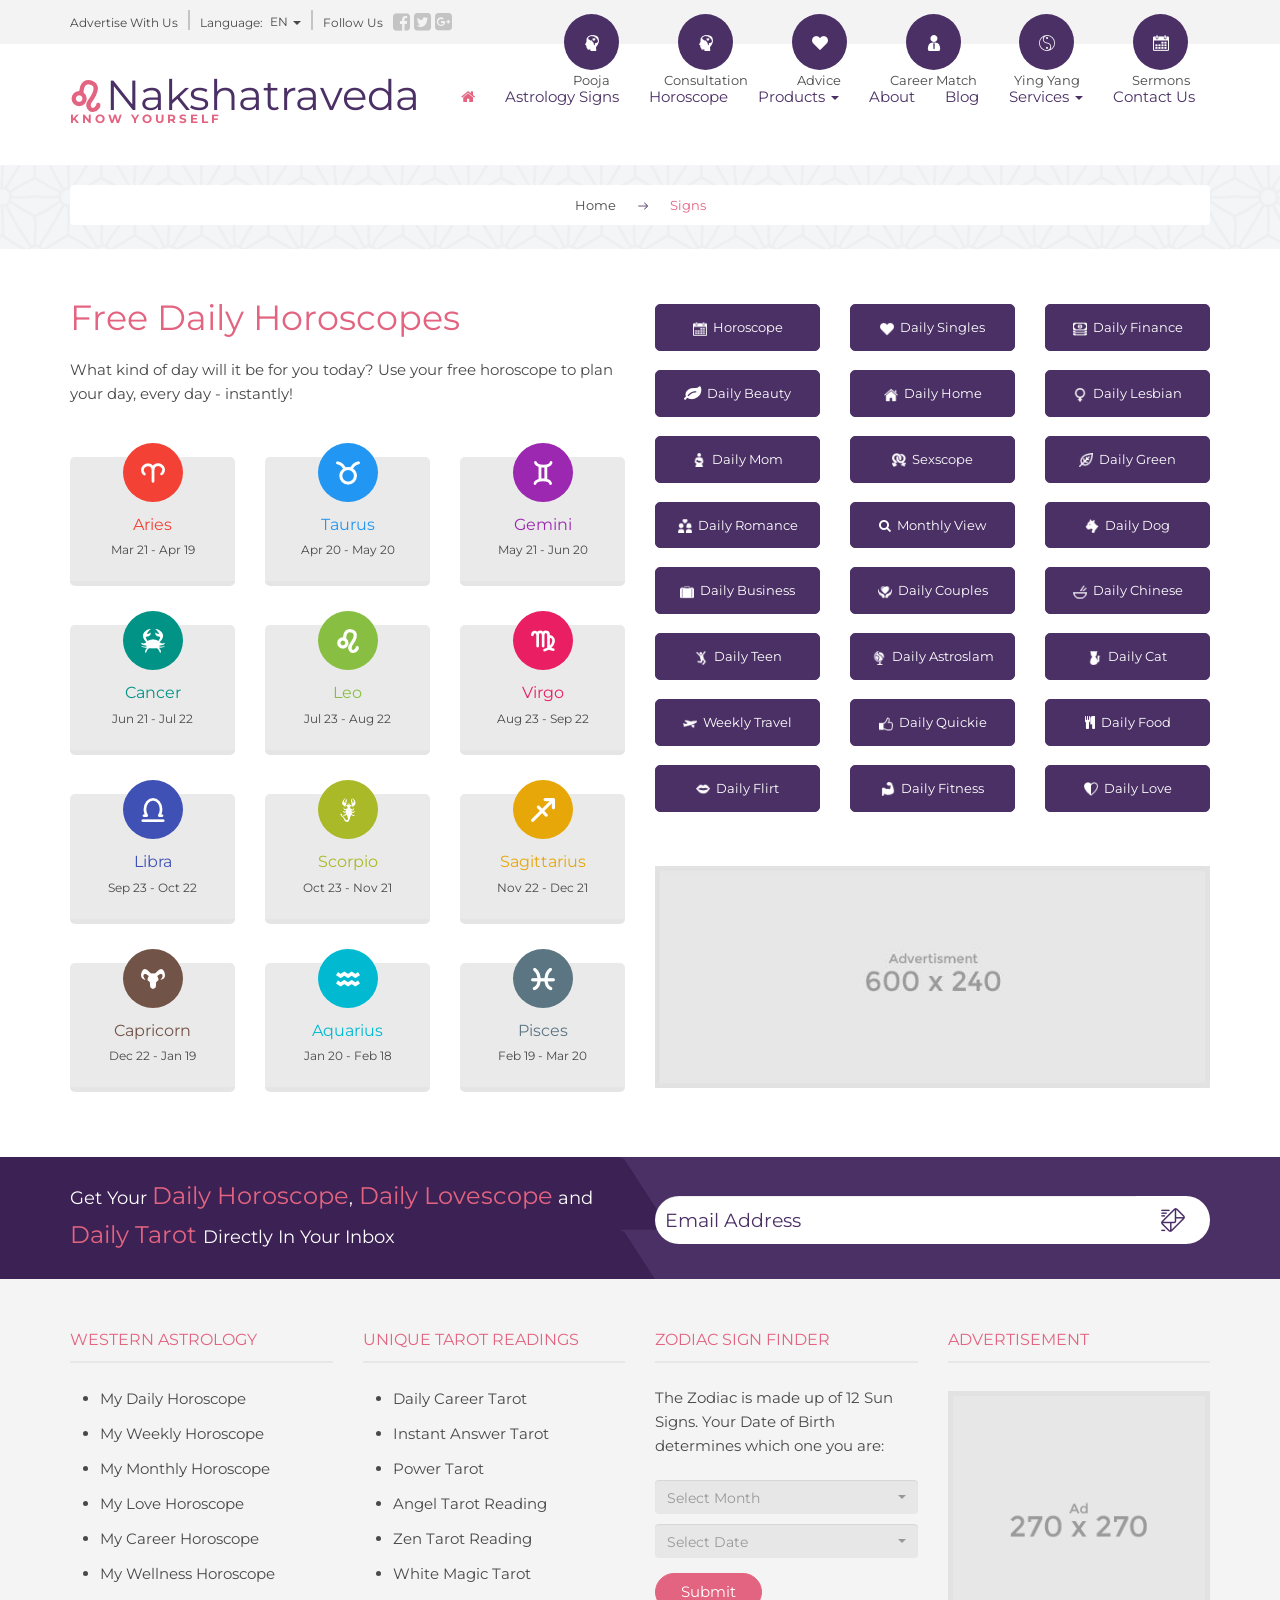
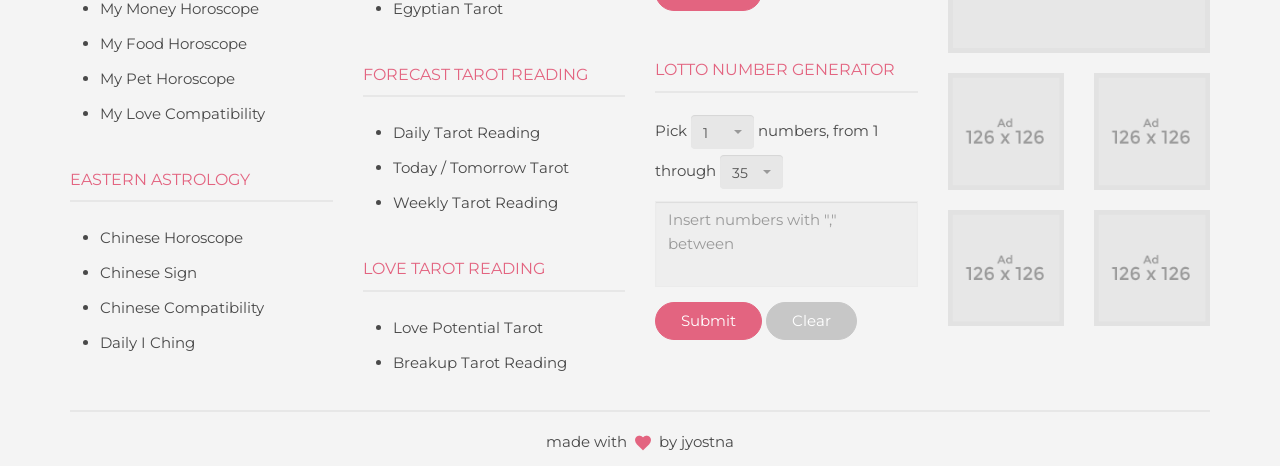
<file: signs.html>
<!DOCTYPE html>
<html lang="en">
<head>
    <meta charset="utf-8">
    <meta http-equiv="X-UA-Compatible" content="IE=edge">
    <meta name="viewport" content="width=device-width, initial-scale=1">
    <!-- The above 3 meta tags *must* come first in the head; any other head content must come *after* these tags -->
    <meta name="description" content="">
    <meta name="author" content="">
    <title>Signs | Astrology</title>
    <!--=============== Global Css Start ===============-->
    <link href="css/bootstrap.css" rel="stylesheet">
    <link rel="stylesheet" href="vendors/select2/css/select2.min.css">
    <link href="css/font-awesome.min.css" rel="stylesheet">
    <link rel="stylesheet" type="text/css" href="vendors/wow/css/animate.css">
    <link rel="stylesheet" href="vendors/swiper/css/swiper.min.css">
    <link rel="stylesheet" href="vendors/bootstrap_select2/css/select2-bootstrap.min.css">
    <link rel="stylesheet" href="css/sweetalert2.css">
    <!--=============== Global Css End ===============-->
    <!--=============== Custom Css Start ===============-->
    <link rel="stylesheet" href="css/custom.css">
    <!--=============== Custom Css End ===============-->
</head>
<body>
<!--=============== Preloader Section Start ===============-->
<div class="preloader" style="position: fixed;
  width: 100%;
  height: 100%;
  top: 0;
  left: 0;
  z-index: 100000;
  backface-visibility: hidden;
  background: #ffffff;">
    <div class="preloader-image" style="position: absolute;
  left: 50%;
  top: 50%;
  margin: -150px 0 0 -300px;">
        <img src="images/preloader.gif" alt="loader-missing">
    </div>
</div>
<!--=============== Preloader Section End ===============-->
<!--=============== Header Section Start ===============-->
<section class="backgroundclr">
    <div class="container">
        <div class="row">
            <div class="col-md-12 col-xs-12 tpbanner_align">
                <a href="#" class="header_border1 hidden-xs font12">Advertise With Us</a>
                <div class="header_border hidden-xs font12">Language:
                    <ul>
                        <li class="dropdown lang_dropdown">
                            <a href="#" data-toggle="dropdown" class="dropdown-toggle">EN <span class="caret"></span></a>
                            <ul class="dropdown-menu">
                                <li><a href="#">Hindi</a></li>
                                <li><a href="#">English</a></li>
                            </ul>
                        </li>
                    </ul>
                </div>
                <div class="clearfix visible-xs-block"></div>
                <span class="header_border header_text hidden-xs font12">Follow Us</span>
                <span class="head_icons"><a href="#"><i class="fa fa-facebook-square header_icons fa-lg"></i></a>
                      <a href="#"><i class="fa fa-twitter-square header_icons fa-lg"></i></a>
                      <a href="#"><i class="fa fa-google-plus-square header_icons fa-lg" aria-hidden="true"></i></a>
                </span>
            </div>
        </div>
    </div>
</section>
<div class="container">
    <div class="row text-right">
        <div class="col-md-5 col-sm-2"></div>
        <div class="col-md-7 col-sm-10 col-xs-12">
            <div class="clearfix visible-sm-block"></div>
            <div class="row">
                <div class="col-sm-2 col-xs-2 head_signs">
                    <a href="#">
                        <div class="bg-info header_bg center-block">
                            <img src="images/head.png" alt="Image missing">
                        </div>
                        <div class="text-center info1 font13 hidden-xs">Pooja</div>
                    </a>
                </div>
                <div class="col-sm-2 col-xs-2 text-center head_signs">
                    <a href="#">
                        <div class="bg-info header_bg center-block">
                            <img src="images/head.png" alt="Image missing">
                        </div>
                        <div class="text-center info1 font13 hidden-xs">Consultation</div>
                    </a>
                </div>
                <div class="col-sm-2 col-xs-2 text-center head_signs">
                    <a href="#">
                        <div class="bg-info header_bg center-block">
                            <img src="images/heart.png" alt="Image missing">
                        </div>
                        <div class="text-center info1 font13 hidden-xs">Advice</div>
                    </a>
                </div>

                <div class="col-sm-2 col-xs-2 text-center head_signs">
                    <a href="#">
                        <div class="bg-info header_bg center-block">
                            <img src="images/man-with-tie.png" alt="Image missing">
                        </div>
                        <div class="text-center info1 font13 hidden-xs">Career Match</div>
                    </a>
                </div>
                <div class="col-sm-2 col-xs-2 text-center head_signs">
                    <a href="#">
                        <div class="bg-info header_bg center-block">
                            <img src="images/yin-and-yang.png" alt="Image missing">
                        </div>
                        <div class="text-center info1 font13 hidden-xs">Ying Yang</div>
                    </a>
                </div>
                <div class="col-sm-2 col-xs-2 text-center head_signs">
                    <a href="#">
                        <div class="bg-info header_bg center-block">
                            <img src="images/calendar.png" alt="Image missing">
                        </div>
                        <div class="text-center info1 font13 hidden-xs">Sermons</div>
                    </a>
                </div>
            </div>
        </div>
    </div>
</div>
<header>
    <nav class="navbar">
        <div class="container">
            <div class="row">
                <div class="navbar-header col-md-4 col-sm-5 col-xs-12 nav_head">
                    <button type="button" class="navbar-toggle m-t-20 font18" data-toggle="collapse"
                            data-target="#myNavbar">
                        <span>
                            <i class="fa fa-bars" aria-hidden="true"></i>
                        </span>
                    </button>
                    <a href="index.html">
                        <img src="images/leo-sign1.png" alt="logo missing" class="brand_name"> <span
                            class="text-info font42">Nakshatraveda</span>
                    </a>
                    <p class="brand_name text-primary font12 head_info">KNOW YOURSELF</p>

                </div>
                <div class="navbar-collapse collapse col-md-8 col-sm-7 col-xs-12 nav navbar-right nav_menubar"
                     id="myNavbar">
                    <ul class="nav navbar-nav header_nav">
                        <li class="header_li active">
                            <a href="index.html" class="text-info">
                                <i class="fa fa-home" aria-hidden="true"></i>
                            </a>
                        </li>
                        <li class="header_li">
                            <a href="signs.html" class="text-info">Astrology Signs</a>
                        </li>
                        <li class="header_li">
                            <a href="blog_single.html" class="text-info">Horoscope</a>
                        </li>

 <li class="dropdown dropdown_modified">
                            <a data-toggle="dropdown" href="#" class="text-info dropdown-toggle">Products <span
                                    class="caret"></span></a>
                            <ul class="dropdown-menu dropdown_mod" data-dropdown-in="fadeInUp"
                                data-dropdown-out="fadeOut">
                                <li><a href="gemstones.html">Gem Stones</a></li>
                                <li><a href="gemstones.html">Item1</a></li>
                                <li><a href="gemstones.html">Item2</a></li>
                                <li><a href="gemstones.html">Item3</a></li>
                                <li><a href="gemstones.html">Item4</a></li>
            
                                <li><a href="elements.html">Elements</a></li>
                            </ul>
                        </li>
                        <li class="header_li">
                            <a href="games.html" class="text-info">About</a>
                        </li>
                        <li class="header_li">
                            <a href="blog.html" class="text-info">Blog</a>
                        </li>
                        <li class="dropdown dropdown_modified">
                            <a data-toggle="dropdown" href="#" class="text-info dropdown-toggle">Services <span
                                    class="caret"></span></a>
                            <ul class="dropdown-menu dropdown_mod" data-dropdown-in="fadeInUp"
                                data-dropdown-out="fadeOut">
                                <li><a href="index2.html">Gruhapravesha</a></li>
                                <li><a href="blog_single.html">Recial</a></li>
                                <li><a href="blog_category.html">Counselling</a></li>
                                <li><a href="signs_single_post.html">Chart Matching</a></li>
                            </ul>
                        </li>
                        <li class="header_li">
                            <a href="contact_us.html" class="text-info">Contact Us</a>
                        </li>
                    </ul>
                </div>
            </div>
        </div>
    </nav>
</header>
<section class="index_center card_text wow fadeIn" data-wow-duration="1s" data-wow-delay="0.3s">
    <div class="container">
        <div class="row">
            <div class="col-md-12">
                <ul class="m-t-20 bg-white breadcrumb text-center">
                    <li>
                        <a href="index.html" class="font13">Home</a>
                    </li>
                    <li>
                        <img src="images/right-arrow1.png" alt="arrow" class="blog_right_arrow">
                    </li>
                    <li>
                        <span class="active text-primary font13">Signs</span>
                    </li>
                </ul>
            </div>
        </div>
    </div>
</section>
<!--=============== Header Section End ===============-->
<!--=============== Body Section Start ===============-->
<div class="container">
    <div class="row">
        <div class="col-md-6 m-t-26">
            <h1 class="text-primary font35 wow fadeInDown" data-wow-duration="1s" data-wow-delay="0.1s">Free Daily Horoscopes</h1>
            <p class="m-t-20 wow fadeInDown" data-wow-duration="1s" data-wow-delay="0.2s">What kind of day will it be for you today? Use your free horoscope to plan your day, every day -
                instantly!</p>
            <div class="row">
                <div class="col-xs-6 col-sm-4 brand_name wow fadeInDown" data-wow-duration="1s" data-wow-delay="0.1s">
                    <div class="sign_circle bg-aries">
                        <img src="images/aries-sign.png" alt="image-missing" class="rotate">
                    </div>
                    <div class="main">
                    <a href="signs_single_post.html">
                        <div class="sign_card text-center signs_bg">
                            <span class="text-aries signs_clr font16">Aries</span><br>
                            <span class="signtext_clr font12">Mar 21 - Apr 19</span>
                        </div>
                    </a>
                    </div>
                </div>
                <div class="col-xs-6 col-sm-4 brand_name wow fadeInDown" data-wow-duration="1s" data-wow-delay="0.1s">
                    <div class="sign_circle bg-taurus">
                        <img src="images/taurus.png" alt="image-missing" class="rotate">
                    </div>
                    <div class="main">
                        <a href="signs_single_post.html">
                        <div class="sign_card text-center signs_bg">
                            <span class="text-taurus signs_clr font16">Taurus</span><br>
                            <span class="signtext_clr font12">Apr 20 - May 20</span>
                        </div>
                        </a>
                    </div>
                </div>
                <div class="clearfix visible-xs-block"></div>
                <div class="col-xs-6 col-sm-4 brand_name wow fadeInDown" data-wow-duration="1s" data-wow-delay="0.1s">
                    <div class="sign_circle bg-gemini">
                        <img src="images/gemini.png" alt="image-missing" class="rotate">
                    </div>
                    <div class="main">
                        <a href="signs_single_post.html">
                        <div class="sign_card text-center signs_bg">
                            <span class="text-gemini signs_clr font16">Gemini</span><br>
                            <span class="signtext_clr font12">May 21 - Jun 20</span>
                        </div>
                        </a>
                    </div>
                </div>
                <div class="col-xs-6 col-sm-4 brand_name wow fadeInDown" data-wow-duration="1s" data-wow-delay="0.2s">
                    <div class="sign_circle bg-cancer">
                        <img src="images/cancer.png" alt="image-missing" class="rotate">
                    </div>
                    <div class="main">
                        <a href="signs_single_post.html">
                        <div class="sign_card text-center signs_bg">
                            <span class="text-cancer signs_clr font16">Cancer</span><br>
                            <span class="signtext_clr font12">Jun 21 - Jul 22</span>
                        </div>
                        </a>
                    </div>
                </div>
                <div class="clearfix visible-xs-block"></div>
                <div class="col-xs-6 col-sm-4 brand_name wow fadeInDown" data-wow-duration="1s" data-wow-delay="0.2s">
                    <div class="sign_circle bg-leo">
                        <img src="images/leo.png" alt="image-missing" class="rotate">
                    </div>
                    <div class="main">
                        <a href="signs_single_post.html">
                        <div class="sign_card text-center signs_bg">
                            <span class="text-leo signs_clr font16">Leo</span><br>
                            <span class="signtext_clr font12">Jul 23 - Aug 22</span>
                        </div>
                        </a>
                    </div>
                </div>
                <div class="col-xs-6 col-sm-4 brand_name wow fadeInDown" data-wow-duration="1s" data-wow-delay="0.2s">
                    <div class="sign_circle bg-virgo">
                        <img src="images/virgo.png" alt="image-missing" class="rotate">
                    </div>
                    <div class="main">
                        <a href="signs_single_post.html">
                        <div class="sign_card text-center signs_bg">
                            <span class="text-virgo signs_clr font16">Virgo</span><br>
                            <span class="signtext_clr font12">Aug 23 - Sep 22</span>
                        </div>
                        </a>
                    </div>
                </div>
                <div class="clearfix visible-xs-block"></div>
                <div class="col-xs-6 col-sm-4 brand_name wow fadeInDown" data-wow-duration="1s" data-wow-delay="0.3s">
                    <div class="sign_circle bg-libra">
                        <img src="images/libra.png" alt="image-missing" class="rotate">
                    </div>
                    <div class="main">
                        <a href="signs_single_post.html">
                        <div class="sign_card text-center signs_bg">
                            <span class="text-libra signs_clr font16">Libra</span><br>
                            <span class="signtext_clr font12">Sep 23 - Oct 22</span>
                        </div>
                        </a>
                    </div>
                </div>
                <div class="col-xs-6 col-sm-4 brand_name wow fadeInDown" data-wow-duration="1s" data-wow-delay="0.3s">
                    <div class="sign_circle bg-scorpio">
                        <img src="images/scorpio.png" alt="image-missing" class="rotate">
                    </div>
                    <div class="main">
                        <a href="signs_single_post.html">
                        <div class="sign_card text-center signs_bg">
                            <span class="text-scorpio signs_clr font16">Scorpio</span><br>
                            <span class="signtext_clr font12">Oct 23 - Nov 21</span>
                        </div>
                        </a>
                    </div>
                </div>
                <div class="clearfix visible-xs-block"></div>
                <div class="col-xs-6 col-sm-4 brand_name wow fadeInDown" data-wow-duration="1s" data-wow-delay="0.3s">
                    <div class="sign_circle bg-sagittarius">
                        <img src="images/sagittarius.png" alt="image-missing" class="rotate">
                    </div>
                    <div class="main">
                        <a href="signs_single_post.html">
                        <div class="sign_card text-center signs_bg">
                            <span class="text-sagittarius signs_clr font16">Sagittarius</span><br>
                            <span class="signtext_clr font12">Nov 22 - Dec 21</span>
                        </div>
                        </a>
                    </div>
                </div>
                <div class="col-xs-6 col-sm-4 brand_name wow fadeInDown" data-wow-duration="1s" data-wow-delay="0.4s">
                    <div class="sign_circle bg-capricorn">
                        <img src="images/capricorn.png" alt="image-missing" class="rotate">
                    </div>
                    <div class="main">
                        <a href="signs_single_post.html">
                        <div class="sign_card text-center signs_bg">
                            <span class="text-capricorn signs_clr font16">Capricorn</span><br>
                            <span class="signtext_clr font12">Dec 22 - Jan 19</span>
                        </div>
                        </a>
                    </div>
                </div>
                <div class="clearfix visible-xs-block"></div>
                <div class="col-xs-6 col-sm-4 brand_name wow fadeInDown" data-wow-duration="1s" data-wow-delay="0.4s">
                    <div class="sign_circle bg-aquarius">
                        <img src="images/aquarius.png" alt="image-missing" class="rotate">
                    </div>
                    <div class="main">
                        <a href="signs_single_post.html">
                        <div class="sign_card text-center signs_bg">
                            <span class="text-aquarius signs_clr font16">Aquarius</span><br>
                            <span class="signtext_clr font12">Jan 20 - Feb 18</span>
                        </div>
                        </a>
                    </div>
                </div>
                <div class="col-xs-6 col-sm-4 brand_name wow fadeInDown" data-wow-duration="1s" data-wow-delay="0.4s">
                    <div class="sign_circle bg-pisces">
                        <img src="images/pisces.png" alt="image-missing" class="rotate">
                    </div>
                    <div class="main">
                        <a href="signs_single_post.html">
                        <div class="sign_card text-center signs_bg">
                            <span class="text-pisces signs_clr font16">Pisces</span><br>
                            <span class="signtext_clr font12">Feb 19 - Mar 20</span>
                        </div>
                        </a>
                    </div>
                </div>
            </div>
        </div>
        <div class="col-md-6 m-t-26 p-t-10">
            <div class="row less_padding">
                <div class="col-sm-4 col-xs-6 wow fadeInDown" data-wow-duration="1s" data-wow-delay="0.1s">
                    <a href="#" class="btn btn-info m-t-20 btn-md btn-block sign_btnpadding font13">
                        <img src="images/calendar.png" class="button_align" alt="Image missing"> Horoscope
                    </a>
                </div>
                <div class="col-sm-4 col-xs-6 wow fadeInDown" data-wow-duration="1s" data-wow-delay="0.1s">
                    <a href="#" class="btn btn-info m-t-20 sign_btnpadding btn-md btn-block font13">
                        <img src="images/heart.png" class="button_align" alt="Image missing"> Daily Singles
                    </a>
                </div>
                <div class="clearfix visible-xs-block"></div>
                <div class="col-sm-4 col-xs-6 wow fadeInDown" data-wow-duration="1s" data-wow-delay="0.1s">
                    <a href="#" class="btn btn-info m-t-20 sign_btnpadding btn-md btn-block font13">
                        <img src="images/dollar-bills.png" class="button_align" alt="Image missing"> Daily Finance
                    </a>
                </div>
                <div class="col-sm-4 col-xs-6 wow fadeInDown" data-wow-duration="1s" data-wow-delay="0.2s">
                    <a href="#" class="btn btn-info sign_btnpadding btn-md btn-block font13">
                        <i class="fa fa-leaf fa-lg button_align" aria-hidden="true"></i> Daily Beauty
                    </a>
                </div>
                <div class="clearfix visible-xs-block"></div>
                <div class="col-sm-4 col-xs-6 wow fadeInDown" data-wow-duration="1s" data-wow-delay="0.2s">
                    <a href="#" class="btn btn-info sign_btnpadding btn-md btn-block font13">
                        <img src="images/home1.png" class="button_align" alt="Image missing"> Daily Home
                    </a>
                </div>
                <div class="col-sm-4 col-xs-6 wow fadeInDown" data-wow-duration="1s" data-wow-delay="0.2s">
                    <a href="#" class="btn btn-info sign_btnpadding btn-md btn-block font13">
                        <img src="images/venus.png" class="button_align" alt="Image missing"> Daily Lesbian
                    </a>
                </div>
                <div class="clearfix visible-xs-block"></div>
                <div class="col-sm-4 col-xs-6 wow fadeInDown" data-wow-duration="1s" data-wow-delay="0.3s">
                    <a href="#" class="btn btn-info sign_btnpadding btn-md btn-block font13">
                        <img src="images/mom.png" class="button_align" alt="Image missing"> Daily Mom
                    </a>
                </div>
                <div class="col-sm-4 col-xs-6 wow fadeInDown" data-wow-duration="1s" data-wow-delay="0.3s">
                    <a href="#" class="btn btn-info sign_btnpadding btn-md btn-block font13">
                        <img src="images/sexscope.png" class="button_align" alt="Image missing"> Sexscope
                    </a>
                </div>
                <div class="clearfix visible-xs-block"></div>
                <div class="col-sm-4 col-xs-6 wow fadeInDown" data-wow-duration="1s" data-wow-delay="0.3s">
                    <a href="#" class="btn btn-info sign_btnpadding btn-md btn-block font13">
                        <img src="images/leaf.png" class="button_align" alt="Image missing"> Daily Green
                    </a>
                </div>
                <div class="col-sm-4 col-xs-6 wow fadeInDown" data-wow-duration="1s" data-wow-delay="0.4s">
                    <a href="#" class="btn btn-info sign_btnpadding btn-md btn-block font13">
                        <img src="images/couple1.png" class="button_align" alt="Image missing"> Daily Romance
                    </a>
                </div>
                <div class="clearfix visible-xs-block"></div>
                <div class="col-sm-4 col-xs-6 wow fadeInDown" data-wow-duration="1s" data-wow-delay="0.4s">
                    <a href="#" class="btn btn-info sign_btnpadding btn-md btn-block font13">
                        <i class="fa fa-search button_align" aria-hidden="true"></i> Monthly View
                    </a>
                </div>
                <div class="col-sm-4 col-xs-6 wow fadeInDown" data-wow-duration="1s" data-wow-delay="0.4s">
                    <a href="#" class="btn btn-info sign_btnpadding btn-md btn-block font13">
                        <img src="images/dog.png" class="button_align" alt="Image missing"> Daily Dog
                    </a>
                </div>
                <div class="clearfix visible-xs-block"></div>
                <div class="col-sm-4 col-xs-6 wow fadeInDown" data-wow-duration="1s" data-wow-delay="0.5s">
                    <a href="#" class="btn btn-info sign_btnpadding btn-md btn-block font13">
                        <img src="images/briefcase.png" class="button_align" alt="Image missing"> Daily Business
                    </a>
                </div>
                <div class="col-sm-4 col-xs-6 wow fadeInDown" data-wow-duration="1s" data-wow-delay="0.5s">
                    <a href="#" class="btn btn-info sign_btnpadding btn-md btn-block font13">
                        <img src="images/heart-symbol.png" class="button_align" alt="Image missing"> Daily Couples
                    </a>
                </div>
                <div class="clearfix visible-xs-block"></div>
                <div class="col-sm-4 col-xs-6 wow fadeInDown" data-wow-duration="1s" data-wow-delay="0.5s">
                    <a href="#" class="btn btn-info sign_btnpadding btn-md btn-block font13">
                        <img src="images/soup-bowl.png" class="button_align" alt="Image missing"> Daily Chinese
                    </a>
                </div>
                <div class="col-sm-4 col-xs-6 wow fadeInDown" data-wow-duration="1s" data-wow-delay="0.6s">
                    <a href="#" class="btn btn-info sign_btnpadding btn-md btn-block font13">
                        <img src="images/happy.png" class="button_align" alt="Image missing"> Daily Teen
                    </a>
                </div>
                <div class="clearfix visible-xs-block"></div>
                <div class="col-sm-4 col-xs-6 wow fadeInDown" data-wow-duration="1s" data-wow-delay="0.6s">
                    <a href="#" class="btn btn-info sign_btnpadding btn-md btn-block font13">
                        <img src="images/earth-globe.png" class="button_align" alt="Image missing"> Daily Astroslam
                    </a>
                </div>
                <div class="col-sm-4 col-xs-6 wow fadeInDown" data-wow-duration="1s" data-wow-delay="0.6s">
                    <a href="#" class="btn btn-info sign_btnpadding btn-md btn-block font13">
                        <img src="images/cat.png" class="button_align" alt="Image missing"> Daily Cat
                    </a>
                </div>
                <div class="clearfix visible-xs-block"></div>
                <div class="col-sm-4 col-xs-6 wow fadeInDown" data-wow-duration="1s" data-wow-delay="0.1s">
                    <a href="#" class="btn btn-info sign_btnpadding btn-md btn-block font13">
                        <img src="images/air-transport.png" class="button_align" alt="Image missing"> Weekly Travel
                    </a>
                </div>
                <div class="col-sm-4 col-xs-6 wow fadeInDown" data-wow-duration="1s" data-wow-delay="0.1s">
                    <a href="#" class="btn btn-info sign_btnpadding btn-md btn-block font13">
                        <img src="images/like.png" class="button_align" alt="Image missing"> Daily Quickie
                    </a>
                </div>
                <div class="clearfix visible-xs-block"></div>
                <div class="col-sm-4 col-xs-6 wow fadeInDown" data-wow-duration="1s" data-wow-delay="0.1s">
                    <a href="#" class="btn btn-info sign_btnpadding btn-md btn-block font13">
                        <i class="fa fa-cutlery button_align" aria-hidden="true"></i> Daily Food
                    </a>
                </div>
                <div class="col-sm-4 col-xs-6 wow fadeInDown" data-wow-duration="1s" data-wow-delay="0.2s">
                    <a href="#" class="btn btn-info sign_btnpadding btn-md btn-block font13">
                        <img src="images/lips.png" class="button_align" alt="Image missing"> Daily Flirt
                    </a>
                </div>
                <div class="clearfix visible-xs-block"></div>
                <div class="col-sm-4 col-xs-6 wow fadeInDown" data-wow-duration="1s" data-wow-delay="0.2s">
                    <a href="#" class="btn btn-info sign_btnpadding btn-md btn-block font13">
                        <img src="images/arm.png" class="button_align" alt="Image missing"> Daily Fitness
                    </a>
                </div>
                <div class="col-sm-4 col-xs-6 wow fadeInDown" data-wow-duration="1s" data-wow-delay="0.2s">
                    <a href="#" class="btn btn-info sign_btnpadding btn-md btn-block font13">
                        <img src="images/favorite.png" class="button_align" alt="Image missing"> Daily Love
                    </a>
                </div>
            </div>
            <br/>
            <div class="row wow fadeInRight" data-wow-duration="1s" data-wow-delay="0.2s">
                <div class="col-md-12 elements_desc">
                    <img src="images/sign_image.png" class="img-responsive center-block" alt="Image missing">
                </div>
            </div>
        </div>
    </div>
</div>
<!--=============== Body Section End ===============-->
<!--=============== Footer Section Start ===============-->
<section class="footer_texture m-t-65">
    <div class="container">
        <div class="row">
            <div class="col-md-6 col-xs-12 footer_section_align">
                <span class="text-white font18">Get Your </span><span class="text-primary font24"> Daily Horoscope<span
                    class="text-white font18">,</span> Daily Lovescope</span><span
                    class="text-white font18"> and</span><span class="text-primary font24"> Daily Tarot </span> <span
                    class="text-white font18">Directly In Your Inbox</span>
            </div>
            <div class="col-md-6 col-xs-12 footer_section_align">

                <form method="post" action="subscribe.php" id="subscribe">
                    <div class="form-group">

                        <div class="input-group label_align">

                            <input type="email" class="form-control input-lg input_email sub_input" placeholder="Email Address" name="email" id="email">

                            <span class="input-group-addon subscribe_align">
        <button type="submit" class="subscribe btn btn-sm ">
                        <span>
                            <img src="images/mail-sent.png" alt="mailicon">
                        </span>
                            </button>
                        </span>
                        </div>
                    </div>
                </form>
            </div>
        </div>
    </div>
</section>
<section class="footer_bg">
    <div class="container footer_align">
        <div class="row">
            <div class="col-md-3 col-sm-6 col-xs-12 m-t-40">
                <h5>WESTERN ASTROLOGY</h5>
                <hr>
                <ul>
                    <li><a href="#">My Daily Horoscope </a></li>
                    <li><a href="#">My Weekly Horoscope</a></li>
                    <li><a href="#">My Monthly Horoscope</a></li>
                    <li><a href="#">My Love Horoscope</a></li>
                    <li><a href="#">My Career Horoscope</a></li>
                    <li><a href="#">My Wellness Horoscope</a></li>
                    <li><a href="#">My Money Horoscope</a></li>
                    <li><a href="#">My Food Horoscope</a></li>
                    <li><a href="#">My Pet Horoscope</a></li>
                    <li><a href="love_compatibility_result.html">My Love Compatibility</a></li>
                </ul>
                <h5 class="m-t-40">EASTERN ASTROLOGY</h5>
                <hr>
                <ul>
                    <li><a href="#"> Chinese Horoscope</a></li>
                    <li><a href="#">Chinese Sign</a></li>
                    <li><a href="#">Chinese Compatibility</a></li>
                    <li><a href="#">Daily I Ching</a></li>
                </ul>
            </div>
            <div class="col-md-3 col-sm-6 col-xs-12 m-t-40">
                <h5>UNIQUE TAROT READINGS</h5>
                <hr>
                <ul>
                    <li><a href="games.html">Daily Career Tarot</a></li>
                    <li><a href="games.html">Instant Answer Tarot</a></li>
                    <li><a href="games.html">Power Tarot</a></li>
                    <li><a href="games.html">Angel Tarot Reading</a></li>
                    <li><a href="games.html">Zen Tarot Reading</a></li>
                    <li><a href="games.html">White Magic Tarot</a></li>
                    <li><a href="games.html">Egyptian Tarot</a></li>
                </ul>
                <h5 class="m-t-40">FORECAST TAROT READING</h5>
                <hr>
                <ul>
                    <li><a href="signs_single_post.html">Daily Tarot Reading</a></li>
                    <li><a href="signs_single_post.html">Today / Tomorrow Tarot</a></li>
                    <li><a href="signs_single_post.html">Weekly Tarot Reading</a></li>
                </ul>
                <h5 class="m-t-40">LOVE TAROT READING</h5>
                <hr>
                <ul>
                    <li><a href="love_compatibility.html">Love Potential Tarot</a></li>
                    <li><a href="love_compatibility.html">Breakup Tarot Reading</a></li>
                </ul>
            </div>
            <div class="clearfix visible-sm-block"></div>
            <div class="col-md-3 col-sm-6 col-xs-12 m-t-40">
                <h5>ZODIAC SIGN FINDER</h5>
                <hr>
                <p class="p-t-5">The Zodiac is made up of 12 Sun Signs. Your Date of Birth determines which one you are:</p>
                <div class="col-md-12 footer_select_section">
                    <select class="single form-control footer_select month">
                        <option value="">Choose</option>
                        <option value="1">Jan</option>
                        <option value="2">Feb</option>
                        <option value="3">Mar</option>
                        <option value="4">April</option>
                        <option value="5">May</option>
                        <option value="6">Jun</option>
                        <option value="7">July</option>
                        <option value="8">Aug</option>
                        <option value="9">Sep</option>
                        <option value="10">Oct</option>
                        <option value="11">Nov</option>
                        <option value="12">Dec</option>
                    </select>
                    <div class="footer_select_section">
                        <select class="single form-control footer_select2 day">
                            <option value="">Choose</option>
                            <option>1</option>
                            <option>2</option>
                            <option>3</option>
                            <option>4</option>
                            <option>5</option>
                            <option>6</option>
                            <option>7</option>
                            <option>8</option>
                            <option>9</option>
                            <option>10</option>
                            <option>11</option>
                            <option>12</option>
                            <option>13</option>
                            <option>14</option>
                            <option>15</option>
                            <option>16</option>
                            <option>17</option>
                            <option>18</option>
                            <option>19</option>
                            <option>20</option>
                            <option>21</option>
                            <option>22</option>
                            <option>23</option>
                            <option>24</option>
                            <option>25</option>
                            <option>26</option>
                            <option>27</option>
                            <option>28</option>
                            <option>29</option>
                            <option>30</option>
                            <option>31</option>
                        </select>
                        <button class="btn btn-sm btn-primary clear_btn zodiacname">Submit</button>
                    </div>
                </div>

                <div class="row elements_inline">
                    <div class="col-md-12 select2_number">
                        <h5 class="m-t-40">LOTTO NUMBER GENERATOR</h5>
                        <hr>
                        <span>Pick </span>
                        <span class="footer_select2_section footer_select_section">
                            <select class="footer_select3 foot_text_area var1">
                                <option>1</option>
                                <option>2</option>
                                <option>3</option>
                                <option>4</option>
                                <option>5</option>
                                <option>6</option>
                                <option>7</option>
                                <option>8</option>
                                <option>9</option>
                                <option>10</option>
                            </select>
                        </span>
                        <span> numbers, from 1</span>
                        <span>through </span>
                        <span class="footer_select_section footer_select2_section ">
                            <select class="footer_select3 var2">
                                <option>35</option>
                                <option>36</option>
                                <option>37</option>
                                <option>38</option>
                                <option>39</option>
                                <option>40</option>
                                <option>41</option>
                                <option>42</option>
                                <option>43</option>
                                <option>44</option>
                                <option>45</option>
                                <option>46</option>
                                <option>47</option>
                                <option>48</option>
                                <option>49</option>
                                <option>50</option>
                                <option>51</option>
                                <option>52</option>
                                <option>53</option>
                                <option>54</option>
                           </select>
                        </span>
                        <p hidden class="pararesult"></p>
                    </div>
                </div>
                <div class="row">
                    <div class="col-xs-12">
                        <textarea disabled class="foot_text_area form-control result" rows="3"
                                  placeholder='Insert numbers with "," between'></textarea>
                        <button class="btn btn-primary clear_btn btn-sm go">Submit</button>
                        <button class="btn btn-sm btn-default clear_btn clear">Clear</button>
                    </div>
                </div>
            </div>
            <div class="col-md-3 col-sm-6 col-xs-12 m-t-40">
                <h5>ADVERTISEMENT</h5>
                <hr>
                <div class="row">
                    <div class="col-sm-12 m-t-10">
                        <img src="images/270.png" alt="ad" class="img-responsive center-block"/>
                    </div>
                </div>
                <div class="row m-t-20">
                    <div class="col-xs-6">
                        <img src="images/126.png" alt="ad" class="img-responsive center-block"/>
                    </div>
                    <div class="col-xs-6">
                        <img src="images/126.png" alt="ad" class="img-responsive center-block"/>
                    </div>
                </div>
                <div class="row m-t-20">
                    <div class="col-xs-6">
                        <img src="images/126.png" alt="ad" class="img-responsive center-block"/>
                    </div>
                    <div class="col-xs-6">
                        <img src="images/126.png" alt="ad" class="img-responsive center-block"/>
                    </div>
                </div>
            </div>
        </div>
        <div class="elements_desc">
            <hr>
        </div>
        <div class="row text-center">
            <p>made with &nbsp;<img src="images/heartf.png" alt="heart loading"/>&nbsp; by
                <a href="https://themeforest.net/user/jyostna"
                   class="footer_color_variant">jyostna</a></p>
        </div>
        <a href="#" class="back-to-top">
            <i class="fa fa-arrow-circle-up" aria-hidden="true"></i>
        </a>
    </div>
</section>
<!--=============== Footer Section End ===============-->
<script src="js/jquery.min.js"></script>
<script src="js/bootstrap.min.js"></script>
<script src="vendors/wow/js/wow.min.js"></script>
<script type="text/javascript" src="vendors/select2/js/select2.min.js"></script>
<script src="vendors/swiper/js/swiper.min.js"></script>
<script src="vendors/sweetalert2/js/sweetalert2.min.js"></script>
<!--=============== Custom Js Start ===============-->
<script src="js/custom.js"></script>
<!--=============== Custom Js End ===============-->
</body>
</html>
</file>
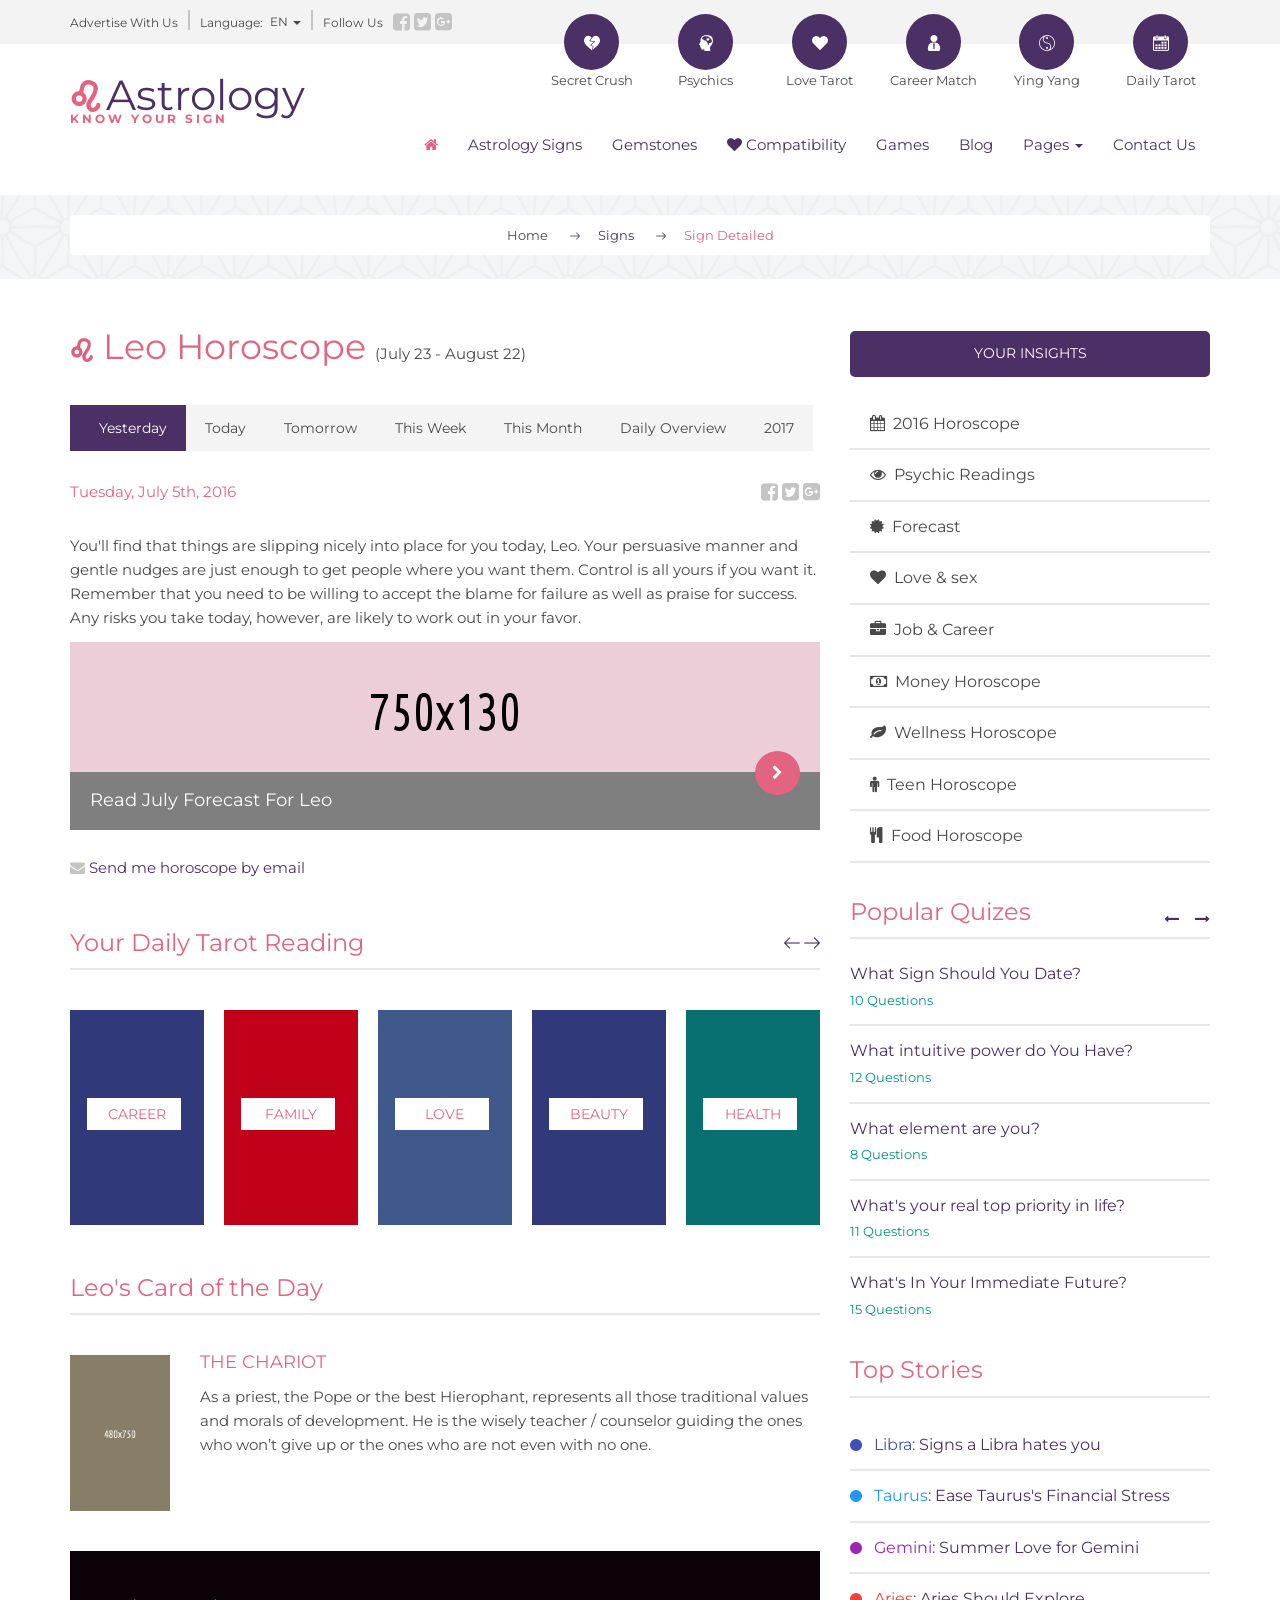
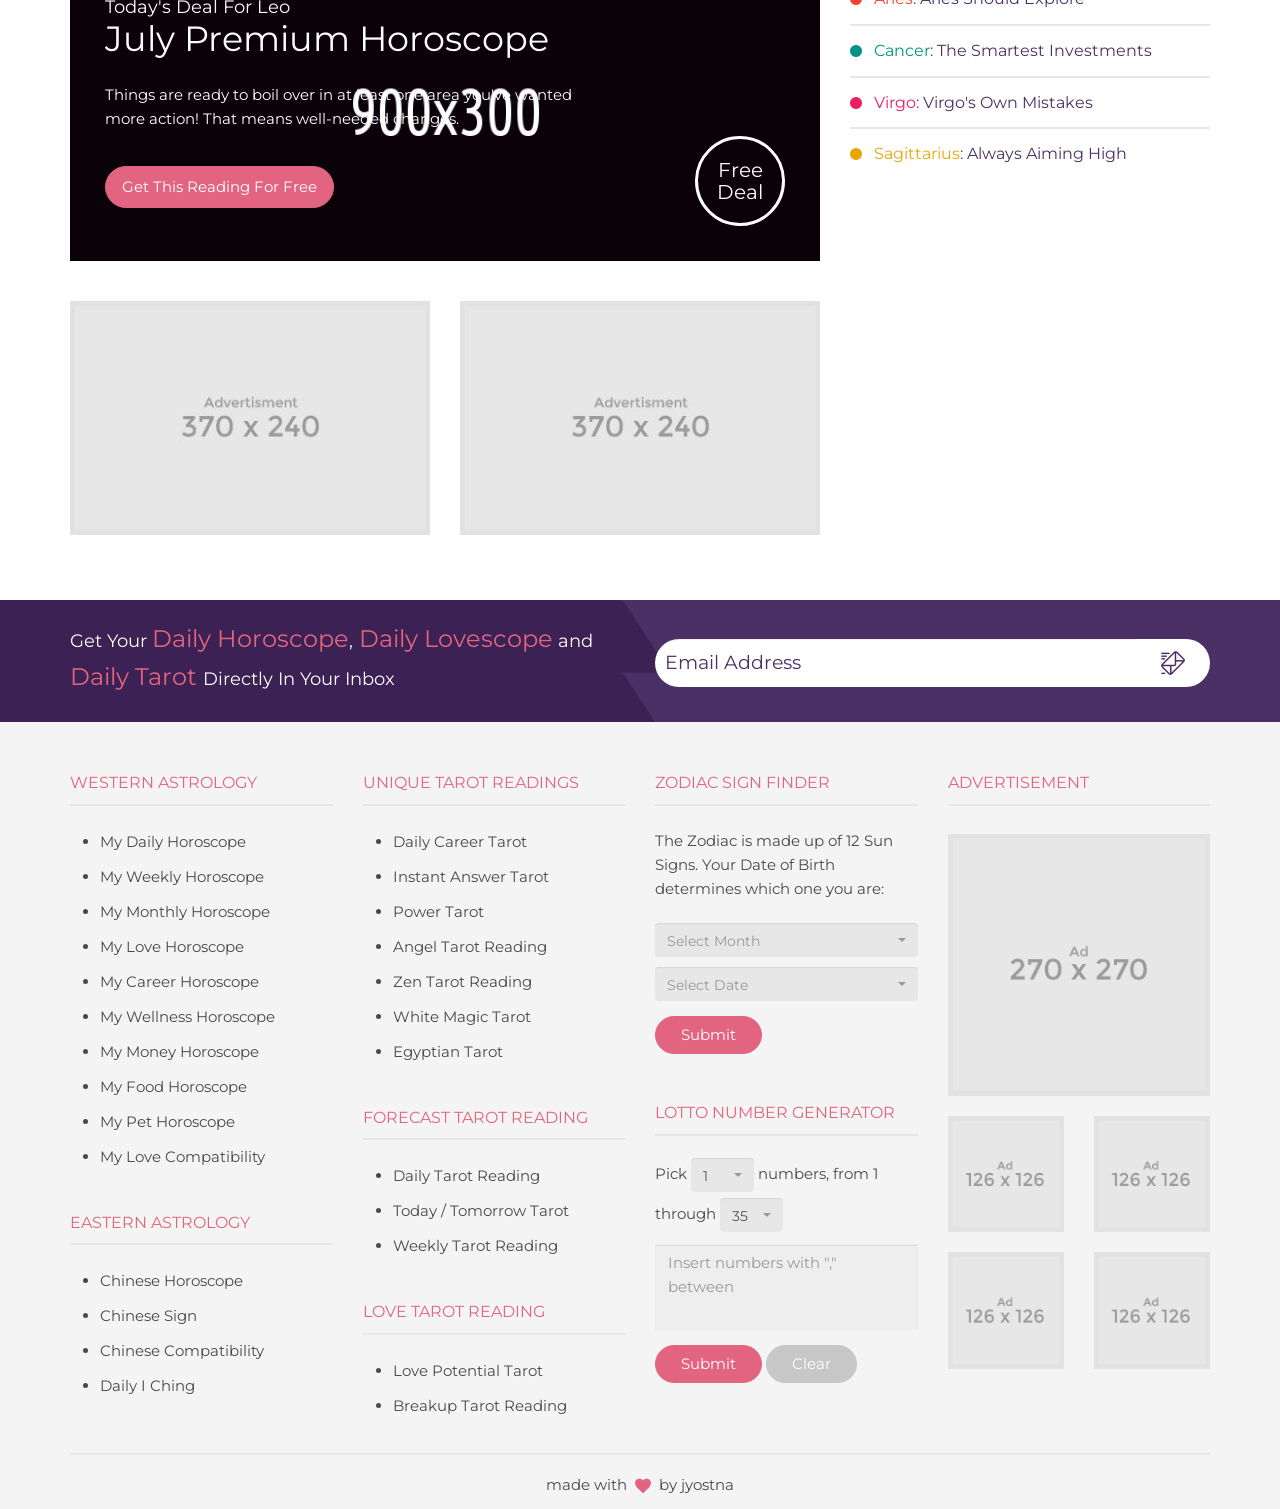
<file: signs_single_post.html>
<!DOCTYPE html>
<html lang="en">
<head>
    <meta charset="utf-8">
    <meta http-equiv="X-UA-Compatible" content="IE=edge">
    <meta name="viewport" content="width=device-width, initial-scale=1">
    <!-- The above 3 meta tags *must* come first in the head; any other head content must come *after* these tags -->
    <meta name="description" content="">
    <meta name="author" content="">
    <title>Signs_Single_Page | Astrology</title>
    <!--=============== Global Css Start ===============-->
    <link href="css/bootstrap.css" rel="stylesheet">
    <link rel="stylesheet" href="css/font-awesome.min.css">
    <link rel="stylesheet" href="vendors/select2/css/select2.min.css">
    <link rel="stylesheet" type="text/css" href="vendors/swiper/css/swiper.min.css">
    <link rel="stylesheet" href="vendors/bootstrap_select2/css/select2-bootstrap.min.css">
    <link rel="stylesheet" href="css/sweetalert2.css">
    <link rel="stylesheet" type="text/css" href="vendors/wow/css/animate.css">
    <!--=============== Global Css End ===============-->
    <!--=============== Custom Css Start ===============-->
    <link rel="stylesheet" href="css/custom.css">
    <!--=============== Custom Css End ===============-->
</head>
<body>
<!--=============== Preloader Section Start ===============-->
<div class="preloader" style="position: fixed;
  width: 100%;
  height: 100%;
  top: 0;
  left: 0;
  z-index: 100000;
  backface-visibility: hidden;
  background: #ffffff;">
    <div class="preloader-image" style="position: absolute;
  left: 50%;
  top: 50%;
  margin: -150px 0 0 -300px;">
        <img src="images/preloader.gif" alt="loader-missing">
    </div>
</div>
<!--=============== Preloader Section End ===============-->
<!--=============== Header Section Start ===============-->
<section class="backgroundclr">
    <div class="container">
        <div class="row">
            <div class="col-md-12 col-xs-12 tpbanner_align">
                <a href="#" class="header_border1 hidden-xs font12">Advertise With Us</a>
                <div class="header_border hidden-xs font12">Language:
                    <ul>
                        <li class="dropdown lang_dropdown">
                            <a href="#" data-toggle="dropdown" class="dropdown-toggle">EN <span class="caret"></span></a>
                            <ul class="dropdown-menu">
                                <li><a href="#">Hindi</a></li>
                                <li><a href="#">English</a></li>
                            </ul>
                        </li>
                    </ul>
                </div>
                <div class="clearfix visible-xs-block"></div>
                <span class="header_border header_text hidden-xs font12">Follow Us</span>
                <span class="head_icons"><a href="#"><i class="fa fa-facebook-square header_icons fa-lg"></i></a>
                      <a href="#"><i class="fa fa-twitter-square header_icons fa-lg"></i></a>
                      <a href="#"><i class="fa fa-google-plus-square header_icons fa-lg" aria-hidden="true"></i></a>
                </span>
            </div>
        </div>
    </div>
</section>
<div class="container">
    <div class="row text-right">
        <div class="col-md-5 col-sm-2"></div>
        <div class="col-md-7 col-sm-10 col-xs-12">
            <div class="clearfix visible-sm-block"></div>
            <div class="row">
                <div class="col-sm-2 col-xs-2 head_signs">
                    <a href="#">
                        <div class="bg-info header_bg center-block">
                            <img src="images/dislike.png" alt="Image missing">
                        </div>
                        <div class="text-center info1 font13 hidden-xs">Secret Crush</div>
                    </a>
                </div>
                <div class="col-sm-2 col-xs-2 text-center head_signs">
                    <a href="#">
                        <div class="bg-info header_bg center-block">
                            <img src="images/head.png" alt="Image missing">
                        </div>
                        <div class="text-center info1 font13 hidden-xs">Psychics</div>
                    </a>
                </div>
                <div class="col-sm-2 col-xs-2 text-center head_signs">
                    <a href="#">
                        <div class="bg-info header_bg center-block">
                            <img src="images/heart.png" alt="Image missing">
                        </div>
                        <div class="text-center info1 font13 hidden-xs">Love Tarot</div>
                    </a>
                </div>

                <div class="col-sm-2 col-xs-2 text-center head_signs">
                    <a href="#">
                        <div class="bg-info header_bg center-block">
                            <img src="images/man-with-tie.png" alt="Image missing">
                        </div>
                        <div class="text-center info1 font13 hidden-xs">Career Match</div>
                    </a>
                </div>
                <div class="col-sm-2 col-xs-2 text-center head_signs">
                    <a href="#">
                        <div class="bg-info header_bg center-block">
                            <img src="images/yin-and-yang.png" alt="Image missing">
                        </div>
                        <div class="text-center info1 font13 hidden-xs">Ying Yang</div>
                    </a>
                </div>
                <div class="col-sm-2 col-xs-2 text-center head_signs">
                    <a href="#">
                        <div class="bg-info header_bg center-block">
                            <img src="images/calendar.png" alt="Image missing">
                        </div>
                        <div class="text-center info1 font13 hidden-xs">Daily Tarot</div>
                    </a>
                </div>
            </div>
        </div>
    </div>
</div>
<header>
    <nav class="navbar">
        <div class="container">
            <div class="row">
                <div class="navbar-header col-md-4 col-sm-5 col-xs-12 nav_head">
                    <button type="button" class="navbar-toggle m-t-20 font18" data-toggle="collapse"
                            data-target="#myNavbar">
                        <span>
                            <i class="fa fa-bars" aria-hidden="true"></i>
                        </span>
                    </button>
                    <a href="index.html">
                        <img src="images/leo-sign1.png" alt="logo missing" class="brand_name"> <span
                            class="text-info font42">Astrology</span>
                    </a>
                    <p class="brand_name text-primary font12 head_info">KNOW YOUR SIGN</p>

                </div>
                <div class="navbar-collapse collapse col-md-8 col-sm-7 col-xs-12 nav navbar-right nav_menubar"
                     id="myNavbar">
                    <ul class="nav navbar-nav header_nav">
                        <li class="header_li active">
                            <a href="index.html" class="text-info">
                                <i class="fa fa-home" aria-hidden="true"></i>
                            </a>
                        </li>
                        <li class="header_li">
                            <a href="signs.html" class="text-info">Astrology Signs</a>
                        </li>
                        <li class="header_li">
                            <a href="gemstones.html" class="text-info">Gemstones</a>
                        </li>

                        <li class="header_li">
                            <a href="love_compatibility.html" class="text-info"><i class="fa fa-heart"></i>  Compatibility</a>
                        </li>
                        <li class="header_li">
                            <a href="games.html" class="text-info">Games</a>
                        </li>
                        <li class="header_li">
                            <a href="blog.html" class="text-info">Blog</a>
                        </li>
                        <li class="dropdown dropdown_modified">
                            <a data-toggle="dropdown" href="#" class="text-info dropdown-toggle">Pages <span
                                    class="caret"></span></a>
                            <ul class="dropdown-menu dropdown_mod" data-dropdown-in="fadeInUp"
                                data-dropdown-out="fadeOut">
                                <li><a href="index2.html">Home Page2</a></li>
                                <li><a href="blog_single.html">Blog Single Post</a></li>
                                <li><a href="blog_category.html">Blog Category</a></li>
                                <li><a href="signs_single_post.html">Signs Single Page</a></li>
                                <li><a href="gemstones_single.html">Gemstones Single Page</a></li>
                                <li><a href="love_compatibility_result.html">Love Compatibility Result</a></li>
                                <li><a href="elements.html">Elements</a></li>
                            </ul>
                        </li>
                        <li class="header_li">
                            <a href="contact_us.html" class="text-info">Contact Us</a>
                        </li>
                    </ul>
                </div>
            </div>
        </div>
    </nav>
</header>
<section class="index_center card_text">
    <div class="container">
        <div class="row">
            <div class="col-md-12">
                <ul class="m-t-20 bg-white breadcrumb text-center">
                    <li>
                        <a href="index.html" class="font13">Home</a>
                    </li>
                    <li>
                        <img src="images/right-arrow1.png" alt="arrow" class="blog_right_arrow">
                    </li>
                    <li><a href="signs.html" class="font13 text-info">Signs</a>
                    </li>
                    <li>
                        <img src="images/right-arrow1.png" alt="arrow" class="blog_right_arrow">
                    </li>
                    <li><span class="active text-primary font13">Sign Detailed</span>
                    </li>
                </ul>
            </div>
        </div>
    </div>
</section>
<!--=============== Header Section End ===============-->
<!--=============== Body Section Start ===============-->
<div class="container">
    <div class="row">
        <div class="col-md-8 col-xs-12 m-t-40">
            <span class="text-primary font35"><img
                    src="images/leo-sign.png"
                    alt="logo missing"> Leo Horoscope </span>
            <div class="clearfix visible-xs-block"></div>
            <span class="wow fadeInDown" data-wow-duration="1s" data-wow-delay="0.1s">(July 23 - August 22)</span>
            <div class="row wow fadeIn" data-wow-duration="1s" data-wow-delay="0.2s">
                <div class="col-xs-12">
                    <ul class="nav nav-tabs elements_desc signsingle_nav" role="tablist">
                        <li class="active">
                            <a href="#tab1" role="tab" data-toggle="tab"><span class="font14 blog_pre">Yesterday</span></a>
                        </li>
                        <li>
                            <a href="#tab2" role="tab" data-toggle="tab"><span class="font14">Today</span></a>
                        </li>
                        <li>
                            <a href="#tab3" role="tab" data-toggle="tab"><span class="font14">Tomorrow</span></a>
                        </li>
                        <li>
                            <a href="#tab4" role="tab" data-toggle="tab"><span class="font14">This Week</span></a>
                        </li>
                        <li>
                            <a href="#tab5" role="tab" data-toggle="tab" class="tab_active"><span class="font14">This Month</span></a>
                        </li>
                        <li>
                            <a href="#tab6" role="tab" data-toggle="tab"><span class="font14">Daily Overview</span></a>
                        </li>
                        <li>
                            <a href="#tab7" role="tab" data-toggle="tab"><span class="font14">2017</span></a>
                        </li>
                    </ul>
                    <div class="tab-content tab_singlepost">
                        <div class="tab-pane active" id="tab1">
                            <div class="row">
                                <div class="col-xs-6 text-primary elements_desc">Tuesday, July 5th, 2016</div>
                                <div class="col-xs-6 text-right elements_desc">
                                    <a href="#">
                                        <i class="fa fa-facebook-square header_icons fa-lg"></i>
                                    </a>
                                    <a href="#">
                                        <i class="fa fa-twitter-square header_icons fa-lg"></i>
                                    </a>
                                    <a href="#">
                                        <i class="fa fa-google-plus-square header_icons fa-lg" aria-hidden="true"></i>
                                    </a>
                                </div>
                            </div>
                            <div class="row">
                                <div class="col-xs-12">
                                    <p class="elements_desc">
                                        You'll find that things are slipping nicely into place for you today, Leo. Your
                                        persuasive
                                        manner
                                        and gentle nudges are just enough to get people where you want them. Control is
                                        all yours if you
                                        want it. Remember that you need to be willing to accept the blame for failure as
                                        well as praise
                                        for
                                        success. Any risks you take today, however, are likely to work out in your
                                        favor.
                                    </p>
                                </div>
                            </div>
                        </div>
                        <div class="tab-pane" id="tab2">
                            <div class="row">
                                <div class="col-xs-6 text-primary elements_desc">Wednesday, July 6th, 2016</div>
                                <div class="col-xs-6 text-right elements_desc">
                                    <a href="#"><i class="fa fa-facebook-square header_icons fa-lg"></i></a>
                                    <a href="#"><i class="fa fa-twitter-square header_icons fa-lg"></i></a>
                                    <a href="#"><i class="fa fa-google-plus-square header_icons fa-lg"
                                                   aria-hidden="true"></i></a>
                                </div>
                            </div>
                            <div class="row">
                                <div class="col-xs-12">
                                    <p class="elements_desc">
                                        Vero voluptas voluptatum. Aperiam asperiores autem deserunt doloremque incidunt
                                        laudantium minima modi, placeat quam quisquam saepe similique tempore
                                        voluptates?
                                        Accusamus laboriosam nam officiis quam sunt?
                                    </p>
                                </div>
                            </div>
                        </div>
                        <div class="tab-pane" id="tab3">
                            <div class="row">
                                <div class="col-xs-6 text-primary elements_desc">Thursday, July 7th, 2016</div>
                                <div class="col-xs-6 text-right elements_desc"><a href="#"><i
                                        class="fa fa-facebook-square header_icons fa-lg"></i></a>
                                    <a href="#"><i class="fa fa-twitter-square header_icons fa-lg"></i></a>
                                    <a href="#"><i class="fa fa-google-plus-square header_icons fa-lg"
                                                   aria-hidden="true"></i></a>
                                </div>
                            </div>
                            <div class="row">
                                <div class="col-xs-12">
                                    <p class="elements_desc">
                                        Lorem ipsum dolor sit amet, consectetuer adipiscing elit. Aenean commodo ligula
                                        eget
                                        dolor. Aenean massa. Cum sociis natoque penatibus et magnis dis parturient
                                        montes,
                                        nascetur ridiculus mus. Donec quam felis, ultricies nec, pellentesque eu,
                                        pretium
                                        quis, sem. Nulla consequat massa quis enim. Donec pede justo, fringilla vel,
                                        aliquet
                                        nec, vulputate
                                    </p>
                                </div>
                            </div>
                        </div>
                        <div class="tab-pane" id="tab4">
                            <div class="row">
                                <div class="col-xs-6 text-primary elements_desc">Wednesday, July 6th, 2016</div>
                                <div class="col-xs-6 text-right elements_desc"><a href="#"><i
                                        class="fa fa-facebook-square header_icons fa-lg"></i></a>
                                    <a href="#"><i class="fa fa-twitter-square header_icons fa-lg"></i></a>
                                    <a href="#"><i class="fa fa-google-plus-square header_icons fa-lg"
                                                   aria-hidden="true"></i></a>
                                </div>
                            </div>
                            <div class="row">
                                <div class="col-xs-12">
                                    <p class="elements_desc">
                                        Lorem ipsum dolor sit amet, consectetuer adipiscing elit. Aenean commodo ligula
                                        eget
                                        dolor. Aenean massa. Cum sociis natoque penatibus et magnis dis parturient
                                        montes,
                                        nascetur ridiculus mus. Donec quam felis, ultricies nec, pellentesque eu,
                                        pretium
                                        quis, sem. Nulla consequat massa
                                    </p>
                                </div>
                            </div>
                        </div>
                        <div class="tab-pane" id="tab5">
                            <div class="row">
                                <div class="col-xs-6 text-primary elements_desc">Wednesday, July 6th, 2016</div>
                                <div class="col-xs-6 text-right elements_desc"><a href="#"><i
                                        class="fa fa-facebook-square header_icons fa-lg"></i></a>
                                    <a href="#"><i class="fa fa-twitter-square header_icons fa-lg"></i></a>
                                    <a href="#"><i class="fa fa-google-plus-square header_icons fa-lg"
                                                   aria-hidden="true"></i></a>
                                </div>
                            </div>
                            <div class="row">
                                <div class="col-xs-12">
                                    <p class="elements_desc">
                                        Lorem ipsum dolor sit amet, consectetuer adipiscing elit. Aenean commodo ligula
                                        eget
                                        dolor. Aenean massa. Cum sociis natoque penatibus et magnis dis parturient
                                        montes,
                                        nascetur ridiculus mus. Donec quam felis.
                                    </p>
                                </div>
                            </div>
                        </div>
                        <div class="tab-pane" id="tab6">
                            <div class="row">
                                <div class="col-xs-6 text-primary elements_desc">Wednesday, July 6th, 2016</div>
                                <div class="col-xs-6 text-right elements_desc"><a href="#"><i
                                        class="fa fa-facebook-square header_icons fa-lg"></i></a>
                                    <a href="#"><i class="fa fa-twitter-square header_icons fa-lg"></i></a>
                                    <a href="#"><i class="fa fa-google-plus-square header_icons fa-lg"
                                                   aria-hidden="true"></i></a>
                                </div>
                            </div>
                            <div class="row">
                                <div class="col-xs-12">
                                    <p class="elements_desc">
                                        Lorem ipsum dolor sit amet, consectetuer adipiscing elit. Aenean commodo ligula
                                        eget
                                        dolor. Aenean massa. Cum sociis natoque penatibus et magnis dis parturient
                                        montes,
                                        nascetur ridiculus mus. Donec quam felis, ultricies nec, pellentesque eu,
                                        pretium
                                        quis, sem. Nulla consequat massa quis enim. Donec pede justo.
                                    </p>
                                </div>
                            </div>
                        </div>
                        <div class="tab-pane" id="tab7">
                            <div class="row">
                                <div class="col-xs-6 text-primary elements_desc">Wednesday, July 6th, 2016</div>
                                <div class="col-xs-6 text-right elements_desc"><a href="#"><i
                                        class="fa fa-facebook-square header_icons fa-lg"></i></a>
                                    <a href="#"><i class="fa fa-twitter-square header_icons fa-lg"></i></a>
                                    <a href="#"><i class="fa fa-google-plus-square header_icons fa-lg"
                                                   aria-hidden="true"></i></a>
                                </div>
                            </div>
                            <div class="row">
                                <div class="col-xs-12">
                                    <p class="elements_desc">
                                        Lorem ipsum dolor sit amet, consectetuer adipiscing elit. Aenean commodo ligula
                                        eget
                                        dolor. Aenean massa. Cum sociis natoque penatibus et magnis dis parturient
                                        montes,
                                        nascetur ridiculus mus. Donec quam felis.
                                    </p>
                                </div>
                            </div>
                        </div>
                    </div>
                </div>
            </div>
            <div class="row">
                <div class="col-xs-12">
                    <img src="images/signsingle_image.png" class="img-responsive" alt="Image missing"/>
                    <div class="singleimage_text">
                        <h4 class="text-white">Read July Forecast For Leo</h4>
                        <div class="hello">
                            <a href="#" class="single_arrow">
                                <div class="signsingle_circle bg-primary aries_bg">
                                    <i class="fa fa-chevron-right" aria-hidden="true"></i>
                                </div>
                            </a>
                        </div>
                    </div>
                </div>
            </div>
            <div class="row">
                <div class="col-xs-12 m-t-26">
                    <i class="fa fa-envelope header_icons" aria-hidden="true"></i>
                    <span class="text-info"> Send me horoscope by email</span>
                </div>
            </div>
            <section class="hr_bottom_align">
                <div class="row">
                    <div class="col-sm-8 col-xs-9 m-t-26">
                        <h1 class="text-primary">Your Daily Tarot Reading</h1>
                    </div>
                    <div class="col-sm-4 col-xs-3 single_slide text-right button_margin">
                        <a href="#">
                            <img src="images/left-arrow.png" class="single_swiper_prev" alt="arrow missing"/>
                        </a>
                        <a href="#">
                            <img src="images/right-arrow1.png" class="single_swiper_next" alt="arrow missing"/>
                        </a>
                    </div>
                </div>
                <hr>
                <div class="m-t-40 swiper-container single_swiper">
                    <div class="swiper-wrapper">
                        <div class="swiper-slide">
                            <img src="images/card1.png" class="img-responsive" alt="Image missing"/>
                            <div class="text-primary card1_text bg-white text-center font14">
                                CAREER
                            </div>
                        </div>
                        <div class="swiper-slide">
                            <div class="center-block">
                                <img src="images/card2.png" class="img-responsive" alt="Image missing"/>
                            </div>
                            <div class="text-primary card1_text bg-white text-center font14">
                                FAMILY
                            </div>
                        </div>
                        <div class="swiper-slide">
                            <img src="images/card3.png" class="img-responsive" alt="Image missing"/>
                            <div class="text-primary card1_text card2_text bg-white text-center font14">
                                LOVE
                            </div>
                        </div>
                        <div class="swiper-slide">
                            <img src="images/card4.png" class="img-responsive" alt="Image missing"/>
                            <div class="text-primary card1_text bg-white text-center font14">
                                BEAUTY
                            </div>
                        </div>
                        <div class="swiper-slide">
                            <img src="images/card5.png" class="img-responsive" alt="Image missing"/>
                            <div class="text-primary card1_text bg-white text-center font14">
                                HEALTH
                            </div>
                        </div>
                        <div class="swiper-slide">
                            <img src="images/card1.png" class="img-responsive" alt="Image missing"/>
                            <div class="text-primary card1_text bg-white text-center font14">
                                CAREER
                            </div>
                        </div>
                        <div class="swiper-slide">
                            <img src="images/card2.png" class="img-responsive" alt="Image missing"/>
                            <div class="text-primary card1_text bg-white text-center font14">
                                FAMILY
                            </div>
                        </div>
                        <div class="swiper-slide">
                            <img src="images/card3.png" class="img-responsive" alt="Image missing"/>
                            <div class="text-primary card1_text card2_text bg-white text-center font14">
                                LOVE
                            </div>
                        </div>
                        <div class="swiper-slide">
                            <img src="images/card4.png" class="img-responsive" alt="Image missing"/>
                            <div class="text-primary card1_text bg-white text-center font14">
                                BEAUTY
                            </div>
                        </div>
                        <div class="swiper-slide">
                            <img src="images/card5.png" class="img-responsive" alt="Image missing"/>
                            <div class="text-primary card1_text bg-white text-center font14">
                                HEALTH
                            </div>
                        </div>
                    </div>
                </div>
            </section>
            <div class="row m-t-26">
                <div class="col-xs-12 hr_bottom_align">
                    <h1>Leo's Card of the Day</h1>
                    <hr>
                    <div class="row">
                        <div class="col-sm-2 col-xs-4 m-t-40">
                            <img src="images/card.jpg" class="img-responsive" alt="Image missing">
                        </div>
                        <div class="col-sm-10 col-xs-8 m-t-26">
                            <h4>THE CHARIOT</h4>
                            <p> As a priest, the Pope or the best Hierophant, represents all those
                                traditional values and morals of development. He is the wisely teacher / counselor
                                guiding
                                the ones who won’t give up or the ones who are not even with no one.
                            </p>
                        </div>
                    </div>
                </div>
            </div>
            <div class="row m-t-40">
                <div class="col-xs-12">
                    <div class="games_content sign_single">
                        <h4 class="text-white">Today's Deal
                            For Leo</h4>
                        <h1 class="font35 text-white games_content_align m-b-25">July Premium Horoscope</h1>
                        <p class="text-white btn_footer wow fadeInDown" data-wow-duration="1s" data-wow-delay="0.4s">
                            Things are ready to boil over in at least one area you've
                            wanted<br/>
                            more action! That means well-needed changes.</p>
                        <div class="row">
                           <div class="col-sm-6 col-xs-12"><a href="#" class="btn btn-primary btn-lg">Get This Reading For Free</a></div>

                            <div class="col-sm-6 col-xs-12">
                        <div class="game_circle text-center single_clr">
                            <h3 class="text-white text-center m-t-20">Free Deal</h3>
                            </div>

                        </div>
                        </div>
                    </div>
                    <div class="row games_thumnail">
                        <div class="col-sm-6 col-xs-12 m-t-40">
                            <img src="images/signsingle_pic1.png" class="img-responsive center-block" alt="loading">
                        </div>
                        <div class="col-sm-6 col-xs-12 m-t-40">
                            <img src="images/signsingle_pic1.png" class="img-responsive center-block" alt="loading">
                        </div>
                    </div>
                </div>
            </div>
        </div>
        <div class="col-md-4 col-xs-12 m-t-40">
            <div class="row">
                <div class="col-xs-12">
                    <h5 class="text-center bg-info text-white right_sidebar_dimension font14">YOUR INSIGHTS</h5>
                </div>
            </div>
            <div class="row">
                <div class="col-xs-12 font16 games_align">
                    <p class="common_margin  wow fadeInRight" data-wow-duration="1s" data-wow-delay="0.1s">
                        <a href="#">
                            <i class="fa fa-calendar" aria-hidden="true"></i>&nbsp; 2016 Horoscope
                        </a>
                    </p>
                    <hr class="hr_margin">
                    <p class="wow fadeInRight" data-wow-duration="1s" data-wow-delay="0.2s">
                        <a href="#" class="insight-color">
                            <i class="fa fa-eye" aria-hidden="true"></i> &nbsp;Psychic Readings
                        </a>
                    </p>
                    <hr class="hr_margin">
                    <p class=" wow fadeInRight" data-wow-duration="1s" data-wow-delay="0.3s">
                        <a href="#" class="insight-color">
                            <i class="fa fa-certificate" aria-hidden="true"></i> &nbsp;Forecast
                        </a>
                    </p>
                    <hr class="hr_margin">
                    <p class="wow fadeInRight" data-wow-duration="1s" data-wow-delay="0.4s">
                        <a href="#" class="insight-color">
                            <i class="fa fa-heart" aria-hidden="true"></i> &nbsp;Love & sex
                        </a>
                    </p>
                    <hr class="hr_margin">
                    <p class="wow fadeInRight" data-wow-duration="1s" data-wow-delay="0.5s">
                        <a href="#" class="insight-color">
                            <i class="fa fa-briefcase" aria-hidden="true"></i> &nbsp;Job & Career
                        </a>
                    </p>
                    <hr class="hr_margin">
                    <p class="wow fadeInRight" data-wow-duration="1s" data-wow-delay="0.1s">
                        <a href="#" class="insight-color">
                            <i class="fa fa-money" aria-hidden="true"></i> &nbsp;Money Horoscope
                        </a>
                    </p>
                    <hr class="hr_margin">
                    <p class="wow fadeInRight" data-wow-duration="1s" data-wow-delay="0.2s">
                        <a href="#" class="insight-color">
                            <i class="fa fa-leaf" aria-hidden="true"></i> &nbsp;Wellness Horoscope
                        </a>
                    </p>
                    <hr class="hr_margin">
                    <p class="wow fadeInRight" data-wow-duration="1s" data-wow-delay="0.3s">
                        <a href="#" class="insight-color">
                            <i class="fa fa-male" aria-hidden="true"></i> &nbsp;Teen Horoscope
                        </a>
                    </p>
                    <hr class="hr_margin">
                    <p class="wow fadeInRight" data-wow-duration="1s" data-wow-delay="0.4s">
                        <a href="#" class="insight-color">
                            <i class="fa fa-cutlery" aria-hidden="true"></i> &nbsp;Food Horoscope
                        </a>
                    </p>
                    <hr class="hr_margin">
                </div>
            </div>
            <div>
                <h1 class="aries_color  wow fadeInDown" data-wow-duration="1s" data-wow-delay="0.1s">Popular Quizes</h1>
            </div>
            <div class="arrows_align">
                <a href="#">
                    <i class="fa fa-long-arrow-left previous-arrow text-info" aria-hidden="true"></i>
                </a> &nbsp;&nbsp;
                <a href="#">
                    <i class="fa fa-long-arrow-right next-arrow text-info" aria-hidden="true"></i>
                </a>
            </div>
            <hr class="hr_margin">
            <div class="row common_margin">
                <div class="col-xs-12 first-set">
                    <div class="swiper-container love-swiper">
                        <div class="swiper-wrapper">
                            <div class="swiper-slide wow fadeInDown" data-wow-duration="1s" data-wow-delay="0.2s">
                                <p class="font16 wow fadeInRight" data-wow-duration="1s" data-wow-delay="0.2s">
                                    <a href="#" class="text-info color-info">What Sign Should You Date?</a><br>
                                    <small class="text-cancer font13">10 Questions</small>
                                </p>
                                <hr class="hr_margin">
                                <p class="font16 wow fadeInRight" data-wow-duration="1s" data-wow-delay="0.3s">
                                    <a href="#" class="text-info color-info">What intuitive power do You Have?</a><br>
                                    <small class="text-cancer font13">12 Questions</small>
                                </p>

                                <hr class="hr_margin">
                                <p class="font16 wow fadeInRight" data-wow-duration="1s" data-wow-delay="0.4s">
                                    <a href="#" class="text-info color-info">What element are you?</a><br>
                                    <small class="text-cancer font13">8 Questions</small>
                                </p>
                                <hr class="hr_margin">

                                <p class="font16 wow fadeInRight" data-wow-duration="1s" data-wow-delay="0.5s">
                                    <a href="#" class="text-info color-info">What's your real top priority in life?</a><br>
                                    <small class="text-cancer font13">11 Questions</small>
                                </p>
                                <hr class="hr_margin">
                                <p class="font16 wow fadeInRight" data-wow-duration="1s" data-wow-delay="0.6s">
                                    <a href="#" class="text-info color-info">What's In Your Immediate Future?</a><br>
                                    <small class="text-cancer font13">15 Questions</small>
                                </p>
                            </div>
                            <div class="swiper-slide">
                                <p class="font16 wow fadeInRight" data-wow-duration="1s" data-wow-delay="0.2s">
                                    <a href="#" class="text-info color-info">What Sign Should You Date?</a><br>
                                    <small class="text-cancer font13">10 Questions</small>
                                </p>
                                <hr class="hr_margin">
                                <p class="font16 wow fadeInRight" data-wow-duration="1s" data-wow-delay="0.3s">
                                    <a href="#" class="text-info color-info">What intuitive power do You Have?</a><br>
                                    <small class="text-cancer font13">12 Questions</small>
                                </p>

                                <hr class="hr_margin">
                                <p class="font16 wow fadeInRight" data-wow-duration="1s" data-wow-delay="0.4s">
                                    <a href="#" class="text-info color-info">What element are you?</a><br>
                                    <small class="text-cancer font13">8 Questions</small>
                                </p>
                                <hr class="hr_margin">

                                <p class="font16 wow fadeInRight" data-wow-duration="1s" data-wow-delay="0.5s">
                                    <a href="#" class="text-info color-info">What's your real top priority in life?</a><br>
                                    <small class="text-cancer font13">11 Questions</small>
                                </p>
                                <hr class="hr_margin">
                                <p class="font16 wow fadeInRight" data-wow-duration="1s" data-wow-delay="0.6s">
                                    <a href="#" class="text-info color-info">What's In Your Immediate Future?</a><br>
                                    <small class="text-cancer font13">15 Questions</small>
                                </p>
                            </div>
                        </div>
                    </div>
                </div>
            </div>
            <div class="row">
                <div class="col-xs-12">
                    <h1 class="aries_color  wow fadeInRight" data-wow-duration="1s" data-wow-delay="0.1s">
                        Top Stories
                    </h1>
                    <hr class="hr_margin">
                </div>
            </div>
            <div class="row common_margin">
                <div class="col-xs-12 font16">
                    <p class="wow fadeInDown" data-wow-duration="1s" data-wow-delay="0.1s">
                        <i class="fa fa-circle text-libra font14" aria-hidden="true"></i> &nbsp;
                        <span class="text-libra">Libra</span>:
                        <span class="text-info">Signs a Libra hates you</span>
                    </p>
                    <hr class="hr_margin">
                    <p class="wow fadeInDown" data-wow-duration="1s" data-wow-delay="0.2s">
                        <i class="fa fa-circle text-taurus font14" aria-hidden="true"></i> &nbsp;
                        <span class="text-taurus">Taurus</span>:
                        <span class="text-info">Ease Taurus's Financial Stress</span>
                    </p>
                    <hr class="hr_margin">
                    <p class="wow fadeInDown" data-wow-duration="1s" data-wow-delay="0.1s">
                        <i class="fa fa-circle text-gemini font14" aria-hidden="true"></i> &nbsp;
                        <span class="text-gemini">Gemini</span>:
                        <span class="text-info">Summer Love for Gemini</span>
                    </p>
                    <hr class="hr_margin">
                    <p class="wow fadeInDown" data-wow-duration="1s" data-wow-delay="0.2s">
                        <i class="fa fa-circle text-aries font14" aria-hidden="true"></i> &nbsp;
                        <span class="text-aries">Aries</span>:
                        <span class="text-info">Aries Should Explore</span>
                    </p>
                    <hr class="hr_margin">
                    <p class="wow fadeInDown" data-wow-duration="1s" data-wow-delay="0.1s">
                        <i class="fa fa-circle text-cancer font14" aria-hidden="true"></i> &nbsp;
                        <span class="text-cancer">Cancer</span>:
                        <span class="text-info">The Smartest Investments</span>
                    </p>
                    <hr class="hr_margin">
                    <p class="wow fadeInDown" data-wow-duration="1s" data-wow-delay="0.2s">
                        <i class="fa fa-circle text-virgo font14" aria-hidden="true"></i> &nbsp;
                        <span class="text-virgo">Virgo</span>:
                        <span class="text-info">Virgo's Own Mistakes</span>
                    </p>
                    <hr class="hr_margin">
                    <p class="wow fadeInDown" data-wow-duration="1s" data-wow-delay="0.3s">
                        <i class="fa fa-circle text-sagittarius font14" aria-hidden="true"></i> &nbsp;
                        <span class="text-sagittarius">Sagittarius</span>:
                        <span class="text-info">Always Aiming High</span>
                    </p>
                </div>
            </div>
        </div>
    </div>
</div>
<!--=============== Body Section End ===============-->
<!--=============== Footer Section Start ===============-->
<section class="footer_texture m-t-65">
    <div class="container">
        <div class="row">
            <div class="col-md-6 col-xs-12 footer_section_align">
                <span class="text-white font18">Get Your </span><span class="text-primary font24"> Daily Horoscope<span
                    class="text-white font18">,</span> Daily Lovescope</span><span
                    class="text-white font18"> and</span><span class="text-primary font24"> Daily Tarot </span> <span
                    class="text-white font18">Directly In Your Inbox</span>
            </div>
            <div class="col-md-6 col-xs-12 footer_section_align">

                <form method="post" action="subscribe.php" id="subscribe">
                    <div class="form-group">

                        <div class="input-group label_align">

                            <input type="email" class="form-control input-lg input_email sub_input" placeholder="Email Address" name="email" id="email">

                            <span class="input-group-addon subscribe_align">
        <button type="submit" class="subscribe btn btn-sm ">
                        <span>
                            <img src="images/mail-sent.png" alt="mailicon">
                        </span>
                            </button>
                        </span>
                        </div>
                    </div>
                </form>
            </div>
        </div>
    </div>
</section>
<section class="footer_bg">
    <div class="container footer_align">
        <div class="row">
            <div class="col-md-3 col-sm-6 col-xs-12 m-t-40">
                <h5>WESTERN ASTROLOGY</h5>
                <hr>
                <ul>
                    <li><a href="#">My Daily Horoscope </a></li>
                    <li><a href="#">My Weekly Horoscope</a></li>
                    <li><a href="#">My Monthly Horoscope</a></li>
                    <li><a href="#">My Love Horoscope</a></li>
                    <li><a href="#">My Career Horoscope</a></li>
                    <li><a href="#">My Wellness Horoscope</a></li>
                    <li><a href="#">My Money Horoscope</a></li>
                    <li><a href="#">My Food Horoscope</a></li>
                    <li><a href="#">My Pet Horoscope</a></li>
                    <li><a href="love_compatibility_result.html">My Love Compatibility</a></li>
                </ul>
                <h5 class="m-t-40">EASTERN ASTROLOGY</h5>
                <hr>
                <ul>
                    <li><a href="#"> Chinese Horoscope</a></li>
                    <li><a href="#">Chinese Sign</a></li>
                    <li><a href="#">Chinese Compatibility</a></li>
                    <li><a href="#">Daily I Ching</a></li>
                </ul>
            </div>
            <div class="col-md-3 col-sm-6 col-xs-12 m-t-40">
                <h5>UNIQUE TAROT READINGS</h5>
                <hr>
                <ul>
                    <li><a href="games.html">Daily Career Tarot</a></li>
                    <li><a href="games.html">Instant Answer Tarot</a></li>
                    <li><a href="games.html">Power Tarot</a></li>
                    <li><a href="games.html">Angel Tarot Reading</a></li>
                    <li><a href="games.html">Zen Tarot Reading</a></li>
                    <li><a href="games.html">White Magic Tarot</a></li>
                    <li><a href="games.html">Egyptian Tarot</a></li>
                </ul>
                <h5 class="m-t-40">FORECAST TAROT READING</h5>
                <hr>
                <ul>
                    <li><a href="signs_single_post.html">Daily Tarot Reading</a></li>
                    <li><a href="signs_single_post.html">Today / Tomorrow Tarot</a></li>
                    <li><a href="signs_single_post.html">Weekly Tarot Reading</a></li>
                </ul>
                <h5 class="m-t-40">LOVE TAROT READING</h5>
                <hr>
                <ul>
                    <li><a href="love_compatibility.html">Love Potential Tarot</a></li>
                    <li><a href="love_compatibility.html">Breakup Tarot Reading</a></li>
                </ul>
            </div>
            <div class="clearfix visible-sm-block"></div>
            <div class="col-md-3 col-sm-6 col-xs-12 m-t-40">
                <h5>ZODIAC SIGN FINDER</h5>
                <hr>
                <p class="p-t-5">The Zodiac is made up of 12 Sun Signs. Your Date of Birth determines which one you are:</p>
                <div class="col-md-12 footer_select_section">
                    <select class="single form-control footer_select month">
                        <option value="">Choose</option>
                        <option value="1">Jan</option>
                        <option value="2">Feb</option>
                        <option value="3">Mar</option>
                        <option value="4">April</option>
                        <option value="5">May</option>
                        <option value="6">Jun</option>
                        <option value="7">July</option>
                        <option value="8">Aug</option>
                        <option value="9">Sep</option>
                        <option value="10">Oct</option>
                        <option value="11">Nov</option>
                        <option value="12">Dec</option>
                    </select>
                    <div class="footer_select_section">
                        <select class="single form-control footer_select2 day">
                            <option value="">Choose</option>
                            <option>1</option>
                            <option>2</option>
                            <option>3</option>
                            <option>4</option>
                            <option>5</option>
                            <option>6</option>
                            <option>7</option>
                            <option>8</option>
                            <option>9</option>
                            <option>10</option>
                            <option>11</option>
                            <option>12</option>
                            <option>13</option>
                            <option>14</option>
                            <option>15</option>
                            <option>16</option>
                            <option>17</option>
                            <option>18</option>
                            <option>19</option>
                            <option>20</option>
                            <option>21</option>
                            <option>22</option>
                            <option>23</option>
                            <option>24</option>
                            <option>25</option>
                            <option>26</option>
                            <option>27</option>
                            <option>28</option>
                            <option>29</option>
                            <option>30</option>
                            <option>31</option>
                        </select>
                        <button class="btn btn-sm btn-primary clear_btn zodiacname">Submit</button>
                    </div>
                </div>

                <div class="row elements_inline">
                    <div class="col-md-12 select2_number">
                        <h5 class="m-t-40">LOTTO NUMBER GENERATOR</h5>
                        <hr>
                        <span>Pick </span>
                        <span class="footer_select2_section footer_select_section">
                            <select class="footer_select3 foot_text_area var1">
                                <option>1</option>
                                <option>2</option>
                                <option>3</option>
                                <option>4</option>
                                <option>5</option>
                                <option>6</option>
                                <option>7</option>
                                <option>8</option>
                                <option>9</option>
                                <option>10</option>
                            </select>
                        </span>
                        <span> numbers, from 1</span>
                        <span>through </span>
                        <span class="footer_select_section footer_select2_section ">
                            <select class="footer_select3 var2">
                                <option>35</option>
                                <option>36</option>
                                <option>37</option>
                                <option>38</option>
                                <option>39</option>
                                <option>40</option>
                                <option>41</option>
                                <option>42</option>
                                <option>43</option>
                                <option>44</option>
                                <option>45</option>
                                <option>46</option>
                                <option>47</option>
                                <option>48</option>
                                <option>49</option>
                                <option>50</option>
                                <option>51</option>
                                <option>52</option>
                                <option>53</option>
                                <option>54</option>
                           </select>
                        </span>
                        <p hidden class="pararesult"></p>
                    </div>
                </div>
                <div class="row">
                    <div class="col-xs-12">
                        <textarea disabled class="foot_text_area form-control result" rows="3"
                                  placeholder='Insert numbers with "," between'></textarea>
                        <button class="btn btn-primary clear_btn btn-sm go">Submit</button>
                        <button class="btn btn-sm btn-default clear_btn clear">Clear</button>
                    </div>
                </div>
            </div>
            <div class="col-md-3 col-sm-6 col-xs-12 m-t-40">
                <h5>ADVERTISEMENT</h5>
                <hr>
                <div class="row">
                    <div class="col-sm-12 m-t-10">
                        <img src="images/270.png" alt="ad" class="img-responsive center-block"/>
                    </div>
                </div>
                <div class="row m-t-20">
                    <div class="col-xs-6">
                        <img src="images/126.png" alt="ad" class="img-responsive center-block"/>
                    </div>
                    <div class="col-xs-6">
                        <img src="images/126.png" alt="ad" class="img-responsive center-block"/>
                    </div>
                </div>
                <div class="row m-t-20">
                    <div class="col-xs-6">
                        <img src="images/126.png" alt="ad" class="img-responsive center-block"/>
                    </div>
                    <div class="col-xs-6">
                        <img src="images/126.png" alt="ad" class="img-responsive center-block"/>
                    </div>
                </div>
            </div>
        </div>
        <div class="elements_desc">
            <hr>
        </div>
        <div class="row text-center">
            <p>made with &nbsp;<img src="images/heartf.png" alt="heart loading"/>&nbsp; by
                <a href="https://themeforest.net/user/jyostna"
                   class="footer_color_variant">jyostna</a></p>
        </div>
        <a href="#" class="back-to-top">
            <i class="fa fa-arrow-circle-up" aria-hidden="true"></i>
        </a>
    </div>
</section>
<!--=============== Footer Section End ===============-->
<script src="js/jquery.min.js"></script>
<script src="js/bootstrap.min.js"></script>
<script src="vendors/swiper/js/swiper.min.js"></script>
<script type="text/javascript" src="vendors/select2/js/select2.min.js"></script>
<script src="vendors/wow/js/wow.min.js"></script>
<script src="vendors/sweetalert2/js/sweetalert2.min.js"></script>
<!--=============== Custom Js Start ===============-->
<script src="js/custom.js"></script>
<!--=============== Custom Js End ===============-->
</body>
</html>
</file>
<file: css/sweetalert2.css>
body.swal2-in {
  overflow-y: hidden; }

.swal2-container {
  display: -ms-flexbox;
  display: flex;
  -ms-flex-align: center;
  align-items: center;
  position: fixed;
  top: 0;
  left: 0;
  bottom: 0;
  right: 0;
  padding: 10px;
  background-color: transparent;
  z-index: 1060; }
  .swal2-container:not(.in) {
    pointer-events: none; }
  .swal2-container.fade {
    transition: background-color .1s; }
  .swal2-container.in {
    background-color: rgba(0, 0, 0, 0.4); }

.swal2-modal {
  background-color: #fff;
  font-family: 'Montserrat', Helvetica, Arial, sans-serif;
  border-radius: 5px;
  box-sizing: border-box;
  text-align: center;
  margin: auto;
  max-height: 90%;
  overflow-x: hidden;
  overflow-y: auto;
  display: none; }
  .swal2-modal:focus {
    outline: none; }
  .swal2-modal.loading {
    overflow-y: hidden; }
  .swal2-modal h2 {
    color: #494949;
    font-size: 30px;
    text-align: center;
    font-weight: 600;
    text-transform: none;
    position: relative;
    margin: 0;
    padding: 0;
    line-height: 60px;
    display: block; }
  .swal2-modal .swal2-spacer {
    height: 10px;
    color: transparent;
    border: 0; }
  .swal2-modal .styled {
    border: 0;
    border-radius: 3px;
    box-shadow: none;
    color: #fff;
    cursor: pointer;
    font-size: 17px;
    font-weight: 500;
    margin: 0 5px;
    padding: 10px 32px; }
    .swal2-modal .styled:not(.loading)[disabled] {
      opacity: .4;
      cursor: no-drop; }
    .swal2-modal .styled.loading {
      box-sizing: border-box;
      border: 4px solid transparent;
      border-color: transparent;
      width: 40px;
      height: 40px;
      padding: 0;
      margin: -2px 30px;
      vertical-align: top;
      background-color: transparent !important;
      color: transparent;
      cursor: default;
      border-radius: 100%;
      animation: rotate-loading 1.5s linear 0s infinite normal; }
  .swal2-modal :not(.styled).loading::after {
    display: inline-block;
    content: '';
    margin-left: 5px;
    vertical-align: -1px;
    height: 6px;
    width: 6px;
    border: 3px solid #999999;
    border-right-color: transparent;
    border-radius: 50%;
    animation: rotate-loading 1.5s linear 0s infinite normal; }
  .swal2-modal .swal2-image {
    margin: 20px auto;
    max-width: 100%; }
  .swal2-modal .swal2-close {
    font-size: 36px;
    line-height: 36px;
    font-family: serif;
    position: absolute;
    top: 5px;
    right: 13px;
    cursor: pointer;
    color: #cccccc;
    transition: color .1s ease; }
    .swal2-modal .swal2-close:hover {
      color: #d55; }
  .swal2-modal > .swal2-input,
  .swal2-modal > .swal2-file,
  .swal2-modal > .swal2-textarea,
  .swal2-modal > .swal2-select,
  .swal2-modal > .swal2-radio,
  .swal2-modal > .swal2-checkbox {
    display: none; }
  .swal2-modal .swal2-content {
    font-size: 18px;
    text-align: center;
    font-weight: 300;
    position: relative;
    float: none;
    margin: 0;
    padding: 0;
    line-height: normal;
    color: #494949; }
  .swal2-modal .swal2-input,
  .swal2-modal .swal2-file,
  .swal2-modal .swal2-textarea,
  .swal2-modal .swal2-select,
  .swal2-modal .swal2-radio,
  .swal2-modal .swal2-checkbox {
    margin: 20px auto; }
  .swal2-modal .swal2-input,
  .swal2-modal .swal2-file,
  .swal2-modal .swal2-textarea {
    width: 100%;
    box-sizing: border-box;
    border-radius: 3px;
    border: 1px solid #d9d9d9;
    font-size: 18px;
    box-shadow: inset 0 1px 1px rgba(0, 0, 0, 0.06);
    transition: border-color box-shadow .3s; }
    .swal2-modal .swal2-input.error,
    .swal2-modal .swal2-file.error,
    .swal2-modal .swal2-textarea.error {
      border-color: #f06e57; }
    .swal2-modal .swal2-input:focus,
    .swal2-modal .swal2-file:focus,
    .swal2-modal .swal2-textarea:focus {
      outline: none;
      box-shadow: 0 0 3px #c4e6f5;
      border: 1px solid #b4dbed; }
      .swal2-modal .swal2-input:focus::-webkit-input-placeholder,
      .swal2-modal .swal2-file:focus::-webkit-input-placeholder,
      .swal2-modal .swal2-textarea:focus::-webkit-input-placeholder {
        transition: opacity .3s .03s ease;
        opacity: .8; }
      .swal2-modal .swal2-input:focus::-moz-placeholder,
      .swal2-modal .swal2-file:focus::-moz-placeholder,
      .swal2-modal .swal2-textarea:focus::-moz-placeholder {
        transition: opacity .3s .03s ease;
        opacity: .8; }
      .swal2-modal .swal2-input:focus:-ms-input-placeholder,
      .swal2-modal .swal2-file:focus:-ms-input-placeholder,
      .swal2-modal .swal2-textarea:focus:-ms-input-placeholder {
        transition: opacity .3s .03s ease;
        opacity: .8; }
      .swal2-modal .swal2-input:focus::placeholder,
      .swal2-modal .swal2-file:focus::placeholder,
      .swal2-modal .swal2-textarea:focus::placeholder {
        transition: opacity .3s .03s ease;
        opacity: .8; }
    .swal2-modal .swal2-input::-webkit-input-placeholder,
    .swal2-modal .swal2-file::-webkit-input-placeholder,
    .swal2-modal .swal2-textarea::-webkit-input-placeholder {
      color: #e6e6e6; }
    .swal2-modal .swal2-input::-moz-placeholder,
    .swal2-modal .swal2-file::-moz-placeholder,
    .swal2-modal .swal2-textarea::-moz-placeholder {
      color: #e6e6e6; }
    .swal2-modal .swal2-input:-ms-input-placeholder,
    .swal2-modal .swal2-file:-ms-input-placeholder,
    .swal2-modal .swal2-textarea:-ms-input-placeholder {
      color: #e6e6e6; }
    .swal2-modal .swal2-input::placeholder,
    .swal2-modal .swal2-file::placeholder,
    .swal2-modal .swal2-textarea::placeholder {
      color: #e6e6e6; }
  .swal2-modal .swal2-range input {
    float: left;
    width: 80%; }
  .swal2-modal .swal2-range output {
    float: right;
    width: 20%;
    font-size: 20px;
    font-weight: 600;
    text-align: center; }
  .swal2-modal .swal2-range input,
  .swal2-modal .swal2-range output {
    height: 43px;
    line-height: 43px;
    vertical-align: middle;
    margin: 20px auto;
    padding: 0; }
  .swal2-modal .swal2-input {
    height: 43px;
    padding: 0 12px; }
    .swal2-modal .swal2-input[type='number'] {
      max-width: 150px; }
  .swal2-modal .swal2-file {
    font-size: 20px; }
  .swal2-modal .swal2-textarea {
    height: 108px;
    padding: 12px; }
  .swal2-modal .swal2-select {
    color: #545454;
    font-size: inherit;
    padding: 5px 10px;
    min-width: 40%;
    max-width: 100%; }
  .swal2-modal .swal2-radio {
    border: 0; }
    .swal2-modal .swal2-radio label:not(:first-child) {
      margin-left: 20px; }
    .swal2-modal .swal2-radio input,
    .swal2-modal .swal2-radio span {
      vertical-align: middle; }
    .swal2-modal .swal2-radio input {
      margin: 0 3px 0 0; }
  .swal2-modal .swal2-checkbox {
    color: #545454; }
    .swal2-modal .swal2-checkbox input,
    .swal2-modal .swal2-checkbox span {
      vertical-align: middle; }
  .swal2-modal .swal2-validationerror {
    background-color: #f0f0f0;
    margin: 0 -20px;
    overflow: hidden;
    padding: 10px;
    color: gray;
    font-size: 16px;
    font-weight: 300;
    display: none; }
    .swal2-modal .swal2-validationerror::before {
      content: '!';
      display: inline-block;
      width: 24px;
      height: 24px;
      border-radius: 50%;
      background-color: #ea7d7d;
      color: #fff;
      line-height: 24px;
      text-align: center;
      margin-right: 10px; }

@supports (-ms-accelerator: true) {
  .swal2-range input {
    width: 100% !important; }
  .swal2-range output {
    display: none; } }

@media all and (-ms-high-contrast: none), (-ms-high-contrast: active) {
  .swal2-range input {
    width: 100% !important; }
  .swal2-range output {
    display: none; } }

.swal2-icon {
  width: 80px;
  height: 80px;
  border: 4px solid transparent;
  border-radius: 50%;
  margin: 20px auto 30px;
  padding: 0;
  position: relative;
  box-sizing: content-box;
  cursor: default;
  -webkit-user-select: none;
  -moz-user-select: none;
  -ms-user-select: none;
  user-select: none; }
  .swal2-icon.swal2-error {
    border-color: #e23b3b; }
    .swal2-icon.swal2-error .x-mark {
      position: relative;
      display: block; }
    .swal2-icon.swal2-error .line {
      position: absolute;
      height: 5px;
      width: 47px;
      background-color: #e23b3b;
      display: block;
      top: 37px;
      border-radius: 2px; }
      .swal2-icon.swal2-error .line.left {
        transform: rotate(45deg);
        left: 17px; }
      .swal2-icon.swal2-error .line.right {
        transform: rotate(-45deg);
        right: 16px; }
  .swal2-icon.swal2-warning {
    font-family: 'Helvetica Neue', Helvetica, Arial, sans-serif;
    color: #df7f20;
    border-color: #e3913f;
    font-size: 60px;
    line-height: 80px;
    text-align: center; }
  .swal2-icon.swal2-info {
    font-family: 'Open Sans', sans-serif;
    color: #4b3065;
    border-color: #7e51aa;
    font-size: 60px;
    line-height: 80px;
    text-align: center; }
  .swal2-icon.swal2-question {
    font-family: 'Helvetica Neue', Helvetica, Arial, sans-serif;
    color: #87adbd;
    border-color: #c9dae1;
    font-size: 60px;
    line-height: 80px;
    text-align: center; }
  .swal2-icon.swal2-success {
    border-color: #81ae3b; }
    .swal2-icon.swal2-success::before, .swal2-icon.swal2-success::after {
      content: '';
      border-radius: 50%;
      position: absolute;
      width: 60px;
      height: 120px;
      background: #fff;
      transform: rotate(45deg); }
    .swal2-icon.swal2-success::before {
      border-radius: 120px 0 0 120px;
      top: -7px;
      left: -33px;
      transform: rotate(-45deg);
      transform-origin: 60px 60px; }
    .swal2-icon.swal2-success::after {
      border-radius: 0 120px 120px 0;
      top: -11px;
      left: 30px;
      transform: rotate(-45deg);
      transform-origin: 0 60px; }
    .swal2-icon.swal2-success .placeholder {
      width: 80px;
      height: 80px;
      border: 4px solid rgba(129, 174, 59, 0.2);
      border-radius: 50%;
      box-sizing: content-box;
      position: absolute;
      left: -4px;
      top: -4px;
      z-index: 2; }
    .swal2-icon.swal2-success .fix {
      width: 7px;
      height: 90px;
      background-color: #fff;
      position: absolute;
      left: 28px;
      top: 8px;
      z-index: 1;
      transform: rotate(-45deg); }
    .swal2-icon.swal2-success .line {
      height: 5px;
      background-color: #81ae3b;
      display: block;
      border-radius: 2px;
      position: absolute;
      z-index: 2; }
      .swal2-icon.swal2-success .line.tip {
        width: 25px;
        left: 14px;
        top: 46px;
        transform: rotate(45deg); }
      .swal2-icon.swal2-success .line.long {
        width: 47px;
        right: 8px;
        top: 38px;
        transform: rotate(-45deg); }

.swal2-progresssteps {
  font-weight: 600;
  margin: 0 0 20px;
  padding: 0; }
  .swal2-progresssteps li {
    display: inline-block;
    position: relative; }
  .swal2-progresssteps .swal2-progresscircle {
    background: #3085d6;
    border-radius: 2em;
    color: #fff;
    height: 2em;
    line-height: 2em;
    text-align: center;
    width: 2em;
    z-index: 20; }
    .swal2-progresssteps .swal2-progresscircle:first-child {
      margin-left: 0; }
    .swal2-progresssteps .swal2-progresscircle:last-child {
      margin-right: 0; }
    .swal2-progresssteps .swal2-progresscircle.swal2-activeprogressstep {
      background: #3085d6; }
      .swal2-progresssteps .swal2-progresscircle.swal2-activeprogressstep ~ .swal2-progresscircle {
        background: #add8e6; }
      .swal2-progresssteps .swal2-progresscircle.swal2-activeprogressstep ~ .swal2-progressline {
        background: #add8e6; }
  .swal2-progresssteps .swal2-progressline {
    background: #3085d6;
    height: .4em;
    margin: 0 -1px;
    z-index: 10; }

[class^='swal2'] {
  -webkit-tap-highlight-color: transparent; }

@keyframes showSweetAlert {
  0% {
    transform: scale(0.7); }
  45% {
    transform: scale(1.05); }
  80% {
    transform: scale(0.95); }
  100% {
    transform: scale(1); } }

@keyframes hideSweetAlert {
  0% {
    transform: scale(1);
    opacity: 1; }
  100% {
    transform: scale(0.5);
    opacity: 0; } }

.show-swal2 {
  animation: showSweetAlert 0.3s; }
  .show-swal2.no-animation {
    animation: none; }

.hide-swal2 {
  animation: hideSweetAlert 0.15s forwards; }
  .hide-swal2.no-animation {
    animation: none; }

@keyframes animate-success-tip {
  0% {
    width: 0;
    left: 1px;
    top: 19px; }
  54% {
    width: 0;
    left: 1px;
    top: 19px; }
  70% {
    width: 50px;
    left: -8px;
    top: 37px; }
  84% {
    width: 17px;
    left: 21px;
    top: 48px; }
  100% {
    width: 25px;
    left: 14px;
    top: 45px; } }

@keyframes animate-success-long {
  0% {
    width: 0;
    right: 46px;
    top: 54px; }
  65% {
    width: 0;
    right: 46px;
    top: 54px; }
  84% {
    width: 55px;
    right: 0;
    top: 35px; }
  100% {
    width: 47px;
    right: 8px;
    top: 38px; } }

@keyframes rotatePlaceholder {
  0% {
    transform: rotate(-45deg); }
  5% {
    transform: rotate(-45deg); }
  12% {
    transform: rotate(-405deg); }
  100% {
    transform: rotate(-405deg); } }

.animate-success-tip {
  animation: animate-success-tip 0.75s; }

.animate-success-long {
  animation: animate-success-long 0.75s; }

.swal2-success.animate::after {
  animation: rotatePlaceholder 4.25s ease-in; }

@keyframes animate-error-icon {
  0% {
    transform: rotateX(100deg);
    opacity: 0; }
  100% {
    transform: rotateX(0deg);
    opacity: 1; } }

.animate-error-icon {
  animation: animate-error-icon 0.5s; }

@keyframes animate-x-mark {
  0% {
    transform: scale(0.4);
    margin-top: 26px;
    opacity: 0; }
  50% {
    transform: scale(0.4);
    margin-top: 26px;
    opacity: 0; }
  80% {
    transform: scale(1.15);
    margin-top: -6px; }
  100% {
    transform: scale(1);
    margin-top: 0;
    opacity: 1; } }

.animate-x-mark {
  animation: animate-x-mark 0.5s; }

@keyframes pulse-warning {
  0% {
    border-color: #f8d486; }
  100% {
    border-color: #f8bb86; } }

.pulse-warning {
  animation: pulse-warning 0.75s infinite alternate; }

@keyframes rotate-loading {
  0% {
    transform: rotate(0deg); }
  100% {
    transform: rotate(360deg); } }
</file>
<file: vendors/revolution-slider/css/layers.css>
/*-----------------------------------------------------------------------------

-	Revolution Slider 5.0 Layer Style Settings -

Screen Stylesheet

version:   	5.0.0
date:      	18/03/15
author:		themepunch
email:     	info@themepunch.com
website:   	http://www.themepunch.com
-----------------------------------------------------------------------------*/

.tp-caption.Twitter-Content a, .tp-caption.Twitter-Content a:visited {
    color: #0084B4 !important;
}

.tp-caption.Twitter-Content a:hover {
    color: #0084B4 !important;
    text-decoration: underline !important;
}

.tp-caption.medium_grey, .medium_grey {
    background-color: #888;
    border-style: none;
    border-width: 0;
    color: #fff;
    font-family: Arial;
    font-size: 20px;
    font-weight: 700;
    line-height: 20px;
    margin: 0;
    padding: 2px 4px;
    position: absolute;
    text-shadow: 0 2px 5px rgba(0, 0, 0, 0.5);
    white-space: nowrap;
}

.tp-caption.small_text, .small_text {
    border-style: none;
    border-width: 0;
    color: #fff;
    font-family: Arial;
    font-size: 14px;
    font-weight: 700;
    line-height: 20px;
    margin: 0;
    position: absolute;
    text-shadow: 0 2px 5px rgba(0, 0, 0, 0.5);
    white-space: nowrap;
}

.tp-caption.medium_text, .medium_text {
    border-style: none;
    border-width: 0;
    color: #fff;
    font-family: Arial;
    font-size: 20px;
    font-weight: 700;
    line-height: 20px;
    margin: 0;
    position: absolute;
    text-shadow: 0 2px 5px rgba(0, 0, 0, 0.5);
    white-space: nowrap;
}

.tp-caption.large_text, .large_text {
    border-style: none;
    border-width: 0;
    color: #fff;
    font-family: Arial;
    font-size: 40px;
    font-weight: 700;
    line-height: 40px;
    margin: 0;
    position: absolute;
    text-shadow: 0 2px 5px rgba(0, 0, 0, 0.5);
    white-space: nowrap;
}

.tp-caption.very_large_text, .very_large_text {
    border-style: none;
    border-width: 0;
    color: #fff;
    font-family: Arial;
    font-size: 60px;
    font-weight: 700;
    letter-spacing: -2px;
    line-height: 60px;
    margin: 0;
    position: absolute;
    text-shadow: 0 2px 5px rgba(0, 0, 0, 0.5);
    white-space: nowrap;
}

.tp-caption.very_big_white, .very_big_white {
    background-color: #000;
    border-style: none;
    border-width: 0;
    color: #fff;
    font-family: Arial;
    font-size: 60px;
    font-weight: 800;
    line-height: 60px;
    margin: 0;
    padding: 1px 4px 0;
    position: absolute;
    text-shadow: none;
    white-space: nowrap;
}

.tp-caption.very_big_black, .very_big_black {
    background-color: #fff;
    border-style: none;
    border-width: 0;
    color: #000;
    font-family: Arial;
    font-size: 60px;
    font-weight: 700;
    line-height: 60px;
    margin: 0;
    padding: 1px 4px 0;
    position: absolute;
    text-shadow: none;
    white-space: nowrap;
}

.tp-caption.modern_medium_fat, .modern_medium_fat {
    border-style: none;
    border-width: 0;
    color: #000;
    font-family: "Open Sans", sans-serif;
    font-size: 24px;
    font-weight: 800;
    line-height: 20px;
    margin: 0;
    position: absolute;
    text-shadow: none;
    white-space: nowrap;
}

.tp-caption.modern_medium_fat_white, .modern_medium_fat_white {
    border-style: none;
    border-width: 0;
    color: #fff;
    font-family: "Open Sans", sans-serif;
    font-size: 24px;
    font-weight: 800;
    line-height: 20px;
    margin: 0;
    position: absolute;
    text-shadow: none;
    white-space: nowrap;
}

.tp-caption.modern_medium_light, .modern_medium_light {
    border-style: none;
    border-width: 0;
    color: #000;
    font-family: "Open Sans", sans-serif;
    font-size: 24px;
    font-weight: 300;
    line-height: 20px;
    margin: 0;
    position: absolute;
    text-shadow: none;
    white-space: nowrap;
}

.tp-caption.modern_big_bluebg, .modern_big_bluebg {
    background-color: #4e5b6c;
    border-style: none;
    border-width: 0;
    color: #fff;
    font-family: "Open Sans", sans-serif;
    font-size: 30px;
    font-weight: 800;
    letter-spacing: 0;
    line-height: 36px;
    margin: 0;
    padding: 3px 10px;
    position: absolute;
    text-shadow: none;
}

.tp-caption.modern_big_redbg, .modern_big_redbg {
    background-color: #de543e;
    border-style: none;
    border-width: 0;
    color: #fff;
    font-family: "Open Sans", sans-serif;
    font-size: 30px;
    font-weight: 300;
    letter-spacing: 0;
    line-height: 36px;
    margin: 0;
    padding: 1px 10px 3px;
    position: absolute;
    text-shadow: none;
}

.tp-caption.modern_small_text_dark, .modern_small_text_dark {
    border-style: none;
    border-width: 0;
    color: #555;
    font-family: Arial;
    font-size: 14px;
    line-height: 22px;
    margin: 0;
    position: absolute;
    text-shadow: none;
    white-space: nowrap;
}

.tp-caption.boxshadow, .boxshadow {
    -moz-box-shadow: 0 0 20px rgba(0, 0, 0, 0.5);
    -webkit-box-shadow: 0 0 20px rgba(0, 0, 0, 0.5);
    box-shadow: 0 0 20px rgba(0, 0, 0, 0.5);
}

.tp-caption.black, .black {
    color: #000;
    text-shadow: none;
}

.tp-caption.noshadow, .noshadow {
    text-shadow: none;
}

.tp-caption.thinheadline_dark, .thinheadline_dark {
    background-color: transparent;
    color: rgba(0, 0, 0, 0.85);
    font-family: "Open Sans";
    font-size: 30px;
    font-weight: 300;
    line-height: 30px;
    position: absolute;
    text-shadow: none;
}

.tp-caption.thintext_dark, .thintext_dark {
    background-color: transparent;
    color: rgba(0, 0, 0, 0.85);
    font-family: "Open Sans";
    font-size: 16px;
    font-weight: 300;
    line-height: 26px;
    position: absolute;
    text-shadow: none;
}

.tp-caption.largeblackbg, .largeblackbg {
    -moz-border-radius: 0;
    -webkit-border-radius: 0;
    background-color: #000;
    border-radius: 0;
    color: #fff;
    font-family: "Open Sans";
    font-size: 50px;
    font-weight: 300;
    line-height: 70px;
    padding: 0 20px;
    position: absolute;
    text-shadow: none;
}

.tp-caption.largepinkbg, .largepinkbg {
    -moz-border-radius: 0;
    -webkit-border-radius: 0;
    background-color: #db4360;
    border-radius: 0;
    color: #fff;
    font-family: "Open Sans";
    font-size: 50px;
    font-weight: 300;
    line-height: 70px;
    padding: 0 20px;
    position: absolute;
    text-shadow: none;
}

.tp-caption.largewhitebg, .largewhitebg {
    -moz-border-radius: 0;
    -webkit-border-radius: 0;
    background-color: #fff;
    border-radius: 0;
    color: #000;
    font-family: "Open Sans";
    font-size: 50px;
    font-weight: 300;
    line-height: 70px;
    padding: 0 20px;
    position: absolute;
    text-shadow: none;
}

.tp-caption.largegreenbg, .largegreenbg {
    -moz-border-radius: 0;
    -webkit-border-radius: 0;
    background-color: #67ae73;
    border-radius: 0;
    color: #fff;
    font-family: "Open Sans";
    font-size: 50px;
    font-weight: 300;
    line-height: 70px;
    padding: 0 20px;
    position: absolute;
    text-shadow: none;
}

.tp-caption.excerpt, .excerpt {
    background-color: rgba(0, 0, 0, 1);
    border-color: #fff;
    border-style: none;
    border-width: 0;
    color: #fff;
    font-family: Arial;
    font-size: 36px;
    font-weight: 700;
    height: auto;
    letter-spacing: -1.5px;
    line-height: 36px;
    margin: 0;
    padding: 1px 4px 0;
    text-decoration: none;
    text-shadow: none;
    white-space: normal !important;
    width: 150px;
}

.tp-caption.large_bold_grey, .large_bold_grey {
    background-color: transparent;
    border-color: #ffd658;
    border-style: none;
    border-width: 0;
    color: #666;
    font-family: "Open Sans";
    font-size: 60px;
    font-weight: 800;
    line-height: 60px;
    margin: 0;
    padding: 1px 4px 0;
    text-decoration: none;
    text-shadow: none;
}

.tp-caption.medium_thin_grey, .medium_thin_grey {
    background-color: transparent;
    border-color: #ffd658;
    border-style: none;
    border-width: 0;
    color: #666;
    font-family: "Open Sans";
    font-size: 34px;
    font-weight: 300;
    line-height: 30px;
    margin: 0;
    padding: 1px 4px 0;
    text-decoration: none;
    text-shadow: none;
}

.tp-caption.small_thin_grey, .small_thin_grey {
    background-color: transparent;
    border-color: #ffd658;
    border-style: none;
    border-width: 0;
    color: #757575;
    font-family: "Open Sans";
    font-size: 18px;
    font-weight: 300;
    line-height: 26px;
    margin: 0;
    padding: 1px 4px 0;
    text-decoration: none;
    text-shadow: none;
}

.tp-caption.lightgrey_divider, .lightgrey_divider {
    background-color: rgba(235, 235, 235, 1);
    background-position: initial initial;
    background-repeat: initial initial;
    border-color: #222;
    border-style: none;
    border-width: 0;
    height: 3px;
    text-decoration: none;
    width: 370px;
}

.tp-caption.large_bold_darkblue, .large_bold_darkblue {
    background-color: transparent;
    border-color: #ffd658;
    border-style: none;
    border-width: 0;
    color: #34495e;
    font-family: "Open Sans";
    font-size: 58px;
    font-weight: 800;
    line-height: 60px;
    text-decoration: none;
}

.tp-caption.medium_bg_darkblue, .medium_bg_darkblue {
    background-color: #34495e;
    border-color: #ffd658;
    border-style: none;
    border-width: 0;
    color: #fff;
    font-family: "Open Sans";
    font-size: 20px;
    font-weight: 800;
    line-height: 20px;
    padding: 10px;
    text-decoration: none;
}

.tp-caption.medium_bold_red, .medium_bold_red {
    background-color: transparent;
    border-color: #ffd658;
    border-style: none;
    border-width: 0;
    color: #e33a0c;
    font-family: "Open Sans";
    font-size: 24px;
    font-weight: 800;
    line-height: 30px;
    padding: 0;
    text-decoration: none;
}

.tp-caption.medium_light_red, .medium_light_red {
    background-color: transparent;
    border-color: #ffd658;
    border-style: none;
    border-width: 0;
    color: #e33a0c;
    font-family: "Open Sans";
    font-size: 21px;
    font-weight: 300;
    line-height: 26px;
    padding: 0;
    text-decoration: none;
}

.tp-caption.medium_bg_red, .medium_bg_red {
    background-color: #e33a0c;
    border-color: #ffd658;
    border-style: none;
    border-width: 0;
    color: #fff;
    font-family: "Open Sans";
    font-size: 20px;
    font-weight: 800;
    line-height: 20px;
    padding: 10px;
    text-decoration: none;
}

.tp-caption.medium_bold_orange, .medium_bold_orange {
    background-color: transparent;
    border-color: #ffd658;
    border-style: none;
    border-width: 0;
    color: #f39c12;
    font-family: "Open Sans";
    font-size: 24px;
    font-weight: 800;
    line-height: 30px;
    text-decoration: none;
}

.tp-caption.medium_bg_orange, .medium_bg_orange {
    background-color: #f39c12;
    border-color: #ffd658;
    border-style: none;
    border-width: 0;
    color: #fff;
    font-family: "Open Sans";
    font-size: 20px;
    font-weight: 800;
    line-height: 20px;
    padding: 10px;
    text-decoration: none;
}

.tp-caption.grassfloor, .grassfloor {
    background-color: rgba(160, 179, 151, 1);
    border-color: #222;
    border-style: none;
    border-width: 0;
    height: 150px;
    text-decoration: none;
    width: 4000px;
}

.tp-caption.large_bold_white, .large_bold_white {
    background-color: transparent;
    border-color: #ffd658;
    border-style: none;
    border-width: 0;
    color: #fff;
    font-family: "Open Sans";
    font-size: 58px;
    font-weight: 800;
    line-height: 60px;
    text-decoration: none;
}

.tp-caption.medium_light_white, .medium_light_white {
    background-color: transparent;
    border-color: #ffd658;
    border-style: none;
    border-width: 0;
    color: #fff;
    font-family: "Open Sans";
    font-size: 30px;
    font-weight: 300;
    line-height: 36px;
    padding: 0;
    text-decoration: none;
}

.tp-caption.mediumlarge_light_white, .mediumlarge_light_white {
    background-color: transparent;
    border-color: #ffd658;
    border-style: none;
    border-width: 0;
    color: #fff;
    font-family: "Open Sans";
    font-size: 34px;
    font-weight: 300;
    line-height: 40px;
    padding: 0;
    text-decoration: none;
}

.tp-caption.mediumlarge_light_white_center, .mediumlarge_light_white_center {
    background-color: transparent;
    border-color: #ffd658;
    border-style: none;
    border-width: 0;
    color: #fff;
    font-family: "Open Sans";
    font-size: 34px;
    font-weight: 300;
    line-height: 40px;
    padding: 0;
    text-align: center;
    text-decoration: none;
}

.tp-caption.medium_bg_asbestos, .medium_bg_asbestos {
    background-color: #7f8c8d;
    border-color: #ffd658;
    border-style: none;
    border-width: 0;
    color: #fff;
    font-family: "Open Sans";
    font-size: 20px;
    font-weight: 800;
    line-height: 20px;
    padding: 10px;
    text-decoration: none;
}

.tp-caption.medium_light_black, .medium_light_black {
    background-color: transparent;
    border-color: #ffd658;
    border-style: none;
    border-width: 0;
    color: #000;
    font-family: "Open Sans";
    font-size: 30px;
    font-weight: 300;
    line-height: 36px;
    padding: 0;
    text-decoration: none;
}

.tp-caption.large_bold_black, .large_bold_black {
    background-color: transparent;
    border-color: #ffd658;
    border-style: none;
    border-width: 0;
    color: #000;
    font-family: "Open Sans";
    font-size: 58px;
    font-weight: 800;
    line-height: 60px;
    text-decoration: none;
}

.tp-caption.mediumlarge_light_darkblue, .mediumlarge_light_darkblue {
    background-color: transparent;
    border-color: #ffd658;
    border-style: none;
    border-width: 0;
    color: #34495e;
    font-family: "Open Sans";
    font-size: 34px;
    font-weight: 300;
    line-height: 40px;
    padding: 0;
    text-decoration: none;
}

.tp-caption.small_light_white, .small_light_white {
    background-color: transparent;
    border-color: #ffd658;
    border-style: none;
    border-width: 0;
    color: #fff;
    font-family: "Open Sans";
    font-size: 17px;
    font-weight: 300;
    line-height: 28px;
    padding: 0;
    text-decoration: none;
}

.tp-caption.roundedimage, .roundedimage {
    border-color: #222;
    border-style: none;
    border-width: 0;
}

.tp-caption.large_bg_black, .large_bg_black {
    background-color: #000;
    border-color: #ffd658;
    border-style: none;
    border-width: 0;
    color: #fff;
    font-family: "Open Sans";
    font-size: 40px;
    font-weight: 800;
    line-height: 40px;
    padding: 10px 20px 15px;
    text-decoration: none;
}

.tp-caption.mediumwhitebg, .mediumwhitebg {
    background-color: #fff;
    border-color: #000;
    border-style: none;
    border-width: 0;
    color: #000;
    font-family: "Open Sans";
    font-size: 30px;
    font-weight: 300;
    line-height: 30px;
    padding: 5px 15px 10px;
    text-decoration: none;
    text-shadow: none;
}

.tp-caption.maincaption, .maincaption {
    background-color: transparent;
    border-color: #000;
    border-style: none;
    border-width: 0;
    color: #212a40;
    font-family: roboto;
    font-size: 33px;
    font-weight: 500;
    line-height: 43px;
    text-decoration: none;
    text-shadow: none;
}

.tp-caption.miami_title_60px, .miami_title_60px {
    background-color: transparent;
    border-color: #000;
    border-style: none;
    border-width: 0;
    color: #fff;
    font-family: "Source Sans Pro";
    font-size: 60px;
    font-weight: 700;
    letter-spacing: 1px;
    line-height: 60px;
    text-decoration: none;
    text-shadow: none;
}

.tp-caption.miami_subtitle, .miami_subtitle {
    background-color: transparent;
    border-color: #000;
    border-style: none;
    border-width: 0;
    color: rgba(255, 255, 255, 0.65);
    font-family: "Source Sans Pro";
    font-size: 17px;
    font-weight: 400;
    letter-spacing: 2px;
    line-height: 24px;
    text-decoration: none;
    text-shadow: none;
}

.tp-caption.divideline30px, .divideline30px {
    background: #fff;
    background-color: #fff;
    border-color: #222;
    border-style: none;
    border-width: 0;
    height: 2px;
    min-width: 30px;
    text-decoration: none;
}

.tp-caption.Miami_nostyle, .Miami_nostyle {
    border-color: #222;
    border-style: none;
    border-width: 0;
}

.tp-caption.miami_content_light, .miami_content_light {
    background-color: transparent;
    border-color: #000;
    border-style: none;
    border-width: 0;
    color: #fff;
    font-family: "Source Sans Pro";
    font-size: 22px;
    font-weight: 400;
    letter-spacing: 0;
    line-height: 28px;
    text-decoration: none;
    text-shadow: none;
}

.tp-caption.miami_title_60px_dark, .miami_title_60px_dark {
    background-color: transparent;
    border-color: #000;
    border-style: none;
    border-width: 0;
    color: #333;
    font-family: "Source Sans Pro";
    font-size: 60px;
    font-weight: 700;
    letter-spacing: 1px;
    line-height: 60px;
    text-decoration: none;
    text-shadow: none;
}

.tp-caption.miami_content_dark, .miami_content_dark {
    background-color: transparent;
    border-color: #000;
    border-style: none;
    border-width: 0;
    color: #666;
    font-family: "Source Sans Pro";
    font-size: 22px;
    font-weight: 400;
    letter-spacing: 0;
    line-height: 28px;
    text-decoration: none;
    text-shadow: none;
}

.tp-caption.divideline30px_dark, .divideline30px_dark {
    background-color: #333;
    border-color: #222;
    border-style: none;
    border-width: 0;
    height: 2px;
    min-width: 30px;
    text-decoration: none;
}

.tp-caption.ellipse70px, .ellipse70px {
    background-color: rgba(0, 0, 0, 0.14902);
    border-color: #222;
    border-radius: 50px 50px 50px 50px;
    border-style: none;
    border-width: 0;
    cursor: pointer;
    line-height: 1px;
    min-height: 70px;
    min-width: 70px;
    text-decoration: none;
}

.tp-caption.arrowicon, .arrowicon {
    border-color: #222;
    border-style: none;
    border-width: 0;
    line-height: 1px;
}

.tp-caption.MarkerDisplay, .MarkerDisplay {
    background-color: transparent;
    border-color: #000;
    border-radius: 0 0 0 0;
    border-style: none;
    border-width: 0;
    font-family: Permanent Marker;
    font-style: normal;
    padding: 0;
    text-decoration: none;
    text-shadow: none;
}

.tp-caption.Restaurant-Display, .Restaurant-Display {
    background-color: transparent;
    border-color: transparent;
    border-radius: 0 0 0 0;
    border-style: none;
    border-width: 0;
    color: #fff;
    font-family: Roboto;
    font-size: 120px;
    font-style: normal;
    font-weight: 700;
    line-height: 120px;
    padding: 0;
    text-decoration: none;
}

.tp-caption.Restaurant-Cursive, .Restaurant-Cursive {
    background-color: transparent;
    border-color: transparent;
    border-radius: 0 0 0 0;
    border-style: none;
    border-width: 0;
    color: #fff;
    font-family: Nothing you could do;
    font-size: 30px;
    font-style: normal;
    font-weight: 400;
    letter-spacing: 2px;
    line-height: 30px;
    padding: 0;
    text-decoration: none;
}

.tp-caption.Restaurant-ScrollDownText, .Restaurant-ScrollDownText {
    background-color: transparent;
    border-color: transparent;
    border-radius: 0 0 0 0;
    border-style: none;
    border-width: 0;
    color: #fff;
    font-family: Roboto;
    font-size: 17px;
    font-style: normal;
    font-weight: 400;
    letter-spacing: 2px;
    line-height: 17px;
    padding: 0;
    text-decoration: none;
}

.tp-caption.Restaurant-Description, .Restaurant-Description {
    background-color: transparent;
    border-color: transparent;
    border-radius: 0 0 0 0;
    border-style: none;
    border-width: 0;
    color: #fff;
    font-family: Roboto;
    font-size: 20px;
    font-style: normal;
    font-weight: 300;
    letter-spacing: 3px;
    line-height: 30px;
    padding: 0;
    text-decoration: none;
}

.tp-caption.Restaurant-Price, .Restaurant-Price {
    background-color: transparent;
    border-color: transparent;
    border-radius: 0 0 0 0;
    border-style: none;
    border-width: 0;
    color: #fff;
    font-family: Roboto;
    font-size: 30px;
    font-style: normal;
    font-weight: 300;
    letter-spacing: 3px;
    line-height: 30px;
    padding: 0;
    text-decoration: none;
}

.tp-caption.Restaurant-Menuitem, .Restaurant-Menuitem {
    background-color: rgba(0, 0, 0, 1.00);
    border-color: transparent;
    border-radius: 0 0 0 0;
    border-style: none;
    border-width: 0;
    color: rgba(255, 255, 255, 1.00);
    font-family: Roboto;
    font-size: 17px;
    font-style: normal;
    font-weight: 400;
    letter-spacing: 2px;
    line-height: 17px;
    padding: 10px 30px;
    text-align: left;
    text-decoration: none;
}

.tp-caption.Furniture-LogoText, .Furniture-LogoText {
    background-color: transparent;
    border-color: transparent;
    border-radius: 0 0 0 0;
    border-style: none;
    border-width: 0;
    color: rgba(230, 207, 163, 1.00);
    font-family: Raleway;
    font-size: 160px;
    font-style: normal;
    font-weight: 300;
    line-height: 150px;
    padding: 0;
    text-decoration: none;
    text-shadow: none;
}

.tp-caption.Furniture-Plus, .Furniture-Plus {
    background-color: rgba(255, 255, 255, 1.00);
    border-color: transparent;
    border-radius: 30px 30px 30px 30px;
    border-style: none;
    border-width: 0;
    box-shadow: rgba(0, 0, 0, 0.1) 0 1px 3px;
    color: rgba(230, 207, 163, 1.00);
    font-family: Raleway;
    font-size: 20px;
    font-style: normal;
    font-weight: 400;
    line-height: 20px;
    padding: 6px 7px 4px;
    text-decoration: none;
    text-shadow: none;
}

.tp-caption.Furniture-Title, .Furniture-Title {
    background-color: transparent;
    border-color: transparent;
    border-radius: 0 0 0 0;
    border-style: none;
    border-width: 0;
    color: rgba(0, 0, 0, 1.00);
    font-family: Raleway;
    font-size: 20px;
    font-style: normal;
    font-weight: 700;
    letter-spacing: 3px;
    line-height: 20px;
    padding: 0;
    text-decoration: none;
    text-shadow: none;
}

.tp-caption.Furniture-Subtitle, .Furniture-Subtitle {
    background-color: transparent;
    border-color: transparent;
    border-radius: 0 0 0 0;
    border-style: none;
    border-width: 0;
    color: rgba(0, 0, 0, 1.00);
    font-family: Raleway;
    font-size: 17px;
    font-style: normal;
    font-weight: 300;
    line-height: 20px;
    padding: 0;
    text-decoration: none;
    text-shadow: none;
}

.tp-caption.Gym-Display, .Gym-Display {
    background-color: transparent;
    border-color: transparent;
    border-radius: 0 0 0 0;
    border-style: none;
    border-width: 0;
    color: rgba(255, 255, 255, 1.00);
    font-family: Raleway;
    font-size: 80px;
    font-style: normal;
    font-weight: 900;
    line-height: 70px;
    padding: 0;
    text-decoration: none;
}

.tp-caption.Gym-Subline, .Gym-Subline {
    background-color: transparent;
    border-color: transparent;
    border-radius: 0 0 0 0;
    border-style: none;
    border-width: 0;
    color: rgba(255, 255, 255, 1.00);
    font-family: Raleway;
    font-size: 30px;
    font-style: normal;
    font-weight: 100;
    letter-spacing: 5px;
    line-height: 30px;
    padding: 0;
    text-decoration: none;
}

.tp-caption.Gym-SmallText, .Gym-SmallText {
    background-color: transparent;
    border-color: transparent;
    border-radius: 0 0 0 0;
    border-style: none;
    border-width: 0;
    color: rgba(255, 255, 255, 1.00);
    font-family: Raleway;
    font-size: 17px;
    font-style: normal;
    font-weight: 300;
    line-height: 22;
    padding: 0;
    text-decoration: none;
    text-shadow: none;
}

.tp-caption.Fashion-SmallText, .Fashion-SmallText {
    background-color: transparent;
    border-color: transparent;
    border-radius: 0 0 0 0;
    border-style: none;
    border-width: 0;
    color: rgba(255, 255, 255, 1.00);
    font-family: Raleway;
    font-size: 12px;
    font-style: normal;
    font-weight: 600;
    letter-spacing: 2px;
    line-height: 20px;
    padding: 0;
    text-decoration: none;
}

.tp-caption.Fashion-BigDisplay, .Fashion-BigDisplay {
    background-color: transparent;
    border-color: transparent;
    border-radius: 0 0 0 0;
    border-style: none;
    border-width: 0;
    color: rgba(0, 0, 0, 1.00);
    font-family: Raleway;
    font-size: 60px;
    font-style: normal;
    font-weight: 900;
    letter-spacing: 2px;
    line-height: 60px;
    padding: 0;
    text-decoration: none;
}

.tp-caption.Fashion-TextBlock, .Fashion-TextBlock {
    background-color: transparent;
    border-color: transparent;
    border-radius: 0 0 0 0;
    border-style: none;
    border-width: 0;
    color: rgba(0, 0, 0, 1.00);
    font-family: Raleway;
    font-size: 20px;
    font-style: normal;
    font-weight: 400;
    letter-spacing: 2px;
    line-height: 40px;
    padding: 0;
    text-decoration: none;
}

.tp-caption.Sports-Display, .Sports-Display {
    background-color: transparent;
    border-color: transparent;
    border-radius: 0 0 0 0;
    border-style: none;
    border-width: 0;
    color: rgba(255, 255, 255, 1.00);
    font-family: Raleway;
    font-size: 130px;
    font-style: normal;
    font-weight: 100;
    letter-spacing: 13px;
    line-height: 130px;
    padding: 0;
    text-decoration: none;
}

.tp-caption.Sports-DisplayFat, .Sports-DisplayFat {
    background-color: transparent;
    border-color: transparent;
    border-radius: 0 0 0 0;
    border-style: none;
    border-width: 0;
    color: rgba(255, 255, 255, 1.00);
    font-family: Raleway;
    font-size: 130px;
    font-style: normal;
    font-weight: 900;
    line-height: 130px;
    padding: 0;
    text-decoration: none;
}

.tp-caption.Sports-Subline, .Sports-Subline {
    background-color: transparent;
    border-color: transparent;
    border-radius: 0 0 0 0;
    border-style: none;
    border-width: 0;
    color: rgba(0, 0, 0, 1.00);
    font-family: Raleway;
    font-size: 32px;
    font-style: normal;
    font-weight: 400;
    letter-spacing: 4px;
    line-height: 32px;
    padding: 0;
    text-decoration: none;
}

.tp-caption.Instagram-Caption, .Instagram-Caption {
    background-color: transparent;
    border-color: transparent;
    border-radius: 0 0 0 0;
    border-style: none;
    border-width: 0;
    color: rgba(255, 255, 255, 1.00);
    font-family: Roboto;
    font-size: 20px;
    font-style: normal;
    font-weight: 900;
    line-height: 20px;
    padding: 0;
    text-decoration: none;
}

.tp-caption.News-Title, .News-Title {
    background-color: transparent;
    border-color: transparent;
    border-radius: 0 0 0 0;
    border-style: none;
    border-width: 0;
    color: rgba(255, 255, 255, 1.00);
    font-family: Roboto Slab;
    font-size: 70px;
    font-style: normal;
    font-weight: 400;
    line-height: 60px;
    padding: 0;
    text-decoration: none;
}

.tp-caption.News-Subtitle, .News-Subtitle {
    background-color: rgba(255, 255, 255, 0);
    border-color: transparent;
    border-radius: 0 0 0 0;
    border-style: none;
    border-width: 0;
    color: rgba(255, 255, 255, 1.00);
    font-family: Roboto Slab;
    font-size: 15px;
    font-style: normal;
    font-weight: 300;
    line-height: 24px;
    padding: 0;
    text-decoration: none;
}

.tp-caption.News-Subtitle:hover, .News-Subtitle:hover {
    background-color: rgba(255, 255, 255, 0);
    border-color: transparent;
    border-radius: 0 0 0 0;
    border-style: solid;
    border-width: 0;
    color: rgba(255, 255, 255, 0.65);
    text-decoration: none;
}

.tp-caption.Photography-Display, .Photography-Display {
    background-color: transparent;
    border-color: transparent;
    border-radius: 0 0 0 0;
    border-style: none;
    border-width: 0;
    color: rgba(255, 255, 255, 1.00);
    font-family: Raleway;
    font-size: 80px;
    font-style: normal;
    font-weight: 100;
    letter-spacing: 5px;
    line-height: 70px;
    padding: 0;
    text-decoration: none;
}

.tp-caption.Photography-Subline, .Photography-Subline {
    background-color: transparent;
    border-color: transparent;
    border-radius: 0 0 0 0;
    border-style: none;
    border-width: 0;
    color: rgba(119, 119, 119, 1.00);
    font-family: Raleway;
    font-size: 20px;
    font-style: normal;
    font-weight: 300;
    letter-spacing: 3px;
    line-height: 30px;
    padding: 0;
    text-decoration: none;
}

.tp-caption.Photography-ImageHover, .Photography-ImageHover {
    background-color: transparent;
    border-color: rgba(255, 255, 255, 0);
    border-radius: 0 0 0 0;
    border-style: none;
    border-width: 0;
    color: rgba(255, 255, 255, 1.00);
    font-size: 20px;
    font-style: normal;
    font-weight: 400;
    line-height: 22;
    padding: 0;
    text-decoration: none;
}

.tp-caption.Photography-ImageHover:hover, .Photography-ImageHover:hover {
    background-color: transparent;
    border-color: transparent;
    border-radius: 0 0 0 0;
    border-style: none;
    border-width: 0;
    color: rgba(255, 255, 255, 1.00);
    text-decoration: none;
}

.tp-caption.Photography-Menuitem, .Photography-Menuitem {
    background-color: rgba(0, 0, 0, 0.65);
    border-color: transparent;
    border-radius: 0 0 0 0;
    border-style: none;
    border-width: 0;
    color: rgba(255, 255, 255, 1.00);
    font-family: Raleway;
    font-size: 20px;
    font-style: normal;
    font-weight: 300;
    letter-spacing: 2px;
    line-height: 20px;
    padding: 3px 5px 3px 8px;
    text-decoration: none;
}

.tp-caption.Photography-Menuitem:hover, .Photography-Menuitem:hover {
    background-color: rgba(0, 255, 222, 0.65);
    border-color: transparent;
    border-radius: 0 0 0 0;
    border-style: none;
    border-width: 0;
    color: rgba(255, 255, 255, 1.00);
    text-decoration: none;
}

.tp-caption.Photography-Textblock, .Photography-Textblock {
    background-color: transparent;
    border-color: transparent;
    border-radius: 0 0 0 0;
    border-style: none;
    border-width: 0;
    color: rgba(255, 255, 255, 1.00);
    font-family: Raleway;
    font-size: 17px;
    font-style: normal;
    font-weight: 300;
    letter-spacing: 2px;
    line-height: 30px;
    padding: 0;
    text-decoration: none;
}

.tp-caption.Photography-Subline-2, .Photography-Subline-2 {
    background-color: transparent;
    border-color: transparent;
    border-radius: 0 0 0 0;
    border-style: none;
    border-width: 0;
    color: rgba(255, 255, 255, 0.35);
    font-family: Raleway;
    font-size: 20px;
    font-style: normal;
    font-weight: 300;
    letter-spacing: 3px;
    line-height: 30px;
    padding: 0;
    text-decoration: none;
}

.tp-caption.Photography-ImageHover2, .Photography-ImageHover2 {
    background-color: transparent;
    border-color: rgba(255, 255, 255, 0);
    border-radius: 0 0 0 0;
    border-style: none;
    border-width: 0;
    color: rgba(255, 255, 255, 1.00);
    font-family: Arial;
    font-size: 20px;
    font-style: normal;
    font-weight: 400;
    line-height: 22;
    padding: 0;
    text-decoration: none;
}

.tp-caption.Photography-ImageHover2:hover, .Photography-ImageHover2:hover {
    background-color: transparent;
    border-color: transparent;
    border-radius: 0 0 0 0;
    border-style: none;
    border-width: 0;
    color: rgba(255, 255, 255, 1.00);
    text-decoration: none;
}

.tp-caption.WebProduct-Title, .WebProduct-Title {
    background-color: transparent;
    border-color: transparent;
    border-radius: 0 0 0 0;
    border-style: none;
    border-width: 0;
    color: rgba(51, 51, 51, 1.00);
    font-family: Raleway;
    font-size: 90px;
    font-style: normal;
    font-weight: 100;
    line-height: 90px;
    padding: 0;
    text-decoration: none;
}

.tp-caption.WebProduct-SubTitle, .WebProduct-SubTitle {
    background-color: transparent;
    border-color: transparent;
    border-radius: 0 0 0 0;
    border-style: none;
    border-width: 0;
    color: rgba(153, 153, 153, 1.00);
    font-family: Raleway;
    font-size: 15px;
    font-style: normal;
    font-weight: 400;
    line-height: 20px;
    padding: 0;
    text-decoration: none;
}

.tp-caption.WebProduct-Content, .WebProduct-Content {
    background-color: transparent;
    border-color: transparent;
    border-radius: 0 0 0 0;
    border-style: none;
    border-width: 0;
    color: rgba(153, 153, 153, 1.00);
    font-family: Raleway;
    font-size: 16px;
    font-style: normal;
    font-weight: 600;
    line-height: 24px;
    padding: 0;
    text-decoration: none;
}

.tp-caption.WebProduct-Menuitem, .WebProduct-Menuitem {
    background-color: rgba(51, 51, 51, 1.00);
    border-color: transparent;
    border-radius: 0 0 0 0;
    border-style: none;
    border-width: 0;
    color: rgba(255, 255, 255, 1.00);
    font-family: Raleway;
    font-size: 15px;
    font-style: normal;
    font-weight: 500;
    letter-spacing: 2px;
    line-height: 20px;
    padding: 3px 5px 3px 8px;
    text-align: left;
    text-decoration: none;
}

.tp-caption.WebProduct-Menuitem:hover, .WebProduct-Menuitem:hover {
    background-color: rgba(255, 255, 255, 1.00);
    border-color: transparent;
    border-radius: 0 0 0 0;
    border-style: none;
    border-width: 0;
    color: rgba(153, 153, 153, 1.00);
    text-decoration: none;
}

.tp-caption.WebProduct-Title-Light, .WebProduct-Title-Light {
    background-color: transparent;
    border-color: transparent;
    border-radius: 0 0 0 0;
    border-style: none;
    border-width: 0;
    color: rgba(255, 255, 255, 1.00);
    font-family: Raleway;
    font-size: 90px;
    font-style: normal;
    font-weight: 100;
    line-height: 90px;
    padding: 0;
    text-align: left;
    text-decoration: none;
}

.tp-caption.WebProduct-SubTitle-Light, .WebProduct-SubTitle-Light {
    background-color: transparent;
    border-color: transparent;
    border-radius: 0 0 0 0;
    border-style: none;
    border-width: 0;
    color: rgba(255, 255, 255, 0.35);
    font-family: Raleway;
    font-size: 15px;
    font-style: normal;
    font-weight: 400;
    line-height: 20px;
    padding: 0;
    text-align: left;
    text-decoration: none;
}

.tp-caption.WebProduct-Content-Light, .WebProduct-Content-Light {
    background-color: transparent;
    border-color: transparent;
    border-radius: 0 0 0 0;
    border-style: none;
    border-width: 0;
    color: rgba(255, 255, 255, 0.65);
    font-family: Raleway;
    font-size: 16px;
    font-style: normal;
    font-weight: 600;
    line-height: 24px;
    padding: 0;
    text-align: left;
    text-decoration: none;
}

.tp-caption.FatRounded, .FatRounded {
    background-color: rgba(0, 0, 0, 0.50);
    border-color: rgba(211, 211, 211, 1.00);
    border-radius: 50px 50px 50px 50px;
    border-style: none;
    border-width: 0;
    color: rgba(255, 255, 255, 1.00);
    font-family: Raleway;
    font-size: 30px;
    font-style: normal;
    font-weight: 900;
    line-height: 30px;
    padding: 20px 22px 20px 25px;
    text-align: left;
    text-decoration: none;
    text-shadow: none;
}

.tp-caption.FatRounded:hover, .FatRounded:hover {
    background-color: rgba(0, 0, 0, 1.00);
    border-color: rgba(211, 211, 211, 1.00);
    border-radius: 50px 50px 50px 50px;
    border-style: none;
    border-width: 0;
    color: rgba(255, 255, 255, 1.00);
    text-decoration: none;
}

.tp-caption.NotGeneric-Title, .NotGeneric-Title {
    background-color: transparent;
    border-color: transparent;
    border-radius: 0 0 0 0;
    border-style: none;
    border-width: 0;
    color: rgba(255, 255, 255, 1.00);
    font-family: Raleway;
    font-size: 70px;
    font-style: normal;
    font-weight: 800;
    line-height: 70px;
    padding: 10px 0;
    text-decoration: none;
}

.tp-caption.NotGeneric-SubTitle, .NotGeneric-SubTitle {
    background-color: transparent;
    border-color: transparent;
    border-radius: 0 0 0 0;
    border-style: none;
    border-width: 0;
    color: rgba(255, 255, 255, 1.00);
    font-family: Raleway;
    font-size: 13px;
    font-style: normal;
    font-weight: 500;
    letter-spacing: 4px;
    line-height: 20px;
    padding: 0;
    text-align: left;
    text-decoration: none;
}

.tp-caption.NotGeneric-CallToAction, .NotGeneric-CallToAction {
    background-color: rgba(0, 0, 0, 0);
    border-color: rgba(255, 255, 255, 0.50);
    border-radius: 0 0 0 0;
    border-style: solid;
    border-width: 1px;
    color: rgba(255, 255, 255, 1.00);
    font-family: Raleway;
    font-size: 14px;
    font-style: normal;
    font-weight: 500;
    letter-spacing: 3px;
    line-height: 14px;
    padding: 10px 30px;
    text-align: left;
    text-decoration: none;
}

.tp-caption.NotGeneric-CallToAction:hover, .NotGeneric-CallToAction:hover {
    background-color: transparent;
    border-color: rgba(255, 255, 255, 1.00);
    border-radius: 0 0 0 0;
    border-style: solid;
    border-width: 1px;
    color: rgba(255, 255, 255, 1.00);
    text-decoration: none;
}

.tp-caption.NotGeneric-Icon, .NotGeneric-Icon {
    background-color: rgba(0, 0, 0, 0);
    border-color: rgba(255, 255, 255, 0);
    border-radius: 0 0 0 0;
    border-style: solid;
    border-width: 0;
    color: rgba(255, 255, 255, 1.00);
    font-family: Raleway;
    font-size: 30px;
    font-style: normal;
    font-weight: 400;
    letter-spacing: 3px;
    line-height: 30px;
    padding: 0;
    text-align: left;
    text-decoration: none;
}

.tp-caption.NotGeneric-Menuitem, .NotGeneric-Menuitem {
    background-color: rgba(0, 0, 0, 0);
    border-color: rgba(255, 255, 255, 0.15);
    border-radius: 0 0 0 0;
    border-style: solid;
    border-width: 1px;
    color: rgba(255, 255, 255, 1.00);
    font-family: Raleway;
    font-size: 14px;
    font-style: normal;
    font-weight: 500;
    letter-spacing: 3px;
    line-height: 14px;
    padding: 27px 30px;
    text-align: left;
    text-decoration: none;
}

.tp-caption.NotGeneric-Menuitem:hover, .NotGeneric-Menuitem:hover {
    background-color: rgba(0, 0, 0, 0);
    border-color: rgba(255, 255, 255, 1.00);
    border-radius: 0 0 0 0;
    border-style: solid;
    border-width: 1px;
    color: rgba(255, 255, 255, 1.00);
    text-decoration: none;
}

.tp-caption.MarkerStyle, .MarkerStyle {
    background-color: transparent;
    border-color: transparent;
    border-radius: 0 0 0 0;
    border-style: none;
    border-width: 0;
    color: rgba(255, 255, 255, 1.00);
    font-family: "Permanent Marker";
    font-size: 17px;
    font-style: normal;
    font-weight: 100;
    line-height: 30px;
    padding: 0;
    text-align: left;
    text-decoration: none;
}

.tp-caption.Gym-Menuitem, .Gym-Menuitem {
    background-color: rgba(0, 0, 0, 1.00);
    border-color: rgba(255, 255, 255, 0);
    border-radius: 3px 3px 3px 3px;
    border-style: solid;
    border-width: 2px;
    color: rgba(255, 255, 255, 1.00);
    font-family: Raleway;
    font-size: 20px;
    font-style: normal;
    font-weight: 300;
    letter-spacing: 2px;
    line-height: 20px;
    padding: 3px 5px 3px 8px;
    text-align: left;
    text-decoration: none;
}

.tp-caption.Gym-Menuitem:hover, .Gym-Menuitem:hover {
    background-color: rgba(0, 0, 0, 1.00);
    border-color: rgba(255, 255, 255, 0.25);
    border-radius: 3px 3px 3px 3px;
    border-style: solid;
    border-width: 2px;
    color: rgba(255, 255, 255, 1.00);
    text-decoration: none;
}

.tp-caption.Newspaper-Button, .Newspaper-Button {
    background-color: rgba(255, 255, 255, 0);
    border-color: rgba(255, 255, 255, 0.25);
    border-radius: 0 0 0 0;
    border-style: solid;
    border-width: 1px;
    color: rgba(255, 255, 255, 1.00);
    font-family: Roboto;
    font-size: 13px;
    font-style: normal;
    font-weight: 700;
    letter-spacing: 2px;
    line-height: 17px;
    padding: 12px 35px;
    text-align: left;
    text-decoration: none;
}

.tp-caption.Newspaper-Button:hover, .Newspaper-Button:hover {
    background-color: rgba(255, 255, 255, 1.00);
    border-color: rgba(255, 255, 255, 1.00);
    border-radius: 0 0 0 0;
    border-style: solid;
    border-width: 1px;
    color: rgba(0, 0, 0, 1.00);
    text-decoration: none;
}

.tp-caption.Newspaper-Subtitle, .Newspaper-Subtitle {
    background-color: transparent;
    border-color: transparent;
    border-radius: 0 0 0 0;
    border-style: none;
    border-width: 0;
    color: rgba(168, 216, 238, 1.00);
    font-family: Roboto;
    font-size: 15px;
    font-style: normal;
    font-weight: 900;
    line-height: 20px;
    padding: 0;
    text-align: left;
    text-decoration: none;
}

.tp-caption.Newspaper-Title, .Newspaper-Title {
    background-color: transparent;
    border-color: transparent;
    border-radius: 0 0 0 0;
    border-style: none;
    border-width: 0;
    color: rgba(255, 255, 255, 1.00);
    font-family: "Roboto Slab";
    font-size: 50px;
    font-style: normal;
    font-weight: 400;
    line-height: 55px;
    padding: 0 0 10px;
    text-align: left;
    text-decoration: none;
}

.tp-caption.Newspaper-Title-Centered, .Newspaper-Title-Centered {
    background-color: transparent;
    border-color: transparent;
    border-radius: 0 0 0 0;
    border-style: none;
    border-width: 0;
    color: rgba(255, 255, 255, 1.00);
    font-family: "Roboto Slab";
    font-size: 50px;
    font-style: normal;
    font-weight: 400;
    line-height: 55px;
    padding: 0 0 10px;
    text-align: center;
    text-decoration: none;
}

.tp-caption.Hero-Button, .Hero-Button {
    background-color: rgba(0, 0, 0, 0);
    border-color: rgba(255, 255, 255, 0.50);
    border-radius: 0 0 0 0;
    border-style: solid;
    border-width: 1px;
    color: rgba(255, 255, 255, 1.00);
    font-family: Raleway;
    font-size: 14px;
    font-style: normal;
    font-weight: 500;
    letter-spacing: 3px;
    line-height: 14px;
    padding: 10px 30px;
    text-align: left;
    text-decoration: none;
}

.tp-caption.Hero-Button:hover, .Hero-Button:hover {
    background-color: rgba(255, 255, 255, 1.00);
    border-color: rgba(255, 255, 255, 1.00);
    border-radius: 0 0 0 0;
    border-style: solid;
    border-width: 1px;
    color: rgba(0, 0, 0, 1.00);
    text-decoration: none;
}

.tp-caption.Video-Title, .Video-Title {
    background-color: rgba(0, 0, 0, 1.00);
    border-color: transparent;
    border-radius: 0 0 0 0;
    border-style: none;
    border-width: 0;
    color: rgba(255, 255, 255, 1.00);
    font-family: Raleway;
    font-size: 30px;
    font-style: normal;
    font-weight: 900;
    line-height: 30px;
    padding: 5px;
    text-align: left;
    text-decoration: none;
}

.tp-caption.Video-SubTitle, .Video-SubTitle {
    background-color: rgba(0, 0, 0, 0.35);
    border-color: transparent;
    border-radius: 0 0 0 0;
    border-style: none;
    border-width: 0;
    color: rgba(255, 255, 255, 1.00);
    font-family: Raleway;
    font-size: 12px;
    font-style: normal;
    font-weight: 600;
    letter-spacing: 2px;
    line-height: 12px;
    padding: 5px;
    text-align: left;
    text-decoration: none;
}

.tp-caption.NotGeneric-Button, .NotGeneric-Button {
    background-color: rgba(0, 0, 0, 0);
    border-color: rgba(255, 255, 255, 0.50);
    border-radius: 0 0 0 0;
    border-style: solid;
    border-width: 1px;
    color: rgba(255, 255, 255, 1.00);
    font-family: Raleway;
    font-size: 14px;
    font-style: normal;
    font-weight: 500;
    letter-spacing: 3px;
    line-height: 14px;
    padding: 10px 30px;
    text-align: left;
    text-decoration: none;
}

.tp-caption.NotGeneric-Button:hover, .NotGeneric-Button:hover {
    background-color: transparent;
    border-color: rgba(255, 255, 255, 1.00);
    border-radius: 0 0 0 0;
    border-style: solid;
    border-width: 1px;
    color: rgba(255, 255, 255, 1.00);
    text-decoration: none;
}

.tp-caption.NotGeneric-BigButton, .NotGeneric-BigButton {
    background-color: rgba(0, 0, 0, 0);
    border-color: rgba(255, 255, 255, 0.15);
    border-radius: 0 0 0 0;
    border-style: solid;
    border-width: 1px;
    color: rgba(255, 255, 255, 1.00);
    font-family: Raleway;
    font-size: 14px;
    font-style: normal;
    font-weight: 500;
    letter-spacing: 3px;
    line-height: 14px;
    padding: 27px 30px;
    text-align: left;
    text-decoration: none;
}

.tp-caption.NotGeneric-BigButton:hover, .NotGeneric-BigButton:hover {
    background-color: rgba(0, 0, 0, 0);
    border-color: rgba(255, 255, 255, 1.00);
    border-radius: 0 0 0 0;
    border-style: solid;
    border-width: 1px;
    color: rgba(255, 255, 255, 1.00);
    text-decoration: none;
}

.tp-caption.WebProduct-Button, .WebProduct-Button {
    background-color: rgba(51, 51, 51, 1.00);
    border-color: rgba(0, 0, 0, 1.00);
    border-radius: 0 0 0 0;
    border-style: none;
    border-width: 2px;
    color: rgba(255, 255, 255, 1.00);
    font-family: Raleway;
    font-size: 16px;
    font-style: normal;
    font-weight: 600;
    letter-spacing: 1px;
    line-height: 48px;
    padding: 0 40px;
    text-align: left;
    text-decoration: none;
}

.tp-caption.WebProduct-Button:hover, .WebProduct-Button:hover {
    background-color: rgba(255, 255, 255, 1.00);
    border-color: rgba(0, 0, 0, 1.00);
    border-radius: 0 0 0 0;
    border-style: none;
    border-width: 2px;
    color: rgba(51, 51, 51, 1.00);
    text-decoration: none;
}

.tp-caption.Restaurant-Button, .Restaurant-Button {
    background-color: rgba(10, 10, 10, 0);
    border-color: rgba(255, 255, 255, 0.50);
    border-radius: 0 0 0 0;
    border-style: solid;
    border-width: 2px;
    color: rgba(255, 255, 255, 1.00);
    font-family: Roboto;
    font-size: 17px;
    font-style: normal;
    font-weight: 500;
    letter-spacing: 3px;
    line-height: 17px;
    padding: 12px 35px;
    text-align: left;
    text-decoration: none;
}

.tp-caption.Restaurant-Button:hover, .Restaurant-Button:hover {
    background-color: rgba(0, 0, 0, 0);
    border-color: rgba(255, 224, 129, 1.00);
    border-radius: 0 0 0 0;
    border-style: solid;
    border-width: 2px;
    color: rgba(255, 255, 255, 1.00);
    text-decoration: none;
}

.tp-caption.Gym-Button, .Gym-Button {
    background-color: rgba(139, 192, 39, 1.00);
    border-color: rgba(0, 0, 0, 0);
    border-radius: 30px 30px 30px 30px;
    border-style: solid;
    border-width: 0;
    color: rgba(255, 255, 255, 1.00);
    font-family: Raleway;
    font-size: 15px;
    font-style: normal;
    font-weight: 600;
    letter-spacing: 1px;
    line-height: 15px;
    padding: 13px 35px;
    text-align: left;
    text-decoration: none;
}

.tp-caption.Gym-Button:hover, .Gym-Button:hover {
    background-color: rgba(114, 168, 0, 1.00);
    border-color: rgba(0, 0, 0, 0);
    border-radius: 30px 30px 30px 30px;
    border-style: solid;
    border-width: 0;
    color: rgba(255, 255, 255, 1.00);
    text-decoration: none;
}

.tp-caption.Gym-Button-Light, .Gym-Button-Light {
    background-color: transparent;
    border-color: rgba(255, 255, 255, 0.25);
    border-radius: 30px 30px 30px 30px;
    border-style: solid;
    border-width: 2px;
    color: rgba(255, 255, 255, 1.00);
    font-family: Raleway;
    font-size: 15px;
    font-style: normal;
    font-weight: 600;
    line-height: 15px;
    padding: 12px 35px;
    text-align: left;
    text-decoration: none;
}

.tp-caption.Gym-Button-Light:hover, .Gym-Button-Light:hover {
    background-color: rgba(114, 168, 0, 0);
    border-color: rgba(139, 192, 39, 1.00);
    border-radius: 30px 30px 30px 30px;
    border-style: solid;
    border-width: 2px;
    color: rgba(255, 255, 255, 1.00);
    text-decoration: none;
}

.tp-caption.Sports-Button-Light, .Sports-Button-Light {
    background-color: rgba(0, 0, 0, 0);
    border-color: rgba(255, 255, 255, 0.50);
    border-radius: 0 0 0 0;
    border-style: solid;
    border-width: 2px;
    color: rgba(255, 255, 255, 1.00);
    font-family: Raleway;
    font-size: 17px;
    font-style: normal;
    font-weight: 600;
    letter-spacing: 2px;
    line-height: 17px;
    padding: 12px 35px;
    text-align: left;
    text-decoration: none;
}

.tp-caption.Sports-Button-Light:hover, .Sports-Button-Light:hover {
    background-color: rgba(0, 0, 0, 0);
    border-color: rgba(255, 255, 255, 1.00);
    border-radius: 0 0 0 0;
    border-style: solid;
    border-width: 2px;
    color: rgba(255, 255, 255, 1.00);
    text-decoration: none;
}

.tp-caption.Sports-Button-Red, .Sports-Button-Red {
    background-color: rgba(219, 28, 34, 1.00);
    border-color: rgba(219, 28, 34, 0);
    border-radius: 0 0 0 0;
    border-style: solid;
    border-width: 2px;
    color: rgba(255, 255, 255, 1.00);
    font-family: Raleway;
    font-size: 17px;
    font-style: normal;
    font-weight: 600;
    letter-spacing: 2px;
    line-height: 17px;
    padding: 12px 35px;
    text-align: left;
    text-decoration: none;
}

.tp-caption.Sports-Button-Red:hover, .Sports-Button-Red:hover {
    background-color: rgba(0, 0, 0, 1.00);
    border-color: rgba(0, 0, 0, 1.00);
    border-radius: 0 0 0 0;
    border-style: solid;
    border-width: 2px;
    color: rgba(255, 255, 255, 1.00);
    text-decoration: none;
}

.tp-caption.Photography-Button, .Photography-Button {
    background-color: rgba(0, 0, 0, 0);
    border-color: rgba(255, 255, 255, 0.25);
    border-radius: 30px 30px 30px 30px;
    border-style: solid;
    border-width: 1px;
    color: rgba(255, 255, 255, 1.00);
    font-family: Raleway;
    font-size: 15px;
    font-style: normal;
    font-weight: 600;
    letter-spacing: 1px;
    line-height: 15px;
    padding: 13px 35px;
    text-align: left;
    text-decoration: none;
}

.tp-caption.Photography-Button:hover, .Photography-Button:hover {
    background-color: rgba(0, 0, 0, 0);
    border-color: rgba(255, 255, 255, 1.00);
    border-radius: 30px 30px 30px 30px;
    border-style: solid;
    border-width: 1px;
    color: rgba(255, 255, 255, 1.00);
    text-decoration: none;
}

.tp-caption.Newspaper-Button-2, .Newspaper-Button-2 {
    background-color: rgba(0, 0, 0, 0);
    border-color: rgba(255, 255, 255, 0.50);
    border-radius: 3px 3px 3px 3px;
    border-style: solid;
    border-width: 2px;
    color: rgba(255, 255, 255, 1.00);
    font-family: Roboto;
    font-size: 15px;
    font-style: normal;
    font-weight: 900;
    line-height: 15px;
    padding: 10px 30px;
    text-align: left;
    text-decoration: none;
}

.tp-caption.Newspaper-Button-2:hover, .Newspaper-Button-2:hover {
    background-color: rgba(0, 0, 0, 0);
    border-color: rgba(255, 255, 255, 1.00);
    border-radius: 3px 3px 3px 3px;
    border-style: solid;
    border-width: 2px;
    color: rgba(255, 255, 255, 1.00);
    text-decoration: none;
}

.tp-caption.Feature-Tour, .Feature-Tour {
    background-color: rgba(139, 192, 39, 1.00);
    border-color: rgba(0, 0, 0, 0);
    border-radius: 30px 30px 30px 30px;
    border-style: solid;
    border-width: 0;
    color: rgba(255, 255, 255, 1.00);
    font-family: Roboto;
    font-size: 17px;
    font-style: normal;
    font-weight: 700;
    line-height: 17px;
    padding: 17px 35px;
    text-align: left;
    text-decoration: none;
}

.tp-caption.Feature-Tour:hover, .Feature-Tour:hover {
    background-color: rgba(114, 168, 0, 1.00);
    border-color: rgba(0, 0, 0, 0);
    border-radius: 30px 30px 30px 30px;
    border-style: solid;
    border-width: 0;
    color: rgba(255, 255, 255, 1.00);
    text-decoration: none;
}

.tp-caption.Feature-Examples, .Feature-Examples {
    background-color: transparent;
    border-color: rgba(33, 42, 64, 0.15);
    border-radius: 30px 30px 30px 30px;
    border-style: solid;
    border-width: 2px;
    color: rgba(33, 42, 64, 0.50);
    font-family: Roboto;
    font-size: 17px;
    font-style: normal;
    font-weight: 700;
    line-height: 17px;
    padding: 15px 35px;
    text-align: left;
    text-decoration: none;
}

.tp-caption.Feature-Examples:hover, .Feature-Examples:hover {
    background-color: transparent;
    border-color: rgba(139, 192, 39, 1.00);
    border-radius: 30px 30px 30px 30px;
    border-style: solid;
    border-width: 2px;
    color: rgba(139, 192, 39, 1.00);
    text-decoration: none;
}

.tp-caption.subcaption, .subcaption {
    background-color: transparent;
    border-color: rgba(0, 0, 0, 1.00);
    border-radius: 0 0 0 0;
    border-style: none;
    border-width: 0;
    color: rgba(111, 124, 130, 1.00);
    font-family: roboto;
    font-size: 19px;
    font-style: normal;
    font-weight: 400;
    line-height: 24px;
    padding: 0;
    text-align: left;
    text-decoration: none;
    text-shadow: none;
}

.tp-caption.menutab, .menutab {
    background-color: transparent;
    border-color: rgba(0, 0, 0, 1.00);
    border-radius: 0 0 0 0;
    border-style: none;
    border-width: 0;
    color: rgba(41, 46, 49, 1.00);
    font-family: roboto;
    font-size: 25px;
    font-style: normal;
    font-weight: 300;
    line-height: 30px;
    padding: 0;
    text-align: left;
    text-decoration: none;
    text-shadow: none;
}

.tp-caption.menutab:hover, .menutab:hover {
    background-color: transparent;
    border-color: transparent;
    border-radius: 0 0 0 0;
    border-style: none;
    border-width: 0;
    color: rgba(213, 0, 0, 1.00);
    text-decoration: none;
}

.tp-caption.maincontent, .maincontent {
    background-color: transparent;
    border-color: rgba(0, 0, 0, 1.00);
    border-radius: 0 0 0 0;
    border-style: none;
    border-width: 0;
    color: rgba(41, 46, 49, 1.00);
    font-family: roboto;
    font-size: 21px;
    font-style: normal;
    font-weight: 300;
    line-height: 26px;
    padding: 0;
    text-align: left;
    text-decoration: none;
    text-shadow: none;
}

.tp-caption.minitext, .minitext {
    background-color: transparent;
    border-color: rgba(0, 0, 0, 1.00);
    border-radius: 0 0 0 0;
    border-style: none;
    border-width: 0;
    color: rgba(185, 186, 187, 1.00);
    font-family: roboto;
    font-size: 15px;
    font-style: normal;
    font-weight: 400;
    line-height: 20px;
    padding: 0;
    text-align: left;
    text-decoration: none;
    text-shadow: none;
}

.tp-caption.Feature-Buy, .Feature-Buy {
    background-color: rgba(0, 154, 238, 1.00);
    border-color: rgba(0, 0, 0, 0);
    border-radius: 30px 30px 30px 30px;
    border-style: solid;
    border-width: 0;
    color: rgba(255, 255, 255, 1.00);
    font-family: Roboto;
    font-size: 17px;
    font-style: normal;
    font-weight: 700;
    line-height: 17px;
    padding: 17px 35px;
    text-align: left;
    text-decoration: none;
}

.tp-caption.Feature-Buy:hover, .Feature-Buy:hover {
    background-color: rgba(0, 133, 214, 1.00);
    border-color: rgba(0, 0, 0, 0);
    border-radius: 30px 30px 30px 30px;
    border-style: solid;
    border-width: 0;
    color: rgba(255, 255, 255, 1.00);
    text-decoration: none;
}

.tp-caption.Feature-Examples-Light, .Feature-Examples-Light {
    background-color: transparent;
    border-color: rgba(255, 255, 255, 0.15);
    border-radius: 30px 30px 30px 30px;
    border-style: solid;
    border-width: 2px;
    color: rgba(255, 255, 255, 1.00);
    font-family: Roboto;
    font-size: 17px;
    font-style: normal;
    font-weight: 700;
    line-height: 17px;
    padding: 15px 35px;
    text-align: left;
    text-decoration: none;
}

.tp-caption.Feature-Examples-Light:hover, .Feature-Examples-Light:hover {
    background-color: transparent;
    border-color: rgba(255, 255, 255, 1.00);
    border-radius: 30px 30px 30px 30px;
    border-style: solid;
    border-width: 2px;
    color: rgba(255, 255, 255, 1.00);
    text-decoration: none;
}

.tp-caption.Facebook-Likes, .Facebook-Likes {
    background-color: rgba(59, 89, 153, 1.00);
    border-color: transparent;
    border-radius: 0 0 0 0;
    border-style: none;
    border-width: 0;
    color: rgba(255, 255, 255, 1.00);
    font-family: Roboto;
    font-size: 15px;
    font-style: normal;
    font-weight: 500;
    line-height: 22px;
    padding: 5px 15px;
    text-align: left;
    text-decoration: none;
}

.tp-caption.Twitter-Favorites, .Twitter-Favorites {
    background-color: rgba(255, 255, 255, 0);
    border-color: transparent;
    border-radius: 0 0 0 0;
    border-style: none;
    border-width: 0;
    color: rgba(136, 153, 166, 1.00);
    font-family: Roboto;
    font-size: 15px;
    font-style: normal;
    font-weight: 500;
    line-height: 22px;
    padding: 0;
    text-align: left;
    text-decoration: none;
}

.tp-caption.Twitter-Link, .Twitter-Link {
    background-color: rgba(255, 255, 255, 1.00);
    border-color: transparent;
    border-radius: 30px 30px 30px 30px;
    border-style: none;
    border-width: 0;
    color: rgba(135, 153, 165, 1.00);
    font-family: Roboto;
    font-size: 15px;
    font-style: normal;
    font-weight: 500;
    line-height: 15px;
    padding: 11px 11px 9px;
    text-align: left;
    text-decoration: none;
}

.tp-caption.Twitter-Link:hover, .Twitter-Link:hover {
    background-color: rgba(0, 132, 180, 1.00);
    border-color: transparent;
    border-radius: 30px 30px 30px 30px;
    border-style: none;
    border-width: 0;
    color: rgba(255, 255, 255, 1.00);
    text-decoration: none;
}

.tp-caption.Twitter-Retweet, .Twitter-Retweet {
    background-color: rgba(255, 255, 255, 0);
    border-color: transparent;
    border-radius: 0 0 0 0;
    border-style: none;
    border-width: 0;
    color: rgba(136, 153, 166, 1.00);
    font-family: Roboto;
    font-size: 15px;
    font-style: normal;
    font-weight: 500;
    line-height: 22px;
    padding: 0;
    text-align: left;
    text-decoration: none;
}

.tp-caption.Twitter-Content, .Twitter-Content {
    background-color: rgba(255, 255, 255, 1.00);
    border-color: transparent;
    border-radius: 0 0 0 0;
    border-style: none;
    border-width: 0;
    color: rgba(41, 47, 51, 1.00);
    font-family: Roboto;
    font-size: 20px;
    font-style: normal;
    font-weight: 500;
    line-height: 28px;
    padding: 30px 30px 70px;
    text-align: left;
    text-decoration: none;
}

.revtp-searchform input[type="text"],
.revtp-searchform input[type="email"],
.revtp-form input[type="text"],
.revtp-form input[type="email"] {
    font-family: "Arial", sans-serif;
    font-size: 15px;
    color: #000;
    background-color: #fff;
    line-height: 46px;
    padding: 0 20px;
    cursor: text;
    border: 0;
    width: 400px;
    margin-bottom: 0px;
    -webkit-transition: background-color 0.5s;
    -moz-transition: background-color 0.5s;
    -o-transition: background-color 0.5s;
    -ms-transition: background-color 0.5s;
    transition: background-color 0.5s;
    -webkit-border-radius: 0px;
    -moz-border-radius: 0px;
    border-radius: 0px;
}

.tp-caption.BigBold-Title,
.BigBold-Title {
    color: rgba(255, 255, 255, 1.00);
    font-size: 110px;
    line-height: 100px;
    font-weight: 800;
    font-style: normal;
    font-family: Raleway;
    padding: 10px 0px 10px 0;
    text-decoration: none;
    background-color: transparent;
    border-color: transparent;
    border-style: none;
    border-width: 0px;
    border-radius: 0 0 0 0px;
    text-align: left
}

.tp-caption.BigBold-SubTitle,
.BigBold-SubTitle {
    color: rgba(255, 255, 255, 0.50);
    font-size: 15px;
    line-height: 24px;
    font-weight: 500;
    font-style: normal;
    font-family: Raleway;
    padding: 0 0 0 0px;
    text-decoration: none;
    background-color: transparent;
    border-color: transparent;
    border-style: none;
    border-width: 0px;
    border-radius: 0 0 0 0px;
    text-align: left;
    letter-spacing: 1px
}

.tp-caption.BigBold-Button,
.BigBold-Button {
    color: rgba(255, 255, 255, 1.00);
    font-size: 13px;
    line-height: 13px;
    font-weight: 500;
    font-style: normal;
    font-family: Raleway;
    padding: 15px 50px 15px 50px;
    text-decoration: none;
    background-color: rgba(0, 0, 0, 0);
    border-color: rgba(255, 255, 255, 0.50);
    border-style: solid;
    border-width: 1px;
    border-radius: 0px 0px 0px 0px;
    text-align: left;
    letter-spacing: 1px
}

.tp-caption.BigBold-Button:hover,
.BigBold-Button:hover {
    color: rgba(255, 255, 255, 1.00);
    text-decoration: none;
    background-color: transparent;
    border-color: rgba(255, 255, 255, 1.00);
    border-style: solid;
    border-width: 1px;
    border-radius: 0px 0px 0px 0px
}

.tp-caption.FoodCarousel-Content,
.FoodCarousel-Content {
    color: rgba(41, 46, 49, 1.00);
    font-size: 17px;
    line-height: 28px;
    font-weight: 500;
    font-style: normal;
    font-family: Raleway;
    padding: 30px 30px 30px 30px;
    text-decoration: none;
    background-color: rgba(255, 255, 255, 1.00);
    border-color: rgba(41, 46, 49, 1.00);
    border-style: solid;
    border-width: 1px;
    border-radius: 0 0 0 0px;
    text-align: left
}

.tp-caption.FoodCarousel-Button,
.FoodCarousel-Button {
    color: rgba(41, 46, 49, 1.00);
    font-size: 13px;
    line-height: 13px;
    font-weight: 700;
    font-style: normal;
    font-family: Raleway;
    padding: 15px 70px 15px 50px;
    text-decoration: none;
    background-color: rgba(255, 255, 255, 1.00);
    border-color: rgba(41, 46, 49, 1.00);
    border-style: solid;
    border-width: 1px;
    border-radius: 0px 0px 0px 0px;
    text-align: left;
    letter-spacing: 1px
}

.tp-caption.FoodCarousel-Button:hover,
.FoodCarousel-Button:hover {
    color: rgba(255, 255, 255, 1.00);
    text-decoration: none;
    background-color: rgba(41, 46, 49, 1.00);
    border-color: rgba(41, 46, 49, 1.00);
    border-style: solid;
    border-width: 1px;
    border-radius: 0px 0px 0px 0px
}

.tp-caption.FoodCarousel-CloseButton,
.FoodCarousel-CloseButton {
    color: rgba(41, 46, 49, 1.00);
    font-size: 20px;
    line-height: 20px;
    font-weight: 700;
    font-style: normal;
    font-family: Raleway;
    padding: 14px 14px 14px 16px;
    text-decoration: none;
    background-color: rgba(0, 0, 0, 0);
    border-color: rgba(41, 46, 49, 0);
    border-style: solid;
    border-width: 1px;
    border-radius: 30px 30px 30px 30px;
    text-align: left;
    letter-spacing: 1px
}

.tp-caption.FoodCarousel-CloseButton:hover,
.FoodCarousel-CloseButton:hover {
    color: rgba(255, 255, 255, 1.00);
    text-decoration: none;
    background-color: rgba(41, 46, 49, 1.00);
    border-color: rgba(41, 46, 49, 0);
    border-style: solid;
    border-width: 1px;
    border-radius: 30px 30px 30px 30px
}

.tp-caption.Video-SubTitle,
.Video-SubTitle {
    color: rgba(255, 255, 255, 1.00);
    font-size: 12px;
    line-height: 12px;
    font-weight: 600;
    font-style: normal;
    font-family: Raleway;
    padding: 5px 5px 5px 5px;
    text-decoration: none;
    background-color: rgba(0, 0, 0, 0.35);
    border-color: transparent;
    border-style: none;
    border-width: 0px;
    border-radius: 0 0 0 0px;
    letter-spacing: 2px;
    text-align: left
}

.tp-caption.Video-Title,
.Video-Title {
    color: rgba(255, 255, 255, 1.00);
    font-size: 30px;
    line-height: 30px;
    font-weight: 900;
    font-style: normal;
    font-family: Raleway;
    padding: 5px 5px 5px 5px;
    text-decoration: none;
    background-color: rgba(0, 0, 0, 1.00);
    border-color: transparent;
    border-style: none;
    border-width: 0px;
    border-radius: 0 0 0 0px;
    text-align: left
}

.tp-caption.Travel-BigCaption,
.Travel-BigCaption {
    color: rgba(255, 255, 255, 1.00);
    font-size: 50px;
    line-height: 50px;
    font-weight: 400;
    font-style: normal;
    font-family: Roboto;
    padding: 0 0 0 0px;
    text-decoration: none;
    background-color: transparent;
    border-color: transparent;
    border-style: none;
    border-width: 0px;
    border-radius: 0 0 0 0px;
    text-align: left
}

.tp-caption.Travel-SmallCaption,
.Travel-SmallCaption {
    color: rgba(255, 255, 255, 1.00);
    font-size: 25px;
    line-height: 30px;
    font-weight: 300;
    font-style: normal;
    font-family: Roboto;
    padding: 0 0 0 0px;
    text-decoration: none;
    background-color: transparent;
    border-color: transparent;
    border-style: none;
    border-width: 0px;
    border-radius: 0 0 0 0px;
    text-align: left
}

.tp-caption.Travel-CallToAction,
.Travel-CallToAction {
    color: rgba(255, 255, 255, 1.00);
    font-size: 25px;
    line-height: 25px;
    font-weight: 500;
    font-style: normal;
    font-family: Roboto;
    padding: 12px 20px 12px 20px;
    text-decoration: none;
    background-color: rgba(255, 255, 255, 0.05);
    border-color: rgba(255, 255, 255, 1.00);
    border-style: solid;
    border-width: 2px;
    border-radius: 5px 5px 5px 5px;
    text-align: left;
    letter-spacing: 1px
}

.tp-caption.Travel-CallToAction:hover,
.Travel-CallToAction:hover {
    color: rgba(255, 255, 255, 1.00);
    text-decoration: none;
    background-color: rgba(255, 255, 255, 0.15);
    border-color: rgba(255, 255, 255, 1.00);
    border-style: solid;
    border-width: 2px;
    border-radius: 5px 5px 5px 5px
}

.tp-caption.RotatingWords-TitleWhite,
.RotatingWords-TitleWhite {
    color: rgba(255, 255, 255, 1.00);
    font-size: 70px;
    line-height: 70px;
    font-weight: 800;
    font-style: normal;
    font-family: Raleway;
    padding: 0px 0px 0px 0;
    text-decoration: none;
    background-color: transparent;
    border-color: transparent;
    border-style: none;
    border-width: 0px;
    border-radius: 0 0 0 0px;
    text-align: left
}

.tp-caption.RotatingWords-Button,
.RotatingWords-Button {
    color: rgba(255, 255, 255, 1.00);
    font-size: 20px;
    line-height: 20px;
    font-weight: 700;
    font-style: normal;
    font-family: Raleway;
    padding: 20px 50px 20px 50px;
    text-decoration: none;
    background-color: rgba(0, 0, 0, 0);
    border-color: rgba(255, 255, 255, 0.15);
    border-style: solid;
    border-width: 2px;
    border-radius: 0px 0px 0px 0px;
    text-align: left;
    letter-spacing: 3px
}

.tp-caption.RotatingWords-Button:hover,
.RotatingWords-Button:hover {
    color: rgba(255, 255, 255, 1.00);
    text-decoration: none;
    background-color: transparent;
    border-color: rgba(255, 255, 255, 1.00);
    border-style: solid;
    border-width: 2px;
    border-radius: 0px 0px 0px 0px
}

.tp-caption.RotatingWords-SmallText,
.RotatingWords-SmallText {
    color: rgba(255, 255, 255, 1.00);
    font-size: 14px;
    line-height: 20px;
    font-weight: 400;
    font-style: normal;
    font-family: Raleway;
    padding: 0 0 0 0px;
    text-decoration: none;
    background-color: transparent;
    border-color: transparent;
    border-style: none;
    border-width: 0px;
    border-radius: 0 0 0 0px;
    text-align: left;
    text-shadow: none
}

.tp-caption.ContentZoom-SmallTitle,
.ContentZoom-SmallTitle {
    color: rgba(41, 46, 49, 1.00);
    font-size: 33px;
    line-height: 45px;
    font-weight: 600;
    font-style: normal;
    font-family: Raleway;
    padding: 0 0 0 0px;
    text-decoration: none;
    background-color: transparent;
    border-color: transparent;
    border-style: none;
    border-width: 0px;
    border-radius: 0 0 0 0px;
    text-align: left
}

.tp-caption.ContentZoom-SmallSubtitle,
.ContentZoom-SmallSubtitle {
    color: rgba(111, 124, 130, 1.00);
    font-size: 16px;
    line-height: 24px;
    font-weight: 600;
    font-style: normal;
    font-family: Raleway;
    padding: 0 0 0 0px;
    text-decoration: none;
    background-color: transparent;
    border-color: transparent;
    border-style: none;
    border-width: 0px;
    border-radius: 0 0 0 0px;
    text-align: left
}

.tp-caption.ContentZoom-SmallIcon,
.ContentZoom-SmallIcon {
    color: rgba(41, 46, 49, 1.00);
    font-size: 20px;
    line-height: 20px;
    font-weight: 400;
    font-style: normal;
    font-family: Raleway;
    padding: 10px 10px 10px 10px;
    text-decoration: none;
    background-color: transparent;
    border-color: transparent;
    border-style: none;
    border-width: 0px;
    border-radius: 0 0 0 0px;
    text-align: left
}

.tp-caption.ContentZoom-SmallIcon:hover,
.ContentZoom-SmallIcon:hover {
    color: rgba(111, 124, 130, 1.00);
    text-decoration: none;
    background-color: transparent;
    border-color: transparent;
    border-style: none;
    border-width: 0px;
    border-radius: 0 0 0 0px
}

.tp-caption.ContentZoom-DetailTitle,
.ContentZoom-DetailTitle {
    color: rgba(41, 46, 49, 1.00);
    font-size: 70px;
    line-height: 70px;
    font-weight: 500;
    font-style: normal;
    font-family: Raleway;
    padding: 0 0 0 0px;
    text-decoration: none;
    background-color: transparent;
    border-color: transparent;
    border-style: none;
    border-width: 0px;
    border-radius: 0 0 0 0px;
    text-align: left
}

.tp-caption.ContentZoom-DetailSubTitle,
.ContentZoom-DetailSubTitle {
    color: rgba(111, 124, 130, 1.00);
    font-size: 25px;
    line-height: 25px;
    font-weight: 500;
    font-style: normal;
    font-family: Raleway;
    padding: 0 0 0 0px;
    text-decoration: none;
    background-color: transparent;
    border-color: transparent;
    border-style: none;
    border-width: 0px;
    border-radius: 0 0 0 0px;
    text-align: left
}

.tp-caption.ContentZoom-DetailContent,
.ContentZoom-DetailContent {
    color: rgba(111, 124, 130, 1.00);
    font-size: 17px;
    line-height: 28px;
    font-weight: 500;
    font-style: normal;
    font-family: Raleway;
    padding: 0 0 0 0px;
    text-decoration: none;
    background-color: transparent;
    border-color: transparent;
    border-style: none;
    border-width: 0px;
    border-radius: 0 0 0 0px;
    text-align: left
}

.tp-caption.ContentZoom-Button,
.ContentZoom-Button {
    color: rgba(41, 46, 49, 1.00);
    font-size: 13px;
    line-height: 13px;
    font-weight: 700;
    font-style: normal;
    font-family: Raleway;
    padding: 15px 50px 15px 50px;
    text-decoration: none;
    background-color: rgba(0, 0, 0, 0);
    border-color: rgba(41, 46, 49, 0.50);
    border-style: solid;
    border-width: 1px;
    border-radius: 0px 0px 0px 0px;
    text-align: left;
    letter-spacing: 1px
}

.tp-caption.ContentZoom-Button:hover,
.ContentZoom-Button:hover {
    color: rgba(255, 255, 255, 1.00);
    text-decoration: none;
    background-color: rgba(41, 46, 49, 1.00);
    border-color: rgba(41, 46, 49, 1.00);
    border-style: solid;
    border-width: 1px;
    border-radius: 0px 0px 0px 0px
}

.tp-caption.ContentZoom-ButtonClose,
.ContentZoom-ButtonClose {
    color: rgba(41, 46, 49, 1.00);
    font-size: 13px;
    line-height: 13px;
    font-weight: 700;
    font-style: normal;
    font-family: Raleway;
    padding: 14px 14px 14px 16px;
    text-decoration: none;
    background-color: rgba(0, 0, 0, 0);
    border-color: rgba(41, 46, 49, 0.50);
    border-style: solid;
    border-width: 1px;
    border-radius: 30px 30px 30px 30px;
    text-align: left;
    letter-spacing: 1px
}

.tp-caption.ContentZoom-ButtonClose:hover,
.ContentZoom-ButtonClose:hover {
    color: rgba(255, 255, 255, 1.00);
    text-decoration: none;
    background-color: rgba(41, 46, 49, 1.00);
    border-color: rgba(41, 46, 49, 1.00);
    border-style: solid;
    border-width: 1px;
    border-radius: 30px 30px 30px 30px
}

.tp-caption.Newspaper-Title,
.Newspaper-Title {
    color: rgba(255, 255, 255, 1.00);
    font-size: 50px;
    line-height: 55px;
    font-weight: 400;
    font-style: normal;
    font-family: "Roboto Slab";
    padding: 0 0 10px 0;
    text-decoration: none;
    background-color: transparent;
    border-color: transparent;
    border-style: none;
    border-width: 0px;
    border-radius: 0 0 0 0px;
    text-align: left
}

.tp-caption.Newspaper-Subtitle,
.Newspaper-Subtitle {
    color: rgba(168, 216, 238, 1.00);
    font-size: 15px;
    line-height: 20px;
    font-weight: 900;
    font-style: normal;
    font-family: Roboto;
    padding: 0 0 0 0px;
    text-decoration: none;
    background-color: transparent;
    border-color: transparent;
    border-style: none;
    border-width: 0px;
    border-radius: 0 0 0 0px;
    text-align: left
}

.tp-caption.Newspaper-Button,
.Newspaper-Button {
    color: rgba(255, 255, 255, 1.00);
    font-size: 13px;
    line-height: 17px;
    font-weight: 700;
    font-style: normal;
    font-family: Roboto;
    padding: 12px 35px 12px 35px;
    text-decoration: none;
    background-color: rgba(255, 255, 255, 0);
    border-color: rgba(255, 255, 255, 0.25);
    border-style: solid;
    border-width: 1px;
    border-radius: 0px 0px 0px 0px;
    letter-spacing: 2px;
    text-align: left
}

.tp-caption.Newspaper-Button:hover,
.Newspaper-Button:hover {
    color: rgba(0, 0, 0, 1.00);
    text-decoration: none;
    background-color: rgba(255, 255, 255, 1.00);
    border-color: rgba(255, 255, 255, 1.00);
    border-style: solid;
    border-width: 1px;
    border-radius: 0px 0px 0px 0px
}

.tp-caption.rtwhitemedium,
.rtwhitemedium {
    font-size: 22px;
    line-height: 26px;
    color: rgb(255, 255, 255);
    text-decoration: none;
    background-color: transparent;
    border-width: 0px;
    border-color: rgb(0, 0, 0);
    border-style: none;
    text-shadow: none
}

@media only screen and (max-width: 767px) {
    .revtp-searchform input[type="text"],
    .revtp-searchform input[type="email"],
    .revtp-form input[type="text"],
    .revtp-form input[type="email"] {
        width: 200px !important;
    }
}

.revtp-searchform input[type="submit"],
.revtp-form input[type="submit"] {
    font-family: "Arial", sans-serif;
    line-height: 46px;
    letter-spacing: 1px;
    text-transform: uppercase;
    font-size: 15px;
    font-weight: 700;
    padding: 0 20px;
    border: 0;
    background: #009aee;
    color: #fff;
    -webkit-border-radius: 0px;
    -moz-border-radius: 0px;
    border-radius: 0px;
}

.tp-caption.Twitter-Content a,
.tp-caption.Twitter-Content a:visited {
    color: #0084B4 !important
}

.tp-caption.Twitter-Content a:hover {
    color: #0084B4 !important;
    text-decoration: underline !important
}

.tp-caption.Concept-Title,
.Concept-Title {
    color: rgba(255, 255, 255, 1.00);
    font-size: 70px;
    line-height: 70px;
    font-weight: 700;
    font-style: normal;
    font-family: Roboto Condensed;
    padding: 0px 0px 10px 0px;
    text-decoration: none;
    text-align: left;
    background-color: transparent;
    border-color: transparent;
    border-style: none;
    border-width: 0px;
    border-radius: 0px 0px 0px 0px;
    letter-spacing: 5px
}

.tp-caption.Concept-SubTitle,
.Concept-SubTitle {
    color: rgba(255, 255, 255, 0.65);
    font-size: 25px;
    line-height: 25px;
    font-weight: 700;
    font-style: italic;
    font-family: Playfair Display;
    padding: 0px 0px 10px 0px;
    text-decoration: none;
    text-align: left;
    background-color: transparent;
    border-color: transparent;
    border-style: none;
    border-width: 0px;
    border-radius: 0px 0px 0px 0px
}

.tp-caption.Concept-Content,
.Concept-Content {
    color: rgba(255, 255, 255, 1.00);
    font-size: 20px;
    line-height: 30px;
    font-weight: 400;
    font-style: normal;
    font-family: Roboto Condensed;
    padding: 0px 0px 0px 0px;
    text-decoration: none;
    text-align: center;
    background-color: rgba(0, 0, 0, 0);
    border-color: rgba(255, 255, 255, 1.00);
    border-style: none;
    border-width: 2px;
    border-radius: 0px 0px 0px 0px
}

.tp-caption.Concept-MoreBtn,
.Concept-MoreBtn {
    color: rgba(255, 255, 255, 1.00);
    font-size: 30px;
    line-height: 30px;
    font-weight: 300;
    font-style: normal;
    font-family: Roboto;
    padding: 10px 8px 7px 10px;
    text-decoration: none;
    text-align: left;
    background-color: transparent;
    border-color: rgba(255, 255, 255, 0);
    border-style: solid;
    border-width: 0px;
    border-radius: 50px 50px 50px 50px;
    letter-spacing: 1px;
    text-align: left
}

.tp-caption.Concept-MoreBtn:hover,
.Concept-MoreBtn:hover {
    color: rgba(255, 255, 255, 1.00);
    text-decoration: none;
    background-color: rgba(255, 255, 255, 0.15);
    border-color: rgba(255, 255, 255, 0);
    border-style: solid;
    border-width: 0px;
    border-radius: 50px 50px 50px 50px
}

.tp-caption.Concept-LessBtn,
.Concept-LessBtn {
    color: rgba(255, 255, 255, 1.00);
    font-size: 30px;
    line-height: 30px;
    font-weight: 300;
    font-style: normal;
    font-family: Roboto;
    padding: 10px 8px 7px 10px;
    text-decoration: none;
    text-align: left;
    background-color: rgba(0, 0, 0, 1.00);
    border-color: rgba(255, 255, 255, 0);
    border-style: solid;
    border-width: 0px;
    border-radius: 50px 50px 50px 50px;
    letter-spacing: 1px;
    text-align: left
}

.tp-caption.Concept-LessBtn:hover,
.Concept-LessBtn:hover {
    color: rgba(0, 0, 0, 1.00);
    text-decoration: none;
    background-color: rgba(255, 255, 255, 1.00);
    border-color: rgba(255, 255, 255, 0);
    border-style: solid;
    border-width: 0px;
    border-radius: 50px 50px 50px 50px
}

.tp-caption.Concept-SubTitle-Dark,
.Concept-SubTitle-Dark {
    color: rgba(0, 0, 0, 0.65);
    font-size: 25px;
    line-height: 25px;
    font-weight: 700;
    font-style: italic;
    font-family: Playfair Display;
    padding: 0px 0px 10px 0px;
    text-decoration: none;
    text-align: left;
    background-color: transparent;
    border-color: transparent;
    border-style: none;
    border-width: 0px;
    border-radius: 0px 0px 0px 0px
}

.tp-caption.Concept-Title-Dark,
.Concept-Title-Dark {
    color: rgba(0, 0, 0, 1.00);
    font-size: 70px;
    line-height: 70px;
    font-weight: 700;
    font-style: normal;
    font-family: Roboto Condensed;
    padding: 0px 0px 10px 0px;
    text-decoration: none;
    text-align: center;
    background-color: transparent;
    border-color: transparent;
    border-style: none;
    border-width: 0px;
    border-radius: 0px 0px 0px 0px;
    letter-spacing: 5px
}

.tp-caption.Concept-MoreBtn-Dark,
.Concept-MoreBtn-Dark {
    color: rgba(0, 0, 0, 1.00);
    font-size: 30px;
    line-height: 30px;
    font-weight: 300;
    font-style: normal;
    font-family: Roboto;
    padding: 10px 8px 7px 10px;
    text-decoration: none;
    text-align: left;
    background-color: transparent;
    border-color: rgba(255, 255, 255, 0);
    border-style: solid;
    border-width: 0px;
    border-radius: 50px 50px 50px 50px;
    letter-spacing: 1px;
    text-align: left
}

.tp-caption.Concept-MoreBtn-Dark:hover,
.Concept-MoreBtn-Dark:hover {
    color: rgba(255, 255, 255, 1.00);
    text-decoration: none;
    background-color: rgba(0, 0, 0, 1.00);
    border-color: rgba(255, 255, 255, 0);
    border-style: solid;
    border-width: 0px;
    border-radius: 50px 50px 50px 50px
}

.tp-caption.Concept-Content-Dark,
.Concept-Content-Dark {
    color: rgba(0, 0, 0, 1.00);
    font-size: 20px;
    line-height: 30px;
    font-weight: 400;
    font-style: normal;
    font-family: Roboto Condensed;
    padding: 0px 0px 0px 0px;
    text-decoration: none;
    text-align: center;
    background-color: rgba(0, 0, 0, 0);
    border-color: rgba(255, 255, 255, 1.00);
    border-style: none;
    border-width: 2px;
    border-radius: 0px 0px 0px 0px
}

.tp-caption.Concept-Notice,
.Concept-Notice {
    color: rgba(255, 255, 255, 1.00);
    font-size: 15px;
    line-height: 15px;
    font-weight: 400;
    font-style: normal;
    font-family: Roboto Condensed;
    padding: 0px 0px 0px 0px;
    text-decoration: none;
    text-align: center;
    background-color: rgba(0, 0, 0, 0);
    border-color: rgba(255, 255, 255, 1.00);
    border-style: none;
    border-width: 2px;
    border-radius: 0px 0px 0px 0px;
    letter-spacing: 2px
}

.tp-caption.Concept-Content a,
.tp-caption.Concept-Content a:visited {
    color: #fff !important;
    border-bottom: 1px solid #fff !important;
    font-weight: 700 !important;
}

.tp-caption.Concept-Content a:hover {
    border-bottom: 1px solid transparent !important;
}

.tp-caption.Concept-Content-Dark a,
.tp-caption.Concept-Content-Dark a:visited {
    color: #000 !important;
    border-bottom: 1px solid #000 !important;
    font-weight: 700 !important;
}

.tp-caption.Concept-Content-Dark a:hover {
    border-bottom: 1px solid transparent !important;
}

.tp-caption.Twitter-Content a,
.tp-caption.Twitter-Content a:visited {
    color: #0084B4 !important
}

.tp-caption.Twitter-Content a:hover {
    color: #0084B4 !important;
    text-decoration: underline !important
}

.tp-caption.Creative-Title,
.Creative-Title {
    color: rgba(255, 255, 255, 1.00);
    font-size: 70px;
    line-height: 70px;
    font-weight: 400;
    font-style: normal;
    font-family: Playfair Display;
    padding: 0px 0px 0px 0px;
    text-decoration: none;
    text-align: center;
    background-color: transparent;
    border-color: transparent;
    border-style: none;
    border-width: 0px;
    border-radius: 0px 0px 0px 0px
}

.tp-caption.Creative-SubTitle,
.Creative-SubTitle {
    color: rgba(205, 176, 131, 1.00);
    font-size: 14px;
    line-height: 14px;
    font-weight: 400;
    font-style: normal;
    font-family: Lato;
    padding: 0px 0px 0px 0px;
    text-decoration: none;
    text-align: center;
    background-color: transparent;
    border-color: transparent;
    border-style: none;
    border-width: 0px;
    border-radius: 0px 0px 0px 0px;
    letter-spacing: 2px
}

.tp-caption.Creative-Button,
.Creative-Button {
    color: rgba(205, 176, 131, 1.00);
    font-size: 13px;
    line-height: 13px;
    font-weight: 400;
    font-style: normal;
    font-family: Lato;
    padding: 15px 50px 15px 50px;
    text-decoration: none;
    text-align: left;
    background-color: rgba(0, 0, 0, 0);
    border-color: rgba(205, 176, 131, 0.25);
    border-style: solid;
    border-width: 1px;
    border-radius: 0px 0px 0px 0px;
    letter-spacing: 2px
}

.tp-caption.Creative-Button:hover,
.Creative-Button:hover {
    color: rgba(205, 176, 131, 1.00);
    text-decoration: none;
    background-color: rgba(0, 0, 0, 0);
    border-color: rgba(205, 176, 131, 1.00);
    border-style: solid;
    border-width: 1px;
    border-radius: 0px 0px 0px 0px
}

.tp-caption.subcaption,
.subcaption {
    color: rgba(111, 124, 130, 1.00);
    font-size: 19px;
    line-height: 24px;
    font-weight: 400;
    font-style: normal;
    font-family: roboto;
    padding: 0 0 0 0px;
    text-decoration: none;
    background-color: transparent;
    border-color: rgba(0, 0, 0, 1.00);
    border-style: none;
    border-width: 0px;
    border-radius: 0 0 0 0px;
    text-shadow: none;
    text-align: left
}

.tp-caption.RedDot,
.RedDot {
    color: rgba(0, 0, 0, 1.00);
    font-weight: 400;
    font-style: normal;
    padding: 0px 0px 0px 0px;
    text-decoration: none;
    text-align: left;
    background-color: rgba(213, 0, 0, 1.00);
    border-color: rgba(255, 255, 255, 1.00);
    border-style: solid;
    border-width: 5px;
    border-radius: 50px 50px 50px 50px
}

.tp-caption.RedDot:hover,
.RedDot:hover {
    color: rgba(0, 0, 0, 1.00);
    text-decoration: none;
    background-color: rgba(255, 255, 255, 0.75);
    border-color: rgba(213, 0, 0, 1.00);
    border-style: solid;
    border-width: 5px;
    border-radius: 50px 50px 50px 50px
}

.tp-caption.SlidingOverlays-Title,
.SlidingOverlays-Title {
    color: rgba(255, 255, 255, 1.00);
    font-size: 50px;
    line-height: 50px;
    font-weight: 400;
    font-style: normal;
    font-family: Playfair Display;
    padding: 0px 0px 0px 0px;
    text-decoration: none;
    text-align: left;
    background-color: transparent;
    border-color: transparent;
    border-style: none;
    border-width: 0px;
    border-radius: 0px 0px 0px 0px
}

.tp-caption.SlidingOverlays-Title,
.SlidingOverlays-Title {
    color: rgba(255, 255, 255, 1.00);
    font-size: 50px;
    line-height: 50px;
    font-weight: 400;
    font-style: normal;
    font-family: Playfair Display;
    padding: 0px 0px 0px 0px;
    text-decoration: none;
    text-align: left;
    background-color: transparent;
    border-color: transparent;
    border-style: none;
    border-width: 0px;
    border-radius: 0px 0px 0px 0px
}

.tp-caption.Woo-TitleLarge,
.Woo-TitleLarge {
    color: rgba(0, 0, 0, 1.00);
    font-size: 40px;
    line-height: 40px;
    font-weight: 400;
    font-style: normal;
    font-family: Playfair Display;
    padding: 0 0 0 0px;
    text-decoration: none;
    background-color: transparent;
    border-color: transparent;
    border-style: none;
    border-width: 0px;
    border-radius: 0 0 0 0px;
    text-align: center;
    type: text
}

.tp-caption.Woo-Rating,
.Woo-Rating {
    color: rgba(0, 0, 0, 1.00);
    font-size: 14px;
    line-height: 30px;
    font-weight: 300;
    font-style: normal;
    font-family: Roboto;
    padding: 0 0 0 0px;
    text-decoration: none;
    background-color: transparent;
    border-color: transparent;
    border-style: none;
    border-width: 0px;
    border-radius: 0 0 0 0px;
    text-align: left;
    type: text
}

.tp-caption.Woo-SubTitle,
.Woo-SubTitle {
    color: rgba(0, 0, 0, 1.00);
    font-size: 18px;
    line-height: 18px;
    font-weight: 300;
    font-style: normal;
    font-family: Roboto;
    padding: 0 0 0 0px;
    text-decoration: none;
    background-color: transparent;
    border-color: transparent;
    border-style: none;
    border-width: 0px;
    border-radius: 0 0 0 0px;
    text-align: center;
    letter-spacing: 2px;
    type: text
}

.tp-caption.Woo-PriceLarge,
.Woo-PriceLarge {
    color: rgba(0, 0, 0, 1.00);
    font-size: 60px;
    line-height: 60px;
    font-weight: 700;
    font-style: normal;
    font-family: Roboto;
    padding: 0 0 0 0px;
    text-decoration: none;
    background-color: transparent;
    border-color: transparent;
    border-style: none;
    border-width: 0px;
    border-radius: 0 0 0 0px;
    text-align: center;
    type: text
}

.tp-caption.Woo-ProductInfo,
.Woo-ProductInfo {
    color: rgba(0, 0, 0, 1.00);
    font-size: 15px;
    line-height: 15px;
    font-weight: 500;
    font-style: normal;
    font-family: Roboto;
    padding: 12px 75px 12px 50px;
    text-decoration: none;
    background-color: rgba(254, 207, 114, 1.00);
    border-color: rgba(0, 0, 0, 1.00);
    border-style: solid;
    border-width: 1px;
    border-radius: 4px 4px 4px 4px;
    text-align: left;
    type: button
}

.tp-caption.Woo-ProductInfo:hover,
.Woo-ProductInfo:hover {
    color: rgba(0, 0, 0, 1.00);
    text-decoration: none;
    background-color: rgba(243, 168, 71, 1.00);
    border-color: rgba(0, 0, 0, 1.00);
    border-style: solid;
    border-width: 1px;
    border-radius: 4px 4px 4px 4px
}

.tp-caption.Woo-AddToCart,
.Woo-AddToCart {
    color: rgba(0, 0, 0, 1.00);
    font-size: 15px;
    line-height: 15px;
    font-weight: 500;
    font-style: normal;
    font-family: Roboto;
    padding: 12px 35px 12px 35px;
    text-decoration: none;
    background-color: rgba(254, 207, 114, 1.00);
    border-color: rgba(0, 0, 0, 1.00);
    border-style: solid;
    border-width: 1px;
    border-radius: 4px 4px 4px 4px;
    text-align: left;
    type: button
}

.tp-caption.Woo-AddToCart:hover,
.Woo-AddToCart:hover {
    color: rgba(0, 0, 0, 1.00);
    text-decoration: none;
    background-color: rgba(243, 168, 71, 1.00);
    border-color: rgba(0, 0, 0, 1.00);
    border-style: solid;
    border-width: 1px;
    border-radius: 4px 4px 4px 4px
}

.tp-caption.Woo-TitleLarge,
.Woo-TitleLarge {
    color: rgba(0, 0, 0, 1.00);
    font-size: 40px;
    line-height: 40px;
    font-weight: 400;
    font-style: normal;
    font-family: Playfair Display;
    padding: 0 0 0 0px;
    text-decoration: none;
    background-color: transparent;
    border-color: transparent;
    border-style: none;
    border-width: 0px;
    border-radius: 0 0 0 0px;
    text-align: center;
    type: text
}

.tp-caption.Woo-SubTitle,
.Woo-SubTitle {
    color: rgba(0, 0, 0, 1.00);
    font-size: 18px;
    line-height: 18px;
    font-weight: 300;
    font-style: normal;
    font-family: Roboto;
    padding: 0 0 0 0px;
    text-decoration: none;
    background-color: transparent;
    border-color: transparent;
    border-style: none;
    border-width: 0px;
    border-radius: 0 0 0 0px;
    text-align: center;
    letter-spacing: 2px;
    type: text
}

.tp-caption.Woo-PriceLarge,
.Woo-PriceLarge {
    color: rgba(0, 0, 0, 1.00);
    font-size: 60px;
    line-height: 60px;
    font-weight: 700;
    font-style: normal;
    font-family: Roboto;
    padding: 0 0 0 0px;
    text-decoration: none;
    background-color: transparent;
    border-color: transparent;
    border-style: none;
    border-width: 0px;
    border-radius: 0 0 0 0px;
    text-align: center;
    type: text
}

.tp-caption.Woo-ProductInfo,
.Woo-ProductInfo {
    color: rgba(0, 0, 0, 1.00);
    font-size: 15px;
    line-height: 15px;
    font-weight: 500;
    font-style: normal;
    font-family: Roboto;
    padding: 12px 75px 12px 50px;
    text-decoration: none;
    background-color: rgba(254, 207, 114, 1.00);
    border-color: rgba(0, 0, 0, 1.00);
    border-style: solid;
    border-width: 1px;
    border-radius: 4px 4px 4px 4px;
    text-align: left;
    type: button
}

.tp-caption.Woo-ProductInfo:hover,
.Woo-ProductInfo:hover {
    color: rgba(0, 0, 0, 1.00);
    text-decoration: none;
    background-color: rgba(243, 168, 71, 1.00);
    border-color: rgba(0, 0, 0, 1.00);
    border-style: solid;
    border-width: 1px;
    border-radius: 4px 4px 4px 4px
}

.tp-caption.Woo-AddToCart,
.Woo-AddToCart {
    color: rgba(0, 0, 0, 1.00);
    font-size: 15px;
    line-height: 15px;
    font-weight: 500;
    font-style: normal;
    font-family: Roboto;
    padding: 12px 35px 12px 35px;
    text-decoration: none;
    background-color: rgba(254, 207, 114, 1.00);
    border-color: rgba(0, 0, 0, 1.00);
    border-style: solid;
    border-width: 1px;
    border-radius: 4px 4px 4px 4px;
    text-align: left;
    type: button
}

.tp-caption.Woo-AddToCart:hover,
.Woo-AddToCart:hover {
    color: rgba(0, 0, 0, 1.00);
    text-decoration: none;
    background-color: rgba(243, 168, 71, 1.00);
    border-color: rgba(0, 0, 0, 1.00);
    border-style: solid;
    border-width: 1px;
    border-radius: 4px 4px 4px 4px
}

.tp-caption.FullScreen-Toggle,
.FullScreen-Toggle {
    color: rgba(255, 255, 255, 1.00);
    font-size: 20px;
    line-height: 20px;
    font-weight: 400;
    font-style: normal;
    font-family: Raleway;
    padding: 11px 8px 11px 12px;
    text-decoration: none;
    text-align: left;
    background-color: rgba(0, 0, 0, 0.50);
    border-color: rgba(255, 255, 255, 0);
    border-style: solid;
    border-width: 0px;
    border-radius: 0px 0px 0px 0px;
    letter-spacing: 3px;
    text-align: left
}

.tp-caption.FullScreen-Toggle:hover,
.FullScreen-Toggle:hover {
    color: rgba(255, 255, 255, 1.00);
    text-decoration: none;
    background-color: rgba(0, 0, 0, 1.00);
    border-color: rgba(255, 255, 255, 0);
    border-style: solid;
    border-width: 0px;
    border-radius: 0px 0px 0px 0px
}

.tp-caption.Agency-Title,
.Agency-Title {
    color: rgba(255, 255, 255, 1.00);
    font-size: 70px;
    line-height: 70px;
    font-weight: 900;
    font-style: normal;
    font-family: lato;
    padding: 0 0 0 0px;
    text-decoration: none;
    background-color: transparent;
    border-color: transparent;
    border-style: none;
    border-width: 0px;
    border-radius: 0 0 0 0px;
    text-align: left;
    letter-spacing: 10px
}

.tp-caption.Agency-SubTitle,
.Agency-SubTitle {
    color: rgba(255, 255, 255, 1.00);
    font-size: 20px;
    line-height: 20px;
    font-weight: 400;
    font-style: italic;
    font-family: Georgia, serif;
    padding: 0 0 0 0px;
    text-decoration: none;
    background-color: transparent;
    border-color: transparent;
    border-style: none;
    border-width: 0px;
    border-radius: 0 0 0 0px;
    text-align: center
}

.tp-caption.Agency-PlayBtn,
.Agency-PlayBtn {
    color: rgba(255, 255, 255, 1.00);
    font-size: 30px;
    line-height: 71px;
    font-weight: 500;
    font-style: normal;
    font-family: Roboto;
    padding: 0px 0px 0px 0px;
    text-decoration: none;
    background-color: transparent;
    border-color: rgba(255, 255, 255, 1.00);
    border-style: solid;
    border-width: 2px;
    border-radius: 100px 100px 100px 100px;
    text-align: center
}

.tp-caption.Agency-PlayBtn:hover,
.Agency-PlayBtn:hover {
    color: rgba(255, 255, 255, 1.00);
    text-decoration: none;
    background-color: transparent;
    border-color: rgba(255, 255, 255, 1.00);
    border-style: solid;
    border-width: 2px;
    border-radius: 100px 100px 100px 100px;
    cursor: pointer
}

.tp-caption.Agency-SmallText,
.Agency-SmallText {
    color: rgba(255, 255, 255, 1.00);
    font-size: 12px;
    line-height: 12px;
    font-weight: 900;
    font-style: normal;
    font-family: lato;
    padding: 0 0 0 0px;
    text-decoration: none;
    background-color: transparent;
    border-color: transparent;
    border-style: none;
    border-width: 0px;
    border-radius: 0 0 0 0px;
    text-align: left;
    letter-spacing: 5px
}

.tp-caption.Agency-Social,
.Agency-Social {
    color: rgba(51, 51, 51, 1.00);
    font-size: 25px;
    line-height: 50px;
    font-weight: 400;
    font-style: normal;
    font-family: Georgia, serif;
    padding: 0 0 0 0px;
    text-decoration: none;
    background-color: transparent;
    border-color: rgba(51, 51, 51, 1.00);
    border-style: solid;
    border-width: 2px;
    border-radius: 30px 30px 30px 30px;
    text-align: center
}

.tp-caption.Agency-Social:hover,
.Agency-Social:hover {
    color: rgba(255, 255, 255, 1.00);
    text-decoration: none;
    background-color: rgba(51, 51, 51, 1.00);
    border-color: rgba(51, 51, 51, 1.00);
    border-style: solid;
    border-width: 2px;
    border-radius: 30px 30px 30px 30px;
    cursor: pointer
}

.tp-caption.Agency-CloseBtn,
.Agency-CloseBtn {
    color: rgba(255, 255, 255, 1.00);
    font-size: 50px;
    line-height: 50px;
    font-weight: 500;
    font-style: normal;
    font-family: Roboto;
    padding: 0px 0px 0px 0px;
    text-decoration: none;
    background-color: transparent;
    border-color: rgba(255, 255, 255, 0);
    border-style: none;
    border-width: 0px;
    border-radius: 100px 100px 100px 100px;
    text-align: center
}

.tp-caption.Agency-CloseBtn:hover,
.Agency-CloseBtn:hover {
    color: rgba(255, 255, 255, 1.00);
    text-decoration: none;
    background-color: transparent;
    border-color: rgba(255, 255, 255, 0);
    border-style: none;
    border-width: 0px;
    border-radius: 100px 100px 100px 100px;
    cursor: pointer
}

.tp-caption.Dining-Title,
.Dining-Title {
    color: rgba(255, 255, 255, 1.00);
    font-size: 70px;
    line-height: 70px;
    font-weight: 400;
    font-style: normal;
    font-family: Georgia, serif;
    padding: 0 0 0 0px;
    text-decoration: none;
    background-color: transparent;
    border-color: transparent;
    border-style: none;
    border-width: 0px;
    border-radius: 0 0 0 0px;
    text-align: left;
    letter-spacing: 10px
}

.tp-caption.Dining-SubTitle,
.Dining-SubTitle {
    color: rgba(255, 255, 255, 1.00);
    font-size: 20px;
    line-height: 20px;
    font-weight: 400;
    font-style: normal;
    font-family: Georgia, serif;
    padding: 0 0 0 0px;
    text-decoration: none;
    background-color: transparent;
    border-color: transparent;
    border-style: none;
    border-width: 0px;
    border-radius: 0 0 0 0px;
    text-align: left
}

.tp-caption.Dining-BtnLight,
.Dining-BtnLight {
    color: rgba(255, 255, 255, 0.50);
    font-size: 15px;
    line-height: 15px;
    font-weight: 700;
    font-style: normal;
    font-family: Lato;
    padding: 17px 73px 17px 50px;
    text-decoration: none;
    background-color: rgba(0, 0, 0, 0);
    border-color: rgba(255, 255, 255, 0.25);
    border-style: solid;
    border-width: 1px;
    border-radius: 0px 0px 0px 0px;
    text-align: left;
    letter-spacing: 2px
}

.tp-caption.Dining-BtnLight:hover,
.Dining-BtnLight:hover {
    color: rgba(255, 255, 255, 1.00);
    text-decoration: none;
    background-color: rgba(0, 0, 0, 0);
    border-color: rgba(255, 255, 255, 1.00);
    border-style: solid;
    border-width: 1px;
    border-radius: 0px 0px 0px 0px
}

.tp-caption.Dining-Social,
.Dining-Social {
    color: rgba(255, 255, 255, 1.00);
    font-size: 25px;
    line-height: 50px;
    font-weight: 400;
    font-style: normal;
    font-family: Georgia, serif;
    padding: 0 0 0 0px;
    text-decoration: none;
    background-color: transparent;
    border-color: rgba(255, 255, 255, 0.25);
    border-style: solid;
    border-width: 1px;
    border-radius: 30px 30px 30px 30px;
    text-align: center
}

.tp-caption.Dining-Social:hover,
.Dining-Social:hover {
    color: rgba(255, 255, 255, 1.00);
    text-decoration: none;
    background-color: transparent;
    border-color: rgba(255, 255, 255, 1.00);
    border-style: solid;
    border-width: 1px;
    border-radius: 30px 30px 30px 30px;
    cursor: pointer
}

tp-caption.Team-Thumb,
.Team-Thumb {
    color: rgba(255, 255, 255, 1.00);
    font-size: 20px;
    line-height: 22px;
    font-weight: 400;
    font-style: normal;
    font-family: Arial;
    padding: 0 0 0 0px;
    text-decoration: none;
    background-color: transparent;
    border-color: transparent;
    border-style: none;
    border-width: 0px;
    border-radius: 0 0 0 0px;
    text-align: left
}

.tp-caption.Team-Thumb:hover,
.Team-Thumb:hover {
    color: rgba(255, 255, 255, 1.00);
    text-decoration: none;
    background-color: transparent;
    border-color: transparent;
    border-style: none;
    border-width: 0px;
    border-radius: 0 0 0 0px;
    cursor: pointer
}

.tp-caption.Team-Name,
.Team-Name {
    color: rgba(255, 255, 255, 1.00);
    font-size: 70px;
    line-height: 70px;
    font-weight: 900;
    font-style: normal;
    font-family: Roboto;
    padding: 0 0 0 0px;
    text-decoration: none;
    background-color: transparent;
    border-color: transparent;
    border-style: none;
    border-width: 0px;
    border-radius: 0 0 0 0px;
    text-align: left
}

.tp-caption.Team-Position,
.Team-Position {
    color: rgba(255, 255, 255, 1.00);
    font-size: 30px;
    line-height: 30px;
    font-weight: 400;
    font-style: normal;
    font-family: Georgia, serif;
    padding: 0 0 0 0px;
    text-decoration: none;
    background-color: transparent;
    border-color: transparent;
    border-style: none;
    border-width: 0px;
    border-radius: 0 0 0 0px;
    text-align: left
}

.tp-caption.Team-Description,
.Team-Description {
    color: rgba(255, 255, 255, 1.00);
    font-size: 18px;
    line-height: 28px;
    font-weight: 400;
    font-style: normal;
    font-family: Roboto;
    padding: 0 0 0 0px;
    text-decoration: none;
    background-color: transparent;
    border-color: transparent;
    border-style: none;
    border-width: 0px;
    border-radius: 0 0 0 0px;
    text-align: left
}

.tp-caption.Team-Social,
.Team-Social {
    color: rgba(255, 255, 255, 1.00);
    font-size: 50px;
    line-height: 50px;
    font-weight: 400;
    font-style: normal;
    font-family: Arial;
    padding: 0 0 0 0px;
    text-decoration: none;
    background-color: transparent;
    border-color: transparent;
    border-style: none;
    border-width: 0px;
    border-radius: 0 0 0 0px;
    text-align: center
}

.tp-caption.Team-Social:hover,
.Team-Social:hover {
    color: rgba(255, 255, 255, 1.00);
    text-decoration: none;
    background-color: transparent;
    border-color: transparent;
    border-style: none;
    border-width: 0px;
    border-radius: 0px 0px 0px 0px;
    cursor: pointer
}

.tp-caption.VideoControls-Play,
.VideoControls-Play {
    color: rgba(0, 0, 0, 1.00);
    font-size: 50px;
    line-height: 120px;
    font-weight: 500;
    font-style: normal;
    font-family: Roboto;
    padding: 0px 0px 0px 7px;
    text-decoration: none;
    background-color: rgba(255, 255, 255, 1.00);
    border-color: rgba(0, 0, 0, 1.00);
    border-style: solid;
    border-width: 0px;
    border-radius: 100px 100px 100px 100px;
    text-align: center
}

.tp-caption.VideoControls-Play:hover,
.VideoControls-Play:hover {
    color: rgba(0, 0, 0, 1.00);
    text-decoration: none;
    background-color: rgba(255, 255, 255, 1.00);
    border-color: rgba(0, 0, 0, 1.00);
    border-style: solid;
    border-width: 0px;
    border-radius: 100px 100px 100px 100px;
    cursor: pointer
}

.tp-caption.VideoPlayer-Title,
.VideoPlayer-Title {
    color: rgba(255, 255, 255, 1.00);
    font-size: 40px;
    line-height: 40px;
    font-weight: 900;
    font-style: normal;
    font-family: Lato;
    padding: 0 0 0 0px;
    text-decoration: none;
    background-color: transparent;
    border-color: transparent;
    border-style: none;
    border-width: 0px;
    border-radius: 0 0 0 0px;
    text-align: left;
    letter-spacing: 10px
}

.tp-caption.VideoPlayer-SubTitle,
.VideoPlayer-SubTitle {
    color: rgba(255, 255, 255, 1.00);
    font-size: 20px;
    line-height: 20px;
    font-weight: 400;
    font-style: italic;
    font-family: Georgia, serif;
    padding: 0 0 0 0px;
    text-decoration: none;
    background-color: transparent;
    border-color: transparent;
    border-style: none;
    border-width: 0px;
    border-radius: 0 0 0 0px;
    text-align: center
}

.tp-caption.VideoPlayer-Social,
.VideoPlayer-Social {
    color: rgba(255, 255, 255, 1.00);
    font-size: 50px;
    line-height: 50px;
    font-weight: 400;
    font-style: normal;
    font-family: Arial;
    padding: 0 0 0 0px;
    text-decoration: none;
    background-color: transparent;
    border-color: transparent;
    border-style: none;
    border-width: 0px;
    border-radius: 0 0 0 0px;
    text-align: center
}

.tp-caption.VideoPlayer-Social:hover,
.VideoPlayer-Social:hover {
    color: rgba(255, 255, 255, 1.00);
    text-decoration: none;
    background-color: transparent;
    border-color: transparent;
    border-style: none;
    border-width: 0px;
    border-radius: 0px 0px 0px 0px;
    cursor: pointer
}

.tp-caption.VideoControls-Mute,
.VideoControls-Mute {
    color: rgba(0, 0, 0, 1.00);
    font-size: 20px;
    line-height: 50px;
    font-weight: 500;
    font-style: normal;
    font-family: Roboto;
    padding: 0px 0px 0px 0px;
    text-decoration: none;
    background-color: rgba(255, 255, 255, 1.00);
    border-color: rgba(0, 0, 0, 1.00);
    border-style: solid;
    border-width: 0px;
    border-radius: 100px 100px 100px 100px;
    text-align: center
}

.tp-caption.VideoControls-Mute:hover,
.VideoControls-Mute:hover {
    color: rgba(0, 0, 0, 1.00);
    text-decoration: none;
    background-color: rgba(255, 255, 255, 1.00);
    border-color: rgba(0, 0, 0, 1.00);
    border-style: solid;
    border-width: 0px;
    border-radius: 100px 100px 100px 100px;
    cursor: pointer
}

.tp-caption.VideoControls-Pause,
.VideoControls-Pause {
    color: rgba(0, 0, 0, 1.00);
    font-size: 20px;
    line-height: 50px;
    font-weight: 500;
    font-style: normal;
    font-family: Roboto;
    padding: 0px 0px 0px 0px;
    text-decoration: none;
    background-color: rgba(255, 255, 255, 1.00);
    border-color: rgba(0, 0, 0, 1.00);
    border-style: solid;
    border-width: 0px;
    border-radius: 100px 100px 100px 100px;
    text-align: center
}

.tp-caption.VideoControls-Pause:hover,
.VideoControls-Pause:hover {
    color: rgba(0, 0, 0, 1.00);
    text-decoration: none;
    background-color: rgba(255, 255, 255, 1.00);
    border-color: rgba(0, 0, 0, 1.00);
    border-style: solid;
    border-width: 0px;
    border-radius: 100px 100px 100px 100px;
    cursor: pointer
}

.soundcloudwrapper iframe {
    width: 100% !important
}

.tp-caption.SleekLanding-Title,
.SleekLanding-Title {
    color: rgba(255, 255, 255, 1.00);
    font-size: 35px;
    line-height: 40px;
    font-weight: 400;
    font-style: normal;
    font-family: Lato;
    padding: 0 0 0 0px;
    text-decoration: none;
    text-align: left;
    background-color: transparent;
    border-color: transparent;
    border-style: none;
    border-width: 0px;
    border-radius: 0 0 0 0px;
    text-align: left;
    letter-spacing: 5px
}

.tp-caption.SleekLanding-ButtonBG,
.SleekLanding-ButtonBG {
    color: rgba(0, 0, 0, 1.00);
    font-size: px;
    line-height: px;
    font-weight: 700;
    font-style: normal;
    font-family:;
    padding: 0 0 0 0px;
    text-decoration: none;
    text-align: left;
    background-color: rgba(255, 255, 255, 0.10);
    border-color: rgba(0, 0, 0, 0);
    border-style: solid;
    border-width: 0px;
    border-radius: 5px 5px 5px 5px;
    text-align: left;
    -webkit-box-shadow: inset 0px 2px 0px 0px rgba(0, 0, 0, 0.15);
    -moz-box-shadow: inset 0px 2px 0px 0px rgba(0, 0, 0, 0.15);
    box-shadow: inset 0px 2px 0px 0px rgba(0, 0, 0, 0.15)
}

.tp-caption.SleekLanding-SmallTitle,
.SleekLanding-SmallTitle {
    color: rgba(255, 255, 255, 1.00);
    font-size: 13px;
    line-height: 50px;
    font-weight: 900;
    font-style: normal;
    font-family: Lato;
    padding: 0 0 0 0px;
    text-decoration: none;
    text-align: left;
    background-color: transparent;
    border-color: transparent;
    border-style: none;
    border-width: 0px;
    border-radius: 0 0 0 0px;
    text-align: left;
    letter-spacing: 2px
}

.tp-caption.SleekLanding-BottomText,
.SleekLanding-BottomText {
    color: rgba(255, 255, 255, 1.00);
    font-size: 15px;
    line-height: 24px;
    font-weight: 400;
    font-style: normal;
    font-family: Lato;
    padding: 0 0 0 0px;
    text-decoration: none;
    text-align: left;
    background-color: transparent;
    border-color: transparent;
    border-style: none;
    border-width: 0px;
    border-radius: 0 0 0 0px;
    text-align: left
}

.tp-caption.SleekLanding-Social,
.SleekLanding-Social {
    color: rgba(255, 255, 255, 1.00);
    font-size: 22px;
    line-height: 30px;
    font-weight: 400;
    font-style: normal;
    font-family: Arial;
    padding: 0 0 0 0px;
    text-decoration: none;
    text-align: center;
    background-color: transparent;
    border-color: transparent;
    border-style: none;
    border-width: 0px;
    border-radius: 0 0 0 0px;
    text-align: center
}

.tp-caption.SleekLanding-Social:hover,
.SleekLanding-Social:hover {
    color: rgba(0, 0, 0, 0.25);
    text-decoration: none;
    background-color: transparent;
    border-color: transparent;
    border-style: none;
    border-width: 0px;
    border-radius: 0 0 0 0px;
    cursor: pointer
}

#rev_slider_429_1_wrapper .tp-loader.spinner2 {
    background-color: #555555 !important;
}

.tp-fat {
    font-weight: 900 !important;
}

.tp-caption.PostSlider-Category,
.PostSlider-Category {
    color: rgba(0, 0, 0, 1.00);
    font-size: 15px;
    line-height: 15px;
    font-weight: 300;
    font-style: normal;
    font-family: Roboto;
    padding: 0 0 0 0px;
    text-decoration: none;
    background-color: transparent;
    border-color: transparent;
    border-style: none;
    border-width: 0px;
    border-radius: 0 0 0 0px;
    letter-spacing: 3px;
    text-align: left
}

.tp-caption.PostSlider-Title,
.PostSlider-Title {
    color: rgba(0, 0, 0, 1.00);
    font-size: 40px;
    line-height: 40px;
    font-weight: 400;
    font-style: normal;
    font-family: Playfair Display;
    padding: 0 0 0 0px;
    text-decoration: none;
    background-color: transparent;
    border-color: transparent;
    border-style: none;
    border-width: 0px;
    border-radius: 0 0 0 0px;
    text-align: left
}

.tp-caption.PostSlider-Content,
.PostSlider-Content {
    color: rgba(119, 119, 119, 1.00);
    font-size: 15px;
    line-height: 23px;
    font-weight: 400;
    font-style: normal;
    font-family: Roboto;
    padding: 0 0 0 0px;
    text-decoration: none;
    background-color: transparent;
    border-color: transparent;
    border-style: none;
    border-width: 0px;
    border-radius: 0 0 0 0px;
    text-align: left
}

.tp-caption.PostSlider-Button,
.PostSlider-Button {
    color: rgba(0, 0, 0, 1.00);
    font-size: 15px;
    line-height: 40px;
    font-weight: 500;
    font-style: normal;
    font-family: Roboto;
    padding: 1px 56px 1px 32px;
    text-decoration: none;
    background-color: rgba(255, 255, 255, 1.00);
    border-color: rgba(0, 0, 0, 1.00);
    border-style: solid;
    border-width: 1px;
    border-radius: 0px 0px 0px 0px;
    text-align: left
}

.tp-caption.PostSlider-Button:hover,
.PostSlider-Button:hover {
    color: rgba(0, 0, 0, 1.00);
    text-decoration: none;
    background-color: rgba(238, 238, 238, 1.00);
    border-color: rgba(0, 0, 0, 1.00);
    border-style: solid;
    border-width: 1px;
    border-radius: 0px 0px 0px 0px;
    cursor: pointer
}

/* media queries */

@media only screen and (max-width: 960px) {
}

@media only screen and (max-width: 768px) {
}

.tp-caption.LandingPage-Title,
.LandingPage-Title {
    color: rgba(255,
    255,
    255,
    1.00);
    font-size: 70px;
    line-height: 80px;
    font-weight: 900;
    font-style: normal;
    font-family: Lato;
    padding: 0 0 0 0px;
    text-decoration: none;
    background-color: transparent;
    border-color: transparent;
    border-style: none;
    border-width: 0px;
    border-radius: 0 0 0 0px;
    text-align: left;
    letter-spacing: 10px
}

.tp-caption.LandingPage-SubTitle,
.LandingPage-SubTitle {
    color: rgba(255, 255, 255, 1.00);
    font-size: 20px;
    line-height: 30px;
    font-weight: 400;
    font-style: italic;
    font-family: Georgia, serif;
    padding: 0 0 0 0px;
    text-decoration: none;
    background-color: transparent;
    border-color: transparent;
    border-style: none;
    border-width: 0px;
    border-radius: 0 0 0 0px;
    text-align: left
}

.tp-caption.LandingPage-Button,
.LandingPage-Button {
    color: rgba(0, 0, 0, 1.00);
    font-size: 15px;
    line-height: 54px;
    font-weight: 500;
    font-style: normal;
    font-family: Roboto;
    padding: 0px 35px 0px 35px;
    text-decoration: none;
    background-color: rgba(255, 255, 255, 1.00);
    border-color: rgba(0, 0, 0, 1.00);
    border-style: solid;
    border-width: 0px;
    border-radius: 0px 0px 0px 0px;
    text-align: left;
    letter-spacing: 3px
}

.tp-caption.LandingPage-Button:hover,
.LandingPage-Button:hover {
    color: rgba(0, 0, 0, 1.00);
    text-decoration: none;
    background-color: rgba(255, 255, 255, 1.00);
    border-color: rgba(0, 0, 0, 1.00);
    border-style: solid;
    border-width: 0px;
    border-radius: 0px 0px 0px 0px;
    cursor: pointer
}

.tp-caption.App-Content a,
.tp-caption.App-Content a:visited {
    color: #89124e !important;
    border-bottom: 1px solid transparent !important;
    font-weight: bold !important;
}

.tp-caption.App-Content a:hover {
    border-bottom: 1px solid #89124e !important;
}

.tp-caption.RockBand-LogoText,
.RockBand-LogoText {
    color: rgba(255, 255, 255, 1.00);
    font-size: 60px;
    line-height: 60px;
    font-weight: 700;
    font-style: normal;
    font-family: Oswald;
    padding: 0 0 0 0px;
    text-decoration: none;
    text-align: left;
    background-color: transparent;
    border-color: transparent;
    border-style: none;
    border-width: 0px;
    border-radius: 0 0 0 0px;
    text-align: left
}

.tp-caption.Twitter-Content a,
.tp-caption.Twitter-Content a:visited {
    color: #fff !important;
    text-decoration: underline !important;
}

.tp-caption.Twitter-Content a:hover {
    color: #fff !important;
    text-decoration: none !important;
}

.soundcloudwrapper iframe {
    width: 100% !important
}

.tp-caption.Agency-LogoText,
.Agency-LogoText {
    color: rgba(255, 255, 255, 1.00);
    font-size: 12px;
    line-height: 20px;
    font-weight: 400;
    font-style: normal;
    font-family: Lato;
    padding: 0 0 0 0px;
    text-decoration: none;
    text-align: center;
    background-color: transparent;
    border-color: transparent;
    border-style: none;
    border-width: 0px;
    border-radius: 0 0 0 0px;
    text-align: center;
    letter-spacing: 1px
}

.tp-caption.ComingSoon-Highlight,
.ComingSoon-Highlight {
    color: rgba(255, 255, 255, 1.00);
    font-size: 20px;
    line-height: 37px;
    font-weight: 400;
    font-style: normal;
    font-family: Lato;
    padding: 0 20px 3px 20px;
    text-decoration: none;
    text-align: left;
    background-color: rgba(0, 154, 238, 1.00);
    border-color: transparent;
    border-style: none;
    border-width: 0px;
    border-radius: 0 0 0 0px;
    text-align: left
}

.tp-caption.ComingSoon-Count,
.ComingSoon-Count {
    color: rgba(255, 255, 255, 1.00);
    font-size: 50px;
    line-height: 50px;
    font-weight: 900;
    font-style: normal;
    font-family: Lato;
    padding: 0 0 0 0px;
    text-decoration: none;
    text-align: left;
    background-color: transparent;
    border-color: transparent;
    border-style: none;
    border-width: 0px;
    border-radius: 0 0 0 0px;
    text-align: left
}

.tp-caption.ComingSoon-CountUnit,
.ComingSoon-CountUnit {
    color: rgba(255, 255, 255, 1.00);
    font-size: 20px;
    line-height: 20px;
    font-weight: 400;
    font-style: normal;
    font-family: Lato;
    padding: 0 0 0 0px;
    text-decoration: none;
    text-align: center;
    background-color: transparent;
    border-color: transparent;
    border-style: none;
    border-width: 0px;
    border-radius: 0 0 0 0px;
    text-align: center
}

.tp-caption.ComingSoon-NotifyMe,
.ComingSoon-NotifyMe {
    color: rgba(164, 157, 143, 1.00);
    font-size: 27px;
    line-height: 35px;
    font-weight: 600;
    font-style: normal;
    font-family: Lato;
    padding: 0 0 0 0px;
    text-decoration: none;
    text-align: center;
    background-color: transparent;
    border-color: transparent;
    border-style: none;
    border-width: 0px;
    border-radius: 0 0 0 0px;
    text-align: center
}

#mc_embed_signup input#mce-EMAIL {
    font-family: "Lato", sans-serif;
    font-size: 15px;
    color: #000;
    background-color: #fff;
    line-height: 46px;
    padding: 0 20px;
    cursor: text;
    border: 1px solid #fff;
    width: 400px;
    margin-bottom: 0px;
    -webkit-transition: background-color 0.5s;
    -moz-transition: background-color 0.5s;
    -o-transition: background-color 0.5s;
    -ms-transition: background-color 0.5s;
    transition: background-color 0.5s;
    -webkit-border-radius: 0px;
    -moz-border-radius: 0px;
    border-radius: 0px;
}

#mc_embed_signup input#mce-EMAIL[type="email"]:focus {
    background-color: #fff;
    border: 1px solid #666;
    border-right: 0;
}

#mc_embed_signup input#mc-embedded-subscribe,
#mc_embed_signup input#mc-embedded-subscribe:focus {
    font-family: "Lato", sans-serif;
    line-height: 46px;
    letter-spacing: 1px;
    text-transform: uppercase;
    font-size: 13px;
    font-weight: 900;
    padding: 0 20px;
    border: 1px solid #009aee;
    background: #009aee;
    color: #fff;
    -webkit-border-radius: 0px;
    -moz-border-radius: 0px;
    border-radius: 0px;
}

#mc_embed_signup input#mc-embedded-subscribe:hover {
    background: #0083d4;
}

@media only screen and (max-width: 767px) {
    #mc_embed_signup input#mce-EMAIL {
        width: 200px;
    }
}

.tp-caption.Agency-SmallTitle,
.Agency-SmallTitle {
    color: rgba(255, 255, 255, 1.00);
    font-size: 15px;
    line-height: 22px;
    font-weight: 400;
    font-style: normal;
    font-family: lato;
    padding: 0 0 0 0px;
    text-decoration: none;
    text-align: center;
    background-color: transparent;
    border-color: transparent;
    border-style: none;
    border-width: 0px;
    border-radius: 0 0 0 0px;
    text-align: center;
    letter-spacing: 6px
}

.tp-caption.Agency-SmallContent,
.Agency-SmallContent {
    color: rgba(255, 255, 255, 1.00);
    font-size: 15px;
    line-height: 24px;
    font-weight: 400;
    font-style: normal;
    font-family: lato;
    padding: 0 0 0 0px;
    text-decoration: none;
    text-align: center;
    background-color: transparent;
    border-color: transparent;
    border-style: none;
    border-width: 0px;
    border-radius: 0 0 0 0px;
    text-align: center
}

.tp-caption.Agency-SmallLink,
.Agency-SmallLink {
    color: rgba(248, 124, 9, 1.00);
    font-size: 12px;
    line-height: 22px;
    font-weight: 700;
    font-style: normal;
    font-family: lato;
    padding: 0 0 0px 0;
    text-decoration: none;
    text-align: center;
    background-color: transparent;
    border-color: transparent;
    border-style: none;
    border-width: 0px;
    border-radius: 0 0 0 0px;
    text-align: center;
    letter-spacing: 2px;
    border-bottom: 1px solid #f87c09 !important
}

.tp-caption.Agency-SmallLink:hover,
.Agency-SmallLink:hover {
    color: rgba(255, 255, 255, 1.00);
    text-decoration: none;
    background-color: transparent;
    border-color: transparent;
    border-style: none;
    border-width: 0px;
    border-radius: 0 0 0 0px;
    cursor: pointer
}

.tp-caption.Agency-NavButton,
.Agency-NavButton {
    color: rgba(51, 51, 51, 1.00);
    font-size: 17px;
    line-height: 50px;
    font-weight: 500;
    font-style: normal;
    font-family: Roboto;
    padding: 0px 0px 0px 0px;
    text-decoration: none;
    text-align: center;
    background-color: rgba(255, 255, 255, 1.00);
    border-color: rgba(0, 0, 0, 1.00);
    border-style: solid;
    border-width: 0px;
    border-radius: 0px 0px 0px 0px;
    text-align: center
}

.tp-caption.Agency-NavButton:hover,
.Agency-NavButton:hover {
    color: rgba(255, 255, 255, 1.00);
    text-decoration: none;
    background-color: rgba(51, 51, 51, 1.00);
    border-color: rgba(0, 0, 0, 1.00);
    border-style: solid;
    border-width: 0px;
    border-radius: 0px 0px 0px 0px;
    cursor: pointer
}

.tp-caption.Agency-SmallLinkGreen,
.Agency-SmallLinkGreen {
    color: rgba(109, 177, 155, 1.00);
    font-size: 12px;
    line-height: 22px;
    font-weight: 700;
    font-style: normal;
    font-family: lato;
    padding: 0 0 0px 0;
    text-decoration: none;
    text-align: center;
    background-color: transparent;
    border-color: transparent;
    border-style: none;
    border-width: 0px;
    border-radius: 0 0 0 0px;
    text-align: center;
    letter-spacing: 2px;
    border-bottom: 1px solid #6db19b !important
}

.tp-caption.Agency-SmallLinkGreen:hover,
.Agency-SmallLinkGreen:hover {
    color: rgba(255, 255, 255, 1.00);
    text-decoration: none;
    background-color: transparent;
    border-color: transparent;
    border-style: none;
    border-width: 0px;
    border-radius: 0 0 0 0px;
    cursor: pointer
}

.tp-caption.Agency-SmallLinkBlue,
.Agency-SmallLinkBlue {
    color: rgba(153, 153, 153, 1.00);
    font-size: 12px;
    line-height: 22px;
    font-weight: 700;
    font-style: normal;
    font-family: lato;
    padding: 0 0 0px 0;
    text-decoration: none;
    text-align: center;
    background-color: transparent;
    border-color: transparent;
    border-style: none;
    border-width: 0px;
    border-radius: 0 0 0 0px;
    text-align: center;
    letter-spacing: 2px;
    border-bottom: 1px solid #999 !important
}

.tp-caption.Agency-SmallLinkBlue:hover,
.Agency-SmallLinkBlue:hover {
    color: rgba(255, 255, 255, 1.00);
    text-decoration: none;
    background-color: transparent;
    border-color: transparent;
    border-style: none;
    border-width: 0px;
    border-radius: 0 0 0 0px;
    cursor: pointer
}

.tp-caption.Agency-LogoText,
.Agency-LogoText {
    color: rgba(255, 255, 255, 1.00);
    font-size: 12px;
    line-height: 20px;
    font-weight: 400;
    font-style: normal;
    font-family: Lato;
    padding: 0 0 0 0px;
    text-decoration: none;
    text-align: center;
    background-color: transparent;
    border-color: transparent;
    border-style: none;
    border-width: 0px;
    border-radius: 0 0 0 0px;
    text-align: center;
    letter-spacing: 1px
}

.tp-caption.Agency-ArrowTooltip,
.Agency-ArrowTooltip {
    color: rgba(51, 51, 51, 1.00);
    font-size: 15px;
    line-height: 20px;
    font-weight: 400;
    font-style: normal;
    font-family: Permanent Marker;
    padding: 0 0 0 0px;
    text-decoration: none;
    text-align: left;
    background-color: transparent;
    border-color: transparent;
    border-style: none;
    border-width: 0px;
    border-radius: 0 0 0 0px;
    text-align: left
}

.tp-caption.Agency-SmallSocial,
.Agency-SmallSocial {
    color: rgba(255, 255, 255, 1.00);
    font-size: 30px;
    line-height: 30px;
    font-weight: 400;
    font-style: normal;
    font-family: Arial;
    padding: 0 0 0 0px;
    text-decoration: none;
    text-align: center;
    background-color: transparent;
    border-color: transparent;
    border-style: none;
    border-width: 0px;
    border-radius: 0 0 0 0px;
    text-align: center
}

.tp-caption.Agency-SmallSocial:hover,
.Agency-SmallSocial:hover {
    color: rgba(51, 51, 51, 1.00);
    text-decoration: none;
    background-color: transparent;
    border-color: transparent;
    border-style: none;
    border-width: 0px;
    border-radius: 0px 0px 0px 0px;
    cursor: pointer
}
</file>
<file: vendors/revolution-slider/css/navigation.css>
/*-----------------------------------------------------------------------------

- Revolution Slider 5.0 Navigatin Skin Style  -

 ARES SKIN

author:  ThemePunch
email:      info@themepunch.com
website:    http://www.themepunch.com
-----------------------------------------------------------------------------*/
.ares.tparrows {
    cursor: pointer;
    background: #fff;
    min-width: 60px;
    min-height: 60px;
    position: absolute;
    display: block;
    z-index: 100;
    border-radius: 50%;
}

.ares.tparrows:hover {
}

.ares.tparrows:before {
    font-family: "revicons";
    font-size: 25px;
    color: #aaa;
    display: block;
    line-height: 60px;
    text-align: center;
    -webkit-transition: color 0.3s;
    -moz-transition: color 0.3s;
    transition: color 0.3s;
    z-index: 2;
    position: relative;
}

.ares.tparrows.tp-leftarrow:before {
    content: "\e81f";
}

.ares.tparrows.tp-rightarrow:before {
    content: "\e81e";
}

.ares.tparrows:hover:before {
    color: #000;
}

.ares .tp-title-wrap {
    position: absolute;
    z-index: 1;
    display: inline-block;
    background: #fff;
    min-height: 60px;
    line-height: 60px;
    top: 0px;
    margin-left: 30px;
    border-radius: 0px 30px 30px 0px;
    overflow: hidden;
    -webkit-transition: -webkit-transform 0.3s;
    transition: transform 0.3s;
    transform: scaleX(0);
    -webkit-transform: scaleX(0);
    transform-origin: 0% 50%;
    -webkit-transform-origin: 0% 50%;
}

.ares.tp-rightarrow .tp-title-wrap {
    right: 0px;
    margin-right: 30px;
    margin-left: 0px;
    -webkit-transform-origin: 100% 50%;
    border-radius: 30px 0px 0px 30px;
}

.ares.tparrows:hover .tp-title-wrap {
    transform: scaleX(1) scaleY(1);
    -webkit-transform: scaleX(1) scaleY(1);
}

.ares .tp-arr-titleholder {
    position: relative;
    -webkit-transition: -webkit-transform 0.3s;
    transition: transform 0.3s;
    transform: translateX(200px);
    text-transform: uppercase;
    color: #000;
    font-weight: 400;
    font-size: 14px;
    line-height: 60px;
    white-space: nowrap;
    padding: 0px 20px;
    margin-left: 10px;
    opacity: 0;
}

.ares.tp-rightarrow .tp-arr-titleholder {
    transform: translateX(-200px);
    margin-left: 0px;
    margin-right: 10px;
}

.ares.tparrows:hover .tp-arr-titleholder {
    transform: translateX(0px);
    -webkit-transform: translateX(0px);
    transition-delay: 0.1s;
    opacity: 1;
}

/* BULLETS */
.ares.tp-bullets {
}

.ares.tp-bullets:before {
    content: " ";
    position: absolute;
    width: 100%;
    height: 100%;
    background: transparent;
    padding: 10px;
    margin-left: -10px;
    margin-top: -10px;
    box-sizing: content-box;
}

.ares .tp-bullet {
    width: 13px;
    height: 13px;
    position: absolute;
    background: #e5e5e5;
    border-radius: 50%;
    cursor: pointer;
    box-sizing: content-box;
}

.ares .tp-bullet:hover,
.ares .tp-bullet.selected {
    background: #fff;
}

.ares .tp-bullet-title {
    position: absolute;
    color: #888;
    font-size: 12px;
    padding: 0px 10px;
    font-weight: 600;
    right: 27px;
    top: -4px;
    background: #fff;
    background: rgba(255, 255, 255, 0.75);
    visibility: hidden;
    transform: translateX(-20px);
    -webkit-transform: translateX(-20px);
    transition: transform 0.3s;
    -webkit-transition: transform 0.3s;
    line-height: 20px;
    white-space: nowrap;
}

.ares .tp-bullet-title:after {
    width: 0px;
    height: 0px;
    border-style: solid;
    border-width: 10px 0 10px 10px;
    border-color: transparent transparent transparent rgba(255, 255, 255, 0.75);
    content: " ";
    position: absolute;
    right: -10px;
    top: 0px;
}

.ares .tp-bullet:hover .tp-bullet-title {
    visibility: visible;
    transform: translateX(0px);
    -webkit-transform: translateX(0px);
}

.ares .tp-bullet.selected:hover .tp-bullet-title {
    background: #fff;
}

.ares .tp-bullet.selected:hover .tp-bullet-title:after {
    border-color: transparent transparent transparent #fff;
}

.ares.tp-bullets:hover .tp-bullet-title {
    visibility: hidden;
}

.ares.tp-bullets:hover .tp-bullet:hover .tp-bullet-title {
    visibility: visible;
}

/* TABS */
.ares .tp-tab {
    opacity: 1;
    padding: 10px;
    box-sizing: border-box;
    font-family: "Roboto", sans-serif;
    border-bottom: 1px solid #e5e5e5;
}

.ares .tp-tab-image {
    width: 60px;
    height: 60px;
    max-height: 100%;
    max-width: 100%;
    position: relative;
    display: inline-block;
    float: left;

}

.ares .tp-tab-content {
    background: rgba(0, 0, 0, 0);
    position: relative;
    padding: 15px 15px 15px 85px;
    left: 0px;
    overflow: hidden;
    margin-top: -15px;
    box-sizing: border-box;
    color: #333;
    display: inline-block;
    width: 100%;
    height: 100%;
    position: absolute;
}

.ares .tp-tab-date {
    display: block;
    color: #aaa;
    font-weight: 500;
    font-size: 12px;
    margin-bottom: 0px;
}

.ares .tp-tab-title {
    display: block;
    text-align: left;
    color: #333;
    font-size: 14px;
    font-weight: 500;
    text-transform: none;
    line-height: 17px;
}

.ares .tp-tab:hover,
.ares .tp-tab.selected {
    background: #eee;
}

.ares .tp-tab-mask {
}

/* MEDIA QUERIES */
@media only screen and (max-width: 960px) {

}

@media only screen and (max-width: 768px) {

}

/*-----------------------------------------------------------------------------

- Revolution Slider 5.0 Navigatin Skin Style  -

 CUSTOM SKIN

author:  ThemePunch
email:      info@themepunch.com
website:    http://www.themepunch.com
-----------------------------------------------------------------------------*/
/* ARROWS */
.custom.tparrows {
    cursor: pointer;
    background: #000;
    background: rgba(0, 0, 0, 0.5);
    width: 40px;
    height: 40px;
    position: absolute;
    display: block;
    z-index: 100;
}

.custom.tparrows:hover {
    background: #000;
}

.custom.tparrows:before {
    font-family: "revicons";
    font-size: 15px;
    color: #fff;
    display: block;
    line-height: 40px;
    text-align: center;
}

.custom.tparrows.tp-leftarrow:before {
    content: "\e824";
}

.custom.tparrows.tp-rightarrow:before {
    content: "\e825";
}

/* BULLETS */
.custom.tp-bullets {
}

.custom.tp-bullets:before {
    content: " ";
    position: absolute;
    width: 100%;
    height: 100%;
    background: transparent;
    padding: 10px;
    margin-left: -10px;
    margin-top: -10px;
    box-sizing: content-box;
}

.custom .tp-bullet {
    width: 12px;
    height: 12px;
    position: absolute;
    background: #aaa;
    background: rgba(125, 125, 125, 0.5);
    cursor: pointer;
    box-sizing: content-box;
}

.custom .tp-bullet:hover,
.custom .tp-bullet.selected {
    background: rgb(125, 125, 125);
}

.custom .tp-bullet-image {
}

.custom .tp-bullet-title {
}

/* THUMBS */

/* TABS */

/*-----------------------------------------------------------------------------

- Revolution Slider 5.0 Navigatin Skin Style  -

 DIONE SKIN

author:  ThemePunch
email:      info@themepunch.com
website:    http://www.themepunch.com
-----------------------------------------------------------------------------*/
/* ARROWS */
.dione.tparrows {
    height: 100%;
    width: 100px;
    background: transparent;
    background: rgba(0, 0, 0, 0);
    line-height: 100%;
    transition: all 0.3s;
    -webkit-transition: all 0.3s;
}

.dione.tparrows:hover {
    background: rgba(0, 0, 0, 0.45);
}

.dione .tp-arr-imgwrapper {
    width: 100px;
    left: 0px;
    position: absolute;
    height: 100%;
    top: 0px;
    overflow: hidden;
}

.dione.tp-rightarrow .tp-arr-imgwrapper {
    left: auto;
    right: 0px;
}

.dione .tp-arr-imgholder {
    background-position: center center;
    background-size: cover;
    width: 100px;
    height: 100%;
    top: 0px;
    visibility: hidden;
    transform: translateX(-50px);
    -webkit-transform: translateX(-50px);
    transition: all 0.3s;
    -webkit-transition: all 0.3s;
    opacity: 0;
    left: 0px;
}

.dione.tparrows.tp-rightarrow .tp-arr-imgholder {
    right: 0px;
    left: auto;
    transform: translateX(50px);
    -webkit-transform: translateX(50px);
}

.dione.tparrows:before {
    position: absolute;
    line-height: 30px;
    margin-left: -22px;
    top: 50%;
    left: 50%;
    font-size: 30px;
    margin-top: -15px;
    transition: all 0.3s;
    -webkit-transition: all 0.3s;
}

.dione.tparrows.tp-rightarrow:before {
    margin-left: 6px;
}

.dione.tparrows:hover:before {
    transform: translateX(-20px);
    -webkit-transform: translateX(-20px);
    opacity: 0;
}

.dione.tparrows.tp-rightarrow:hover:before {
    transform: translateX(20px);
    -webkit-transform: translateX(20px);
}

.dione.tparrows:hover .tp-arr-imgholder {
    transform: translateX(0px);
    -webkit-transform: translateX(0px);
    opacity: 1;
    visibility: visible;
}

/* BULLETS */
.dione .tp-bullet {
    opacity: 1;
    width: 50px;
    height: 50px;
    padding: 3px;
    background: #000;
    background-color: rgba(0, 0, 0, 0.25);
    margin: 0px;
    box-sizing: border-box;
    transition: all 0.3s;
    -webkit-transition: all 0.3s;

}

.dione .tp-bullet-image {
    display: block;
    box-sizing: border-box;
    position: relative;
    -webkit-box-shadow: inset 5px 5px 10px 0px rgba(0, 0, 0, 0.25);
    -moz-box-shadow: inset 5px 5px 10px 0px rgba(0, 0, 0, 0.25);
    box-shadow: inset 5px 5px 10px 0px rgba(0, 0, 0, 0.25);
    width: 44px;
    height: 44px;
    background-size: cover;
    background-position: center center;
}

.dione .tp-bullet-title {
    position: absolute;
    bottom: 65px;
    display: inline-block;
    left: 50%;
    background: #000;
    background: rgba(0, 0, 0, 0.75);
    color: #fff;
    padding: 10px 30px;
    border-radius: 4px;
    -webkit-border-radius: 4px;
    opacity: 0;
    transition: all 0.3s;
    -webkit-transition: all 0.3s;
    transform: translateZ(0.001px) translateX(-50%) translateY(14px);
    transform-origin: 50% 100%;
    -webkit-transform: translateZ(0.001px) translateX(-50%) translateY(14px);
    -webkit-transform-origin: 50% 100%;
    opacity: 0;
    white-space: nowrap;
}

.dione .tp-bullet:hover .tp-bullet-title {
    transform: rotateX(0deg) translateX(-50%);
    -webkit-transform: rotateX(0deg) translateX(-50%);
    opacity: 1;
}

.dione .tp-bullet.selected,
.dione .tp-bullet:hover {

    background: rgba(255, 255, 255, 1);
    background: -moz-linear-gradient(top, rgba(255, 255, 255, 1) 0%, rgba(119, 119, 119, 1) 100%);
    background: -webkit-gradient(left top, left bottom, color-stop(0%, rgba(255, 255, 255, 1)), color-stop(100%, rgba(119, 119, 119, 1)));
    background: -webkit-linear-gradient(top, rgba(255, 255, 255, 1) 0%, rgba(119, 119, 119, 1) 100%);
    background: -o-linear-gradient(top, rgba(255, 255, 255, 1) 0%, rgba(119, 119, 119, 1) 100%);
    background: -ms-linear-gradient(top, rgba(255, 255, 255, 1) 0%, rgba(119, 119, 119, 1) 100%);
    background: linear-gradient(to bottom, rgba(255, 255, 255, 1) 0%, rgba(119, 119, 119, 1) 100%);
    filter: progid:DXImageTransform.Microsoft.gradient(startColorstr="#ffffff", endColorstr="#777777", GradientType=0);

}

.dione .tp-bullet-title:after {
    content: " ";
    position: absolute;
    left: 50%;
    margin-left: -8px;
    width: 0;
    height: 0;
    border-style: solid;
    border-width: 8px 8px 0 8px;
    border-color: rgba(0, 0, 0, 0.75) transparent transparent transparent;
    bottom: -8px;
}

/*-----------------------------------------------------------------------------

- Revolution Slider 5.0 Navigatin Skin Style  -

 ERINYEN SKIN

author:  ThemePunch
email:      info@themepunch.com
website:    http://www.themepunch.com
-----------------------------------------------------------------------------*/
/* ARROWS */
.erinyen.tparrows {
    cursor: pointer;
    background: #000;
    background: rgba(0, 0, 0, 0.5);
    min-width: 70px;
    min-height: 70px;
    position: absolute;
    display: block;
    z-index: 100;
    border-radius: 35px;
}

.erinyen.tparrows:before {
    font-family: "revicons";
    font-size: 20px;
    color: #fff;
    display: block;
    line-height: 70px;
    text-align: center;
    z-index: 2;
    position: relative;
}

.erinyen.tparrows.tp-leftarrow:before {
    content: "\e824";
}

.erinyen.tparrows.tp-rightarrow:before {
    content: "\e825";
}

.erinyen .tp-title-wrap {
    position: absolute;
    z-index: 1;
    display: inline-block;
    background: #000;
    background: rgba(0, 0, 0, 0.5);
    min-height: 70px;
    line-height: 70px;
    top: 0px;
    margin-left: 0px;
    border-radius: 35px;
    overflow: hidden;
    transition: opacity 0.3s;
    -webkit-transition: opacity 0.3s;
    -moz-transition: opacity 0.3s;
    -webkit-transform: scale(0);
    -moz-transform: scale(0);
    transform: scale(0);
    visibility: hidden;
    opacity: 0;
}

.erinyen.tparrows:hover .tp-title-wrap {
    -webkit-transform: scale(1);
    -moz-transform: scale(1);
    transform: scale(1);
    opacity: 1;
    visibility: visible;
}

.erinyen.tp-rightarrow .tp-title-wrap {
    right: 0px;
    margin-right: 0px;
    margin-left: 0px;
    -webkit-transform-origin: 100% 50%;
    border-radius: 35px;
    padding-right: 20px;
    padding-left: 10px;
}

.erinyen.tp-leftarrow .tp-title-wrap {
    padding-left: 20px;
    padding-right: 10px;
}

.erinyen .tp-arr-titleholder {
    letter-spacing: 3px;
    position: relative;
    -webkit-transition: -webkit-transform 0.3s;
    transition: transform 0.3s;
    transform: translateX(200px);
    text-transform: uppercase;
    color: #fff;
    font-weight: 600;
    font-size: 13px;
    line-height: 70px;
    white-space: nowrap;
    padding: 0px 20px;
    margin-left: 11px;
    opacity: 0;
}

.erinyen .tp-arr-imgholder {
    width: 100%;
    height: 100%;
    position: absolute;
    top: 0px;
    left: 0px;
    background-position: center center;
    background-size: cover;
}

.erinyen .tp-arr-img-over {
    width: 100%;
    height: 100%;
    position: absolute;
    top: 0px;
    left: 0px;
    background: #000;
    background: rgba(0, 0, 0, 0.5);
}

.erinyen.tp-rightarrow .tp-arr-titleholder {
    transform: translateX(-200px);
    margin-left: 0px;
    margin-right: 11px;
}

.erinyen.tparrows:hover .tp-arr-titleholder {
    transform: translateX(0px);
    -webkit-transform: translateX(0px);
    transition-delay: 0.1s;
    opacity: 1;
}

/* BULLETS */
.erinyen.tp-bullets {
}

.erinyen.tp-bullets:before {
    content: " ";
    position: absolute;
    width: 100%;
    height: 100%;
    background: #555555; /* old browsers */
    background: -moz-linear-gradient(top, #555555 0%, #222222 100%); /* ff3.6+ */
    background: -webkit-gradient(linear, left top, left bottom, color-stop(0%, #555555), color-stop(100%, #222222)); /* chrome,safari4+ */
    background: -webkit-linear-gradient(top, #555555 0%, #222222 100%); /* chrome10+,safari5.1+ */
    background: -o-linear-gradient(top, #555555 0%, #222222 100%); /* opera 11.10+ */
    background: -ms-linear-gradient(top, #555555 0%, #222222 100%); /* ie10+ */
    background: linear-gradient(to bottom, #555555 0%, #222222 100%); /* w3c */
    filter: progid:dximagetransform.microsoft.gradient(startcolorstr="#555555", endcolorstr="#222222", gradienttype=0); /* ie6-9 */
    padding: 10px 15px;
    margin-left: -15px;
    margin-top: -10px;
    box-sizing: content-box;
    border-radius: 10px;
    box-shadow: 0px 0px 2px 1px rgba(33, 33, 33, 0.3);
}

.erinyen .tp-bullet {
    width: 13px;
    height: 13px;
    position: absolute;
    background: #111;
    border-radius: 50%;
    cursor: pointer;
    box-sizing: content-box;
}

.erinyen .tp-bullet:hover,
.erinyen .tp-bullet.selected {
    background: #e5e5e5; /* old browsers */
    background: -moz-linear-gradient(top, #e5e5e5 0%, #999999 100%); /* ff3.6+ */
    background: -webkit-gradient(linear, left top, left bottom, color-stop(0%, #e5e5e5), color-stop(100%, #999999)); /* chrome,safari4+ */
    background: -webkit-linear-gradient(top, #e5e5e5 0%, #999999 100%); /* chrome10+,safari5.1+ */
    background: -o-linear-gradient(top, #e5e5e5 0%, #999999 100%); /* opera 11.10+ */
    background: -ms-linear-gradient(top, #e5e5e5 0%, #999999 100%); /* ie10+ */
    background: linear-gradient(to bottom, #e5e5e5 0%, #999999 100%); /* w3c */
    filter: progid:dximagetransform.microsoft.gradient(startcolorstr="#e5e5e5", endcolorstr="#999999", gradienttype=0); /* ie6-9 */
    border: 1px solid #555;
    width: 12px;
    height: 12px;
}

.erinyen .tp-bullet-image {
}

.erinyen .tp-bullet-title {
}

/* THUMBS */
.erinyen .tp-thumb {
    opacity: 1
}

.erinyen .tp-thumb-over {
    background: #000;
    background: rgba(0, 0, 0, 0.25);
    width: 100%;
    height: 100%;
    position: absolute;
    top: 0px;
    left: 0px;
    z-index: 1;
    -webkit-transition: all 0.3s;
    transition: all 0.3s;
}

.erinyen .tp-thumb-more:before {
    font-family: "revicons";
    font-size: 12px;
    color: #aaa;
    color: rgba(255, 255, 255, 0.75);
    display: block;
    line-height: 12px;
    text-align: left;
    z-index: 2;
    position: absolute;
    top: 20px;
    right: 20px;
    z-index: 2;
}

.erinyen .tp-thumb-more:before {
    content: "\e825";
}

.erinyen .tp-thumb-title {
    font-family: "Raleway";
    letter-spacing: 1px;
    font-size: 12px;
    color: #fff;
    display: block;
    line-height: 15px;
    text-align: left;
    z-index: 2;
    position: absolute;
    top: 0px;
    left: 0px;
    z-index: 2;
    padding: 20px 35px 20px 20px;
    width: 100%;
    height: 100%;
    box-sizing: border-box;
    transition: all 0.3s;
    -webkit-transition: all 0.3s;
    font-weight: 500;
}

.erinyen .tp-thumb.selected .tp-thumb-more:before,
.erinyen .tp-thumb:hover .tp-thumb-more:before {
    color: #aaa;

}

.erinyen .tp-thumb.selected .tp-thumb-over,
.erinyen .tp-thumb:hover .tp-thumb-over {
    background: #fff;
}

.erinyen .tp-thumb.selected .tp-thumb-title,
.erinyen .tp-thumb:hover .tp-thumb-title {
    color: #000;

}

/* TABS */
.erinyen .tp-tab-title {
    color: #a8d8ee;
    font-size: 13px;
    font-weight: 700;
    text-transform: uppercase;
    font-family: "Roboto Slab"
    margin-bottom: 5px;
}

.erinyen .tp-tab-desc {
    font-size: 18px;
    font-weight: 400;
    color: #fff;
    line-height: 25px;
    font-family: "Roboto Slab";
}

/*-----------------------------------------------------------------------------

- Revolution Slider 5.0 Navigatin Skin Style  -

 GYGES SKIN

author:  ThemePunch
email:      info@themepunch.com
website:    http://www.themepunch.com
-----------------------------------------------------------------------------*/
/* ARROWS */

/* BULLETS */
.gyges.tp-bullets {
}

.gyges.tp-bullets:before {
    content: " ";
    position: absolute;
    width: 100%;
    height: 100%;
    background: #777777; /* Old browsers */
    background: -moz-linear-gradient(top, #777777 0%, #666666 100%);
    background: -webkit-gradient(linear, left top, left bottom,
    color-stop(0%, #777777), color-stop(100%, #666666));
    background: -webkit-linear-gradient(top, #777777 0%, #666666 100%);
    background: -o-linear-gradient(top, #777777 0%, #666666 100%);
    background: -ms-linear-gradient(top, #777777 0%, #666666 100%);
    background: linear-gradient(to bottom, #777777 0%, #666666 100%);
    filter: progid:DXImageTransform.Microsoft.gradient(startColorstr="#777777",
    endColorstr="#666666", GradientType=0);
    padding: 10px;
    margin-left: -10px;
    margin-top: -10px;
    box-sizing: content-box;
    border-radius: 10px;
}

.gyges .tp-bullet {
    width: 12px;
    height: 12px;
    position: absolute;
    background: #333;
    border: 3px solid #444;
    border-radius: 50%;
    cursor: pointer;
    box-sizing: content-box;
}

.gyges .tp-bullet:hover,
.gyges .tp-bullet.selected {
    background: #ffffff; /* Old browsers */
    background: -moz-linear-gradient(top, #ffffff 0%, #e1e1e1 100%); /* FF3.6+ */
    background: -webkit-gradient(linear, left top, left bottom,
    color-stop(0%, #ffffff), color-stop(100%, #e1e1e1)); /* Chrome,Safari4+ */
    background: -webkit-linear-gradient(top, #ffffff 0%, #e1e1e1 100%); /* Chrome10+,Safari5.1+ */
    background: -o-linear-gradient(top, #ffffff 0%, #e1e1e1 100%); /* Opera 11.10+ */
    background: -ms-linear-gradient(top, #ffffff 0%, #e1e1e1 100%); /* IE10+ */
    background: linear-gradient(to bottom, #ffffff 0%, #e1e1e1 100%); /* W3C */
    filter: progid:DXImageTransform.Microsoft.gradient(startColorstr="#ffffff",
    endColorstr="#e1e1e1", GradientType=0); /* IE6-9 */

}

.gyges .tp-bullet-image {
}

.gyges .tp-bullet-title {
}

/* THUMBS */
.gyges .tp-thumb {
    opacity: 1
}

.gyges .tp-thumb-img-wrap {
    padding: 3px;
    background: #000;
    background-color: rgba(0, 0, 0, 0.25);
    display: inline-block;

    width: 100%;
    height: 100%;
    position: relative;
    margin: 0px;
    box-sizing: border-box;
    transition: all 0.3s;
    -webkit-transition: all 0.3s;
}

.gyges .tp-thumb-image {
    padding: 3px;
    display: block;
    box-sizing: border-box;
    position: relative;
    -webkit-box-shadow: inset 5px 5px 10px 0px rgba(0, 0, 0, 0.25);
    -moz-box-shadow: inset 5px 5px 10px 0px rgba(0, 0, 0, 0.25);
    box-shadow: inset 5px 5px 10px 0px rgba(0, 0, 0, 0.25);
}

.gyges .tp-thumb-title {
    position: absolute;
    bottom: 100%;
    display: inline-block;
    left: 50%;
    background: rgba(255, 255, 255, 0.8);
    padding: 10px 30px;
    border-radius: 4px;
    -webkit-border-radius: 4px;
    margin-bottom: 20px;
    opacity: 0;
    transition: all 0.3s;
    -webkit-transition: all 0.3s;
    transform: translateZ(0.001px) translateX(-50%) translateY(14px);
    transform-origin: 50% 100%;
    -webkit-transform: translateZ(0.001px) translateX(-50%) translateY(14px);
    -webkit-transform-origin: 50% 100%;
    white-space: nowrap;
}

.gyges .tp-thumb:hover .tp-thumb-title {
    transform: rotateX(0deg) translateX(-50%);
    -webkit-transform: rotateX(0deg) translateX(-50%);
    opacity: 1;
}

.gyges .tp-thumb:hover .tp-thumb-img-wrap,
.gyges .tp-thumb.selected .tp-thumb-img-wrap {

    background: rgba(255, 255, 255, 1);
    background: -moz-linear-gradient(top, rgba(255, 255, 255, 1) 0%, rgba(119, 119, 119, 1) 100%);
    background: -webkit-gradient(left top, left bottom, color-stop(0%, rgba(255, 255, 255, 1)), color-stop(100%, rgba(119, 119, 119, 1)));
    background: -webkit-linear-gradient(top, rgba(255, 255, 255, 1) 0%, rgba(119, 119, 119, 1) 100%);
    background: -o-linear-gradient(top, rgba(255, 255, 255, 1) 0%, rgba(119, 119, 119, 1) 100%);
    background: -ms-linear-gradient(top, rgba(255, 255, 255, 1) 0%, rgba(119, 119, 119, 1) 100%);
    background: linear-gradient(to bottom, rgba(255, 255, 255, 1) 0%, rgba(119, 119, 119, 1) 100%);
    filter: progid:DXImageTransform.Microsoft.gradient(startColorstr="#ffffff", endColorstr="#777777", GradientType=0);
}

.gyges .tp-thumb-title:after {
    content: " ";
    position: absolute;
    left: 50%;
    margin-left: -8px;
    width: 0;
    height: 0;
    border-style: solid;
    border-width: 8px 8px 0 8px;
    border-color: rgba(255, 255, 255, 0.8) transparent transparent transparent;
    bottom: -8px;
}

/* TABS */
.gyges .tp-tab {
    opacity: 1;
    padding: 10px;
    box-sizing: border-box;
    font-family: "Roboto", sans-serif;
    border-bottom: 1px solid rgba(255, 255, 255, 0.15);
}

.gyges .tp-tab-image {
    width: 60px;
    height: 60px;
    max-height: 100%;
    max-width: 100%;
    position: relative;
    display: inline-block;
    float: left;

}

.gyges .tp-tab-content {
    background: rgba(0, 0, 0, 0);
    position: relative;
    padding: 15px 15px 15px 85px;
    left: 0px;
    overflow: hidden;
    margin-top: -15px;
    box-sizing: border-box;
    color: #333;
    display: inline-block;
    width: 100%;
    height: 100%;
    position: absolute;
}

.gyges .tp-tab-date {
    display: block;
    color: rgba(255, 255, 255, 0.25);
    font-weight: 500;
    font-size: 12px;
    margin-bottom: 0px;
}

.gyges .tp-tab-title {
    display: block;
    text-align: left;
    color: #fff;
    font-size: 14px;
    font-weight: 500;
    text-transform: none;
    line-height: 17px;
}

.gyges .tp-tab:hover,
.gyges .tp-tab.selected {
    background: rgba(0, 0, 0, 0.5);
}

.gyges .tp-tab-mask {
}

/* MEDIA QUERIES */
@media only screen and (max-width: 960px) {

}

@media only screen and (max-width: 768px) {

}

/*-----------------------------------------------------------------------------

- Revolution Slider 5.0 Navigatin Skin Style  -

 HADES SKIN

author:  ThemePunch
email:      info@themepunch.com
website:    http://www.themepunch.com
-----------------------------------------------------------------------------*/
/* ARROWS */
.hades.tparrows {
    cursor: pointer;
    background: #000;
    background: rgba(0, 0, 0, 0.15);
    width: 100px;
    height: 100px;
    position: absolute;
    display: block;
    z-index: 100;
}

.hades.tparrows:before {
    font-family: "revicons";
    font-size: 30px;
    color: #fff;
    display: block;
    line-height: 100px;
    text-align: center;
    transition: background 0.3s, color 0.3s;
}

.hades.tparrows.tp-leftarrow:before {
    content: "\e824";
}

.hades.tparrows.tp-rightarrow:before {
    content: "\e825";
}

.hades.tparrows:hover:before {
    color: #aaa;
    background: #fff;
    background: rgba(255, 255, 255, 1);
}

.hades .tp-arr-allwrapper {
    position: absolute;
    left: 100%;
    top: 0px;
    background: #888;
    width: 100px;
    height: 100px;
    -webkit-transition: all 0.3s;
    transition: all 0.3s;
    -ms-filter: "progid:dximagetransform.microsoft.alpha(opacity=0)";
    filter: alpha(opacity=0);
    -moz-opacity: 0.0;
    -khtml-opacity: 0.0;
    opacity: 0.0;
    -webkit-transform: rotatey(-90deg);
    transform: rotatey(-90deg);
    -webkit-transform-origin: 0% 50%;
    transform-origin: 0% 50%;
}

.hades.tp-rightarrow .tp-arr-allwrapper {
    left: auto;
    right: 100%;
    -webkit-transform-origin: 100% 50%;
    transform-origin: 100% 50%;
    -webkit-transform: rotatey(90deg);
    transform: rotatey(90deg);
}

.hades:hover .tp-arr-allwrapper {
    -ms-filter: "progid:dximagetransform.microsoft.alpha(opacity=100)";
    filter: alpha(opacity=100);
    -moz-opacity: 1;
    -khtml-opacity: 1;
    opacity: 1;
    -webkit-transform: rotatey(0deg);
    transform: rotatey(0deg);

}

.hades .tp-arr-iwrapper {
}

.hades .tp-arr-imgholder {
    background-size: cover;
    position: absolute;
    top: 0px;
    left: 0px;
    width: 100%;
    height: 100%;
}

.hades .tp-arr-titleholder {
}

.hades .tp-arr-subtitleholder {
}

/* BULLETS */
.hades.tp-bullets {
}

.hades.tp-bullets:before {
    content: " ";
    position: absolute;
    width: 100%;
    height: 100%;
    background: transparent;
    padding: 10px;
    margin-left: -10px;
    margin-top: -10px;
    box-sizing: content-box;
}

.hades .tp-bullet {
    width: 3px;
    height: 3px;
    position: absolute;
    background: #888;
    cursor: pointer;
    border: 5px solid #fff;
    box-sizing: content-box;
    box-shadow: 0px 0px 3px 1px rgba(0, 0, 0, 0.2);
    -webkit-perspective: 400;
    perspective: 400;
    -webkit-transform: translatez(0.01px);
    transform: translatez(0.01px);
}

.hades .tp-bullet:hover,
.hades .tp-bullet.selected {
    background: #555;

}

.hades .tp-bullet-image {
    position: absolute;
    top: -80px;
    left: -60px;
    width: 120px;
    height: 60px;
    background-position: center center;
    background-size: cover;
    visibility: hidden;
    opacity: 0;
    transition: all 0.3s;
    -webkit-transform-style: flat;
    transform-style: flat;
    perspective: 600;
    -webkit-perspective: 600;
    transform: rotatex(-90deg);
    -webkit-transform: rotatex(-90deg);
    box-shadow: 0px 0px 3px 1px rgba(0, 0, 0, 0.2);
    transform-origin: 50% 100%;
    -webkit-transform-origin: 50% 100%;

}

.hades .tp-bullet:hover .tp-bullet-image {
    display: block;
    opacity: 1;
    transform: rotatex(0deg);
    -webkit-transform: rotatex(0deg);
    visibility: visible;
}

.hades .tp-bullet-title {
}

/* THUMBS */
.hades .tp-thumb {
    opacity: 1
}

.hades .tp-thumb-img-wrap {
    border-radius: 50%;
    padding: 3px;
    display: inline-block;
    background: #000;
    background-color: rgba(0, 0, 0, 0.25);
    width: 100%;
    height: 100%;
    position: relative;
    margin: 0px;
    box-sizing: border-box;
    transition: all 0.3s;
    -webkit-transition: all 0.3s;
}

.hades .tp-thumb-image {
    padding: 3px;
    border-radius: 50%;
    display: block;
    box-sizing: border-box;
    position: relative;
    -webkit-box-shadow: inset 5px 5px 10px 0px rgba(0, 0, 0, 0.25);
    -moz-box-shadow: inset 5px 5px 10px 0px rgba(0, 0, 0, 0.25);
    box-shadow: inset 5px 5px 10px 0px rgba(0, 0, 0, 0.25);
}

.hades .tp-thumb:hover .tp-thumb-img-wrap,
.hades .tp-thumb.selected .tp-thumb-img-wrap {

    background: rgba(255, 255, 255, 1);
    background: -moz-linear-gradient(top, rgba(255, 255, 255, 1) 0%, rgba(119, 119, 119, 1) 100%);
    background: -webkit-gradient(left top, left bottom, color-stop(0%, rgba(255, 255, 255, 1)), color-stop(100%, rgba(119, 119, 119, 1)));
    background: -webkit-linear-gradient(top, rgba(255, 255, 255, 1) 0%, rgba(119, 119, 119, 1) 100%);
    background: -o-linear-gradient(top, rgba(255, 255, 255, 1) 0%, rgba(119, 119, 119, 1) 100%);
    background: -ms-linear-gradient(top, rgba(255, 255, 255, 1) 0%, rgba(119, 119, 119, 1) 100%);
    background: linear-gradient(to bottom, rgba(255, 255, 255, 1) 0%, rgba(119, 119, 119, 1) 100%);
    filter: progid:DXImageTransform.Microsoft.gradient(startColorstr="#ffffff", endColorstr="#777777", GradientType=0);

}

.hades .tp-thumb-title:after {
    content: " ";
    position: absolute;
    left: 50%;
    margin-left: -8px;
    width: 0;
    height: 0;
    border-style: solid;
    border-width: 8px 8px 0 8px;
    border-color: rgba(0, 0, 0, 0.75) transparent transparent transparent;
    bottom: -8px;
}

/* TABS */
.hades .tp-tab {
    opacity: 1;
}

.hades .tp-tab-title {
    display: block;
    color: #333;
    font-weight: 600;
    font-size: 18px;
    text-align: center;
    line-height: 25px;
}

.hades .tp-tab-price {
    display: block;
    text-align: center;
    color: #999;
    font-size: 16px;
    margin-top: 10px;
    line-height: 20px
}

.hades .tp-tab-button {
    display: inline-block;
    margin-top: 15px;
    text-align: center;
    padding: 5px 15px;
    color: #fff;
    font-size: 14px;
    background: #219bd7;
    border-radius: 4px;
    font-weight: 400;
}

.hades .tp-tab-inner {
    text-align: center;
}

/*-----------------------------------------------------------------------------

- Revolution Slider 5.0 Navigatin Skin Style  -

 HEBE SKIN

author:  ThemePunch
email:      info@themepunch.com
website:    http://www.themepunch.com
-----------------------------------------------------------------------------*/
/* ARROWS */
.hebe.tparrows {
    cursor: pointer;
    background: #fff;
    min-width: 70px;
    min-height: 70px;
    position: absolute;
    display: block;
    z-index: 100;
}

.hebe.tparrows:hover {
}

.hebe.tparrows:before {
    font-family: "revicons";
    font-size: 30px;
    color: #aaa;
    display: block;
    line-height: 70px;
    text-align: center;
    -webkit-transition: color 0.3s;
    -moz-transition: color 0.3s;
    transition: color 0.3s;
    z-index: 2;
    position: relative;
    background: #fff;
    min-width: 70px;
    min-height: 70px;
}

.hebe.tparrows.tp-leftarrow:before {
    content: "\e824";
}

.hebe.tparrows.tp-rightarrow:before {
    content: "\e825";
}

.hebe.tparrows:hover:before {
    color: #000;
}

.hebe .tp-title-wrap {
    position: absolute;
    z-index: 0;
    display: inline-block;
    background: #000;
    background: rgba(0, 0, 0, 0.75);
    min-height: 60px;
    line-height: 60px;
    top: -10px;
    margin-left: 0px;
    -webkit-transition: -webkit-transform 0.3s;
    transition: transform 0.3s;
    transform: scaleX(0);
    -webkit-transform: scaleX(0);
    transform-origin: 0% 50%;
    -webkit-transform-origin: 0% 50%;
}

.hebe.tp-rightarrow .tp-title-wrap {
    right: 0px;
    -webkit-transform-origin: 100% 50%;
}

.hebe.tparrows:hover .tp-title-wrap {
    transform: scaleX(1);
    -webkit-transform: scaleX(1);
}

.hebe .tp-arr-titleholder {
    position: relative;
    text-transform: uppercase;
    color: #fff;
    font-weight: 600;
    font-size: 12px;
    line-height: 90px;
    white-space: nowrap;
    padding: 0px 20px 0px 90px;
}

.hebe.tp-rightarrow .tp-arr-titleholder {
    margin-left: 0px;
    padding: 0px 90px 0px 20px;
}

.hebe.tparrows:hover .tp-arr-titleholder {
    transform: translateX(0px);
    -webkit-transform: translateX(0px);
    transition-delay: 0.1s;
    opacity: 1;
}

.hebe .tp-arr-imgholder {
    width: 90px;
    height: 90px;
    position: absolute;
    left: 100%;
    display: block;
    background-size: cover;
    background-position: center center;
    top: 0px;
    right: -90px;
}

.hebe.tp-rightarrow .tp-arr-imgholder {
    right: auto;
    left: -90px;
}

/* BULLETS */
.hebe.tp-bullets {
}

.hebe.tp-bullets:before {
    content: " ";
    position: absolute;
    width: 100%;
    height: 100%;
    background: transparent;
    padding: 10px;
    margin-left: -10px;
    margin-top: -10px;
    box-sizing: content-box;
}

.hebe .tp-bullet {
    width: 3px;
    height: 3px;
    position: absolute;
    background: #fff;
    cursor: pointer;
    border: 5px solid #222;
    border-radius: 50%;
    box-sizing: content-box;
    -webkit-perspective: 400;
    perspective: 400;
    -webkit-transform: translateZ(0.01px);
    transform: translateZ(0.01px);
    transition: all 0.3s;
}

.hebe .tp-bullet:hover,
.hebe .tp-bullet.selected {
    background: #222;
    border-color: #fff;
}

.hebe .tp-bullet-image {
    position: absolute;
    top: -90px;
    left: -40px;
    width: 70px;
    height: 70px;
    background-position: center center;
    background-size: cover;
    visibility: hidden;
    opacity: 0;
    transition: all 0.3s;
    -webkit-transform-style: flat;
    transform-style: flat;
    perspective: 600;
    -webkit-perspective: 600;
    transform: scale(0);
    -webkit-transform: scale(0);
    transform-origin: 50% 100%;
    -webkit-transform-origin: 50% 100%;
    border-radius: 6px;

}

.hebe .tp-bullet:hover .tp-bullet-image {
    display: block;
    opacity: 1;
    transform: scale(1);
    -webkit-transform: scale(1);
    visibility: visible;
}

.hebe .tp-bullet-title {
}

/* TABS */
.hebe .tp-tab-title {
    color: #a8d8ee;
    font-size: 13px;
    font-weight: 700;
    text-transform: uppercase;
    font-family: "Roboto Slab"
    margin-bottom: 5px;
}

.hebe .tp-tab-desc {
    font-size: 18px;
    font-weight: 400;
    color: #fff;
    line-height: 25px;
    font-family: "Roboto Slab";
}

/*-----------------------------------------------------------------------------

- Revolution Slider 5.0 Navigatin Skin Style  -

 HEPHAISTOS SKIN

author:  ThemePunch
email:      info@themepunch.com
website:    http://www.themepunch.com
-----------------------------------------------------------------------------*/
/* ARROWS */
.hephaistos.tparrows {
    cursor: pointer;
    background: #000;
    background: rgba(0, 0, 0, 0.5);
    width: 40px;
    height: 40px;
    position: absolute;
    display: block;
    z-index: 100;
    border-radius: 50%;
}

.hephaistos.tparrows:hover {
    background: #000;
}

.hephaistos.tparrows:before {
    font-family: "revicons";
    font-size: 18px;
    color: #fff;
    display: block;
    line-height: 40px;
    text-align: center;
}

.hephaistos.tparrows.tp-leftarrow:before {
    content: "\e82c";
    margin-left: -2px;

}

.hephaistos.tparrows.tp-rightarrow:before {
    content: "\e82d";
    margin-right: -2px;
}

/* BULLETS */
.hephaistos.tp-bullets {
}

.hephaistos.tp-bullets:before {
    content: " ";
    position: absolute;
    width: 100%;
    height: 100%;
    background: transparent;
    padding: 10px;
    margin-left: -10px;
    margin-top: -10px;
    box-sizing: content-box;
}

.hephaistos .tp-bullet {
    width: 12px;
    height: 12px;
    position: absolute;
    background: #999;
    border: 3px solid #f5f5f5;
    border-radius: 50%;
    cursor: pointer;
    box-sizing: content-box;
    box-shadow: 0px 0px 2px 1px rgba(130, 130, 130, 0.3);

}

.hephaistos .tp-bullet:hover,
.hephaistos .tp-bullet.selected {
    background: #fff;
    border-color: #000;
}

.hephaistos .tp-bullet-image {
}

.hephaistos .tp-bullet-title {
}

/*-----------------------------------------------------------------------------

- Revolution Slider 5.0 Navigatin Skin Style  -

 HERMES SKIN

author:  ThemePunch
email:      info@themepunch.com
website:    http://www.themepunch.com
-----------------------------------------------------------------------------*/
/* ARROWS */
.hermes.tparrows {
    cursor: pointer;
    background: #000;
    background: rgba(0, 0, 0, 0.5);
    width: 30px;
    height: 110px;
    position: absolute;
    display: block;
    z-index: 100;
}

.hermes.tparrows:before {
    font-family: "revicons";
    font-size: 15px;
    color: #fff;
    display: block;
    line-height: 110px;
    text-align: center;
    transform: translateX(0px);
    -webkit-transform: translateX(0px);
    transition: all 0.3s;
    -webkit-transition: all 0.3s;
}

.hermes.tparrows.tp-leftarrow:before {
    content: "\e824";
}

.hermes.tparrows.tp-rightarrow:before {
    content: "\e825";
}

.hermes.tparrows.tp-leftarrow:hover:before {
    transform: translateX(-20px);
    -webkit-transform: translateX(-20px);
    opacity: 0;
}

.hermes.tparrows.tp-rightarrow:hover:before {
    transform: translateX(20px);
    -webkit-transform: translateX(20px);
    opacity: 0;
}

.hermes .tp-arr-allwrapper {
    overflow: hidden;
    position: absolute;
    width: 180px;
    height: 140px;
    top: 0px;
    left: 0px;
    visibility: hidden;
    -webkit-transition: -webkit-transform 0.3s 0.3s;
    transition: transform 0.3s 0.3s;
    -webkit-perspective: 1000px;
    perspective: 1000px;
}

.hermes.tp-rightarrow .tp-arr-allwrapper {
    right: 0px;
    left: auto;
}

.hermes.tparrows:hover .tp-arr-allwrapper {
    visibility: visible;
}

.hermes .tp-arr-imgholder {
    width: 180px;
    position: absolute;
    left: 0px;
    top: 0px;
    height: 110px;
    transform: translateX(-180px);
    -webkit-transform: translateX(-180px);
    transition: all 0.3s;
    transition-delay: 0.3s;
}

.hermes.tp-rightarrow .tp-arr-imgholder {
    transform: translateX(180px);
    -webkit-transform: translateX(180px);
}

.hermes.tparrows:hover .tp-arr-imgholder {
    transform: translateX(0px);
    -webkit-transform: translateX(0px);
}

.hermes .tp-arr-titleholder {
    top: 110px;
    width: 180px;
    text-align: left;
    display: block;
    padding: 0px 10px;
    line-height: 30px;
    background: #000;
    background: rgba(0, 0, 0, 0.75);
    color: #fff;
    font-weight: 600;
    position: absolute;
    font-size: 12px;
    white-space: nowrap;
    letter-spacing: 1px;
    -webkit-transition: all 0.3s;
    transition: all 0.3s;
    -webkit-transform: rotateX(-90deg);
    transform: rotateX(-90deg);
    -webkit-transform-origin: 50% 0;
    transform-origin: 50% 0;
    box-sizing: border-box;

}

.hermes.tparrows:hover .tp-arr-titleholder {
    -webkit-transition-delay: 0.6s;
    transition-delay: 0.6s;
    -webkit-transform: rotateX(0deg);
    transform: rotateX(0deg);
}

/* BULLETS */
.hermes.tp-bullets {
}

.hermes .tp-bullet {
    overflow: hidden;
    border-radius: 50%;
    width: 16px;
    height: 16px;
    background-color: rgba(0, 0, 0, 0);
    box-shadow: inset 0 0 0 2px #FFF;
    -webkit-transition: background 0.3s ease;
    transition: background 0.3s ease;
    position: absolute;
}

.hermes .tp-bullet:hover {
    background-color: rgba(0, 0, 0, 0.2);
}

.hermes .tp-bullet:after {
    content: ' ';
    position: absolute;
    bottom: 0;
    height: 0;
    left: 0;
    width: 100%;
    background-color: #FFF;
    box-shadow: 0 0 1px #FFF;
    -webkit-transition: height 0.3s ease;
    transition: height 0.3s ease;
}

.hermes .tp-bullet.selected:after {
    height: 100%;
}

/* TABS */
.hermes .tp-tab {
    opacity: 1;
    padding-right: 10px;
    box-sizing: border-box;
}

.hermes .tp-tab-image {
    width: 100%;
    height: 60%;
    position: relative;
}

.hermes .tp-tab-content {
    background: rgb(54, 54, 54);
    position: absolute;
    padding: 20px 20px 20px 30px;
    box-sizing: border-box;
    color: #fff;
    display: block;
    width: 100%;
    min-height: 40%;
    bottom: 0px;
    left: -10px;
}

.hermes .tp-tab-date {
    display: block;
    color: #888;
    font-weight: 600;
    font-size: 12px;
    margin-bottom: 10px;
}

.hermes .tp-tab-title {
    display: block;
    color: #fff;
    font-size: 16px;
    font-weight: 800;
    text-transform: uppercase;
    line-height: 19px;
}

.hermes .tp-tab.selected .tp-tab-title:after {
    width: 0px;
    height: 0px;
    border-style: solid;
    border-width: 30px 0 30px 10px;
    border-color: transparent transparent transparent rgb(54, 54, 54);
    content: " ";
    position: absolute;
    right: -9px;
    bottom: 50%;
    margin-bottom: -30px;
}

.hermes .tp-tab-mask {
    padding-right: 10px !important;
}

/* MEDIA QUERIES */
@media only screen and (max-width: 960px) {
    .hermes .tp-tab .tp-tab-title {
        font-size: 14px;
        line-height: 16px;
    }

    .hermes .tp-tab-date {
        font-size: 11px;
        line-height: 13px;
        margin-bottom: 10px;
    }

    .hermes .tp-tab-content {
        padding: 15px 15px 15px 25px;
    }
}

@media only screen and (max-width: 768px) {
    .hermes .tp-tab .tp-tab-title {
        font-size: 12px;
        line-height: 14px;
    }

    .hermes .tp-tab-date {
        font-size: 10px;
        line-height: 12px;
        margin-bottom: 5px;
    }

    .hermes .tp-tab-content {
        padding: 10px 10px 10px 20px;
    }
}

/*-----------------------------------------------------------------------------

- Revolution Slider 5.0 Navigatin Skin Style  -

 HESPERIDEN SKIN

author:  ThemePunch
email:      info@themepunch.com
website:    http://www.themepunch.com
-----------------------------------------------------------------------------*/
/* ARROWS */
.hesperiden.tparrows {
    cursor: pointer;
    background: #000;
    background: rgba(0, 0, 0, 0.5);
    width: 40px;
    height: 40px;
    position: absolute;
    display: block;
    z-index: 100;
    border-radius: 50%;
}

.hesperiden.tparrows:hover {
    background: #000;
}

.hesperiden.tparrows:before {
    font-family: "revicons";
    font-size: 20px;
    color: #fff;
    display: block;
    line-height: 40px;
    text-align: center;
}

.hesperiden.tparrows.tp-leftarrow:before {
    content: "\e82c";
    margin-left: -3px;
}

.hesperiden.tparrows.tp-rightarrow:before {
    content: "\e82d";
    margin-right: -3px;
}

/* BULLETS */
.hesperiden.tp-bullets {
}

.hesperiden.tp-bullets:before {
    content: " ";
    position: absolute;
    width: 100%;
    height: 100%;
    background: transparent;
    padding: 10px;
    margin-left: -10px;
    margin-top: -10px;
    box-sizing: content-box;
    border-radius: 8px;

}

.hesperiden .tp-bullet {
    width: 12px;
    height: 12px;
    position: absolute;
    background: #999999; /* old browsers */
    background: -moz-linear-gradient(top, #999999 0%, #e1e1e1 100%); /* ff3.6+ */
    background: -webkit-gradient(linear, left top, left bottom, color-stop(0%, #999999),
    color-stop(100%, #e1e1e1)); /* chrome,safari4+ */
    background: -webkit-linear-gradient(top, #999999 0%, #e1e1e1 100%); /* chrome10+,safari5.1+ */
    background: -o-linear-gradient(top, #999999 0%, #e1e1e1 100%); /* opera 11.10+ */
    background: -ms-linear-gradient(top, #999999 0%, #e1e1e1 100%); /* ie10+ */
    background: linear-gradient(to bottom, #999999 0%, #e1e1e1 100%); /* w3c */
    filter: progid:dximagetransform.microsoft.gradient(
            startcolorstr="#999999", endcolorstr="#e1e1e1", gradienttype=0); /* ie6-9 */
    border: 3px solid #e5e5e5;
    border-radius: 50%;
    cursor: pointer;
    box-sizing: content-box;
}

.hesperiden .tp-bullet:hover,
.hesperiden .tp-bullet.selected {
    background: #666;
}

.hesperiden .tp-bullet-image {
}

.hesperiden .tp-bullet-title {
}

/* THUMBS */
.hesperiden .tp-thumb {
    opacity: 1;
    -webkit-perspective: 600px;
    perspective: 600px;
}

.hesperiden .tp-thumb .tp-thumb-title {
    font-size: 12px;
    position: absolute;
    margin-top: -10px;
    color: #fff;
    display: block;
    z-index: 1000;
    background-color: #000;
    padding: 5px 10px;
    bottom: 0px;
    left: 0px;
    width: 100%;
    box-sizing: border-box;
    text-align: center;
    overflow: hidden;
    white-space: nowrap;
    transition: all 0.3s;
    -webkit-transition: all 0.3s;
    transform: rotatex(90deg) translatez(0.001px);
    transform-origin: 50% 100%;
    -webkit-transform: rotatex(90deg) translatez(0.001px);
    -webkit-transform-origin: 50% 100%;
    opacity: 0;
}

.hesperiden .tp-thumb:hover .tp-thumb-title {
    transform: rotatex(0deg);
    -webkit-transform: rotatex(0deg);
    opacity: 1;
}

/* TABS */
.hesperiden .tp-tab {
    opacity: 1;
    padding: 10px;
    box-sizing: border-box;
    font-family: "Roboto", sans-serif;
    border-bottom: 1px solid #e5e5e5;
}

.hesperiden .tp-tab-image {
    width: 60px;
    height: 60px;
    max-height: 100%;
    max-width: 100%;
    position: relative;
    display: inline-block;
    float: left;

}

.hesperiden .tp-tab-content {
    background: rgba(0, 0, 0, 0);
    position: relative;
    padding: 15px 15px 15px 85px;
    left: 0px;
    overflow: hidden;
    margin-top: -15px;
    box-sizing: border-box;
    color: #333;
    display: inline-block;
    width: 100%;
    height: 100%;
    position: absolute;
}

.hesperiden .tp-tab-date {
    display: block;
    color: #aaa;
    font-weight: 500;
    font-size: 12px;
    margin-bottom: 0px;
}

.hesperiden .tp-tab-title {
    display: block;
    text-align: left;
    color: #333;
    font-size: 14px;
    font-weight: 500;
    text-transform: none;
    line-height: 17px;
}

.hesperiden .tp-tab:hover,
.hesperiden .tp-tab.selected {
    background: #eee;
}

.hesperiden .tp-tab-mask {
}

/* MEDIA QUERIES */
@media only screen and (max-width: 960px) {

}

@media only screen and (max-width: 768px) {

}

/*-----------------------------------------------------------------------------

- Revolution Slider 5.0 Navigatin Skin Style  -

 METIS SKIN

author:  ThemePunch
email:      info@themepunch.com
website:    http://www.themepunch.com
-----------------------------------------------------------------------------*/
/* ARROWS */
.metis.tparrows {
    background: #fff;
    padding: 10px;
    transition: all 0.3s;
    -webkit-transition: all 0.3s;
    width: 60px;
    height: 60px;
    box-sizing: border-box;
}

.metis.tparrows:hover {
    background: #fff;
    background: rgba(255, 255, 255, 0.75);
}

.metis.tparrows:before {
    color: #000;
    transition: all 0.3s;
    -webkit-transition: all 0.3s;
}

.metis.tparrows:hover:before {
    transform: scale(1.5);
}

/* BULLETS */
.metis .tp-bullet {
    opacity: 1;
    width: 50px;
    height: 50px;
    padding: 3px;
    background: #000;
    background-color: rgba(0, 0, 0, 0.25);
    margin: 0px;
    box-sizing: border-box;
    transition: all 0.3s;
    -webkit-transition: all 0.3s;
    border-radius: 50%;
}

.metis .tp-bullet-image {

    border-radius: 50%;
    display: block;
    box-sizing: border-box;
    position: relative;
    -webkit-box-shadow: inset 5px 5px 10px 0px rgba(0, 0, 0, 0.25);
    -moz-box-shadow: inset 5px 5px 10px 0px rgba(0, 0, 0, 0.25);
    box-shadow: inset 5px 5px 10px 0px rgba(0, 0, 0, 0.25);
    width: 44px;
    height: 44px;
    background-size: cover;
    background-position: center center;
}

.metis .tp-bullet-title {
    position: absolute;
    bottom: 65px;
    display: inline-block;
    left: 50%;
    background: #000;
    background: rgba(0, 0, 0, 0.75);
    color: #fff;
    padding: 10px 30px;
    border-radius: 4px;
    -webkit-border-radius: 4px;
    opacity: 0;
    transition: all 0.3s;
    -webkit-transition: all 0.3s;
    transform: translateZ(0.001px) translateX(-50%) translateY(14px);
    transform-origin: 50% 100%;
    -webkit-transform: translateZ(0.001px) translateX(-50%) translateY(14px);
    -webkit-transform-origin: 50% 100%;
    opacity: 0;
    white-space: nowrap;
}

.metis .tp-bullet:hover .tp-bullet-title {
    transform: rotateX(0deg) translateX(-50%);
    -webkit-transform: rotateX(0deg) translateX(-50%);
    opacity: 1;
}

.metis .tp-bullet.selected,
.metis .tp-bullet:hover {

    background: rgba(255, 255, 255, 1);
    background: -moz-linear-gradient(top, rgba(255, 255, 255, 1) 0%, rgba(119, 119, 119, 1) 100%);
    background: -webkit-gradient(left top, left bottom, color-stop(0%, rgba(255, 255, 255, 1)), color-stop(100%, rgba(119, 119, 119, 1)));
    background: -webkit-linear-gradient(top, rgba(255, 255, 255, 1) 0%, rgba(119, 119, 119, 1) 100%);
    background: -o-linear-gradient(top, rgba(255, 255, 255, 1) 0%, rgba(119, 119, 119, 1) 100%);
    background: -ms-linear-gradient(top, rgba(255, 255, 255, 1) 0%, rgba(119, 119, 119, 1) 100%);
    background: linear-gradient(to bottom, rgba(255, 255, 255, 1) 0%, rgba(119, 119, 119, 1) 100%);
    filter: progid:DXImageTransform.Microsoft.gradient(startColorstr="#ffffff", endColorstr="#777777", GradientType=0);

}

.metis .tp-bullet-title:after {
    content: " ";
    position: absolute;
    left: 50%;
    margin-left: -8px;
    width: 0;
    height: 0;
    border-style: solid;
    border-width: 8px 8px 0 8px;
    border-color: rgba(0, 0, 0, 0.75) transparent transparent transparent;
    bottom: -8px;
}

.metis .tp-tab-number {
    color: #fff;
    font-size: 40px;
    line-height: 30px;
    font-weight: 400;
    font-family: "Playfair Display";
    width: 50px;
    margin-right: 17px;
    display: inline-block;
    float: left;
}

.metis .tp-tab-mask {
    padding-left: 20px;
    left: 0px;
    max-width: 90px !important;
    transition: 0.4s padding-left, 0.4s left, 0.4s max-width;
}

.metis:hover .tp-tab-mask {
    padding-left: 0px;
    left: 50px;
    max-width: 500px !important;
}

.metis .tp-tab-divider {
    border-right: 1px solid transparent;
    height: 30px;
    width: 1px;
    margin-top: 5px;
    display: inline-block;
    float: left;
}

.metis .tp-tab-title {
    color: #fff;
    font-size: 20px;
    line-height: 20px;
    font-weight: 400;
    font-family: "Playfair Display";
    position: relative;
    padding-top: 10px;
    padding-left: 30px;
    display: inline-block;
    transform: translateX(-100%);
    transition: 0.4s all;
}

.metis .tp-tab-title-mask {
    position: absolute;
    overflow: hidden;
    left: 67px;
}

.metis:hover .tp-tab-title {
    transform: translateX(0);
}

.metis .tp-tab {
    opacity: 0.15;
    transition: 0.4s all;
}

.metis .tp-tab:hover,
.metis .tp-tab.selected {
    opacity: 1;
}

.metis .tp-tab.selected .tp-tab-divider {
    border-right: 1px solid #cdb083;
}

.metis.tp-tabs {
    max-width: 118px !important;
    padding-left: 50px;
}

.metis.tp-tabs:before {
    content: " ";
    height: 100%;
    width: 88px;
    background: rgba(0, 0, 0, 0.15);
    border-right: 1px solid rgba(255, 255, 255, 0.10);
    left: 0px;
    top: 0px;
    position: absolute;
    transition: 0.4s all;
}

.metis.tp-tabs:hover:before {
    width: 118px;
}

@media (max-width: 499px) {
    .metis.tp-tabs:before {
        background: rgba(0, 0, 0, 0.75);
    }
}

/*-----------------------------------------------------------------------------

- Revolution Slider 5.0 Navigatin Skin Style  -

 PERSEPHONE SKIN

author:  ThemePunch
email:      info@themepunch.com
website:    http://www.themepunch.com
-----------------------------------------------------------------------------*/
/* ARROWS */
.persephone.tparrows {
    cursor: pointer;
    background: #aaa;
    background: rgba(200, 200, 200, 0.5);
    width: 40px;
    height: 40px;
    position: absolute;
    display: block;
    z-index: 100;
    border: 1px solid #f5f5f5;
}

.persephone.tparrows:hover {
    background: #333;
}

.persephone.tparrows:before {
    font-family: "revicons";
    font-size: 15px;
    color: #fff;
    display: block;
    line-height: 40px;
    text-align: center;
}

.persephone.tparrows.tp-leftarrow:before {
    content: "\e824";
}

.persephone.tparrows.tp-rightarrow:before {
    content: "\e825";
}

/* BULLETS */
.persephone.tp-bullets {
}

.persephone.tp-bullets:before {
    content: " ";
    position: absolute;
    width: 100%;
    height: 100%;
    background: #transparent;
    padding: 10px;
    margin-left: -10px;
    margin-top: -10px;
    box-sizing: content-box;
}

.persephone .tp-bullet {
    width: 12px;
    height: 12px;
    position: absolute;
    background: #aaa;
    border: 1px solid #e5e5e5;
    cursor: pointer;
    box-sizing: content-box;
}

.persephone .tp-bullet:hover,
.persephone .tp-bullet.selected {
    background: #222;
}

.persephone .tp-bullet-image {
}

.persephone .tp-bullet-title {
}

/*-----------------------------------------------------------------------------

- Revolution Slider 5.0 Navigatin Skin Style  -

 URANUS SKIN

author:  ThemePunch
email:      info@themepunch.com
website:    http://www.themepunch.com
-----------------------------------------------------------------------------*/
/* ARROWS */
.uranus.tparrows {
    width: 50px;
    height: 50px;
    background: transparent;
}

.uranus.tparrows:before {
    width: 50px;
    height: 50px;
    line-height: 50px;
    font-size: 40px;
    transition: all 0.3s;
    -webkit-transition: all 0.3s;
}

.uranus.tparrows:hover:before {
    opacity: 0.75;
}

/* BULLETS */
.uranus .tp-bullet {
    border-radius: 50%;
    box-shadow: 0 0 0 2px rgba(255, 255, 255, 0);
    -webkit-transition: box-shadow 0.3s ease;
    transition: box-shadow 0.3s ease;
    background: transparent;
}

.uranus .tp-bullet.selected,
.uranus .tp-bullet:hover {
    box-shadow: 0 0 0 2px #FFF;
    border: none;
    border-radius: 50%;

    background: transparent;
}

.uranus .tp-bullet-inner {
    background-color: rgba(255, 255, 255, 0.7);
    -webkit-transition: background-color 0.3s ease, -webkit-transform 0.3s ease;
    transition: background-color 0.3s ease, transform 0.3s ease;
    top: 0;
    left: 0;
    width: 100%;
    height: 100%;
    outline: none;
    border-radius: 50%;
    background-color: #FFF;
    background-color: rgba(255, 255, 255, 0.3);
    text-indent: -999em;
    cursor: pointer;
    position: absolute;
}

.uranus .tp-bullet.selected .tp-bullet-inner,
.uranus .tp-bullet:hover .tp-bullet-inner {
    transform: scale(0.4);
    -webkit-transform: scale(0.4);
    background-color: #fff;
}

/*-----------------------------------------------------------------------------

- Revolution Slider 5.0 Navigatin Skin Style  -

 ZEUS SKIN

author:  ThemePunch
email:      info@themepunch.com
website:    http://www.themepunch.com
-----------------------------------------------------------------------------*/
/* ARROWS */
.zeus.tparrows {
    cursor: pointer;
    min-width: 70px;
    min-height: 70px;
    position: absolute;
    display: block;
    z-index: 100;
    border-radius: 35px;
    overflow: hidden;
    background: rgba(0, 0, 0, 0.10);
}

.zeus.tparrows:before {
    font-family: "revicons";
    font-size: 20px;
    color: #fff;
    display: block;
    line-height: 70px;
    text-align: center;
    z-index: 2;
    position: relative;
}

.zeus.tparrows.tp-leftarrow:before {
    content: "\e824";
}

.zeus.tparrows.tp-rightarrow:before {
    content: "\e825";
}

.zeus .tp-title-wrap {
    background: #000;
    background: rgba(0, 0, 0, 0.5);
    width: 100%;
    height: 100%;
    top: 0px;
    left: 0px;
    position: absolute;
    opacity: 0;
    transform: scale(0);
    -webkit-transform: scale(0);
    transition: all 0.3s;
    -webkit-transition: all 0.3s;
    -moz-transition: all 0.3s;
    border-radius: 50%;
}

.zeus .tp-arr-imgholder {
    width: 100%;
    height: 100%;
    position: absolute;
    top: 0px;
    left: 0px;
    background-position: center center;
    background-size: cover;
    border-radius: 50%;
    transform: translateX(-100%);
    -webkit-transform: translateX(-100%);
    transition: all 0.3s;
    -webkit-transition: all 0.3s;
    -moz-transition: all 0.3s;

}

.zeus.tp-rightarrow .tp-arr-imgholder {
    transform: translateX(100%);
    -webkit-transform: translateX(100%);
}

.zeus.tparrows:hover .tp-arr-imgholder {
    transform: translateX(0);
    -webkit-transform: translateX(0);
    opacity: 1;
}

.zeus.tparrows:hover .tp-title-wrap {
    transform: scale(1);
    -webkit-transform: scale(1);
    opacity: 1;
}

/* BULLETS */
.zeus .tp-bullet {
    box-sizing: content-box;
    -webkit-box-sizing: content-box;
    border-radius: 50%;
    background-color: rgba(0, 0, 0, 0);
    -webkit-transition: opacity 0.3s ease;
    transition: opacity 0.3s ease;
    width: 13px;
    height: 13px;
    border: 2px solid #fff;
}

.zeus .tp-bullet:after {
    content: "";
    position: absolute;
    width: 100%;
    height: 100%;
    left: 0;
    border-radius: 50%;
    background-color: #FFF;
    -webkit-transform: scale(0);
    transform: scale(0);
    -webkit-transform-origin: 50% 50%;
    transform-origin: 50% 50%;
    -webkit-transition: -webkit-transform 0.3s ease;
    transition: transform 0.3s ease;
}

.zeus .tp-bullet:hover:after,
.zeus .tp-bullet.selected:after {
    -webkit-transform: scale(1.2);
    transform: scale(1.2);
}

.zeus .tp-bullet-image,
.zeus .tp-bullet-imageoverlay {
    width: 135px;
    height: 60px;
    position: absolute;
    background: #000;
    background: rgba(0, 0, 0, 0.5);
    bottom: 25px;
    left: 50%;
    margin-left: -65px;
    box-sizing: border-box;
    background-size: cover;
    background-position: center center;
    visibility: hidden;
    opacity: 0;
    -webkit-backface-visibility: hidden;
    backface-visibility: hidden;
    -webkit-transform-origin: 50% 50%;
    transform-origin: 50% 50%;
    -webkit-transition: all 0.3s ease;
    transition: all 0.3s ease;
    border-radius: 4px;

}

.zeus .tp-bullet-title,
.zeus .tp-bullet-imageoverlay {
    z-index: 2;
    -webkit-transition: all 0.5s ease;
    transition: all 0.5s ease;
}

.zeus .tp-bullet-title {
    color: #fff;
    text-align: center;
    line-height: 15px;
    font-size: 13px;
    font-weight: 600;
    z-index: 3;
    visibility: hidden;
    opacity: 0;
    -webkit-backface-visibility: hidden;
    backface-visibility: hidden;
    -webkit-transform-origin: 50% 50%;
    transform-origin: 50% 50%;
    -webkit-transition: all 0.3s ease;
    transition: all 0.3s ease;
    position: absolute;
    bottom: 45px;
    width: 135px;
    vertical-align: middle;
    left: -57px;
}

.zeus .tp-bullet:hover .tp-bullet-title,
.zeus .tp-bullet:hover .tp-bullet-image,
.zeus .tp-bullet:hover .tp-bullet-imageoverlay {
    opacity: 1;
    visibility: visible;
    -webkit-transform: translateY(0px);
    transform: translateY(0px);
}

/* THUMBS */
.zeus .tp-thumb {
    opacity: 1
}

.zeus .tp-thumb-over {
    background: #000;
    background: rgba(0, 0, 0, 0.25);
    width: 100%;
    height: 100%;
    position: absolute;
    top: 0px;
    left: 0px;
    z-index: 1;
    -webkit-transition: all 0.3s;
    transition: all 0.3s;
}

.zeus .tp-thumb-more:before {
    font-family: "revicons";
    font-size: 12px;
    color: #aaa;
    color: rgba(255, 255, 255, 0.75);
    display: block;
    line-height: 12px;
    text-align: left;
    z-index: 2;
    position: absolute;
    top: 20px;
    right: 20px;
    z-index: 2;
}

.zeus .tp-thumb-more:before {
    content: "\e825";
}

.zeus .tp-thumb-title {
    font-family: "Raleway";
    letter-spacing: 1px;
    font-size: 12px;
    color: #fff;
    display: block;
    line-height: 15px;
    text-align: left;
    z-index: 2;
    position: absolute;
    top: 0px;
    left: 0px;
    z-index: 2;
    padding: 20px 35px 20px 20px;
    width: 100%;
    height: 100%;
    box-sizing: border-box;
    transition: all 0.3s;
    -webkit-transition: all 0.3s;
    font-weight: 500;
}

.zeus .tp-thumb.selected .tp-thumb-more:before,
.zeus .tp-thumb:hover .tp-thumb-more:before {
    color: #aaa;

}

.zeus .tp-thumb.selected .tp-thumb-over,
.zeus .tp-thumb:hover .tp-thumb-over {
    background: #000;
}

.zeus .tp-thumb.selected .tp-thumb-title,
.zeus .tp-thumb:hover .tp-thumb-title {
    color: #fff;

}

/* TABS */
.zeus .tp-tab {
    opacity: 1;
    box-sizing: border-box;
}

.zeus .tp-tab-title {
    display: block;
    text-align: center;
    background: rgba(0, 0, 0, 0.25);
    font-family: "Roboto Slab", serif;
    font-weight: 700;
    font-size: 13px;
    line-height: 13px;
    color: #fff;
    padding: 9px 10px;
}

.zeus .tp-tab:hover .tp-tab-title,
.zeus .tp-tab.selected .tp-tab-title {
    color: #000;
    background: rgba(255, 255, 255, 1);
}

/*-----------------------------------------------------------------------------

- Revolution Slider 5.0 Navigatin Skin Style  -

 ZEUS SKIN

author:  ThemePunch
email:      info@themepunch.com
website:    http://www.themepunch.com
-----------------------------------------------------------------------------*/

.post-tabs .tp-thumb {
    opacity: 1
}

.post-tabs .tp-thumb-over {
    background: #252525;
    width: 100%;
    height: 100%;
    position: absolute;
    top: 0px;
    left: 0px;
    z-index: 1;
    -webkit-transition: all 0.3s;
    transition: all 0.3s;
}

.post-tabs .tp-thumb-more:before {
    font-family: "revicons";
    font-size: 12px;
    color: #aaa;
    color: rgba(255, 255, 255, 0.75);
    display: block;
    line-height: 12px;
    text-align: left;
    z-index: 2;
    position: absolute;
    top: 15px;
    right: 15px;
    z-index: 2;
}

.post-tabs .tp-thumb-more:before {
    content: "\e825";
}

.post-tabs .tp-thumb-title {
    font-family: "raleway";
    letter-spacing: 1px;
    font-size: 12px;
    color: #fff;
    display: block;
    line-height: 15px;
    text-align: left;
    z-index: 2;
    position: absolute;
    top: 0px;
    left: 0px;
    z-index: 2;
    padding: 15px 30px 15px 15px;
    width: 100%;
    height: 100%;
    box-sizing: border-box;
    transition: all 0.3s;
    -webkit-transition: all 0.3s;
    font-weight: 500;
}

.post-tabs .tp-thumb.selected .tp-thumb-more:before,
.post-tabs .tp-thumb:hover .tp-thumb-more:before {
    color: #aaa;

}

.post-tabs .tp-thumb.selected .tp-thumb-over,
.post-tabs .tp-thumb:hover .tp-thumb-over {
    background: #fff;
}

.post-tabs .tp-thumb.selected .tp-thumb-title,
.post-tabs .tp-thumb:hover .tp-thumb-title {
    color: #000;

}
</file>
<file: vendors/revolution-slider/css/settings.css>
/*-----------------------------------------------------------------------------

	-	Revolution Slider 4.1 Captions -

		Screen Stylesheet

version:   	1.4.5
date:      	27/11/13
author:		themepunch
email:     	info@themepunch.com
website:   	http://www.themepunch.com
-----------------------------------------------------------------------------*/

/*************************
	-	CAPTIONS	-
**************************/

.tp-static-layers {
    position: absolute;
    z-index: 505;
    top: 0px;
    left: 0px
}

.tp-hide-revslider, .tp-caption.tp-hidden-caption {
    visibility: hidden !important;
    display: none !important
}

.tp-caption {
    z-index: 1;
    white-space: nowrap
}

.tp-caption-demo .tp-caption {
    position: relative !important;
    display: inline-block;
    margin-bottom: 10px;
    margin-right: 20px !important
}

.tp-caption.whitedivider3px {

    color: #000000;
    text-shadow: none;
    background-color: rgb(255, 255, 255);
    background-color: rgba(255, 255, 255, 1);
    text-decoration: none;
    min-width: 408px;
    min-height: 3px;
    background-position: initial initial;
    background-repeat: initial initial;
    border-width: 0px;
    border-color: #000000;
    border-style: none;
}

.tp-caption.finewide_large_white {
    color: #ffffff;
    text-shadow: none;
    font-size: 60px;
    line-height: 60px;
    font-weight: 300;
    font-family: "Open Sans", sans-serif;
    background-color: transparent;
    text-decoration: none;
    text-transform: uppercase;
    letter-spacing: 8px;
    border-width: 0px;
    border-color: rgb(0, 0, 0);
    border-style: none;
}

.tp-caption.whitedivider3px {
    color: #000000;
    text-shadow: none;
    background-color: rgb(255, 255, 255);
    background-color: rgba(255, 255, 255, 1);
    text-decoration: none;
    font-size: 0px;
    line-height: 0;
    min-width: 468px;
    min-height: 3px;
    border-width: 0px;
    border-color: rgb(0, 0, 0);
    border-style: none;
}

.tp-caption.finewide_medium_white {
    color: #ffffff;
    text-shadow: none;
    font-size: 37px;
    line-height: 37px;
    font-weight: 300;
    font-family: "Open Sans", sans-serif;
    background-color: transparent;
    text-decoration: none;
    text-transform: uppercase;
    letter-spacing: 5px;
    border-width: 0px;
    border-color: rgb(0, 0, 0);
    border-style: none;
}

.tp-caption.boldwide_small_white {
    font-size: 25px;
    line-height: 25px;
    font-weight: 800;
    font-family: "Open Sans", sans-serif;
    color: rgb(255, 255, 255);
    text-decoration: none;
    background-color: transparent;
    text-shadow: none;
    text-transform: uppercase;
    letter-spacing: 5px;
    border-width: 0px;
    border-color: rgb(0, 0, 0);
    border-style: none;
}

.tp-caption.whitedivider3px_vertical {
    color: #000000;
    text-shadow: none;
    background-color: rgb(255, 255, 255);
    background-color: rgba(255, 255, 255, 1);
    text-decoration: none;
    font-size: 0px;
    line-height: 0;
    min-width: 3px;
    min-height: 130px;
    border-width: 0px;
    border-color: rgb(0, 0, 0);
    border-style: none;
}

.tp-caption.finewide_small_white {
    color: #ffffff;
    text-shadow: none;
    font-size: 25px;
    line-height: 25px;
    font-weight: 300;
    font-family: "Open Sans", sans-serif;
    background-color: transparent;
    text-decoration: none;
    text-transform: uppercase;
    letter-spacing: 5px;
    border-width: 0px;
    border-color: rgb(0, 0, 0);
    border-style: none;
}

.tp-caption.finewide_verysmall_white_mw {
    font-size: 13px;
    line-height: 25px;
    font-weight: 400;
    font-family: "Open Sans", sans-serif;
    color: #ffffff;
    text-decoration: none;
    background-color: transparent;
    text-shadow: none;
    text-transform: uppercase;
    letter-spacing: 5px;
    max-width: 470px;
    white-space: normal !important;
    border-width: 0px;
    border-color: rgb(0, 0, 0);
    border-style: none;
}

.tp-caption.lightgrey_divider {
    text-decoration: none;
    background-color: rgb(235, 235, 235);
    background-color: rgba(235, 235, 235, 1);
    width: 370px;
    height: 3px;
    background-position: initial initial;
    background-repeat: initial initial;
    border-width: 0px;
    border-color: rgb(34, 34, 34);
    border-style: none;
}

.tp-caption.finewide_large_white {
    color: #FFF;
    text-shadow: none;
    font-size: 60px;
    line-height: 60px;
    font-weight: 300;
    font-family: "Open Sans", sans-serif;
    background-color: rgba(0, 0, 0, 0);
    text-decoration: none;
    text-transform: uppercase;
    letter-spacing: 8px;
    border-width: 0px;
    border-color: #000;
    border-style: none;
}

.tp-caption.finewide_medium_white {
    color: #FFF;
    text-shadow: none;
    font-size: 34px;
    line-height: 34px;
    font-weight: 300;
    font-family: "Open Sans", sans-serif;
    background-color: rgba(0, 0, 0, 0);
    text-decoration: none;
    text-transform: uppercase;
    letter-spacing: 5px;
    border-width: 0px;
    border-color: #000;
    border-style: none;
}

.tp-caption.huge_red {
    position: absolute;
    color: rgb(223, 75, 107);
    font-weight: 400;
    font-size: 150px;
    line-height: 130px;
    font-family: 'Oswald', sans-serif;
    margin: 0px;
    border-width: 0px;
    border-style: none;
    white-space: nowrap;
    background-color: rgb(45, 49, 54);
    padding: 0px;
}

.tp-caption.middle_yellow {
    position: absolute;
    color: rgb(251, 213, 114);
    font-weight: 600;
    font-size: 50px;
    line-height: 50px;
    font-family: 'Open Sans', sans-serif;
    margin: 0px;
    border-width: 0px;
    border-style: none;
    white-space: nowrap;
}

.tp-caption.huge_thin_yellow {
    position: absolute;
    color: rgb(251, 213, 114);
    font-weight: 300;
    font-size: 90px;
    line-height: 90px;
    font-family: 'Open Sans', sans-serif;
    margin: 0px;
    letter-spacing: 20px;
    border-width: 0px;
    border-style: none;
    white-space: nowrap;
}

.tp-caption.big_dark {
    position: absolute;
    color: #333;
    font-weight: 700;
    font-size: 70px;
    line-height: 70px;
    font-family: "Open Sans";
    margin: 0px;
    border-width: 0px;
    border-style: none;
    white-space: nowrap;
}

.tp-caption.medium_dark {
    position: absolute;
    color: #333;
    font-weight: 300;
    font-size: 40px;
    line-height: 40px;
    font-family: "Open Sans";
    margin: 0px;
    letter-spacing: 5px;
    border-width: 0px;
    border-style: none;
    white-space: nowrap;
}

.tp-caption.medium_grey {
    position: absolute;
    color: #fff;
    text-shadow: 0px 2px 5px rgba(0, 0, 0, 0.5);
    font-weight: 700;
    font-size: 20px;
    line-height: 20px;
    font-family: Arial;
    padding: 2px 4px;
    margin: 0px;
    border-width: 0px;
    border-style: none;
    background-color: #888;
    white-space: nowrap;
}

.tp-caption.small_text {
    position: absolute;
    color: #fff;
    text-shadow: 0px 2px 5px rgba(0, 0, 0, 0.5);
    font-weight: 700;
    font-size: 14px;
    line-height: 20px;
    font-family: Arial;
    margin: 0px;
    border-width: 0px;
    border-style: none;
    white-space: nowrap;
}

.tp-caption.medium_text {
    position: absolute;
    color: #fff;
    text-shadow: 0px 2px 5px rgba(0, 0, 0, 0.5);
    font-weight: 700;
    font-size: 20px;
    line-height: 20px;
    font-family: Arial;
    margin: 0px;
    border-width: 0px;
    border-style: none;
    white-space: nowrap;
}

.tp-caption.large_bold_white_25 {
    font-size: 55px;
    line-height: 65px;
    font-weight: 700;
    font-family: "Open Sans";
    color: #fff;
    text-decoration: none;
    background-color: transparent;
    text-align: center;
    text-shadow: #000 0px 5px 10px;
    border-width: 0px;
    border-color: rgb(255, 255, 255);
    border-style: none;
}

.tp-caption.medium_text_shadow {
    font-size: 25px;
    line-height: 25px;
    font-weight: 600;
    font-family: "Open Sans";
    color: #fff;
    text-decoration: none;
    background-color: transparent;
    text-align: center;
    text-shadow: #000 0px 5px 10px;
    border-width: 0px;
    border-color: rgb(255, 255, 255);
    border-style: none;
}

.tp-caption.large_text {
    position: absolute;
    color: #fff;
    text-shadow: 0px 2px 5px rgba(0, 0, 0, 0.5);
    font-weight: 700;
    font-size: 40px;
    line-height: 40px;
    font-family: Arial;
    margin: 0px;
    border-width: 0px;
    border-style: none;
    white-space: nowrap;
}

.tp-caption.medium_bold_grey {
    font-size: 30px;
    line-height: 30px;
    font-weight: 800;
    font-family: "Open Sans";
    color: rgb(102, 102, 102);
    text-decoration: none;
    background-color: transparent;
    text-shadow: none;
    margin: 0px;
    padding: 1px 4px 0px;
    border-width: 0px;
    border-color: rgb(255, 214, 88);
    border-style: none;
}

.tp-caption.very_large_text {
    position: absolute;
    color: #fff;
    text-shadow: 0px 2px 5px rgba(0, 0, 0, 0.5);
    font-weight: 700;
    font-size: 60px;
    line-height: 60px;
    font-family: Arial;
    margin: 0px;
    border-width: 0px;
    border-style: none;
    white-space: nowrap;
    letter-spacing: -2px;
}

.tp-caption.very_big_white {
    position: absolute;
    color: #fff;
    text-shadow: none;
    font-weight: 800;
    font-size: 60px;
    line-height: 60px;
    font-family: Arial;
    margin: 0px;
    border-width: 0px;
    border-style: none;
    white-space: nowrap;
    padding: 0px 4px;
    padding-top: 1px;
    background-color: #000;
}

.tp-caption.very_big_black {
    position: absolute;
    color: #000;
    text-shadow: none;
    font-weight: 700;
    font-size: 60px;
    line-height: 60px;
    font-family: Arial;
    margin: 0px;
    border-width: 0px;
    border-style: none;
    white-space: nowrap;
    padding: 0px 4px;
    padding-top: 1px;
    background-color: #fff;
}

.tp-caption.modern_medium_fat {
    position: absolute;
    color: #000;
    text-shadow: none;
    font-weight: 800;
    font-size: 24px;
    line-height: 20px;
    font-family: "Open Sans", sans-serif;
    margin: 0px;
    border-width: 0px;
    border-style: none;
    white-space: nowrap;
}

.tp-caption.modern_medium_fat_white {
    position: absolute;
    color: #fff;
    text-shadow: none;
    font-weight: 800;
    font-size: 24px;
    line-height: 20px;
    font-family: "Open Sans", sans-serif;
    margin: 0px;
    border-width: 0px;
    border-style: none;
    white-space: nowrap;
}

.tp-caption.modern_medium_light {
    position: absolute;
    color: #000;
    text-shadow: none;
    font-weight: 300;
    font-size: 24px;
    line-height: 20px;
    font-family: "Open Sans", sans-serif;
    margin: 0px;
    border-width: 0px;
    border-style: none;
    white-space: nowrap;
}

.tp-caption.modern_big_bluebg {
    position: absolute;
    color: #fff;
    text-shadow: none;
    font-weight: 800;
    font-size: 30px;
    line-height: 36px;
    font-family: "Open Sans", sans-serif;
    padding: 3px 10px;
    margin: 0px;
    border-width: 0px;
    border-style: none;
    background-color: #4e5b6c;
    letter-spacing: 0;
}

.tp-caption.modern_big_redbg {
    position: absolute;
    color: #fff;
    text-shadow: none;
    font-weight: 300;
    font-size: 30px;
    line-height: 36px;
    font-family: "Open Sans", sans-serif;
    padding: 3px 10px;
    padding-top: 1px;
    margin: 0px;
    border-width: 0px;
    border-style: none;
    background-color: #de543e;
    letter-spacing: 0;
}

.tp-caption.modern_small_text_dark {
    position: absolute;
    color: #555;
    text-shadow: none;
    font-size: 14px;
    line-height: 22px;
    font-family: Arial;
    margin: 0px;
    border-width: 0px;
    border-style: none;
    white-space: nowrap;
}

.tp-caption.boxshadow {
    -moz-box-shadow: 0px 0px 20px rgba(0, 0, 0, 0.5);
    -webkit-box-shadow: 0px 0px 20px rgba(0, 0, 0, 0.5);
    box-shadow: 0px 0px 20px rgba(0, 0, 0, 0.5);
}

.tp-caption.black {
    color: #000;
    text-shadow: none;
}

.tp-caption.noshadow {
    text-shadow: none;
}

.tp-caption a {
    color: #ff7302;
    text-shadow: none;
    -webkit-transition: all 0.2s ease-out;
    -moz-transition: all 0.2s ease-out;
    -o-transition: all 0.2s ease-out;
    -ms-transition: all 0.2s ease-out;
}

.tp-caption a:hover {
    color: #ffa902;
}

.tp-caption.thinheadline_dark {
    position: absolute;
    color: rgba(0, 0, 0, 0.85);
    text-shadow: none;
    font-weight: 300;
    font-size: 30px;
    line-height: 30px;
    font-family: "Open Sans";
    background-color: transparent;
}

.tp-caption.thintext_dark {
    position: absolute;
    color: rgba(0, 0, 0, 0.85);
    text-shadow: none;
    font-weight: 300;
    font-size: 16px;
    line-height: 26px;
    font-family: "Open Sans";
    background-color: transparent;
}

.tp-caption.medium_bg_red a {
    color: #fff;
    text-decoration: none;
}

.tp-caption.medium_bg_red a:hover {
    color: #fff;
    text-decoration: underline;
}

.tp-caption.smoothcircle {
    font-size: 30px;
    line-height: 75px;
    font-weight: 800;
    font-family: "Open Sans";
    color: rgb(255, 255, 255);
    text-decoration: none;
    background-color: rgb(0, 0, 0);
    background-color: rgba(0, 0, 0, 0.498039);
    padding: 50px 25px;
    text-align: center;
    border-radius: 500px 500px 500px 500px;
    border-width: 0px;
    border-color: rgb(0, 0, 0);
    border-style: none;
}

.tp-caption.largeblackbg {
    font-size: 50px;
    line-height: 70px;
    font-weight: 300;
    font-family: "Open Sans";
    color: rgb(255, 255, 255);
    text-decoration: none;
    background-color: rgb(0, 0, 0);
    padding: 0px 20px 5px;
    text-shadow: none;
    border-width: 0px;
    border-color: rgb(255, 255, 255);
    border-style: none;
}

.tp-caption.largepinkbg {
    position: absolute;
    color: #fff;
    text-shadow: none;
    font-weight: 300;
    font-size: 50px;
    line-height: 70px;
    font-family: "Open Sans";
    background-color: #db4360;
    padding: 0px 20px;
    -webkit-border-radius: 0px;
    -moz-border-radius: 0px;
    border-radius: 0px;
}

.tp-caption.largewhitebg {
    position: absolute;
    color: #000;
    text-shadow: none;
    font-weight: 300;
    font-size: 50px;
    line-height: 70px;
    font-family: "Open Sans";
    background-color: #fff;
    padding: 0px 20px;
    -webkit-border-radius: 0px;
    -moz-border-radius: 0px;
    border-radius: 0px;
}

.tp-caption.largegreenbg {
    position: absolute;
    color: #fff;
    text-shadow: none;
    font-weight: 300;
    font-size: 50px;
    line-height: 70px;
    font-family: "Open Sans";
    background-color: #67ae73;
    padding: 0px 20px;
    -webkit-border-radius: 0px;
    -moz-border-radius: 0px;
    border-radius: 0px;
}

.tp-caption.excerpt {
    font-size: 36px;
    line-height: 36px;
    font-weight: 700;
    font-family: Arial;
    color: #ffffff;
    text-decoration: none;
    background-color: rgba(0, 0, 0, 1);
    text-shadow: none;
    margin: 0px;
    letter-spacing: -1.5px;
    padding: 1px 4px 0px 4px;
    width: 150px;
    white-space: normal !important;
    height: auto;
    border-width: 0px;
    border-color: rgb(255, 255, 255);
    border-style: none;
}

.tp-caption.large_bold_grey {
    font-size: 60px;
    line-height: 60px;
    font-weight: 800;
    font-family: "Open Sans";
    color: rgb(102, 102, 102);
    text-decoration: none;
    background-color: transparent;
    text-shadow: none;
    margin: 0px;
    padding: 1px 4px 0px;
    border-width: 0px;
    border-color: rgb(255, 214, 88);
    border-style: none;
}

.tp-caption.medium_thin_grey {
    font-size: 34px;
    line-height: 30px;
    font-weight: 300;
    font-family: "Open Sans";
    color: rgb(102, 102, 102);
    text-decoration: none;
    background-color: transparent;
    padding: 1px 4px 0px;
    text-shadow: none;
    margin: 0px;
    border-width: 0px;
    border-color: rgb(255, 214, 88);
    border-style: none;
}

.tp-caption.small_thin_grey {
    font-size: 18px;
    line-height: 26px;
    font-weight: 300;
    font-family: "Open Sans";
    color: rgb(117, 117, 117);
    text-decoration: none;
    background-color: transparent;
    padding: 1px 4px 0px;
    text-shadow: none;
    margin: 0px;
    border-width: 0px;
    border-color: rgb(255, 214, 88);
    border-style: none;
}

.tp-caption.lightgrey_divider {
    text-decoration: none;
    background-color: rgba(235, 235, 235, 1);
    width: 370px;
    height: 3px;
    background-position: initial initial;
    background-repeat: initial initial;
    border-width: 0px;
    border-color: rgb(34, 34, 34);
    border-style: none;
}

.tp-caption.large_bold_darkblue {
    font-size: 58px;
    line-height: 60px;
    font-weight: 800;
    font-family: "Open Sans";
    color: rgb(52, 73, 94);
    text-decoration: none;
    background-color: transparent;
    border-width: 0px;
    border-color: rgb(255, 214, 88);
    border-style: none;
}

.tp-caption.medium_bg_darkblue {
    font-size: 20px;
    line-height: 20px;
    font-weight: 800;
    font-family: "Open Sans";
    color: rgb(255, 255, 255);
    text-decoration: none;
    background-color: rgb(52, 73, 94);
    padding: 10px;
    border-width: 0px;
    border-color: rgb(255, 214, 88);
    border-style: none;
}

.tp-caption.medium_bold_red {
    font-size: 24px;
    line-height: 30px;
    font-weight: 800;
    font-family: "Open Sans";
    color: rgb(227, 58, 12);
    text-decoration: none;
    background-color: transparent;
    padding: 0px;
    border-width: 0px;
    border-color: rgb(255, 214, 88);
    border-style: none;
}

.tp-caption.medium_light_red {
    font-size: 21px;
    line-height: 26px;
    font-weight: 300;
    font-family: "Open Sans";
    color: rgb(227, 58, 12);
    text-decoration: none;
    background-color: transparent;
    padding: 0px;
    border-width: 0px;
    border-color: rgb(255, 214, 88);
    border-style: none;
}

.tp-caption.medium_bg_red {
    font-size: 20px;
    line-height: 20px;
    font-weight: 800;
    font-family: "Open Sans";
    color: rgb(255, 255, 255);
    text-decoration: none;
    background-color: rgb(227, 58, 12);
    padding: 10px;
    border-width: 0px;
    border-color: rgb(255, 214, 88);
    border-style: none;
}

.tp-caption.medium_bold_orange {
    font-size: 24px;
    line-height: 30px;
    font-weight: 800;
    font-family: "Open Sans";
    color: rgb(243, 156, 18);
    text-decoration: none;
    background-color: transparent;
    border-width: 0px;
    border-color: rgb(255, 214, 88);
    border-style: none;
}

.tp-caption.medium_bg_orange {
    font-size: 20px;
    line-height: 20px;
    font-weight: 800;
    font-family: "Open Sans";
    color: rgb(255, 255, 255);
    text-decoration: none;
    background-color: rgb(243, 156, 18);
    padding: 10px;
    border-width: 0px;
    border-color: rgb(255, 214, 88);
    border-style: none;
}

.tp-caption.grassfloor {
    text-decoration: none;
    background-color: rgba(160, 179, 151, 1);
    width: 4000px;
    height: 150px;
    border-width: 0px;
    border-color: rgb(34, 34, 34);
    border-style: none;
}

.tp-caption.large_bold_white {
    font-size: 58px;
    line-height: 60px;
    font-weight: 800;
    font-family: "Open Sans";
    color: rgb(255, 255, 255);
    text-decoration: none;
    background-color: transparent;
    border-width: 0px;
    border-color: rgb(255, 214, 88);
    border-style: none;
}

.tp-caption.medium_light_white {
    font-size: 30px;
    line-height: 36px;
    font-weight: 300;
    font-family: "Open Sans";
    color: rgb(255, 255, 255);
    text-decoration: none;
    background-color: transparent;
    padding: 0px;
    border-width: 0px;
    border-color: rgb(255, 214, 88);
    border-style: none;
}

.tp-caption.mediumlarge_light_white {
    font-size: 34px;
    line-height: 40px;
    font-weight: 300;
    font-family: "Open Sans";
    color: rgb(255, 255, 255);
    text-decoration: none;
    background-color: transparent;
    padding: 0px;
    border-width: 0px;
    border-color: rgb(255, 214, 88);
    border-style: none;
}

.tp-caption.mediumlarge_light_white_center {
    font-size: 34px;
    line-height: 40px;
    font-weight: 300;
    font-family: "Open Sans";
    color: #ffffff;
    text-decoration: none;
    background-color: transparent;
    padding: 0px 0px 0px 0px;
    text-align: center;
    border-width: 0px;
    border-color: rgb(255, 214, 88);
    border-style: none;
}

.tp-caption.medium_bg_asbestos {
    font-size: 20px;
    line-height: 20px;
    font-weight: 800;
    font-family: "Open Sans";
    color: rgb(255, 255, 255);
    text-decoration: none;
    background-color: rgb(127, 140, 141);
    padding: 10px;
    border-width: 0px;
    border-color: rgb(255, 214, 88);
    border-style: none;
}

.tp-caption.medium_light_black {
    font-size: 30px;
    line-height: 36px;
    font-weight: 300;
    font-family: "Open Sans";
    color: rgb(0, 0, 0);
    text-decoration: none;
    background-color: transparent;
    padding: 0px;
    border-width: 0px;
    border-color: rgb(255, 214, 88);
    border-style: none;
}

.tp-caption.large_bold_black {
    font-size: 58px;
    line-height: 60px;
    font-weight: 800;
    font-family: "Open Sans";
    color: rgb(0, 0, 0);
    text-decoration: none;
    background-color: transparent;
    border-width: 0px;
    border-color: rgb(255, 214, 88);
    border-style: none;
}

.tp-caption.mediumlarge_light_darkblue {
    font-size: 34px;
    line-height: 40px;
    font-weight: 300;
    font-family: "Open Sans";
    color: rgb(52, 73, 94);
    text-decoration: none;
    background-color: transparent;
    padding: 0px;
    border-width: 0px;
    border-color: rgb(255, 214, 88);
    border-style: none;
}

.tp-caption.small_light_white {
    font-size: 17px;
    line-height: 28px;
    font-weight: 300;
    font-family: "Open Sans";
    color: rgb(255, 255, 255);
    text-decoration: none;
    background-color: transparent;
    padding: 0px;
    border-width: 0px;
    border-color: rgb(255, 214, 88);
    border-style: none;
}

.tp-caption.roundedimage {
    border-width: 0px;
    border-color: rgb(34, 34, 34);
    border-style: none;
}

.tp-caption.large_bg_black {
    font-size: 40px;
    line-height: 40px;
    font-weight: 800;
    font-family: "Open Sans";
    color: rgb(255, 255, 255);
    text-decoration: none;
    background-color: rgb(0, 0, 0);
    padding: 10px 20px 15px;
    border-width: 0px;
    border-color: rgb(255, 214, 88);
    border-style: none;
}

.tp-caption.mediumwhitebg {
    font-size: 30px;
    line-height: 30px;
    font-weight: 300;
    font-family: "Open Sans";
    color: rgb(0, 0, 0);
    text-decoration: none;
    background-color: rgb(255, 255, 255);
    padding: 5px 15px 10px;
    text-shadow: none;
    border-width: 0px;
    border-color: rgb(0, 0, 0);
    border-style: none;
}

.tp-caption.medium_bg_orange_new1 {
    font-size: 20px;
    line-height: 20px;
    font-weight: 800;
    font-family: "Open Sans";
    color: rgb(255, 255, 255);
    text-decoration: none;
    background-color: rgb(243, 156, 18);
    padding: 10px;
    border-width: 0px;
    border-color: rgb(255, 214, 88);
    border-style: none;
}

.tp-caption.boxshadow {
    -moz-box-shadow: 0px 0px 20px rgba(0, 0, 0, 0.5);
    -webkit-box-shadow: 0px 0px 20px rgba(0, 0, 0, 0.5);
    box-shadow: 0px 0px 20px rgba(0, 0, 0, 0.5);
}

.tp-caption.black {
    color: #000;
    text-shadow: none;
    font-weight: 300;
    font-size: 19px;
    line-height: 19px;
    font-family: 'Open Sans', sans;
}

.tp-caption.noshadow {
    text-shadow: none;
}

.tp_inner_padding {
    box-sizing: border-box;
    -webkit-box-sizing: border-box;
    -moz-box-sizing: border-box;
    max-height: none !important;
}

/*.tp-caption			{	transform:none !important}*/

/*********************************
	-	SPECIAL TP CAPTIONS -
**********************************/
.tp-caption .frontcorner {
    width: 0;
    height: 0;
    border-left: 40px solid transparent;
    border-right: 0px solid transparent;
    border-top: 40px solid #00A8FF;
    position: absolute;
    left: -40px;
    top: 0px;
}

.tp-caption .backcorner {
    width: 0;
    height: 0;
    border-left: 0px solid transparent;
    border-right: 40px solid transparent;
    border-bottom: 40px solid #00A8FF;
    position: absolute;
    right: 0px;
    top: 0px;
}

.tp-caption .frontcornertop {
    width: 0;
    height: 0;
    border-left: 40px solid transparent;
    border-right: 0px solid transparent;
    border-bottom: 40px solid #00A8FF;
    position: absolute;
    left: -40px;
    top: 0px;
}

.tp-caption .backcornertop {
    width: 0;
    height: 0;
    border-left: 0px solid transparent;
    border-right: 40px solid transparent;
    border-top: 40px solid #00A8FF;
    position: absolute;
    right: 0px;
    top: 0px;
}

/******************************
	-	BUTTONS	-
*******************************/

.tp-simpleresponsive .button {
    padding: 6px 13px 5px;
    border-radius: 3px;
    -moz-border-radius: 3px;
    -webkit-border-radius: 3px;
    height: 30px;
    cursor: pointer;
    color: #fff !important;
    text-shadow: 0px 1px 1px rgba(0, 0, 0, 0.6) !important;
    font-size: 15px;
    line-height: 45px !important;
    background: url(../images/gradient/g30.png) repeat-x top;
    font-family: arial, sans-serif;
    font-weight: bold;
    letter-spacing: -1px;
}

.tp-simpleresponsive .button.big {
    color: #fff;
    text-shadow: 0px 1px 1px rgba(0, 0, 0, 0.6);
    font-weight: bold;
    padding: 9px 20px;
    font-size: 19px;
    line-height: 57px !important;
    background: url(../images/gradient/g40.png) repeat-x top
}

.tp-simpleresponsive .purchase:hover,
.tp-simpleresponsive .button:hover,
.tp-simpleresponsive .button.big:hover {
    background-position: bottom, 15px 11px
}

@media only screen and (min-width: 768px) and (max-width: 959px) {

}

@media only screen and (min-width: 480px) and (max-width: 767px) {
    .tp-simpleresponsive .button {
        padding: 4px 8px 3px;
        line-height: 25px !important;
        font-size: 11px !important;
        font-weight: normal;
    }

    .tp-simpleresponsive a.button {
        -webkit-transition: none;
        -moz-transition: none;
        -o-transition: none;
        -ms-transition: none;
    }

}

@media only screen and (min-width: 0px) and (max-width: 479px) {
    .tp-simpleresponsive .button {
        padding: 2px 5px 2px;
        line-height: 20px !important;
        font-size: 10px !important
    }

    .tp-simpleresponsive a.button {
        -webkit-transition: none;
        -moz-transition: none;
        -o-transition: none;
        -ms-transition: none;
    }
}

/*	BUTTON COLORS	*/

.tp-simpleresponsive .button.green, .tp-simpleresponsive .button:hover.green,
.tp-simpleresponsive .purchase.green, .tp-simpleresponsive .purchase:hover.green {
    background-color: #21a117;
    -webkit-box-shadow: 0px 3px 0px 0px #104d0b;
    -moz-box-shadow: 0px 3px 0px 0px #104d0b;
    box-shadow: 0px 3px 0px 0px #104d0b;
}

.tp-simpleresponsive .button.blue, .tp-simpleresponsive .button:hover.blue,
.tp-simpleresponsive .purchase.blue, .tp-simpleresponsive .purchase:hover.blue {
    background-color: #1d78cb;
    -webkit-box-shadow: 0px 3px 0px 0px #0f3e68;
    -moz-box-shadow: 0px 3px 0px 0px #0f3e68;
    box-shadow: 0px 3px 0px 0px #0f3e68
}

.tp-simpleresponsive .button.red, .tp-simpleresponsive .button:hover.red,
.tp-simpleresponsive .purchase.red, .tp-simpleresponsive .purchase:hover.red {
    background-color: #cb1d1d;
    -webkit-box-shadow: 0px 3px 0px 0px #7c1212;
    -moz-box-shadow: 0px 3px 0px 0px #7c1212;
    box-shadow: 0px 3px 0px 0px #7c1212
}

.tp-simpleresponsive .button.orange, .tp-simpleresponsive .button:hover.orange,
.tp-simpleresponsive .purchase.orange, .tp-simpleresponsive .purchase:hover.orange {
    background-color: #ff7700;
    -webkit-box-shadow: 0px 3px 0px 0px #a34c00;
    -moz-box-shadow: 0px 3px 0px 0px #a34c00;
    box-shadow: 0px 3px 0px 0px #a34c00
}

.tp-simpleresponsive .button.darkgrey, .tp-simpleresponsive .button.grey,
.tp-simpleresponsive .button:hover.darkgrey, .tp-simpleresponsive .button:hover.grey,
.tp-simpleresponsive .purchase.darkgrey, .tp-simpleresponsive .purchase:hover.darkgrey {
    background-color: #555;
    -webkit-box-shadow: 0px 3px 0px 0px #222;
    -moz-box-shadow: 0px 3px 0px 0px #222;
    box-shadow: 0px 3px 0px 0px #222
}

.tp-simpleresponsive .button.lightgrey, .tp-simpleresponsive .button:hover.lightgrey,
.tp-simpleresponsive .purchase.lightgrey, .tp-simpleresponsive .purchase:hover.lightgrey {
    background-color: #888;
    -webkit-box-shadow: 0px 3px 0px 0px #555;
    -moz-box-shadow: 0px 3px 0px 0px #555;
    box-shadow: 0px 3px 0px 0px #555
}

/****************************************************************

	-	SET THE ANIMATION EVEN MORE SMOOTHER ON ANDROID   -

******************************************************************/

/*.tp-simpleresponsive				{	-webkit-perspective: 1500px;
										-moz-perspective: 1500px;
										-o-perspective: 1500px;
										-ms-perspective: 1500px;
										perspective: 1500px;
									}*/

/**********************************************
	-	FULLSCREEN AND FULLWIDHT CONTAINERS	-
**********************************************/

.fullscreen-container {
    width: 100%;
    position: relative;
    padding: 0;
}

.fullwidthbanner-container {
    width: 100%;
    position: relative;
    padding: 0;
    overflow: hidden;
}

.fullwidthbanner-container .fullwidthbanner {
    width: 100%;
    position: relative;
}

/************************************************
	  - SOME CAPTION MODIFICATION AT START  -
*************************************************/
.tp-simpleresponsive .caption,
.tp-simpleresponsive .tp-caption {
    /*-ms-filter: "progid:DXImageTransform.Microsoft.Alpha(Opacity=0)";		-moz-opacity: 0;	-khtml-opacity: 0;	opacity: 0; */
    position: absolute;
    visibility: hidden;
    -webkit-font-smoothing: antialiased !important;
}

.tp-simpleresponsive img {
    max-width: none
}

/******************************
	-	IE8 HACKS	-
*******************************/
.noFilterClass {
    filter: none !important;
}

/******************************
	-	SHADOWS		-
******************************/
.tp-bannershadow {
    position: absolute;

    margin-left: auto;
    margin-right: auto;
    -moz-user-select: none;
    -khtml-user-select: none;
    -webkit-user-select: none;
    -o-user-select: none;
}

.tp-bannershadow.tp-shadow1 {
    background: url(../assets/shadow1.png) no-repeat;
    background-size: 100% 100%;
    width: 890px;
    height: 60px;
    bottom: -60px
}

.tp-bannershadow.tp-shadow2 {
    background: url(../assets/shadow2.png) no-repeat;
    background-size: 100% 100%;
    width: 890px;
    height: 60px;
    bottom: -60px
}

.tp-bannershadow.tp-shadow3 {
    background: url(../assets/shadow3.png) no-repeat;
    background-size: 100% 100%;
    width: 890px;
    height: 60px;
    bottom: -60px
}

/********************************
	-	FULLSCREEN VIDEO	-
*********************************/
.caption.fullscreenvideo {
    left: 0px;
    top: 0px;
    position: absolute;
    width: 100%;
    height: 100%
}

.caption.fullscreenvideo iframe,
.caption.fullscreenvideo video {
    width: 100% !important;
    height: 100% !important;
    display: none
}

.tp-caption.fullscreenvideo {
    left: 0px;
    top: 0px;
    position: absolute;
    width: 100%;
    height: 100%
}

.tp-caption.fullscreenvideo iframe,
.tp-caption.fullscreenvideo iframe video {
    width: 100% !important;
    height: 100% !important;
    display: none
}

.fullcoveredvideo video,
.fullscreenvideo video {
    background: #000
}

.fullcoveredvideo .tp-poster {
    background-position: center center;
    background-size: cover;
    width: 100%;
    height: 100%;
    top: 0px;
    left: 0px
}

.html5vid.videoisplaying .tp-poster {
    display: none
}

.tp-video-play-button {
    background: #000;
    background: rgba(0, 0, 0, 0.3);
    padding: 5px;
    border-radius: 5px;
    -moz-border-radius: 5px;
    -webkit-border-radius: 5px;
    position: absolute;
    top: 50%;
    left: 50%;
    font-size: 40px;
    color: #FFF;
    z-index: 3;
    margin-top: -27px;
    margin-left: -28px;
    text-align: center;
    cursor: pointer;
}

.html5vid .tp-revstop {
    width: 15px;
    height: 20px;
    border-left: 5px solid #fff;
    border-right: 5px solid #fff;
    position: relative;
    margin: 10px 20px;
    box-sizing: border-box;
    -moz-box-sizing: border-box;
    -webkit-box-sizing: border-box
}

.html5vid .tp-revstop {
    display: none
}

.html5vid.videoisplaying .revicon-right-dir {
    display: none
}

.html5vid.videoisplaying .tp-revstop {
    display: block
}

.html5vid.videoisplaying .tp-video-play-button {
    display: none
}

.html5vid:hover .tp-video-play-button {
    display: block
}

.fullcoveredvideo .tp-video-play-button {
    display: none !important
}

/********************************
	-	FULLSCREEN VIDEO ENDS	-
*********************************/

/********************************
	-	DOTTED OVERLAYS	-
*********************************/
.tp-dottedoverlay {
    background-repeat: repeat;
    width: 100%;
    height: 100%;
    position: absolute;
    top: 0px;
    left: 0px;
    z-index: 4
}

.tp-dottedoverlay.twoxtwo {
    background: url(../assets/gridtile.png)
}

.tp-dottedoverlay.twoxtwowhite {
    background: url(../assets/gridtile_white.png)
}

.tp-dottedoverlay.threexthree {
    background: url(../assets/gridtile_3x3.png)
}

.tp-dottedoverlay.threexthreewhite {
    background: url(../assets/gridtile_3x3_white.png)
}

/********************************
	-	DOTTED OVERLAYS ENDS	-
*********************************/

/************************
	-	NAVIGATION	-
*************************/

/** BULLETS **/

.tpclear {
    clear: both
}

.tp-bullets {
    z-index: 1000;
    position: absolute;
    -ms-filter: "progid:DXImageTransform.Microsoft.Alpha(Opacity=100)";
    -moz-opacity: 1;
    -khtml-opacity: 1;
    opacity: 1;
    -webkit-transition: opacity 0.2s ease-out;
    -moz-transition: opacity 0.2s ease-out;
    -o-transition: opacity 0.2s ease-out;
    -ms-transition: opacity 0.2s ease-out;
    -webkit-transform: translateZ(5px);
}

.tp-bullets.hidebullets {
    -ms-filter: "progid:DXImageTransform.Microsoft.Alpha(Opacity=0)";
    -moz-opacity: 0;
    -khtml-opacity: 0;
    opacity: 0;
}

.tp-bullets.simplebullets.navbar {
    border: 1px solid #666;
    border-bottom: 1px solid #444;
    background: url(../assets/boxed_bgtile.png);
    height: 40px;
    padding: 0px 10px;
    -webkit-border-radius: 5px;
    -moz-border-radius: 5px;
    border-radius: 5px
}

.tp-bullets.simplebullets.navbar-old {
    background: url(../assets/navigdots_bgtile.png);
    height: 35px;
    padding: 0px 10px;
    -webkit-border-radius: 5px;
    -moz-border-radius: 5px;
    border-radius: 5px
}

.tp-bullets.simplebullets.round .bullet {
    cursor: pointer;
    position: relative;
    background: url(../assets/bullet.png) no-Repeat top left;
    width: 20px;
    height: 20px;
    margin-right: 0px;
    float: left;
    margin-top: 0px;
    margin-left: 3px
}

.tp-bullets.simplebullets.round .bullet.last {
    margin-right: 3px
}

.tp-bullets.simplebullets.round-old .bullet {
    cursor: pointer;
    position: relative;
    background: url(../assets/bullets.png) no-Repeat bottom left;
    width: 23px;
    height: 23px;
    margin-right: 0px;
    float: left;
    margin-top: 0px
}

.tp-bullets.simplebullets.round-old .bullet.last {
    margin-right: 0px
}

/**	SQUARE BULLETS **/
.tp-bullets.simplebullets.square .bullet {
    cursor: pointer;
    position: relative;
    background: url(../assets/bullets2.png) no-Repeat bottom left;
    width: 19px;
    height: 19px;
    margin-right: 0px;
    float: left;
    margin-top: 0px
}

.tp-bullets.simplebullets.square .bullet.last {
    margin-right: 0px
}

/**	SQUARE BULLETS **/
.tp-bullets.simplebullets.square-old .bullet {
    cursor: pointer;
    position: relative;
    background: url(../assets/bullets2.png) no-Repeat bottom left;
    width: 19px;
    height: 19px;
    margin-right: 0px;
    float: left;
    margin-top: 0px
}

.tp-bullets.simplebullets.square-old .bullet.last {
    margin-right: 0px
}

/** navbar NAVIGATION VERSION **/
.tp-bullets.simplebullets.navbar .bullet {
    cursor: pointer;
    position: relative;
    background: url(../assets/bullet_boxed.png) no-Repeat top left;
    width: 18px;
    height: 19px;
    margin-right: 5px;
    float: left;
    margin-top: 0px
}

.tp-bullets.simplebullets.navbar .bullet.first {
    margin-left: 0px !important
}

.tp-bullets.simplebullets.navbar .bullet.last {
    margin-right: 0px !important
}

/** navbar NAVIGATION VERSION **/
.tp-bullets.simplebullets.navbar-old .bullet {
    cursor: pointer;
    position: relative;
    background: url(../assets/navigdots.png) no-Repeat bottom left;
    width: 15px;
    height: 15px;
    margin-left: 5px !important;
    margin-right: 5px !important;
    float: left;
    margin-top: 10px
}

.tp-bullets.simplebullets.navbar-old .bullet.first {
    margin-left: 0px !important
}

.tp-bullets.simplebullets.navbar-old .bullet.last {
    margin-right: 0px !important
}

.tp-bullets.simplebullets .bullet:hover,
.tp-bullets.simplebullets .bullet.selected {
    background-position: top left
}

.tp-bullets.simplebullets.round .bullet:hover,
.tp-bullets.simplebullets.round .bullet.selected,
.tp-bullets.simplebullets.navbar .bullet:hover,
.tp-bullets.simplebullets.navbar .bullet.selected {
    background-position: bottom left
}

/*************************************
	-	TP ARROWS 	-
**************************************/
.tparrows {
    -ms-filter: "progid:DXImageTransform.Microsoft.Alpha(Opacity=100)";
    -moz-opacity: 1;
    -khtml-opacity: 1;
    opacity: 1;
    -webkit-transition: opacity 0.2s ease-out;
    -moz-transition: opacity 0.2s ease-out;
    -o-transition: opacity 0.2s ease-out;
    -ms-transition: opacity 0.2s ease-out;
    -webkit-transform: translateZ(5000px);
    -webkit-transform-style: flat;
    -webkit-backface-visibility: hidden;
    z-index: 600;
    position: relative;

}

.tparrows.hidearrows {
    -ms-filter: "progid:DXImageTransform.Microsoft.Alpha(Opacity=0)";
    -moz-opacity: 0;
    -khtml-opacity: 0;
    opacity: 0;
}

.tp-leftarrow {
    z-index: 100;
    cursor: pointer;
    position: relative;
    background: url(../assets/large_left.png) no-Repeat top left;
    width: 40px;
    height: 40px;
}

.tp-rightarrow {
    z-index: 100;
    cursor: pointer;
    position: relative;
    background: url(../assets/large_right.png) no-Repeat top left;
    width: 40px;
    height: 40px;
}

.tp-leftarrow.round {
    z-index: 100;
    cursor: pointer;
    position: relative;
    background: url(../assets/small_left.png) no-Repeat top left;
    width: 19px;
    height: 14px;
    margin-right: 0px;
    float: left;
    margin-top: 0px;
}

.tp-rightarrow.round {
    z-index: 100;
    cursor: pointer;
    position: relative;
    background: url(../assets/small_right.png) no-Repeat top left;
    width: 19px;
    height: 14px;
    margin-right: 0px;
    float: left;
    margin-top: 0px
}

.tp-leftarrow.round-old {
    z-index: 100;
    cursor: pointer;
    position: relative;
    background: url(../assets/arrow_left.png) no-Repeat top left;
    width: 26px;
    height: 26px;
    margin-right: 0px;
    float: left;
    margin-top: 0px;
}

.tp-rightarrow.round-old {
    z-index: 100;
    cursor: pointer;
    position: relative;
    background: url(../assets/arrow_right.png) no-Repeat top left;
    width: 26px;
    height: 26px;
    margin-right: 0px;
    float: left;
    margin-top: 0px
}

.tp-leftarrow.navbar {
    z-index: 100;
    cursor: pointer;
    position: relative;
    background: url(../assets/small_left_boxed.png) no-Repeat top left;
    width: 20px;
    height: 15px;
    float: left;
    margin-right: 6px;
    margin-top: 12px
}

.tp-rightarrow.navbar {
    z-index: 100;
    cursor: pointer;
    position: relative;
    background: url(../assets/small_right_boxed.png) no-Repeat top left;
    width: 20px;
    height: 15px;
    float: left;
    margin-left: 6px;
    margin-top: 12px
}

.tp-leftarrow.navbar-old {
    z-index: 100;
    cursor: pointer;
    position: relative;
    background: url(../assets/arrowleft.png) no-Repeat top left;
    width: 9px;
    height: 16px;
    float: left;
    margin-right: 6px;
    margin-top: 10px
}

.tp-rightarrow.navbar-old {
    z-index: 100;
    cursor: pointer;
    position: relative;
    background: url(../assets/arrowright.png) no-Repeat top left;
    width: 9px;
    height: 16px;
    float: left;
    margin-left: 6px;
    margin-top: 10px
}

.tp-leftarrow.navbar-old.thumbswitharrow {
    margin-right: 10px
}

.tp-rightarrow.navbar-old.thumbswitharrow {
    margin-left: 0px
}

.tp-leftarrow.square {
    z-index: 100;
    cursor: pointer;
    position: relative;
    background: url(../assets/arrow_left2.png) no-Repeat top left;
    width: 12px;
    height: 17px;
    float: left;
    margin-right: 0px;
    margin-top: 0px
}

.tp-rightarrow.square {
    z-index: 100;
    cursor: pointer;
    position: relative;
    background: url(../assets/arrow_right2.png) no-Repeat top left;
    width: 12px;
    height: 17px;
    float: left;
    margin-left: 0px;
    margin-top: 0px
}

.tp-leftarrow.square-old {
    z-index: 100;
    cursor: pointer;
    position: relative;
    background: url(../assets/arrow_left2.png) no-Repeat top left;
    width: 12px;
    height: 17px;
    float: left;
    margin-right: 0px;
    margin-top: 0px
}

.tp-rightarrow.square-old {
    z-index: 100;
    cursor: pointer;
    position: relative;
    background: url(../assets/arrow_right2.png) no-Repeat top left;
    width: 12px;
    height: 17px;
    float: left;
    margin-left: 0px;
    margin-top: 0px
}

.tp-leftarrow.default {
    z-index: 100;
    cursor: pointer;
    position: relative;
    background: url(../assets/large_left.png) no-Repeat 0 0;
    width: 40px;
    height: 40px;

}

.tp-rightarrow.default {
    z-index: 100;
    cursor: pointer;
    position: relative;
    background: url(../assets/large_right.png) no-Repeat 0 0;
    width: 40px;
    height: 40px;

}

.tp-leftarrow:hover,
.tp-rightarrow:hover {
    background-position: bottom left
}

/****************************************************************************************************
	-	TP THUMBS 	-
*****************************************************************************************************

 - tp-thumbs & tp-mask Width is the width of the basic Thumb Container (500px basic settings)

 - .bullet width & height is the dimension of a simple Thumbnail (basic 100px x 50px)

 *****************************************************************************************************/

.tp-bullets.tp-thumbs {
    z-index: 1000;
    position: absolute;
    padding: 3px;
    background-color: #fff;
    width: 500px;
    height: 50px; /* THE DIMENSIONS OF THE THUMB CONTAINER */
    margin-top: -50px;
}

.fullwidthbanner-container .tp-thumbs {
    padding: 3px
}

.tp-bullets.tp-thumbs .tp-mask {
    width: 500px;
    height: 50px; /* THE DIMENSIONS OF THE THUMB CONTAINER */
    overflow: hidden;
    position: relative
}

.tp-bullets.tp-thumbs .tp-mask .tp-thumbcontainer {
    width: 5000px;
    position: absolute
}

.tp-bullets.tp-thumbs .bullet {
    width: 100px;
    height: 50px; /* THE DIMENSION OF A SINGLE THUMB */
    cursor: pointer;
    overflow: hidden;
    background: none;
    margin: 0;
    float: left;
    -ms-filter: "progid:DXImageTransform.Microsoft.Alpha(Opacity=50)";
    /*filter: alpha(opacity=50);	*/
    -moz-opacity: 0.5;
    -khtml-opacity: 0.5;
    opacity: 0.5;

    -webkit-transition: all 0.2s ease-out;
    -moz-transition: all 0.2s ease-out;
    -o-transition: all 0.2s ease-out;
    -ms-transition: all 0.2s ease-out;
}

.tp-bullets.tp-thumbs .bullet:hover,
.tp-bullets.tp-thumbs .bullet.selected {
    -ms-filter: "progid:DXImageTransform.Microsoft.Alpha(Opacity=100)";

    -moz-opacity: 1;
    -khtml-opacity: 1;
    opacity: 1;
}

.tp-thumbs img {
    width: 100%
}

/************************************
		-	TP BANNER TIMER		-
*************************************/
.tp-bannertimer {
    width: 100%;
    height: 10px;
    background: url(../assets/timer.png);
    position: absolute;
    z-index: 200;
    top: 0px
}

.tp-bannertimer.tp-bottom {
    bottom: 0px;
    height: 5px;
    top: auto
}

/***************************************
	-	RESPONSIVE SETTINGS 	-
****************************************/

@media only screen and (min-width: 0px) and (max-width: 479px) {
    .responsive .tp-bullets {
        display: none
    }

    .responsive .tparrows {
        display: none
    }
}

/*********************************************

	-	BASIC SETTINGS FOR THE BANNER	-

***********************************************/

.tp-simpleresponsive img {
    -moz-user-select: none;
    -khtml-user-select: none;
    -webkit-user-select: none;
    -o-user-select: none;
}

.tp-simpleresponsive a {
    text-decoration: none
}

.tp-simpleresponsive ul {
    list-style: none;
    padding: 0;
    margin: 0;
}

.tp-simpleresponsive > ul > li {
    list-stye: none;
    position: absolute;
    visibility: hidden;
}

/*  CAPTION SLIDELINK   **/
.caption.slidelink a div,
.tp-caption.slidelink a div {
    width: 3000px;
    height: 1500px;
    background: url(../assets/coloredbg.png) repeat
}

.tp-caption.slidelink a span {
    background: url(../assets/coloredbg.png) repeat
}

/*****************************************
	-	NAVIGATION FANCY EXAMPLES	-
*****************************************/

.tparrows .tp-arr-imgholder {
    display: none
}

.tparrows .tp-arr-titleholder {
    display: none
}

/*****************************************
	-	NAVIGATION FANCY EXAMPLES	-
*****************************************/

/* NAVIGATION PREVIEW 1 */
.tparrows.preview1 {
    width: 100px;
    height: 100px;
    -webkit-transform-style: preserve-3d;
    -webkit-perspective: 1000;
    -moz-perspective: 1000;
    -webkit-backface-visibility: hidden;
    -moz-backface-visibility: hidden;
    background: transparent
}

.tparrows.preview1:after {
    position: absolute;
    left: 0px;
    top: 0px;
    font-family: "revicons";
    color: #fff;
    font-size: 30px;
    width: 100px;
    height: 100px;
    text-align: center;
    background: #fff;
    background: rgba(0, 0, 0, 0.15);
    z-index: 2;
    line-height: 100px;
    -webkit-transition: background 0.3s, color 0.3s;
    -moz-transition: background 0.3s, color 0.3s;
    transition: background 0.3s, color 0.3s
}

.tp-rightarrow.preview1:after {
    content: '\e825';
}

.tp-leftarrow.preview1:after {
    content: '\e824';
}

.tparrows.preview1:hover:after {
    background: rgba(255, 255, 255, 1);
    color: #aaa
}

.tparrows.preview1 .tp-arr-imgholder {
    background-size: cover;
    background-position: center center;
    display: block;
    width: 100%;
    height: 100%;
    position: absolute;
    top: 0px;
    -webkit-transition: -webkit-transform 0.3s;
    transition: transform 0.3s;
    -webkit-backface-visibility: hidden;
    backface-visibility: hidden;
}

/*.tparrows.preview1 .tp-arr-iwrapper			{	  -webkit-transition: all 0.3s;transition: all 0.3s;
												-ms-filter:"progid:DXImageTransform.Microsoft.Alpha(Opacity=0)";filter: alpha(opacity=0);-moz-opacity: 0.0;-khtml-opacity: 0.0;opacity: 0.0}
.tparrows.preview1:hover .tp-arr-iwrapper	{	  -ms-filter:"progid:DXImageTransform.Microsoft.Alpha(Opacity=100)";filter: alpha(opacity=100);-moz-opacity: 1;-khtml-opacity: 1;opacity: 1}*/

.tp-rightarrow.preview1 .tp-arr-imgholder {
    right: 100%;
    -webkit-transform: rotateY(-90deg);
    transform: rotateY(-90deg);
    -webkit-transform-origin: 100% 50%;
    transform-origin: 100% 50%;
    -ms-filter: "progid:DXImageTransform.Microsoft.Alpha(Opacity=0)";
    filter: alpha(opacity=0);
    -moz-opacity: 0.0;
    -khtml-opacity: 0.0;
    opacity: 0.0;

}

.tp-leftarrow.preview1 .tp-arr-imgholder {
    left: 100%;
    -webkit-transform: rotateY(90deg);
    transform: rotateY(90deg);
    -webkit-transform-origin: 0% 50%;
    transform-origin: 0% 50%;
    -ms-filter: "progid:DXImageTransform.Microsoft.Alpha(Opacity=0)";
    filter: alpha(opacity=0);
    -moz-opacity: 0.0;
    -khtml-opacity: 0.0;
    opacity: 0.0;

}

.tparrows.preview1:hover .tp-arr-imgholder {
    -webkit-transform: rotateY(0deg);
    transform: rotateY(0deg);
    -ms-filter: "progid:DXImageTransform.Microsoft.Alpha(Opacity=100)";
    filter: alpha(opacity=100);
    -moz-opacity: 1;
    -khtml-opacity: 1;
    opacity: 1;

}

@media only screen and (min-width: 768px) and (max-width: 979px) {
    .tparrows.preview1,
    .tparrows.preview1:after {
        width: 80px;
        height: 80px;
        line-height: 80px;
        font-size: 24px
    }

}

@media only screen and (min-width: 480px) and (max-width: 767px) {
    .tparrows.preview1,
    .tparrows.preview1:after {
        width: 60px;
        height: 60px;
        line-height: 60px;
        font-size: 20px
    }

}

@media only screen and (min-width: 0px) and (max-width: 479px) {
    .tparrows.preview1,
    .tparrows.preview1:after {
        width: 40px;
        height: 40px;
        line-height: 40px;
        font-size: 12px
    }
}

/* PREVIEW 1 BULLETS */

.tp-bullets.preview1 {
    height: 21px
}

.tp-bullets.preview1 .bullet {
    cursor: pointer;
    position: relative !important;
    background: rgba(0, 0, 0, 0.15) !important;
    /*-webkit-border-radius: 10px;
											    border-radius: 10px;*/
    -webkit-box-shadow: none;
    -moz-box-shadow: none;
    box-shadow: none;
    width: 5px !important;
    height: 5px !important;
    border: 8px solid rgba(0, 0, 0, 0) !important;
    display: inline-block;
    margin-right: 5px !important;
    margin-bottom: 0px !important;
    -webkit-transition: background-color 0.2s, border-color 0.2s;
    -moz-transition: background-color 0.2s, border-color 0.2s;
    -o-transition: background-color 0.2s, border-color 0.2s;
    -ms-transition: background-color 0.2s, border-color 0.2s;
    transition: background-color 0.2s, border-color 0.2s;
    float: none !important;
    box-sizing: content-box;
    -moz-box-sizing: content-box;
    -webkit-box-sizing: content-box;
}

.tp-bullets.preview1 .bullet.last {
    margin-right: 0px
}

.tp-bullets.preview1 .bullet:hover,
.tp-bullets.preview1 .bullet.selected {
    -webkit-box-shadow: none;
    -moz-box-shadow: none;
    box-shadow: none;
    background: #aaa !important;
    width: 5px !important;
    height: 5px !important;
    border: 8px solid rgba(255, 255, 255, 1) !important;
}

/* NAVIGATION PREVIEW 2 */
.tparrows.preview2 {
    min-width: 60px;
    min-height: 60px;
    background: #fff;;

    border-radius: 30px;
    -moz-border-radius: 30px;
    -webkit-border-radius: 30px;
    overflow: hidden;
    -webkit-transition: -webkit-transform 1.3s;
    -webkit-transition: width 0.3s, background-color 0.3s, opacity 0.3s;
    transition: width 0.3s, background-color 0.3s, opacity 0.3s;
    backface-visibility: hidden;
}

.tparrows.preview2:after {
    position: absolute;
    top: 50%;
    font-family: "revicons";
    color: #aaa;
    font-size: 25px;
    margin-top: -12px;
    -webkit-transition: color 0.3s;
    -moz-transition: color 0.3s;
    transition: color 0.3s
}

.tp-rightarrow.preview2:after {
    content: '\e81e';
    right: 18px
}

.tp-leftarrow.preview2:after {
    content: '\e81f';
    left: 18px
}

.tparrows.preview2 .tp-arr-titleholder {
    background-size: cover;
    background-position: center center;
    display: block;
    visibility: hidden;
    position: relative;
    top: 0px;
    -webkit-transition: -webkit-transform 0.3s;
    transition: transform 0.3s;
    -webkit-backface-visibility: hidden;
    backface-visibility: hidden;
    white-space: nowrap;
    color: #000;
    text-transform: uppercase;
    font-weight: 400;
    font-size: 14px;
    line-height: 60px;
    padding: 0px 10px;
}

.tp-rightarrow.preview2 .tp-arr-titleholder {
    right: 50px;
    -webkit-transform: translateX(-100%);
    transform: translateX(-100%);
}

.tp-leftarrow.preview2 .tp-arr-titleholder {
    left: 50px;
    -webkit-transform: translateX(100%);
    transform: translateX(100%);
}

.tparrows.preview2.hovered {
    width: 300px
}

.tparrows.preview2:hover {
    background: #fff
}

.tparrows.preview2:hover:after {
    color: #000
}

.tparrows.preview2:hover .tp-arr-titleholder {
    -webkit-transform: translateX(0px);
    transform: translateX(0px);
    visibility: visible;
    position: absolute;
}

/* PREVIEW 2 BULLETS */

.tp-bullets.preview2 {
    height: 17px
}

.tp-bullets.preview2 .bullet {
    cursor: pointer;
    position: relative !important;
    background: rgba(0, 0, 0, 0.5) !important;
    -webkit-border-radius: 10px;
    border-radius: 10px;
    -webkit-box-shadow: none;
    -moz-box-shadow: none;
    box-shadow: none;
    width: 6px !important;
    height: 6px !important;
    border: 5px solid rgba(0, 0, 0, 0) !important;
    display: inline-block;
    margin-right: 2px !important;
    margin-bottom: 0px !important;
    -webkit-transition: background-color 0.2s, border-color 0.2s;
    -moz-transition: background-color 0.2s, border-color 0.2s;
    -o-transition: background-color 0.2s, border-color 0.2s;
    -ms-transition: background-color 0.2s, border-color 0.2s;
    transition: background-color 0.2s, border-color 0.2s;
    float: none !important;
    box-sizing: content-box;
    -moz-box-sizing: content-box;
    -webkit-box-sizing: content-box;
}

.tp-bullets.preview2 .bullet.last {
    margin-right: 0px
}

.tp-bullets.preview2 .bullet:hover,
.tp-bullets.preview2 .bullet.selected {
    -webkit-box-shadow: none;
    -moz-box-shadow: none;
    box-shadow: none;
    background: rgba(255, 255, 255, 1) !important;
    width: 6px !important;
    height: 6px !important;
    border: 5px solid rgba(0, 0, 0, 1) !important;
}

.tp-arr-titleholder.alwayshidden {
    display: none !important
}

@media only screen and (min-width: 768px) and (max-width: 979px) {
    .tparrows.preview2 {
        min-width: 40px;
        min-height: 40px;
        width: 40px;
        height: 40px;
        border-radius: 20px;
        -moz-border-radius: 20px;
        -webkit-border-radius: 20px;
    }

    .tparrows.preview2:after {
        position: absolute;
        top: 50%;
        font-family: "revicons";
        font-size: 20px;
        margin-top: -12px
    }

    .tp-rightarrow.preview2:after {
        content: '\e81e';
        right: 11px
    }

    .tp-leftarrow.preview2:after {
        content: '\e81f';
        left: 11px
    }

    .tparrows.preview2 .tp-arr-titleholder {
        font-size: 12px;
        line-height: 40px;
        letter-spacing: 0px
    }

    .tp-rightarrow.preview2 .tp-arr-titleholder {
        right: 35px
    }

    .tp-leftarrow.preview2 .tp-arr-titleholder {
        left: 35px
    }

}

@media only screen and (min-width: 480px) and (max-width: 767px) {
    .tparrows.preview2 {
        min-width: 30px;
        min-height: 30px;
        width: 30px;
        height: 30px;
        border-radius: 15px;
        -moz-border-radius: 15px;
        -webkit-border-radius: 15px;
    }

    .tparrows.preview2:after {
        position: absolute;
        top: 50%;
        font-family: "revicons";
        font-size: 14px;
        margin-top: -12px
    }

    .tp-rightarrow.preview2:after {
        content: '\e81e';
        right: 8px
    }

    .tp-leftarrow.preview2:after {
        content: '\e81f';
        left: 8px
    }

    .tparrows.preview2 .tp-arr-titleholder {
        font-size: 10px;
        line-height: 30px;
        letter-spacing: 0px
    }

    .tp-rightarrow.preview2 .tp-arr-titleholder {
        right: 25px
    }

    .tp-leftarrow.preview2 .tp-arr-titleholder {
        left: 25px
    }

    .tparrows.preview2 .tp-arr-titleholder {
        display: none;
        visibility: none
    }

}

@media only screen and (min-width: 0px) and (max-width: 479px) {
    .tparrows.preview2 {
        min-width: 30px;
        min-height: 30px;
        width: 30px;
        height: 30px;
        border-radius: 15px;
        -moz-border-radius: 15px;
        -webkit-border-radius: 15px;
    }

    .tparrows.preview2:after {
        position: absolute;
        top: 50%;
        font-family: "revicons";
        font-size: 14px;
        margin-top: -12px
    }

    .tp-rightarrow.preview2:after {
        content: '\e81e';
        right: 8px
    }

    .tp-leftarrow.preview2:after {
        content: '\e81f';
        left: 8px
    }

    .tparrows.preview2 .tp-arr-titleholder {
        display: none;
        visibility: none
    }

    .tparrows.preview2:hover {
        width: 30px !important;
        height: 30px !important
    }
}

/* NAVIGATION PREVIEW 3 */
.tparrows.preview3 {
    width: 70px;
    height: 70px;
    background: #fff;
    background: rgba(255, 255, 255, 1);
    -webkit-transform-style: flat
}

.tparrows.preview3:after {
    position: absolute;
    line-height: 70px;
    text-align: center;
    font-family: "revicons";
    color: #aaa;
    font-size: 30px;
    top: 0px;
    left: 0px;;
    background: #fff;
    z-index: 100;
    width: 70px;
    height: 70px;
    -webkit-transition: color 0.3s;
    -moz-transition: color 0.3s;
    transition: color 0.3s
}

.tparrows.preview3:hover:after {
    color: #000
}

.tp-rightarrow.preview3:after {
    content: '\e825';
}

.tp-leftarrow.preview3:after {
    content: '\e824';
}

.tparrows.preview3 .tp-arr-iwrapper {
    -webkit-transform: scale(0, 1);
    transform: scale(0, 1);
    -webkit-transform-origin: 100% 50%;
    transform-origin: 100% 50%;
    -webkit-transition: -webkit-transform 0.2s;
    transition: transform 0.2s;
    z-index: 0;
    position: absolute;
    background: #000;
    background: rgba(0, 0, 0, 0.75);
    display: table;
    min-height: 90px;
    top: -10px
}

.tp-leftarrow.preview3 .tp-arr-iwrapper {
    -webkit-transform: scale(0, 1);
    transform: scale(0, 1);
    -webkit-transform-origin: 0% 50%;
    transform-origin: 0% 50%;
}

.tparrows.preview3 .tp-arr-imgholder {
    display: block;
    background-size: cover;
    background-position: center center;
    display: table-cell;
    min-width: 90px;
    height: 90px;
    position: relative;
    top: 0px
}

.tp-rightarrow.preview3 .tp-arr-iwrapper {
    right: 0px;
    padding-right: 70px
}

.tp-leftarrow.preview3 .tp-arr-iwrapper {
    left: 0px;
    direction: rtl;
    padding-left: 70px
}

.tparrows.preview3 .tp-arr-titleholder {
    display: table-cell;
    padding: 30px;
    font-size: 16px;
    color: #fff;
    white-space: nowrap;
    position: relative;
    clear: right;
    vertical-align: middle
}

.tparrows.preview3:hover .tp-arr-iwrapper {
    -webkit-transform: scale(1, 1);
    transform: scale(1, 1);

}

/* PREVIEW 3 BULLETS */
.tp-bullets.preview3 {
    height: 17px
}

.tp-bullets.preview3 .bullet {
    cursor: pointer;
    position: relative !important;
    background: rgba(0, 0, 0, 0.5) !important;
    -webkit-border-radius: 10px;
    border-radius: 10px;
    -webkit-box-shadow: none;
    -moz-box-shadow: none;
    box-shadow: none;
    width: 6px !important;
    height: 6px !important;
    border: 5px solid rgba(0, 0, 0, 0) !important;
    display: inline-block;
    margin-right: 2px !important;
    margin-bottom: 0px !important;
    -webkit-transition: background-color 0.2s, border-color 0.2s;
    -moz-transition: background-color 0.2s, border-color 0.2s;
    -o-transition: background-color 0.2s, border-color 0.2s;
    -ms-transition: background-color 0.2s, border-color 0.2s;
    transition: background-color 0.2s, border-color 0.2s;
    float: none !important;
    box-sizing: content-box;
    -moz-box-sizing: content-box;
    -webkit-box-sizing: content-box;
}

.tp-bullets.preview3 .bullet.last {
    margin-right: 0px
}

.tp-bullets.preview3 .bullet:hover,
.tp-bullets.preview3 .bullet.selected {
    -webkit-box-shadow: none;
    -moz-box-shadow: none;
    box-shadow: none;
    background: rgba(255, 255, 255, 1) !important;
    width: 6px !important;
    height: 6px !important;
    border: 5px solid rgba(0, 0, 0, 1) !important;
}

@media only screen and (min-width: 768px) and (max-width: 979px) {
    .tparrows.preview3:after,
    .tparrows.preview3 {
        width: 50px;
        height: 50px;
        line-height: 50px;
        font-size: 20px
    }

    .tparrows.preview3 .tp-arr-iwrapper {
        min-height: 70px
    }

    .tparrows.preview3 .tp-arr-imgholder {
        min-width: 70px;
        height: 70px
    }

    .tp-rightarrow.preview3 .tp-arr-iwrapper {
        padding-right: 50px
    }

    .tp-leftarrow.preview3 .tp-arr-iwrapper {
        padding-left: 50px
    }

    .tparrows.preview3 .tp-arr-titleholder {
        padding: 10px;
        font-size: 16px
    }

}

@media only screen  and (max-width: 767px) {

    .tparrows.preview3:after,
    .tparrows.preview3 {
        width: 50px;
        height: 50px;
        line-height: 50px;
        font-size: 20px
    }

    .tparrows.preview3 .tp-arr-iwrapper {
        min-height: 70px
    }
}

/* NAVIGATION PREVIEW 4 */
.tparrows.preview4 {
    width: 30px;
    height: 110px;
    background: transparent;
    -webkit-transform-style: preserve-3d;
    -webkit-perspective: 1000;
    -moz-perspective: 1000
}

.tparrows.preview4:after {
    position: absolute;
    line-height: 110px;
    text-align: center;
    font-family: "revicons";
    color: #fff;
    font-size: 20px;
    top: 0px;
    left: 0px;
    z-index: 0;
    width: 30px;
    height: 110px;
    background: #000;
    background: rgba(0, 0, 0, 0.25);
    -webkit-transition: all 0.2s ease-in-out;
    -moz-transition: all 0.2s ease-in-out;
    -o-transition: all 0.2s ease-in-out;
    transition: all 0.2s ease-in-out;
    -ms-filter: "progid:DXImageTransform.Microsoft.Alpha(Opacity=100)";
    filter: alpha(opacity=100);
    -moz-opacity: 1;
    -khtml-opacity: 1;
    opacity: 1;

}

.tp-rightarrow.preview4:after {
    content: '\e825';
}

.tp-leftarrow.preview4:after {
    content: '\e824';
}

.tparrows.preview4 .tp-arr-allwrapper {
    visibility: hidden;
    width: 180px;
    position: absolute;
    z-index: 1;
    min-height: 120px;
    top: 0px;
    left: -150px;
    overflow: hidden;
    -webkit-perspective: 1000px;
    -webkit-transform-style: flat
}

.tp-leftarrow.preview4 .tp-arr-allwrapper {
    left: 0px
}

.tparrows.preview4 .tp-arr-iwrapper {
    position: relative
}

.tparrows.preview4 .tp-arr-imgholder {
    display: block;
    background-size: cover;
    background-position: center center;
    width: 180px;
    height: 110px;
    position: relative;
    top: 0px;

    -webkit-backface-visibility: hidden;
    backface-visibility: hidden;

}

.tparrows.preview4 .tp-arr-imgholder2 {
    display: block;
    background-size: cover;
    background-position: center center;
    width: 180px;
    height: 110px;
    position: absolute;
    top: 0px;
    left: 180px;
    -webkit-backface-visibility: hidden;
    backface-visibility: hidden;

}

.tp-leftarrow.preview4 .tp-arr-imgholder2 {
    left: -180px
}

.tparrows.preview4 .tp-arr-titleholder {
    display: block;
    font-size: 12px;
    line-height: 25px;
    padding: 0px 10px;
    text-align: left;
    color: #fff;
    position: relative;
    background: #000;
    color: #FFF;
    text-transform: uppercase;
    white-space: nowrap;
    letter-spacing: 1px;
    font-weight: 700;
    font-size: 11px;
    line-height: 2.75;
    -webkit-transition: all 0.3s;
    transition: all 0.3s;
    -webkit-transform: rotateX(-90deg);
    transform: rotateX(-90deg);
    -webkit-transform-origin: 50% 0;
    transform-origin: 50% 0;
    -webkit-backface-visibility: hidden;
    backface-visibility: hidden;
    -ms-filter: "progid:DXImageTransform.Microsoft.Alpha(Opacity=0)";
    filter: alpha(opacity=0);
    -moz-opacity: 0.0;
    -khtml-opacity: 0.0;
    opacity: 0.0;

}

.tparrows.preview4:after {
    transform-origin: 100% 100%;
    -webkit-transform-origin: 100% 100%
}

.tp-leftarrow.preview4:after {
    transform-origin: 0% 0%;
    -webkit-transform-origin: 0% 0%
}

@media only screen and (min-width: 768px) {
    .tparrows.preview4:hover:after {
        -webkit-transform: rotateY(-90deg);
        transform: rotateY(-90deg)
    }

    .tp-leftarrow.preview4:hover:after {
        -webkit-transform: rotateY(90deg);
        transform: rotateY(90deg)
    }

    .tparrows.preview4:hover .tp-arr-titleholder {
        -webkit-transition-delay: 0.4s;
        transition-delay: 0.4s;
        -webkit-transform: rotateX(0deg);
        transform: rotateX(0deg);
        -ms-filter: "progid:DXImageTransform.Microsoft.Alpha(Opacity=100)";
        filter: alpha(opacity=100);
        -moz-opacity: 1;
        -khtml-opacity: 1;
        opacity: 1;

    }
}

/* PREVIEW 4 BULLETS */

.tp-bullets.preview4 {
    height: 17px
}

.tp-bullets.preview4 .bullet {
    cursor: pointer;
    position: relative !important;
    background: rgba(0, 0, 0, 0.5) !important;
    -webkit-border-radius: 10px;
    border-radius: 10px;
    -webkit-box-shadow: none;
    -moz-box-shadow: none;
    box-shadow: none;
    width: 6px !important;
    height: 6px !important;
    border: 5px solid rgba(0, 0, 0, 0) !important;
    display: inline-block;
    margin-right: 2px !important;
    margin-bottom: 0px !important;
    -webkit-transition: background-color 0.2s, border-color 0.2s;
    -moz-transition: background-color 0.2s, border-color 0.2s;
    -o-transition: background-color 0.2s, border-color 0.2s;
    -ms-transition: background-color 0.2s, border-color 0.2s;
    transition: background-color 0.2s, border-color 0.2s;
    float: none !important;
    box-sizing: content-box;
    -moz-box-sizing: content-box;
    -webkit-box-sizing: content-box;
}

.tp-bullets.preview4 .bullet.last {
    margin-right: 0px
}

.tp-bullets.preview4 .bullet:hover,
.tp-bullets.preview4 .bullet.selected {
    -webkit-box-shadow: none;
    -moz-box-shadow: none;
    box-shadow: none;
    background: rgba(255, 255, 255, 1) !important;
    width: 6px !important;
    height: 6px !important;
    border: 5px solid rgba(0, 0, 0, 1) !important;
}

@media only screen  and (max-width: 767px) {
    .tparrows.preview4 {
        width: 20px;
        height: 80px
    }

    .tparrows.preview4:after {
        width: 20px;
        height: 80px;
        line-height: 80px;
        font-size: 14px
    }

    .tparrows.preview1 .tp-arr-allwrapper,
    .tparrows.preview2 .tp-arr-allwrapper,
    .tparrows.preview3 .tp-arr-allwrapper,
    .tparrows.preview4 .tp-arr-allwrapper {
        display: none !important
    }
}

/******************************
	-	LOADER FORMS	-
********************************/

.tp-loader {
    top: 50%;
    left: 50%;
    z-index: 10000;
    position: absolute;

}

.tp-loader.spinner0 {
    width: 40px;
    height: 40px;
    background: url(../assets/loader.gif) no-repeat center center;
    background-color: #fff;
    box-shadow: 0px 0px 20px 0px rgba(0, 0, 0, 0.15);
    -webkit-box-shadow: 0px 0px 20px 0px rgba(0, 0, 0, 0.15);
    margin-top: -20px;
    margin-left: -20px;
    -webkit-animation: tp-rotateplane 1.2s infinite ease-in-out;
    animation: tp-rotateplane 1.2s infinite ease-in-out;
    border-radius: 3px;
    -moz-border-radius: 3px;
    -webkit-border-radius: 3px;
}

.tp-loader.spinner1 {
    width: 40px;
    height: 40px;
    background-color: #fff;
    box-shadow: 0px 0px 20px 0px rgba(0, 0, 0, 0.15);
    -webkit-box-shadow: 0px 0px 20px 0px rgba(0, 0, 0, 0.15);
    margin-top: -20px;
    margin-left: -20px;
    -webkit-animation: tp-rotateplane 1.2s infinite ease-in-out;
    animation: tp-rotateplane 1.2s infinite ease-in-out;
    border-radius: 3px;
    -moz-border-radius: 3px;
    -webkit-border-radius: 3px;
}

.tp-loader.spinner5 {
    background: url(../assets/loader.gif) no-repeat 10px 10px;
    background-color: #fff;
    margin: -22px -22px;
    width: 44px;
    height: 44px;
    border-radius: 3px;
    -moz-border-radius: 3px;
    -webkit-border-radius: 3px;
}

@-webkit-keyframes tp-rotateplane {
    0% {
        -webkit-transform: perspective(120px)
    }
    50% {
        -webkit-transform: perspective(120px) rotateY(180deg)
    }
    100% {
        -webkit-transform: perspective(120px) rotateY(180deg) rotateX(180deg)
    }
}

@keyframes tp-rotateplane {
    0% {
        transform: perspective(120px) rotateX(0deg) rotateY(0deg);
        -webkit-transform: perspective(120px) rotateX(0deg) rotateY(0deg)
    }
    50% {
        transform: perspective(120px) rotateX(-180.1deg) rotateY(0deg);
        -webkit-transform: perspective(120px) rotateX(-180.1deg) rotateY(0deg)
    }
    100% {
        transform: perspective(120px) rotateX(-180deg) rotateY(-179.9deg);
        -webkit-transform: perspective(120px) rotateX(-180deg) rotateY(-179.9deg);
    }
}

.tp-loader.spinner2 {
    width: 40px;
    height: 40px;
    margin-top: -20px;
    margin-left: -20px;
    background-color: #ff0000;
    box-shadow: 0px 0px 20px 0px rgba(0, 0, 0, 0.15);
    -webkit-box-shadow: 0px 0px 20px 0px rgba(0, 0, 0, 0.15);
    border-radius: 100%;
    -webkit-animation: tp-scaleout 1.0s infinite ease-in-out;
    animation: tp-scaleout 1.0s infinite ease-in-out;
}

@-webkit-keyframes tp-scaleout {
    0% {
        -webkit-transform: scale(0.0)
    }
    100% {
        -webkit-transform: scale(1.0);
        opacity: 0;
    }
}

@keyframes tp-scaleout {
    0% {
        transform: scale(0.0);
        -webkit-transform: scale(0.0);
    }
    100% {
        transform: scale(1.0);
        -webkit-transform: scale(1.0);
        opacity: 0;
    }
}

.tp-loader.spinner3 {
    margin: -9px 0px 0px -35px;
    width: 70px;
    text-align: center;

}

.tp-loader.spinner3 .bounce1,
.tp-loader.spinner3 .bounce2,
.tp-loader.spinner3 .bounce3 {
    width: 18px;
    height: 18px;
    background-color: #fff;
    box-shadow: 0px 0px 20px 0px rgba(0, 0, 0, 0.15);
    -webkit-box-shadow: 0px 0px 20px 0px rgba(0, 0, 0, 0.15);
    border-radius: 100%;
    display: inline-block;
    -webkit-animation: tp-bouncedelay 1.4s infinite ease-in-out;
    animation: tp-bouncedelay 1.4s infinite ease-in-out;
    /* Prevent first frame from flickering when animation starts */
    -webkit-animation-fill-mode: both;
    animation-fill-mode: both;
}

.tp-loader.spinner3 .bounce1 {
    -webkit-animation-delay: -0.32s;
    animation-delay: -0.32s;
}

.tp-loader.spinner3 .bounce2 {
    -webkit-animation-delay: -0.16s;
    animation-delay: -0.16s;
}

@-webkit-keyframes tp-bouncedelay {
    0%, 80%, 100% {
        -webkit-transform: scale(0.0)
    }
    40% {
        -webkit-transform: scale(1.0)
    }
}

@keyframes tp-bouncedelay {
    0%, 80%, 100% {
        transform: scale(0.0);
        -webkit-transform: scale(0.0);
    }
    40% {
        transform: scale(1.0);
        -webkit-transform: scale(1.0);
    }
}

.tp-loader.spinner4 {
    margin: -20px 0px 0px -20px;
    width: 40px;
    height: 40px;
    text-align: center;
    -webkit-animation: tp-rotate 2.0s infinite linear;
    animation: tp-rotate 2.0s infinite linear;
}

.tp-loader.spinner4 .dot1,
.tp-loader.spinner4 .dot2 {
    width: 60%;
    height: 60%;
    display: inline-block;
    position: absolute;
    top: 0;
    background-color: #fff;
    border-radius: 100%;
    -webkit-animation: tp-bounce 2.0s infinite ease-in-out;
    animation: tp-bounce 2.0s infinite ease-in-out;
    box-shadow: 0px 0px 20px 0px rgba(0, 0, 0, 0.15);
    -webkit-box-shadow: 0px 0px 20px 0px rgba(0, 0, 0, 0.15);
}

.tp-loader.spinner4 .dot2 {
    top: auto;
    bottom: 0px;
    -webkit-animation-delay: -1.0s;
    animation-delay: -1.0s;
}

@-webkit-keyframes tp-rotate {
    100% {
        -webkit-transform: rotate(360deg)
    }
}

@keyframes tp-rotate {
    100% {
        transform: rotate(360deg);
        -webkit-transform: rotate(360deg)
    }
}

@-webkit-keyframes tp-bounce {
    0%, 100% {
        -webkit-transform: scale(0.0)
    }
    50% {
        -webkit-transform: scale(1.0)
    }
}

@keyframes tp-bounce {
    0%, 100% {
        transform: scale(0.0);
        -webkit-transform: scale(0.0);
    }
    50% {
        transform: scale(1.0);
        -webkit-transform: scale(1.0);
    }
}

.tp-transparentimg {
    content: "url(../assets/transparent.png)"
}

.tp-3d {
    -webkit-transform-style: preserve-3d;
    -webkit-transform-origin: 50% 50%;
}

.tp-caption img {
    background: transparent;
    -ms-filter: "progid:DXImageTransform.Microsoft.gradient(startColorstr=#00FFFFFF,endColorstr=#00FFFFFF)";
    filter: progid:DXImageTransform.Microsoft.gradient(startColorstr=#00FFFFFF, endColorstr=#00FFFFFF);
    zoom: 1;
}

@font-face {
    font-family: 'revicons';
    src: url('../font/revicons.eot?5510888');
    src: url('../font/revicons.eot?5510888#iefix') format('embedded-opentype'),
    url('../font/revicons.woff?5510888') format('woff'),
    url('../font/revicons.ttf?5510888') format('truetype'),
    url('../font/revicons.svg?5510888#revicons') format('svg');
    font-weight: normal;
    font-style: normal;
}

/* Chrome hack: SVG is rendered more smooth in Windozze. 100% magic, uncomment if you need it. */
/* Note, that will break hinting! In other OS-es font will be not as sharp as it could be */
/*
@media screen and (-webkit-min-device-pixel-ratio:0) {
  @font-face {
    font-family: 'revicons';
    src: url('../font/revicons.svg?5510888#revicons') format('svg');
  }
}
*/

[class^="revicon-"]:before, [class*=" revicon-"]:before {
    font-family: "revicons";
    font-style: normal;
    font-weight: normal;
    speak: none;

    display: inline-block;
    text-decoration: inherit;
    width: 1em;
    margin-right: .2em;
    text-align: center;
    /* opacity: .8; */

    /* For safety - reset parent styles, that can break glyph codes*/
    font-variant: normal;
    text-transform: none;

    /* fix buttons height, for twitter bootstrap */
    line-height: 1em;

    /* Animation center compensation - margins should be symmetric */
    /* remove if not needed */
    margin-left: .2em;

    /* you can be more comfortable with increased icons size */
    /* font-size: 120%; */

    /* Uncomment for 3D effect */
    /* text-shadow: 1px 1px 1px rgba(127, 127, 127, 0.3); */
}

.revicon-search-1:before {
    content: '\e802'
}

/* '' */
.revicon-pencil-1:before {
    content: '\e831'
}

/* '' */
.revicon-picture-1:before {
    content: '\e803'
}

/* '' */
.revicon-cancel:before {
    content: '\e80a'
}

/* '' */
.revicon-info-circled:before {
    content: '\e80f'
}

/* '' */
.revicon-trash:before {
    content: '\e801'
}

/* '' */
.revicon-left-dir:before {
    content: '\e817'
}

/* '' */
.revicon-right-dir:before {
    content: '\e818'
}

/* '' */
.revicon-down-open:before {
    content: '\e83b'
}

/* '' */
.revicon-left-open:before {
    content: '\e819'
}

/* '' */
.revicon-right-open:before {
    content: '\e81a'
}

/* '' */
.revicon-angle-left:before {
    content: '\e820'
}

/* '' */
.revicon-angle-right:before {
    content: '\e81d'
}

/* '' */
.revicon-left-big:before {
    content: '\e81f'
}

/* '' */
.revicon-right-big:before {
    content: '\e81e'
}

/* '' */
.revicon-magic:before {
    content: '\e807'
}

/* '' */
.revicon-picture:before {
    content: '\e800'
}

/* '' */
.revicon-export:before {
    content: '\e80b'
}

/* '' */
.revicon-cog:before {
    content: '\e832'
}

/* '' */
.revicon-login:before {
    content: '\e833'
}

/* '' */
.revicon-logout:before {
    content: '\e834'
}

/* '' */
.revicon-video:before {
    content: '\e805'
}

/* '' */
.revicon-arrow-combo:before {
    content: '\e827'
}

/* '' */
.revicon-left-open-1:before {
    content: '\e82a'
}

/* '' */
.revicon-right-open-1:before {
    content: '\e82b'
}

/* '' */
.revicon-left-open-mini:before {
    content: '\e822'
}

/* '' */
.revicon-right-open-mini:before {
    content: '\e823'
}

/* '' */
.revicon-left-open-big:before {
    content: '\e824'
}

/* '' */
.revicon-right-open-big:before {
    content: '\e825'
}

/* '' */
.revicon-left:before {
    content: '\e836'
}

/* '' */
.revicon-right:before {
    content: '\e826'
}

/* '' */
.revicon-ccw:before {
    content: '\e808'
}

/* '' */
.revicon-arrows-ccw:before {
    content: '\e806'
}

/* '' */
.revicon-palette:before {
    content: '\e829'
}

/* '' */
.revicon-list-add:before {
    content: '\e80c'
}

/* '' */
.revicon-doc:before {
    content: '\e809'
}

/* '' */
.revicon-left-open-outline:before {
    content: '\e82e'
}

/* '' */
.revicon-left-open-2:before {
    content: '\e82c'
}

/* '' */
.revicon-right-open-outline:before {
    content: '\e82f'
}

/* '' */
.revicon-right-open-2:before {
    content: '\e82d'
}

/* '' */
.revicon-equalizer:before {
    content: '\e83a'
}

/* '' */
.revicon-layers-alt:before {
    content: '\e804'
}

/* '' */
.revicon-popup:before {
    content: '\e828'
}

/* '' */
</file>
<file: css/custom.css>
/*
Theme Name: Astrology - Bootstrap HTML template
Description: Fully Responsive Template
Author: Jyostna
Author URI: http://themeforest.net/user/jyostna
Version: 1.0
-------------------------------------------- */
/*
TABLE OF CONTENT
--------------------------------------------
1- Elements Page
2- Love Compatibility Page
3- Footer
4- Blog Page
5- Blog Single Page
6- Contact Us Page
7- Games Page
8- Header
9- Signs Page
10- Homepage
11- Signs Single Page
12- Blog Category Page
13- Back to top
14- Gemstones page
----------------------------------------------
                                          */
.elements_desc {
  margin-top: 30px; }

.section_align {
  padding-bottom: 40px; }

.nav-sidebar li {
  margin-right: -31px;
  border: 1px solid #F4F4F4;
  border-radius: 3px;
  margin-bottom: 10px;
  background-color: #F4F4F4; }

.nav-sidebar > .nav > li.active a {
  background-color: #4b3065;
  color: #fff !important;
  border-radius: 3px; }

@media (max-width: 992px) {
  .nav-sidebar li {
    margin-right: 0; } }

.tour_content {
  border: 1px solid #ddd;
  padding: 20px 20px; }

.icon_hover:hover {
  color: #e36480; }

.tab-content {
  border: 1px solid #ddd;
  padding: 20px;
  border-radius: 3px; }

.lists ul {
  list-style-type: none;
  padding: 0; }

.lists ul li {
  margin-top: 10px; }

.lists ul .fa {
  font-size: 12px;
  margin-right: 7px; }

.table1 > tbody > tr > th {
  padding-left: 15px;
  background-color: #ebebeb;
  font-weight: normal; }

.table1 > tbody > tr > td {
  padding-left: 15px; }

.form-section {
  border: 1px solid #ccc;
  margin: auto; }

.select1, .select2 {
  width: 100%; }

.form_align {
  margin: 30px auto; }

label {
  font-weight: normal; }

.label_height {
  line-height: 35px; }

.input_success {
  border-color: #81ae3b; }

.input_warning {
  border-color: #df7f20; }

.input_info {
  border-color: #4b3065; }

.input_danger {
  border-color: #e23b3b; }

@media (min-width: 767px) {
  .pull_align {
    float: right; } }

.promo_section {
  border: 2px dashed #ccc; }

.promo_align {
  padding: 25px; }

.promo_side_section {
  margin-top: 20px;
  border-bottom: 2px solid #ccc; }

.normal_rs {
  font-size: 25px; }

.stricked_rs {
  font-size: 16px;
  color: #c0c0c0;
  text-decoration: line-through; }

.promo_text_align {
  margin: 20px auto; }

.alert_messages img {
  padding-right: 12px; }

.btn_icon {
  padding-left: 30px; }

.btn_align {
  padding: 12px 21px 12px 25px;
  color: #a58ebc;
  border-color: #a58ebc; }

.btn_align:hover {
  background-color: #fff;
  color: #4b3065;
  border-color: #fff; }

.btn_adjust {
  margin: 20px 0 20px 0; }

.bg-element {
  background-image: url("../images/blogimg2.1.png");
  background-repeat: no-repeat;
  background-size: 100%; }

.btn_element:hover {
  background-color: #fff;
  color: #4b3065;
  border-color: #fff; }

#accordion .panel, #toggle .panel {
  margin-top: 0; }

#accordion .fa-stack, #toggle .fa-stack {
  font-size: 20px;
  margin-top: -12px; }

.plan_content {
  background-color: #dfdfdf;
  padding: 15px; }

.circle {
  border-radius: 50%;
  width: 80px;
  height: 80px;
  padding: 26px 23px;
  margin: -10px auto;
  top: 30px;
  position: relative;
  z-index: 1; }

.card {
  background-color: #eaeaea;
  padding-top: 55px;
  padding-bottom: 20px;
  border-bottom: 4px solid #E5E5E5; }

.heart_image {
  margin: 100px auto 65px auto; }

@media (max-width: 767px) {
  .heart_image {
    margin: 50px auto 20px auto; } }

.button_margin {
  margin-top: 50px; }

.card_background {
  background-color: #f4f4f4;
  font-size: 15px;
  padding: 5px;
  border-bottom: 4px solid #E5E5E5; }

.common_margin {
  margin-top: 22px; }

.hr_margin {
  margin-bottom: 12px; }

.social_icons_margin {
  margin-top: 10px; }

.sign_display {
  display: none; }

.right_sidebar_dimension {
  padding: 15px;
  border-radius: 5px; }

.arrows_align {
  float: right;
  margin-top: -30px; }

.footer_texture {
  background-image: url(../images/footer.jpg);
  background-size: 100%; }

.p-t-5 {
  padding-top: 5px; }

.p-t-10 {
  padding-top: 10px; }

.m-t-10 {
  margin-top: 10px; }

.m-t-65 {
  margin-top: 65px; }

.input_email {
  border-radius: 50px;
  border: none;
  background-color: white;
  padding: 10px; }

.footer_section_align {
  margin: 20px 0 20px 0; }

.footer_section_align h5 {
  font-weight: 700; }

.footer_hr1 {
  margin-top: -10px !important; }

.footer_select_section {
  padding: 0;
  margin-top: 10px; }

.content_margin .select2-container .select2-selection--single {
  background-color: #E7E7E7 !important;
  border: none; }

.footer_select_section .select2-container .select2-selection--single {
  background-color: #E7E7E7 !important;
  border: none;
  line-height: 25px; }

.footer_select_section .select2-container--default .select2-selection--single .select2-selection__arrow {
  top: 5px !important; }

.foot_text_area {
  resize: none;
  margin-top: 10px;
  border-radius: 0 !important; }

.footer_text_height {
  line-height: 35px; }

.footer_align li {
  line-height: 35px; }

.clear_btn {
  margin: 15px 0 10px 0; }

.footer_bg {
  background-color: #F4F4F4; }

.footer_align ul {
  margin-left: -10px !important;
  margin-bottom: 0; }

.subscribe {
  border: none;
  background-color: transparent; }

.subscribe:active {
  box-shadow: none; }

.subscribe:hover {
  background-color: #e36480; }

.subscribe_align:hover {
  background-color: #e36480; }

.subscribe_align {
  padding: 0;
  background-color: #fff;
  border: none;
  border-radius: 50px; }

.m-t-20 {
  margin-top: 20px; }

.m-t-26 {
  margin-top: 26px; }

.select2_number {
  line-height: 40px; }

.input_email::-webkit-input-placeholder {
  color: #4b3065; }

.input_email:-moz-placeholder {
  color: #4b3065; }

.input_email::-moz-placeholder {
  color: #4b3065; }

.card_mask {
  padding: 20px 20px 8px; }

.card_mask p:hover {
  transition: transform ease-in 200ms;
  transform: scale(1.04); }

.blog_card {
  border: 2px solid #EEEEEE; }

.card_content li {
  list-style-type: none;
  margin-left: -15px; }

.arrow_right {
  width: 10px;
  margin-right: 10px; }

.footer_select2_section .select2-container--bootstrap {
  width: 63px !important; }

.blog_card_menu {
  margin: -20px 20px 30px 0; }

.elements_inline .select2-container--bootstrap {
  display: inline-block; }

.blog_margin_list1 {
  margin-top: 55px; }

.pic_margin {
  margin-bottom: 50px; }

.blog_single_card {
  border-bottom: 3px solid #c7c7c7;
  background-color: #f4f4f4;
  padding: 12px 0 12px 0; }

.blog_single_para > p {
  margin: 15px 0 15px 0;
  line-height: 24px; }

.content_margin {
  margin-top: 25px; }

.blog_next {
  margin-right: 10px; }

.blog_pre {
  margin-left: 10px; }

.blogsingle_align {
  margin-top: -24px; }

.contact_block {
  background-color: #F4F4F4; }

label {
  font-weight: 400 !important; }

#contact_map {
  height: 250px; }

.con_pad {
  padding: 15px;
  margin-top: -15px; }

.align_btn {
  margin-top: -15px; }

.label_align {
  margin-top: 19px; }

.games_pic {
  background-image: url("../images/games_img.png");
  background-repeat: no-repeat;
  background-size: cover;
  background-position: center center; }

.font35 {
  font-size: 35px; }

.game_circle {
  border: 3px solid #4C4C51;
  border-radius: 50%;
  height: 90px;
  width: 90px;
  float: right;
  margin-top: -30px; }

.games_content {
  padding: 35px; }

.image_holder img {
  cursor: pointer; }

.games_content_align {
  margin-top: -10px; }

.btn_footer {
  margin-bottom: 35px; }

@media (min-width: 320px) and (max-width: 569px) {
  .games_content {
    padding: 40px 10px 40px 10px; }
  .game_circle {
    margin-top: 20px;
    float: none; } }

.game_icons {
  padding: 10px;
  margin-top: 30px; }

.m-t-40 {
  margin-top: 40px; }

.slideInLeft {
  animation-duration: 1s; }

.image_holder .front {
  margin-left: -30px; }

.image_holder {
  padding-left: 30px; }

.flipper, .front, .back {
  display: inline-block; }

.front, .back, .back img {
  width: 130px;
  height: 210px; }

.flipper {
  transition: 0.5s;
  transform-style: preserve-3d;
  position: relative; }

.front, .back {
  backface-visibility: hidden;
  position: relative;
  top: 0;
  left: 0; }

.front {
  z-index: 2;
  transform: rotateY(0deg); }

.back {
  transform: rotateY(180deg); }

.back, .back img {
  z-index: 20000; }

.flippedimg {
  transform: rotateY(180deg);
  z-index: 200;
  margin-left: -30px; }

.games_align p {
  margin-left: 20px; }

.games_align a:hover {
  padding-left: 15px; }

.games_free {
  line-height: 20px; }

.backgroundclr {
  background-color: #f3f3f3; }

.tpbanner_align {
  margin: 10px 0 10px 0; }

.header_border1 {
  border-right: 2px solid #C4C4C4;
  padding: 3px 10px 0 0;
  float: left;
  height: 20px; }

.header_border {
  border-right: 2px solid #C4C4C4;
  padding: 3px 10px 0 10px;
  float: left;
  height: 20px; }

.header_text {
  border: 0; }

.header_icons {
  color: #C4C4C4; }

.header_nav > li.active a, .header_icons:hover {
  color: #e36480; }

.header_bg {
  border-radius: 50%;
  width: 55px;
  padding: 16px 20px;
  margin-top: -30px; }

@media (min-width: 320px) and (max-width: 992px) {
  .header_bg {
    margin-top: 25px; } }

@media (min-width: 768px) and (max-width: 992px) {
  .header_nav > li > a {
    padding: 30px 10px; } }

@media (max-width: 991px) {
  .p_align {
    margin-bottom: 0; } }

.brand_name {
  margin-top: -20px; }

@media (min-width: 992px) {
  .nav_head {
    margin-top: -30px !important; } }

@media (width: 768px) {
  .navbar-right {
    float: left !important; } }

.header_nav > li > a:hover {
  background-color: transparent;
  color: #E65F7D; }

.button_align {
  padding-right: 3px;
  height: 14px; }

.nav_menubar {
  margin-top: -20px; }

.head_info {
  letter-spacing: 3px;
  font-weight: 700; }

.index_center {
  background-image: url("../images/breadcrumb.jpg"); }

.blog_right_arrow {
  width: 10px; }

.header_bg:hover {
  background-color: #e36480; }

.gplus_icon {
  height: 18px; }

.font42 {
  font-size: 42px; }

.info2 {
  background-color: #e36480; }

.header_border ul li {
  list-style-type: none; }

.header_border .dropdown-menu {
  margin-left: 0;
  width: 0; }

.lang_dropdown {
  float: left;
  margin: -20px 0 0 30px; }

@media (min-width: 767px) {
  .dropdown:hover .dropdown-content {
    display: block; }
  .dropdown > a {
    transition: all 0.2s ease-in; }
  .dropdown-menu.animated {
    -webkit-animation-duration: 0.55s;
    animation-timing-function: ease; }
  .dropdown-menu.animated.fadeIn {
    animation-duration: 0.45s;
    animation-timing-function: ease-out; } }

@media (max-width: 768px) {
  .navbar-nav .open .dropdown-menu > li > a {
    padding: 11px 15px 13px 25px; }
  .dropdown-menu {
    width: 230px; } }

@media (min-width: 320px) and (max-width: 767px) {
  .dropdown-menu {
    margin-left: 0; } }

@media (min-width: 768px) {
  .head_signs {
    padding-left: 0; } }

@media (max-width: 480px) {
  .header_bg {
    border-radius: 50%;
    width: 30px;
    padding: 4px 6px;
    margin: 10px 0 20px 0; } }

.sign_btnpadding:hover {
  background-color: #e36480;
  color: #fff;
  border-color: #e36480; }

.sign_circle {
  border-radius: 50%;
  width: 60px;
  padding: 17px 18px;
  margin: 0 auto;
  position: relative;
  z-index: 1;
  top: 45px; }

.sign_card {
  background-color: #eaeaea;
  padding: 55px 0 20px 0;
  border-radius: 5px;
  border-bottom: 5px solid #E5E5E5; }

.sign_btnpadding {
  padding: 12px 0;
  border-radius: 5px;
  margin-top: 19px;
  text-align: center;
  font-size: 13px; }

.font11 {
  font-size: 11px; }

.signs_bg:hover {
  background-color: #4b3065;
  border-radius: 5px 5px 10px 10px; }

.signs_bg:hover .signs_clr {
  color: #fff; }

.signs_bg:hover .signtext_clr {
  color: #e5e5e5; }

.home_bg {
  background-image: url("../images/home_image.jpg"); }

.home_margin {
  margin: 50px 0 50px 0; }

.home_circle {
  border: 3px solid #fff;
  border-radius: 50%;
  height: 120px;
  width: 120px;
  line-height: 33px;
  padding-top: 20px;
  float: right;
  margin-right: 1%; }

@media (max-width: 510px) {
  .home_circle {
    height: 70px;
    width: 70px;
    line-height: 15px;
    padding-top: 16px; }
  .home_circle p {
    font-size: 15px; } }

.home_pic1 {
  position: relative; }

.m-b-25 {
  margin-bottom: 25px; }

.text_image {
  position: absolute;
  bottom: 5%;
  right: 10%;
  text-decoration: underline; }

.home_dob .select2-container .select2-selection--single {
  height: 38px; }

@media (min-width: 768px) {
  .home_date {
    margin-top: 63px; } }

.home_view {
  text-decoration: underline; }

.home_head {
  border-bottom: 5px solid #f3f3f3;
  width: 15%; }

.home_align {
  padding: 0 30px; }

.home_padding {
  padding-top: 25px; }

/*hover effect*/
.blog_text1 {
  width: 92%;
  position: absolute;
  top: 41%;
  left: -2px;
  background-size: cover;
  background-image: url("../images/footer.jpg");
  opacity: 0.4; }

.blog_text {
  display: none;
  background-color: rgba(0, 0, 255, 0);
  height: 59%; }

.displaytext {
  display: block !important;
  margin-left: 18px;
  z-index: 1; }

.over {
  transform: rotate(-360deg);
  -moz-transform: rotate(-360deg);
  -ms-transform: rotate(-360deg);
  -o-transform: rotate(-360deg);
  -webkit-transform: rotate(-360deg);
  transition: transform 550ms ease;
  -webkit-transition: -webkit-transform 550ms ease; }

.singleimage_text {
  background-color: rgba(0, 0, 0, 0.5);
  padding: 7px 20px;
  position: relative; }

.signsingle_circle {
  border-radius: 50%;
  padding: 10px 17px;
  float: right;
  margin-top: -72px; }

.signsingle_nav > li > a {
  padding: 10px 18px;
  border-radius: 0; }

.card1_text {
  position: absolute;
  padding: 5px 0 5px 5px;
  bottom: 44%;
  width: 70%;
  margin-left: 13%; }

.sign_single {
  background-image: url("../images/signsingle_image2.png");
  background-repeat: no-repeat;
  background-size: cover;
  background-position: center center; }

.signsingle_circle:hover {
  background-color: #4b3065; }

.single_clr {
  border: 3px solid #fff; }

.singleimage_text1 {
  padding: 1px;
  bottom: 20px; }

.signsingle_circle1 {
  padding: 3px 10px;
  margin-top: -60px; }

.tab_singlepost {
  border: none;
  padding: 0; }

.category_color {
  background-color: #F4F4F4;
  padding: 20px;
  margin-top: 20px;
  font-size: 16px; }

.back-to-top {
  position: fixed;
  bottom: 20px;
  right: 20px;
  background: #e36480;
  width: 55px;
  height: 55px;
  text-decoration: none;
  border-radius: 10px;
  display: none;
  z-index: 9999; }

.back-to-top i {
  color: #fff;
  left: 11px;
  position: relative;
  top: 8px;
  font-size: 40px;
  z-index: 9999; }

.back-to-top:hover {
  background-color: #4b3065; }

.gemsingle {
  border: 1px solid #eee;
  transition: all 0.3s ease;
  margin-top: 60px; }

.gemsingle:hover {
  border-color: #e36480; }

.gemstone_hover:hover {
  color: #393838; }

.gemsingle:hover img {
  top: -60px;
  background-color: #fff;
  padding-left: 0;
  padding-right: 0; }

.gemsingle img {
  position: relative;
  top: 100px;
  display: inline-block;
  margin-bottom: 40px;
  padding: 10px;
  transition: all 0.5s ease; }

.text_modify {
  letter-spacing: 0.2em; }

.gemsingle:hover h2 {
  top: -30px; }

.gemsingle h2 {
  position: relative;
  top: 80px;
  transition: all 500ms cubic-bezier(0.68, -0.55, 0.265, 1.55); }

.gemsingle:hover .gem_desc {
  opacity: 1;
  transform: scale(1); }

.gemsingle .gem_desc {
  opacity: 0;
  transition: all 500ms cubic-bezier(0.68, -0.55, 0.265, 1.55); }

@media only screen and (max-width: 767px) {
  .gemsingle {
    height: auto; }
  .gemsingle img {
    top: 0; }
  .gemsingle h2 {
    top: -30px;
    margin-bottom: 0; }
  .gemsingle .gem_desc {
    opacity: 1; } }

.gemstone_align p {
  line-height: 32px; }

.hr_bottom_align hr {
  margin-bottom: 0; }
</file>
